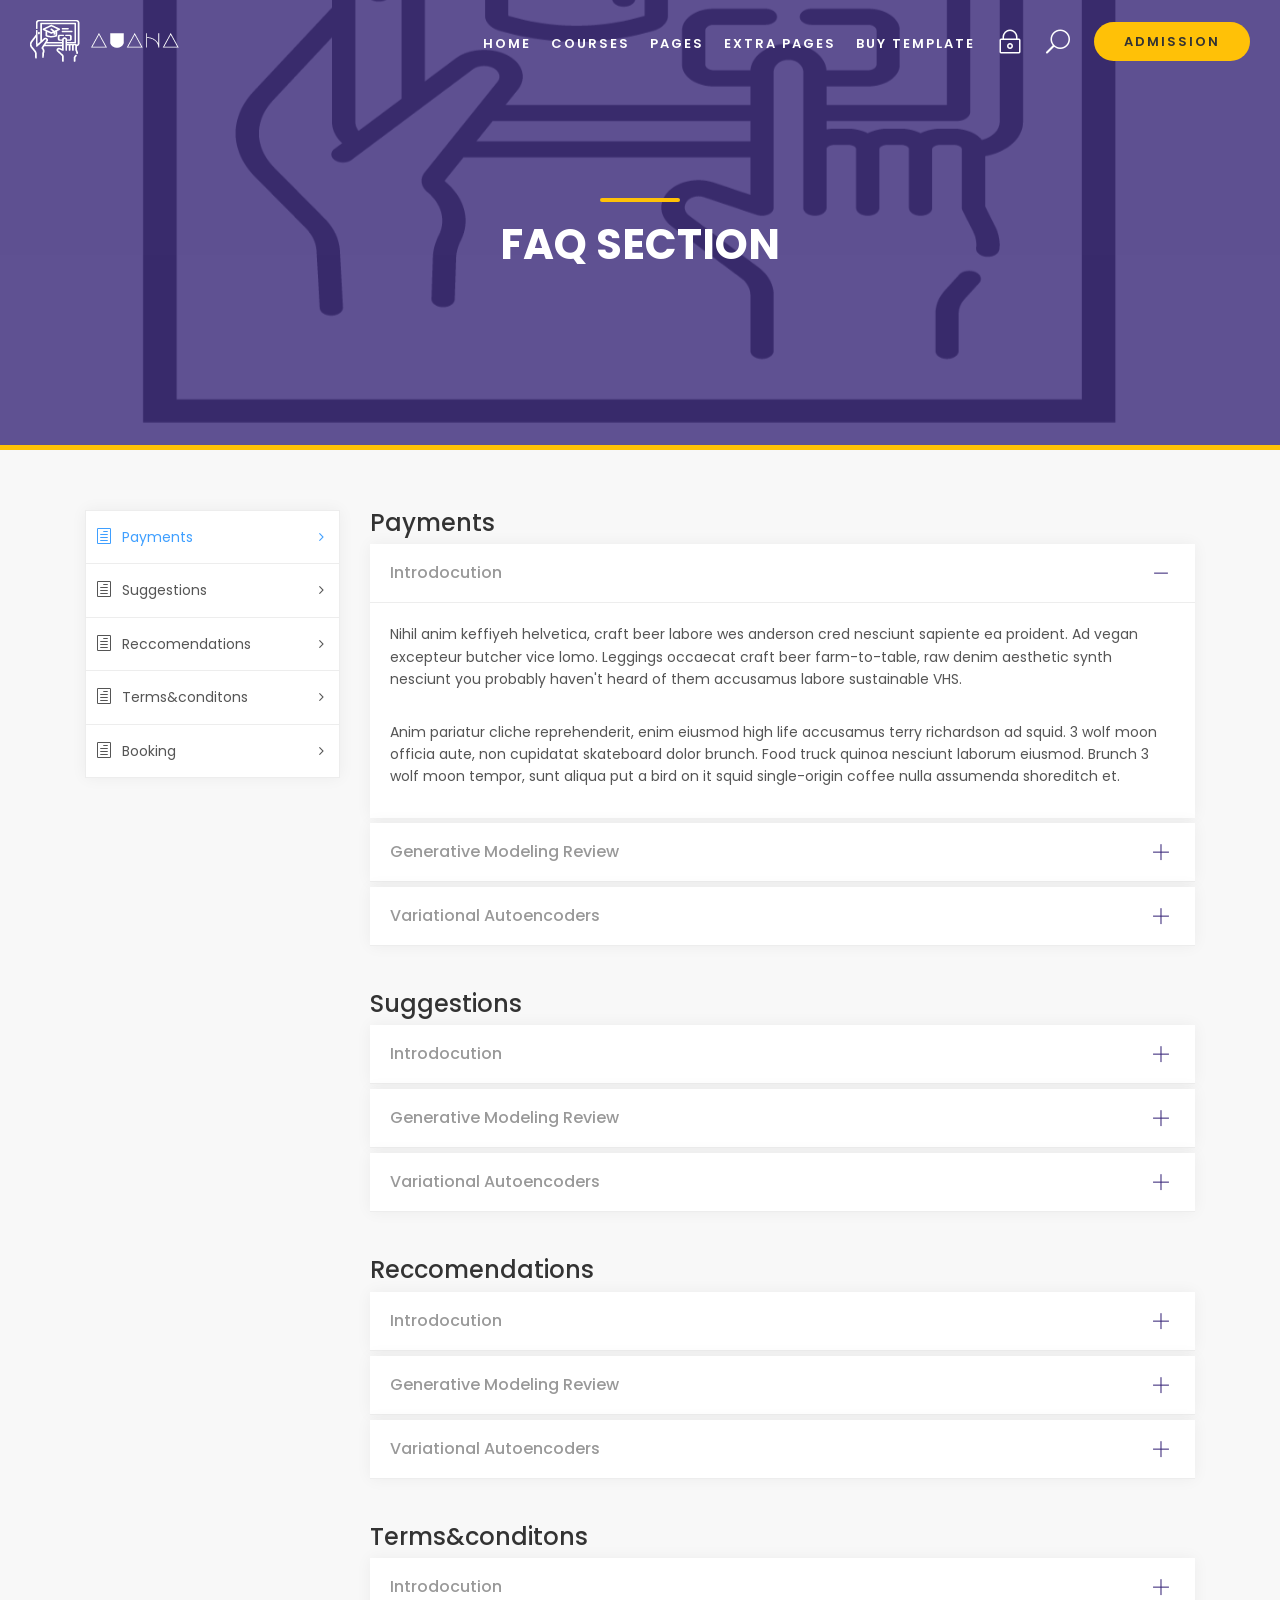
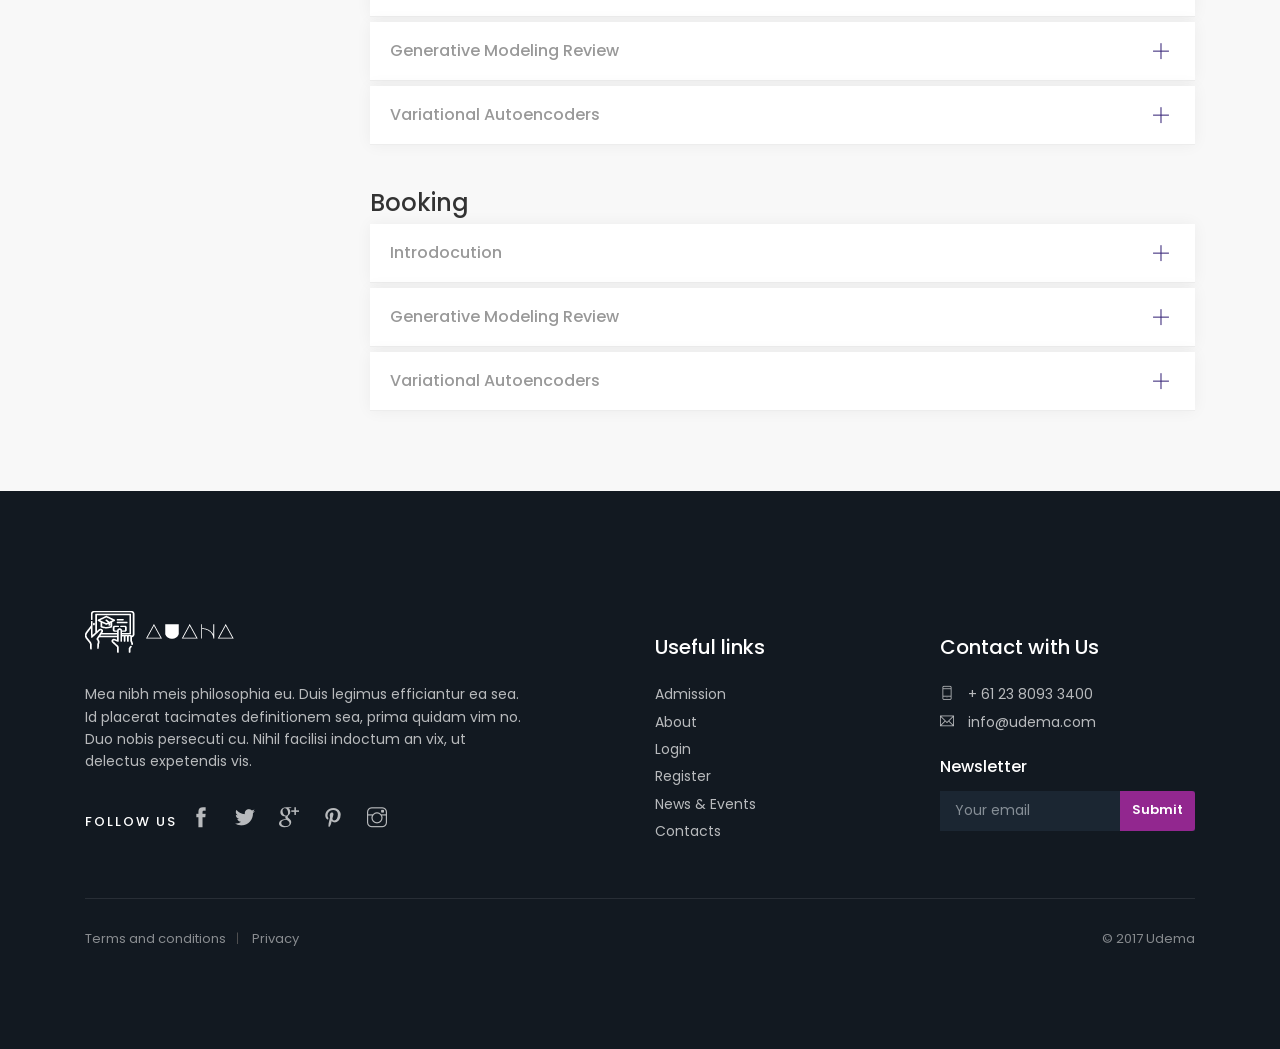
<file: html_menu/faq.html>
<!DOCTYPE html>
<html lang="en">

<head>
    <meta charset="utf-8">
    <meta http-equiv="X-UA-Compatible" content="IE=edge">
    <meta name="viewport" content="width=device-width, initial-scale=1, shrink-to-fit=no">
    <meta name="description" content="Udema a modern educational site template">
    <meta name="author" content="Ansonika">
    <title>UDEMA | Modern Educational site template - SHARED ON THEMELOCK.COM</title>

    <!-- Favicons-->
    <link rel="shortcut icon" href="../assets/img/favicon.ico" type="image/x-icon">
    <link rel="apple-touch-icon" type="image/x-icon" href="../assets/img/apple-touch-icon-57x57-precomposed.png">
    <link rel="apple-touch-icon" type="image/x-icon" sizes="72x72" href="../assets/img/apple-touch-icon-72x72-precomposed.png">
    <link rel="apple-touch-icon" type="image/x-icon" sizes="114x114" href="../assets/img/apple-touch-icon-114x114-precomposed.png">
    <link rel="apple-touch-icon" type="image/x-icon" sizes="144x144" href="../assets/img/apple-touch-icon-144x144-precomposed.png">

    <!-- BASE CSS -->
    <link href="../assets/css/bootstrap.min.css" rel="stylesheet">
    <link href="../assets/css/style.css" rel="stylesheet">
	<link href="../assets/css/vendors.css" rel="stylesheet">
	<link href="../assets/css/icon_fonts/css/all_icons.min.css" rel="stylesheet">

    <!-- YOUR CUSTOM CSS -->
    <link href="../assets/css/custom.css" rel="stylesheet">

</head>

<body>
	
	<div id="page" class="theia-exception">
		
	<header class="header menu_2">
		<div id="preloader"><div data-loader="circle-side"></div></div><!-- /Preload -->
		<div id="logo">
			<a href="index.html"><img src="../assets/img/logo.png" width="149" height="42" data-retina="true" alt=""></a>
		</div>
		<ul id="top_menu">
			<li><a href="login.html" class="login">Login</a></li>
			<li><a href="#0" class="search-overlay-menu-btn">Search</a></li>
			<li class="hidden_tablet"><a href="admission.html" class="btn_1 rounded">Admission</a></li>
		</ul>
		<!-- /top_menu -->
		<a href="#menu" class="btn_mobile">
			<div class="hamburger hamburger--spin" id="hamburger">
				<div class="hamburger-box">
					<div class="hamburger-inner"></div>
				</div>
			</div>
		</a>
		<nav id="menu" class="main-menu">
			<ul>
				<li><span><a href="#0">Home</a></span>
					<ul>
						<li><a href="index.html">Home version 1</a></li>
						<li><a href="index-2.html">Home version 2</a></li>
						<li><a href="index-3.html">Home version 3</a></li>
						<li><a href="index-4.html">Home version 4</a></li>
						<li><a href="index-5.html">With Cookie bar (EU law)</a></li>
					</ul>
				</li>
				<li><span><a href="#0">Courses</a></span>
					<ul>
						<li><a href="courses-grid.html">Courses grid</a></li>
						<li><a href="courses-grid-sidebar.html">Courses grid sidebar</a></li>
						<li><a href="courses-list.html">Courses list</a></li>
						<li><a href="courses-list-sidebar.html">Courses list sidebar</a></li>
						<li><a href="course-detail.html">Course detail</a></li>
                        <li><a href="course-detail-2.html">Course detail working form</a></li>
						<li><a href="admission.html">Admission wizard</a></li>
						<li><a href="teacher-detail.html">Teacher detail</a></li>
					</ul>
				</li>
				<li><span><a href="#0">Pages</a></span>
					<ul>
						<li><a href="#0">Menu 2</a></li>
						<li><a href="about.html">About</a></li>
						<li><a href="blog.html">Blog</a></li>
						<li><a href="login.html">Login</a></li>
						<li><a href="register.html">Register</a></li>
						<li><a href="contacts.html">Contacts</a></li>
						<li><a href="404.html">404 page</a></li>
						<li><a href="agenda-calendar.html">Agenda Calendar</a></li>
						<li><a href="faq.html">Faq</a></li>
						<li><a href="help.html">Help</a></li>
					</ul>
				</li>
				<li><span><a href="#0">Extra Pages</a></span>
					<ul>
						<li><a href="media-gallery.html">Media gallery</a></li>
						<li><a href="cart-1.html">Cart page 1</a></li>
						<li><a href="cart-2.html">Cart page 2</a></li>
						<li><a href="cart-3.html">Cart page 3</a></li>
						<li><a href="pricing-tables.html">Responsive pricing tables</a></li>
						<li><a href="coming_soon/index.html">Coming soon</a></li>
						<li><a href="icon-pack-1.html">Icon pack 1</a></li>
						<li><a href="icon-pack-2.html">Icon pack 2</a></li>
						<li><a href="icon-pack-3.html">Icon pack 3</a></li>
						<li><a href="icon-pack-4.html">Icon pack 4</a></li>
					</ul>
				</li>
				<li><span><a href="#0">Buy template</a></span></li>
			</ul>
		</nav>
		<!-- Search Menu -->
		<div class="search-overlay-menu">
			<span class="search-overlay-close"><span class="closebt"><i class="ti-close"></i></span></span>
			<form role="search" id="searchform" method="get">
				<input value="" name="q" type="search" placeholder="Search..." />
				<button type="submit"><i class="icon_search"></i>
				</button>
			</form>
		</div><!-- End Search Menu -->
	</header>
	<!-- /header -->
	
	<main>
		<section id="hero_in" class="general">
			<div class="wrapper">
				<div class="container">
					<h1 class="fadeInUp"><span></span>Faq Section</h1>
				</div>
			</div>
		</section>
		<!--/hero_in-->

		<div class="container margin_60_35">
			<div class="row">
				<aside class="col-lg-3" id="sidebar">
						<div class="box_style_cat" id="faq_box">
							<ul id="cat_nav">
								<li><a href="#payment" class="active"><i class="icon_document_alt"></i>Payments</a></li>
								<li><a href="#tips"><i class="icon_document_alt"></i>Suggestions</a></li>
								<li><a href="#reccomendations"><i class="icon_document_alt"></i>Reccomendations</a></li>
								<li><a href="#terms"><i class="icon_document_alt"></i>Terms&amp;conditons</a></li>
								<li><a href="#booking"><i class="icon_document_alt"></i>Booking</a></li>
							</ul>
						</div>
						<!--/sticky -->
				</aside>
				<!--/aside -->
				
				<div class="col-lg-9" id="faq">
					<h4 class="nomargin_top">Payments</h4>
					<div role="tablist" class="add_bottom_45 accordion_2" id="payment">
						<div class="card">
							<div class="card-header" role="tab">
								<h5 class="mb-0">
									<a data-toggle="collapse" href="#collapseOne_payment" aria-expanded="true"><i class="indicator ti-minus"></i>Introdocution</a>
								</h5>
							</div>

							<div id="collapseOne_payment" class="collapse show" role="tabpanel" data-parent="#payment">
								<div class="card-body">
									<p>Nihil anim keffiyeh helvetica, craft beer labore wes anderson cred nesciunt sapiente ea proident. Ad vegan excepteur butcher vice lomo. Leggings occaecat craft beer farm-to-table, raw denim aesthetic synth nesciunt you probably haven't heard of them accusamus labore sustainable VHS.</p>
									<p>Anim pariatur cliche reprehenderit, enim eiusmod high life accusamus terry richardson ad squid. 3 wolf moon officia aute, non cupidatat skateboard dolor brunch. Food truck quinoa nesciunt laborum eiusmod. Brunch 3 wolf moon tempor, sunt aliqua put a bird on it squid single-origin coffee nulla assumenda shoreditch et.</p>
								</div>
							</div>
						</div>
						<!-- /card -->
						<div class="card">
							<div class="card-header" role="tab">
								<h5 class="mb-0">
									<a class="collapsed" data-toggle="collapse" href="#collapseTwo_payment" aria-expanded="false">
										<i class="indicator ti-plus"></i>Generative Modeling Review
									</a>
								</h5>
							</div>
							<div id="collapseTwo_payment" class="collapse" role="tabpanel" data-parent="#payment">
								<div class="card-body">
									<p>Nihil anim keffiyeh helvetica, craft beer labore wes anderson cred nesciunt sapiente ea proident. Ad vegan excepteur butcher vice lomo. Leggings occaecat craft beer farm-to-table, raw denim aesthetic synth nesciunt you probably haven't heard of them accusamus labore sustainable VHS.</p>
									<p>Anim pariatur cliche reprehenderit, enim eiusmod high life accusamus terry richardson ad squid. 3 wolf moon officia aute, non cupidatat skateboard dolor brunch. Food truck quinoa nesciunt laborum eiusmod. Brunch 3 wolf moon tempor, sunt aliqua put a bird on it squid single-origin coffee nulla assumenda shoreditch et.</p>
								</div>
							</div>
						</div>
						<!-- /card -->
						<div class="card">
							<div class="card-header" role="tab">
								<h5 class="mb-0">
									<a class="collapsed" data-toggle="collapse" href="#collapseThree_payment" aria-expanded="false">
										<i class="indicator ti-plus"></i>Variational Autoencoders
									</a>
								</h5>
							</div>
							<div id="collapseThree_payment" class="collapse" role="tabpanel" data-parent="#payment">
								<div class="card-body">
									<p>Nihil anim keffiyeh helvetica, craft beer labore wes anderson cred nesciunt sapiente ea proident. Ad vegan excepteur butcher vice lomo. Leggings occaecat craft beer farm-to-table, raw denim aesthetic synth nesciunt you probably haven't heard of them accusamus labore sustainable VHS.</p>
									<p>Anim pariatur cliche reprehenderit, enim eiusmod high life accusamus terry richardson ad squid. 3 wolf moon officia aute, non cupidatat skateboard dolor brunch. Food truck quinoa nesciunt laborum eiusmod. Brunch 3 wolf moon tempor, sunt aliqua put a bird on it squid single-origin coffee nulla assumenda shoreditch et.</p>
								</div>
							</div>
						</div>
						<!-- /card -->
					</div>
					<!-- /accordion payment -->
					
					<h4 class="nomargin_top">Suggestions</h4>
					<div role="tablist" class="add_bottom_45 accordion_2" id="tips">
						<div class="card">
							<div class="card-header" role="tab">
								<h5 class="mb-0">
									<a data-toggle="collapse" href="#collapseOne_tips" aria-expanded="true"><i class="indicator ti-plus"></i>Introdocution</a>
								</h5>
							</div>

							<div id="collapseOne_tips" class="collapse" role="tabpanel" data-parent="#tips">
								<div class="card-body">
									<p>Nihil anim keffiyeh helvetica, craft beer labore wes anderson cred nesciunt sapiente ea proident. Ad vegan excepteur butcher vice lomo. Leggings occaecat craft beer farm-to-table, raw denim aesthetic synth nesciunt you probably haven't heard of them accusamus labore sustainable VHS.</p>
									<p>Anim pariatur cliche reprehenderit, enim eiusmod high life accusamus terry richardson ad squid. 3 wolf moon officia aute, non cupidatat skateboard dolor brunch. Food truck quinoa nesciunt laborum eiusmod. Brunch 3 wolf moon tempor, sunt aliqua put a bird on it squid single-origin coffee nulla assumenda shoreditch et.</p>
								</div>
							</div>
						</div>
						<!-- /card -->
						<div class="card">
							<div class="card-header" role="tab">
								<h5 class="mb-0">
									<a class="collapsed" data-toggle="collapse" href="#collapseTwo_tips" aria-expanded="false">
										<i class="indicator ti-plus"></i>Generative Modeling Review
									</a>
								</h5>
							</div>
							<div id="collapseTwo_tips" class="collapse" role="tabpanel" data-parent="#tips">
								<div class="card-body">
									<p>Nihil anim keffiyeh helvetica, craft beer labore wes anderson cred nesciunt sapiente ea proident. Ad vegan excepteur butcher vice lomo. Leggings occaecat craft beer farm-to-table, raw denim aesthetic synth nesciunt you probably haven't heard of them accusamus labore sustainable VHS.</p>
									<p>Anim pariatur cliche reprehenderit, enim eiusmod high life accusamus terry richardson ad squid. 3 wolf moon officia aute, non cupidatat skateboard dolor brunch. Food truck quinoa nesciunt laborum eiusmod. Brunch 3 wolf moon tempor, sunt aliqua put a bird on it squid single-origin coffee nulla assumenda shoreditch et.</p>
								</div>
							</div>
						</div>
						<!-- /card -->
						<div class="card">
							<div class="card-header" role="tab">
								<h5 class="mb-0">
									<a class="collapsed" data-toggle="collapse" href="#collapseThree_tips" aria-expanded="false">
										<i class="indicator ti-plus"></i>Variational Autoencoders
									</a>
								</h5>
							</div>
							<div id="collapseThree_tips" class="collapse" role="tabpanel" data-parent="#tips">
								<div class="card-body">
									<p>Nihil anim keffiyeh helvetica, craft beer labore wes anderson cred nesciunt sapiente ea proident. Ad vegan excepteur butcher vice lomo. Leggings occaecat craft beer farm-to-table, raw denim aesthetic synth nesciunt you probably haven't heard of them accusamus labore sustainable VHS.</p>
									<p>Anim pariatur cliche reprehenderit, enim eiusmod high life accusamus terry richardson ad squid. 3 wolf moon officia aute, non cupidatat skateboard dolor brunch. Food truck quinoa nesciunt laborum eiusmod. Brunch 3 wolf moon tempor, sunt aliqua put a bird on it squid single-origin coffee nulla assumenda shoreditch et.</p>
								</div>
							</div>
						</div>
						<!-- /card -->
					</div>
					<!-- /accordion suggestions -->
					
					<h4 class="nomargin_top">Reccomendations</h4>
					<div role="tablist" class="add_bottom_45 accordion_2" id="reccomendations">
						<div class="card">
							<div class="card-header" role="tab">
								<h5 class="mb-0">
									<a data-toggle="collapse" href="#collapseOne_reccomendations" aria-expanded="true"><i class="indicator ti-plus"></i>Introdocution</a>
								</h5>
							</div>

							<div id="collapseOne_reccomendations" class="collapse" role="tabpanel" data-parent="#reccomendations">
								<div class="card-body">
									<p>Nihil anim keffiyeh helvetica, craft beer labore wes anderson cred nesciunt sapiente ea proident. Ad vegan excepteur butcher vice lomo. Leggings occaecat craft beer farm-to-table, raw denim aesthetic synth nesciunt you probably haven't heard of them accusamus labore sustainable VHS.</p>
									<p>Anim pariatur cliche reprehenderit, enim eiusmod high life accusamus terry richardson ad squid. 3 wolf moon officia aute, non cupidatat skateboard dolor brunch. Food truck quinoa nesciunt laborum eiusmod. Brunch 3 wolf moon tempor, sunt aliqua put a bird on it squid single-origin coffee nulla assumenda shoreditch et.</p>
								</div>
							</div>
						</div>
						<!-- /card -->
						<div class="card">
							<div class="card-header" role="tab">
								<h5 class="mb-0">
									<a class="collapsed" data-toggle="collapse" href="#collapseTwo_reccomendations" aria-expanded="false">
										<i class="indicator ti-plus"></i>Generative Modeling Review
									</a>
								</h5>
							</div>
							<div id="collapseTwo_reccomendations" class="collapse" role="tabpanel" data-parent="#reccomendations">
								<div class="card-body">
									<p>Nihil anim keffiyeh helvetica, craft beer labore wes anderson cred nesciunt sapiente ea proident. Ad vegan excepteur butcher vice lomo. Leggings occaecat craft beer farm-to-table, raw denim aesthetic synth nesciunt you probably haven't heard of them accusamus labore sustainable VHS.</p>
									<p>Anim pariatur cliche reprehenderit, enim eiusmod high life accusamus terry richardson ad squid. 3 wolf moon officia aute, non cupidatat skateboard dolor brunch. Food truck quinoa nesciunt laborum eiusmod. Brunch 3 wolf moon tempor, sunt aliqua put a bird on it squid single-origin coffee nulla assumenda shoreditch et.</p>
								</div>
							</div>
						</div>
						<!-- /card -->
						<div class="card">
							<div class="card-header" role="tab">
								<h5 class="mb-0">
									<a class="collapsed" data-toggle="collapse" href="#collapseThree_reccomendations" aria-expanded="false">
										<i class="indicator ti-plus"></i>Variational Autoencoders
									</a>
								</h5>
							</div>
							<div id="collapseThree_reccomendations" class="collapse" role="tabpanel" data-parent="#reccomendations">
								<div class="card-body">
									<p>Nihil anim keffiyeh helvetica, craft beer labore wes anderson cred nesciunt sapiente ea proident. Ad vegan excepteur butcher vice lomo. Leggings occaecat craft beer farm-to-table, raw denim aesthetic synth nesciunt you probably haven't heard of them accusamus labore sustainable VHS.</p>
									<p>Anim pariatur cliche reprehenderit, enim eiusmod high life accusamus terry richardson ad squid. 3 wolf moon officia aute, non cupidatat skateboard dolor brunch. Food truck quinoa nesciunt laborum eiusmod. Brunch 3 wolf moon tempor, sunt aliqua put a bird on it squid single-origin coffee nulla assumenda shoreditch et.</p>
								</div>
							</div>
						</div>
						<!-- /card -->
					</div>
					<!-- /accordion Reccomendations -->
					
					<h4 class="nomargin_top">Terms&amp;conditons</h4>
					<div role="tablist" class="add_bottom_45 accordion_2" id="terms">
						<div class="card">
							<div class="card-header" role="tab">
								<h5 class="mb-0">
									<a data-toggle="collapse" href="#collapseOne_terms" aria-expanded="true"><i class="indicator ti-plus"></i>Introdocution</a>
								</h5>
							</div>

							<div id="collapseOne_terms" class="collapse" role="tabpanel" data-parent="#terms">
								<div class="card-body">
									<p>Nihil anim keffiyeh helvetica, craft beer labore wes anderson cred nesciunt sapiente ea proident. Ad vegan excepteur butcher vice lomo. Leggings occaecat craft beer farm-to-table, raw denim aesthetic synth nesciunt you probably haven't heard of them accusamus labore sustainable VHS.</p>
									<p>Anim pariatur cliche reprehenderit, enim eiusmod high life accusamus terry richardson ad squid. 3 wolf moon officia aute, non cupidatat skateboard dolor brunch. Food truck quinoa nesciunt laborum eiusmod. Brunch 3 wolf moon tempor, sunt aliqua put a bird on it squid single-origin coffee nulla assumenda shoreditch et.</p>
								</div>
							</div>
						</div>
						<!-- /card -->
						<div class="card">
							<div class="card-header" role="tab">
								<h5 class="mb-0">
									<a class="collapsed" data-toggle="collapse" href="#collapseTwo_terms" aria-expanded="false">
										<i class="indicator ti-plus"></i>Generative Modeling Review
									</a>
								</h5>
							</div>
							<div id="collapseTwo_terms" class="collapse" role="tabpanel" data-parent="#terms">
								<div class="card-body">
									<p>Nihil anim keffiyeh helvetica, craft beer labore wes anderson cred nesciunt sapiente ea proident. Ad vegan excepteur butcher vice lomo. Leggings occaecat craft beer farm-to-table, raw denim aesthetic synth nesciunt you probably haven't heard of them accusamus labore sustainable VHS.</p>
									<p>Anim pariatur cliche reprehenderit, enim eiusmod high life accusamus terry richardson ad squid. 3 wolf moon officia aute, non cupidatat skateboard dolor brunch. Food truck quinoa nesciunt laborum eiusmod. Brunch 3 wolf moon tempor, sunt aliqua put a bird on it squid single-origin coffee nulla assumenda shoreditch et.</p>
								</div>
							</div>
						</div>
						<!-- /card -->
						<div class="card">
							<div class="card-header" role="tab">
								<h5 class="mb-0">
									<a class="collapsed" data-toggle="collapse" href="#collapseThree_terms" aria-expanded="false">
										<i class="indicator ti-plus"></i>Variational Autoencoders
									</a>
								</h5>
							</div>
							<div id="collapseThree_terms" class="collapse" role="tabpanel" data-parent="#terms">
								<div class="card-body">
									<p>Nihil anim keffiyeh helvetica, craft beer labore wes anderson cred nesciunt sapiente ea proident. Ad vegan excepteur butcher vice lomo. Leggings occaecat craft beer farm-to-table, raw denim aesthetic synth nesciunt you probably haven't heard of them accusamus labore sustainable VHS.</p>
									<p>Anim pariatur cliche reprehenderit, enim eiusmod high life accusamus terry richardson ad squid. 3 wolf moon officia aute, non cupidatat skateboard dolor brunch. Food truck quinoa nesciunt laborum eiusmod. Brunch 3 wolf moon tempor, sunt aliqua put a bird on it squid single-origin coffee nulla assumenda shoreditch et.</p>
								</div>
							</div>
						</div>
						<!-- /card -->
					</div>
					<!-- /accordion Terms -->
					
					<h4 class="nomargin_top">Booking</h4>
					<div role="tablist" class="add_bottom_45 accordion_2" id="booking">
						<div class="card">
							<div class="card-header" role="tab">
								<h5 class="mb-0">
									<a data-toggle="collapse" href="#collapseOne_booking" aria-expanded="true"><i class="indicator ti-plus"></i>Introdocution</a>
								</h5>
							</div>

							<div id="collapseOne_booking" class="collapse" role="tabpanel" data-parent="#booking">
								<div class="card-body">
									<p>Nihil anim keffiyeh helvetica, craft beer labore wes anderson cred nesciunt sapiente ea proident. Ad vegan excepteur butcher vice lomo. Leggings occaecat craft beer farm-to-table, raw denim aesthetic synth nesciunt you probably haven't heard of them accusamus labore sustainable VHS.</p>
									<p>Anim pariatur cliche reprehenderit, enim eiusmod high life accusamus terry richardson ad squid. 3 wolf moon officia aute, non cupidatat skateboard dolor brunch. Food truck quinoa nesciunt laborum eiusmod. Brunch 3 wolf moon tempor, sunt aliqua put a bird on it squid single-origin coffee nulla assumenda shoreditch et.</p>
								</div>
							</div>
						</div>
						<!-- /card -->
						<div class="card">
							<div class="card-header" role="tab">
								<h5 class="mb-0">
									<a class="collapsed" data-toggle="collapse" href="#collapseTwo_booking" aria-expanded="false">
										<i class="indicator ti-plus"></i>Generative Modeling Review
									</a>
								</h5>
							</div>
							<div id="collapseTwo_booking" class="collapse" role="tabpanel" data-parent="#booking">
								<div class="card-body">
									<p>Nihil anim keffiyeh helvetica, craft beer labore wes anderson cred nesciunt sapiente ea proident. Ad vegan excepteur butcher vice lomo. Leggings occaecat craft beer farm-to-table, raw denim aesthetic synth nesciunt you probably haven't heard of them accusamus labore sustainable VHS.</p>
									<p>Anim pariatur cliche reprehenderit, enim eiusmod high life accusamus terry richardson ad squid. 3 wolf moon officia aute, non cupidatat skateboard dolor brunch. Food truck quinoa nesciunt laborum eiusmod. Brunch 3 wolf moon tempor, sunt aliqua put a bird on it squid single-origin coffee nulla assumenda shoreditch et.</p>
								</div>
							</div>
						</div>
						<!-- /card -->
						<div class="card">
							<div class="card-header" role="tab">
								<h5 class="mb-0">
									<a class="collapsed" data-toggle="collapse" href="#collapseThree_booking" aria-expanded="false">
										<i class="indicator ti-plus"></i>Variational Autoencoders
									</a>
								</h5>
							</div>
							<div id="collapseThree_booking" class="collapse" role="tabpanel" data-parent="#booking">
								<div class="card-body">
									<p>Nihil anim keffiyeh helvetica, craft beer labore wes anderson cred nesciunt sapiente ea proident. Ad vegan excepteur butcher vice lomo. Leggings occaecat craft beer farm-to-table, raw denim aesthetic synth nesciunt you probably haven't heard of them accusamus labore sustainable VHS.</p>
									<p>Anim pariatur cliche reprehenderit, enim eiusmod high life accusamus terry richardson ad squid. 3 wolf moon officia aute, non cupidatat skateboard dolor brunch. Food truck quinoa nesciunt laborum eiusmod. Brunch 3 wolf moon tempor, sunt aliqua put a bird on it squid single-origin coffee nulla assumenda shoreditch et.</p>
								</div>
							</div>
						</div>
						<!-- /card -->
					</div>
					<!-- /accordion Booking -->
				</div>
				<!-- /col -->
			</div>
			<!-- /row -->
		</div>
		<!--/container-->
	</main>
	<!--/main-->
	
	<footer>
		<div class="container margin_120_95">
			<div class="row">
				<div class="col-lg-5 col-md-12 p-r-5">
					<p><img src="../assets/img/logo.png" width="149" height="42" data-retina="true" alt=""></p>
					<p>Mea nibh meis philosophia eu. Duis legimus efficiantur ea sea. Id placerat tacimates definitionem sea, prima quidam vim no. Duo nobis persecuti cu. Nihil facilisi indoctum an vix, ut delectus expetendis vis.</p>
					<div class="follow_us">
						<ul>
							<li>Follow us</li>
							<li><a href="#0"><i class="ti-facebook"></i></a></li>
							<li><a href="#0"><i class="ti-twitter-alt"></i></a></li>
							<li><a href="#0"><i class="ti-google"></i></a></li>
							<li><a href="#0"><i class="ti-pinterest"></i></a></li>
							<li><a href="#0"><i class="ti-instagram"></i></a></li>
						</ul>
					</div>
				</div>
				<div class="col-lg-3 col-md-6 ml-lg-auto">
					<h5>Useful links</h5>
					<ul class="links">
						<li><a href="#0">Admission</a></li>
						<li><a href="#0">About</a></li>
						<li><a href="#0">Login</a></li>
						<li><a href="#0">Register</a></li>
						<li><a href="#0">News &amp; Events</a></li>
						<li><a href="#0">Contacts</a></li>
					</ul>
				</div>
				<div class="col-lg-3 col-md-6">
					<h5>Contact with Us</h5>
					<ul class="contacts">
						<li><a href="tel://61280932400"><i class="ti-mobile"></i> + 61 23 8093 3400</a></li>
						<li><a href="mailto:info@udema.com"><i class="ti-email"></i> info@udema.com</a></li>
					</ul>
					<div id="newsletter">
					<h6>Newsletter</h6>
					<div id="message-newsletter"></div>
					<form method="post" action="assets/newsletter.php" name="newsletter_form" id="newsletter_form">
						<div class="form-group">
							<input type="email" name="email_newsletter" id="email_newsletter" class="form-control" placeholder="Your email">
							<input type="submit" value="Submit" id="submit-newsletter">
						</div>
					</form>
					</div>
				</div>
			</div>
			<!--/row-->
			<hr>
			<div class="row">
				<div class="col-md-8">
					<ul id="additional_links">
						<li><a href="#0">Terms and conditions</a></li>
						<li><a href="#0">Privacy</a></li>
					</ul>
				</div>
				<div class="col-md-4">
					<div id="copy">© 2017 Udema</div>
				</div>
			</div>
		</div>
	</footer>
	<!--/footer-->
	</div>
	<!-- page -->
	
	<!-- COMMON SCRIPTS -->
    <script src="../assets/js/jquery-2.2.4.min.js"></script>
    <script src="../assets/js/common_scripts.js"></script>
    <script src="../assets/js/main.js"></script>
	<script src="../assets/assets/validate.js"></script>
	
</body>
</html>
</file>
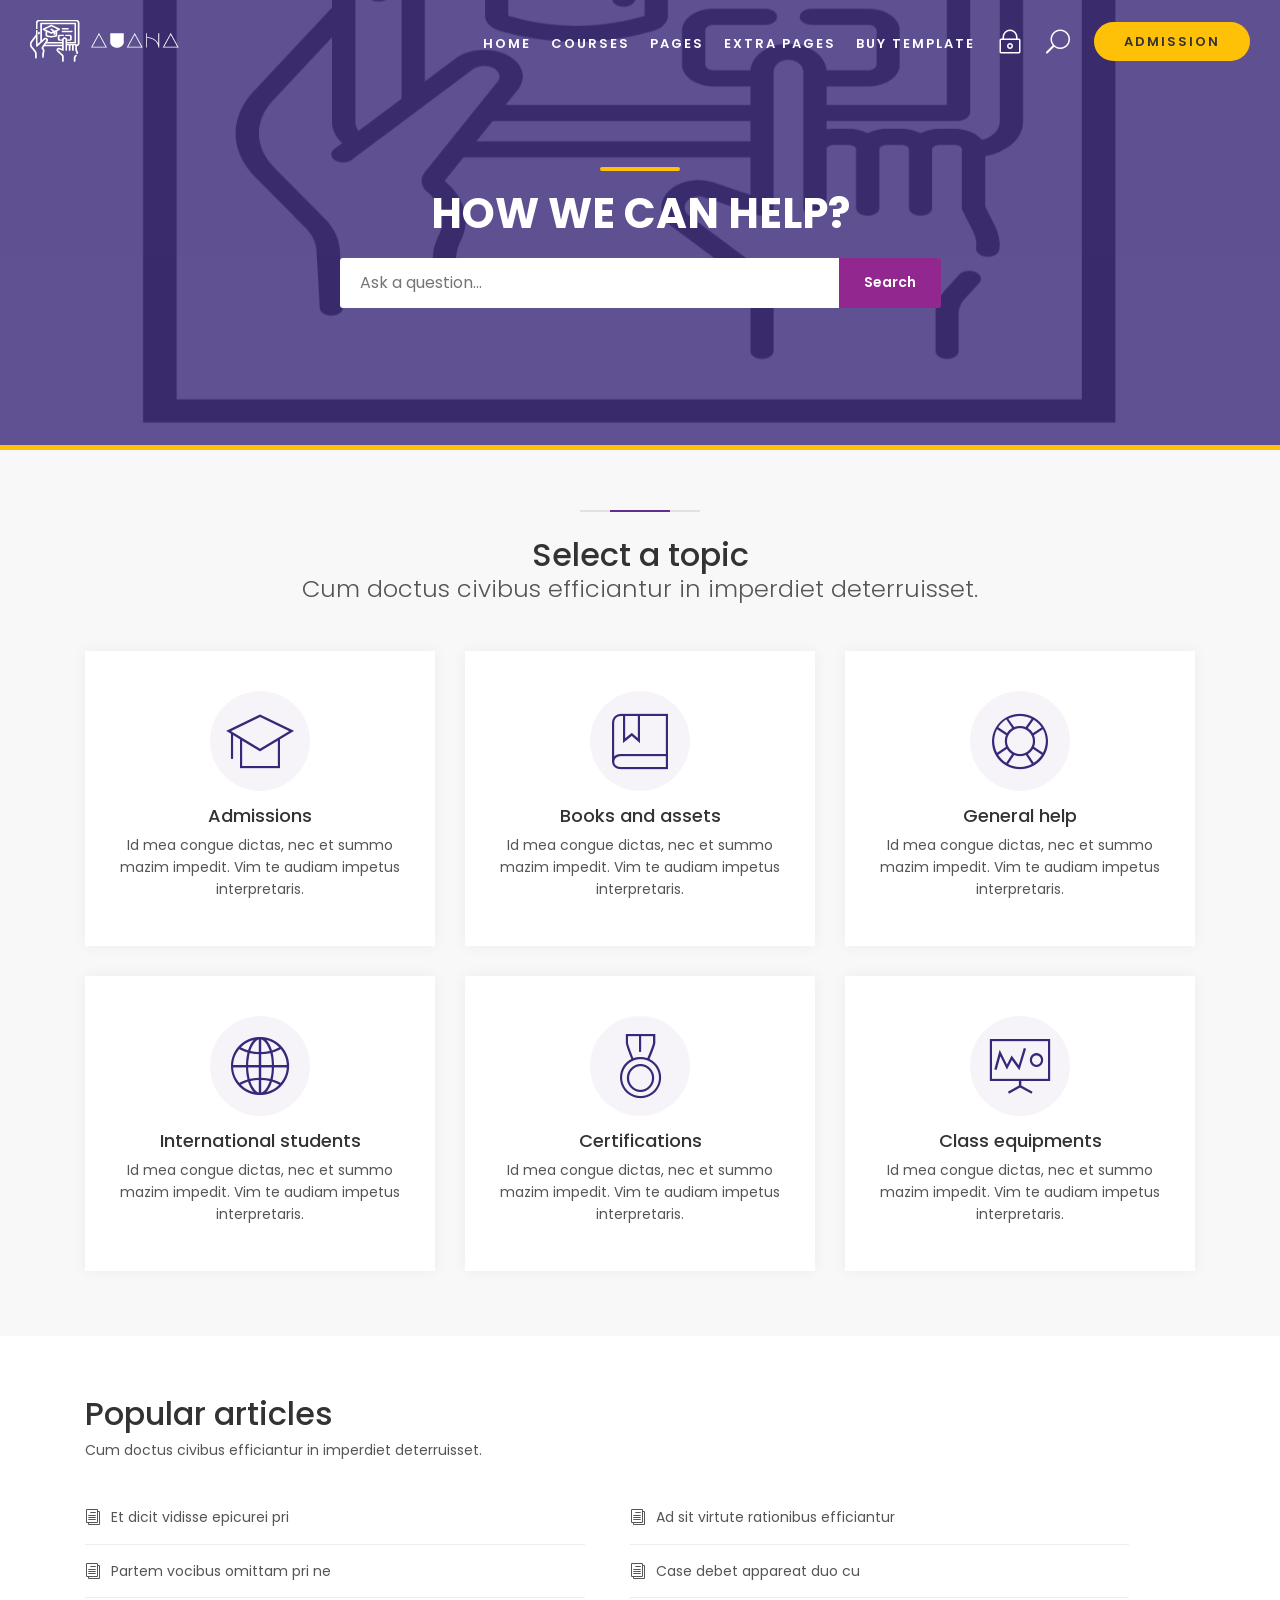
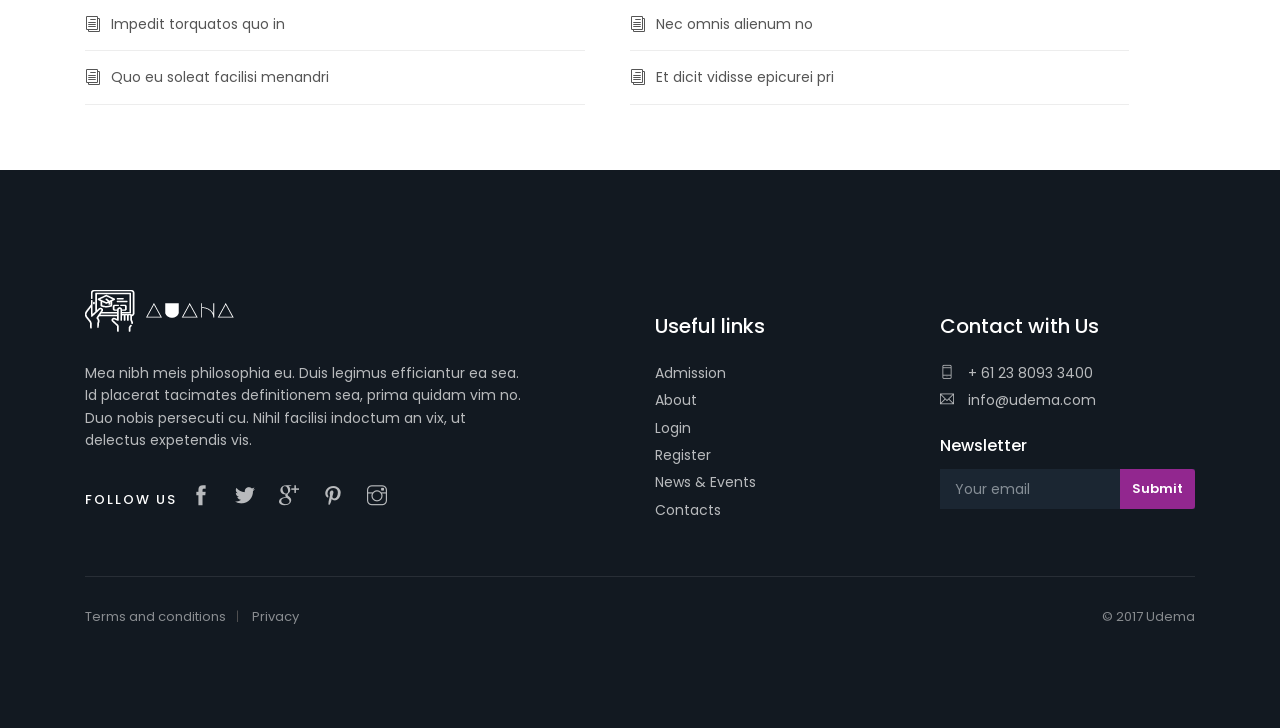
<file: html_menu/help.html>
<!DOCTYPE html>
<html lang="en">

<head>
    <meta charset="utf-8">
    <meta http-equiv="X-UA-Compatible" content="IE=edge">
    <meta name="viewport" content="width=device-width, initial-scale=1, shrink-to-fit=no">
    <title>Auaha - Help</title>

    <!-- Favicons-->
    <link rel="shortcut icon" href="../assets/img/favicon.ico" type="image/x-icon">
    <link rel="apple-touch-icon" type="image/x-icon" href="../assets/img/apple-touch-icon-57x57-precomposed.png">
    <link rel="apple-touch-icon" type="image/x-icon" sizes="72x72" href="../assets/img/apple-touch-icon-72x72-precomposed.png">
    <link rel="apple-touch-icon" type="image/x-icon" sizes="114x114" href="../assets/img/apple-touch-icon-114x114-precomposed.png">
    <link rel="apple-touch-icon" type="image/x-icon" sizes="144x144" href="../assets/img/apple-touch-icon-144x144-precomposed.png">

    <!-- BASE CSS -->
    <link href="../assets/css/bootstrap.min.css" rel="stylesheet">
    <link href="../assets/css/style.css" rel="stylesheet">
	<link href="../assets/css/vendors.css" rel="stylesheet">
	<link href="../assets/css/icon_fonts/css/all_icons.min.css" rel="stylesheet">

    <!-- YOUR CUSTOM CSS -->
    <link href="../assets/css/custom.css" rel="stylesheet">

</head>

<body>
	
	<div id="page">
		
	<header class="header menu_2">
		<div id="preloader"><div data-loader="circle-side"></div></div><!-- /Preload -->
		<div id="logo">
			<a href="index.html"><img src="../assets/img/logo.png" width="149" height="42" data-retina="true" alt=""></a>
		</div>
		<ul id="top_menu">
			<li><a href="login.html" class="login">Login</a></li>
			<li><a href="#0" class="search-overlay-menu-btn">Search</a></li>
			<li class="hidden_tablet"><a href="admission.html" class="btn_1 rounded">Admission</a></li>
		</ul>
		<!-- /top_menu -->
		<a href="#menu" class="btn_mobile">
			<div class="hamburger hamburger--spin" id="hamburger">
				<div class="hamburger-box">
					<div class="hamburger-inner"></div>
				</div>
			</div>
		</a>
		<nav id="menu" class="main-menu">
			<ul>
				<li><span><a href="#0">Home</a></span>
					<ul>
						<li><a href="index.html">Home version 1</a></li>
						<li><a href="index-2.html">Home version 2</a></li>
						<li><a href="index-3.html">Home version 3</a></li>
						<li><a href="index-4.html">Home version 4</a></li>
						<li><a href="index-5.html">With Cookie bar (EU law)</a></li>
					</ul>
				</li>
				<li><span><a href="#0">Courses</a></span>
					<ul>
						<li><a href="courses-grid.html">Courses grid</a></li>
						<li><a href="courses-grid-sidebar.html">Courses grid sidebar</a></li>
						<li><a href="courses-list.html">Courses list</a></li>
						<li><a href="courses-list-sidebar.html">Courses list sidebar</a></li>
						<li><a href="course-detail.html">Course detail</a></li>
                        <li><a href="course-detail-2.html">Course detail working form</a></li>
						<li><a href="admission.html">Admission wizard</a></li>
						<li><a href="teacher-detail.html">Teacher detail</a></li>
					</ul>
				</li>
				<li><span><a href="#0">Pages</a></span>
					<ul>
						<li><a href="#0">Menu 2</a></li>
						<li><a href="about.html">About</a></li>
						<li><a href="blog.html">Blog</a></li>
						<li><a href="login.html">Login</a></li>
						<li><a href="register.html">Register</a></li>
						<li><a href="contacts.html">Contacts</a></li>
						<li><a href="404.html">404 page</a></li>
						<li><a href="agenda-calendar.html">Agenda Calendar</a></li>
						<li><a href="faq.html">Faq</a></li>
						<li><a href="help.html">Help</a></li>
					</ul>
				</li>
				<li><span><a href="#0">Extra Pages</a></span>
					<ul>
						<li><a href="media-gallery.html">Media gallery</a></li>
						<li><a href="cart-1.html">Cart page 1</a></li>
						<li><a href="cart-2.html">Cart page 2</a></li>
						<li><a href="cart-3.html">Cart page 3</a></li>
						<li><a href="pricing-tables.html">Responsive pricing tables</a></li>
						<li><a href="coming_soon/index.html">Coming soon</a></li>
						<li><a href="icon-pack-1.html">Icon pack 1</a></li>
						<li><a href="icon-pack-2.html">Icon pack 2</a></li>
						<li><a href="icon-pack-3.html">Icon pack 3</a></li>
						<li><a href="icon-pack-4.html">Icon pack 4</a></li>
					</ul>
				</li>
				<li><span><a href="#0">Buy template</a></span></li>
			</ul>
		</nav>
		<!-- Search Menu -->
		<div class="search-overlay-menu">
			<span class="search-overlay-close"><span class="closebt"><i class="ti-close"></i></span></span>
			<form role="search" id="searchform" method="get">
				<input value="" name="q" type="search" placeholder="Search..." />
				<button type="submit"><i class="icon_search"></i>
				</button>
			</form>
		</div><!-- End Search Menu -->
	</header>
	<!-- /header -->
	
	<main>
		<section id="hero_in" class="general">
			<div class="wrapper">
				<div class="container">
					<h1 class="fadeInUp"><span></span>How we can help?</h1>
					<form class="fadeInUp">
						<div id="custom-search-input">
							<div class="input-group">
								<input type="text" class=" search-query" placeholder="Ask a question...">
								<input type="submit" class="btn_search" value="Search">
							</div>
						</div>
					</form>
				</div>
			</div>
		</section>
		<!--/hero_in-->
		<div class="container margin_60_35">
			<div class="main_title_2">
				<span><em></em></span>
				<h2>Select a topic</h2>
				<p>Cum doctus civibus efficiantur in imperdiet deterruisset.</p>
			</div>
			<div class="row">
				<div class="col-lg-4 col-md-6">
					<a class="box_topic" href="#0">
						<span><i class="pe-7s-study"></i></span>
						<h3>Admissions</h3>
						<p>Id mea congue dictas, nec et summo mazim impedit. Vim te audiam impetus interpretaris.</p>
					</a>
				</div>
				<div class="col-lg-4 col-md-6">
					<a class="box_topic" href="#0">
						<i class="pe-7s-notebook"></i>
						<h3>Books and assets</h3>
						<p>Id mea congue dictas, nec et summo mazim impedit. Vim te audiam impetus interpretaris.</p>
					</a>
				</div>
				<div class="col-lg-4 col-md-6">
					<a class="box_topic" href="#0">
						<i class="pe-7s-help2"></i>
						<h3>General help</h3>
						<p>Id mea congue dictas, nec et summo mazim impedit. Vim te audiam impetus interpretaris.</p>
					</a>
				</div>
				<div class="col-lg-4 col-md-6">
					<a class="box_topic" href="#0">
						<i class="pe-7s-global"></i>
						<h3>International students</h3>
						<p>Id mea congue dictas, nec et summo mazim impedit. Vim te audiam impetus interpretaris.</p>
					</a>
				</div>
				<div class="col-lg-4 col-md-6">
					<a class="box_topic" href="#0">
						<i class="pe-7s-medal"></i>
						<h3>Certifications</h3>
						<p>Id mea congue dictas, nec et summo mazim impedit. Vim te audiam impetus interpretaris.</p>
					</a>
				</div>
				<div class="col-lg-4 col-md-6">
					<a class="box_topic" href="#0">
						<i class="pe-7s-display1"></i>
						<h3>Class equipments</h3>
						<p>Id mea congue dictas, nec et summo mazim impedit. Vim te audiam impetus interpretaris.</p>
					</a>
				</div>
			</div>
			<!--/row-->
		</div>
		<!-- /container -->
		<div class="bg_color_1">
			<div class="container margin_60_35">
				<div class="main_title_3">
					<span><em></em></span>
					<h2>Popular articles</h2>
					<p>Cum doctus civibus efficiantur in imperdiet deterruisset.</p>
				</div>
				<div class="list_articles add_bottom_30 clearfix">
					<ul>
						<li><a href="#0"><i class="icon_documents_alt"></i>Et dicit vidisse epicurei pri</a></li>
						<li><a href="#0"><i class="icon_documents_alt"></i>Ad sit virtute rationibus efficiantur</a></li>
						<li><a href="#0"><i class="icon_documents_alt"></i>Partem vocibus omittam pri ne</a></li>
						<li><a href="#0"><i class="icon_documents_alt"></i>Case debet appareat duo cu</a></li>
						<li><a href="#0"><i class="icon_documents_alt"></i>Impedit torquatos quo in</a></li>
						<li><a href="#0"><i class="icon_documents_alt"></i>Nec omnis alienum no</a></li>
						<li><a href="#0"><i class="icon_documents_alt"></i>Quo eu soleat facilisi menandri</a></li>
						<li><a href="#0"><i class="icon_documents_alt"></i>Et dicit vidisse epicurei pri</a></li>
					</ul>
				</div>
				<!-- /list_articles -->
			</div>
			<!-- /container -->
		</div>
		<!-- /bg_color_1 -->
	</main>
	<!--/main-->
	
	<footer>
		<div class="container margin_120_95">
			<div class="row">
				<div class="col-lg-5 col-md-12 p-r-5">
					<p><img src="../assets/img/logo.png" width="149" height="42" data-retina="true" alt=""></p>
					<p>Mea nibh meis philosophia eu. Duis legimus efficiantur ea sea. Id placerat tacimates definitionem sea, prima quidam vim no. Duo nobis persecuti cu. Nihil facilisi indoctum an vix, ut delectus expetendis vis.</p>
					<div class="follow_us">
						<ul>
							<li>Follow us</li>
							<li><a href="#0"><i class="ti-facebook"></i></a></li>
							<li><a href="#0"><i class="ti-twitter-alt"></i></a></li>
							<li><a href="#0"><i class="ti-google"></i></a></li>
							<li><a href="#0"><i class="ti-pinterest"></i></a></li>
							<li><a href="#0"><i class="ti-instagram"></i></a></li>
						</ul>
					</div>
				</div>
				<div class="col-lg-3 col-md-6 ml-lg-auto">
					<h5>Useful links</h5>
					<ul class="links">
						<li><a href="#0">Admission</a></li>
						<li><a href="#0">About</a></li>
						<li><a href="#0">Login</a></li>
						<li><a href="#0">Register</a></li>
						<li><a href="#0">News &amp; Events</a></li>
						<li><a href="#0">Contacts</a></li>
					</ul>
				</div>
				<div class="col-lg-3 col-md-6">
					<h5>Contact with Us</h5>
					<ul class="contacts">
						<li><a href="tel://61280932400"><i class="ti-mobile"></i> + 61 23 8093 3400</a></li>
						<li><a href="mailto:info@udema.com"><i class="ti-email"></i> info@udema.com</a></li>
					</ul>
					<div id="newsletter">
					<h6>Newsletter</h6>
					<div id="message-newsletter"></div>
					<form method="post" action="assets/newsletter.php" name="newsletter_form" id="newsletter_form">
						<div class="form-group">
							<input type="email" name="email_newsletter" id="email_newsletter" class="form-control" placeholder="Your email">
							<input type="submit" value="Submit" id="submit-newsletter">
						</div>
					</form>
					</div>
				</div>
			</div>
			<!--/row-->
			<hr>
			<div class="row">
				<div class="col-md-8">
					<ul id="additional_links">
						<li><a href="#0">Terms and conditions</a></li>
						<li><a href="#0">Privacy</a></li>
					</ul>
				</div>
				<div class="col-md-4">
					<div id="copy">© 2017 Udema</div>
				</div>
			</div>
		</div>
	</footer>
	<!--/footer-->
	</div>
	<!-- page -->
	
	<!-- COMMON SCRIPTS -->
    <script src="../assets/js/jquery-2.2.4.min.js"></script>
    <script src="../assets/js/common_scripts.js"></script>
    <script src="../assets/js/main.js"></script>
	<script src="../assets/assets/validate.js"></script>
	
</body>
</html>
</file>
<file: assets/css/style.css>
/*
Theme Name: Udema
Theme URI: http://www.ansonika.com/udema/
Author: Ansonika
Author URI: http://themeforest.net/user/Ansonika/

[Table of contents] 

1. SITE STRUCTURE and TYPOGRAPHY
- 1.1 Typography
- 1.2 Buttons
- 1.3 Structure

2. CONTENT
- 2.1 Home
- 2.2 About
- 2.3 Courses list
- 2.4 Course detail
- 2.5 Login/register/admission
- 2.6 Contacts
- 2.7 404 page
- 2.8 Cart section
- 2.9 Course detail 2
- 2.10 Media gallery
- 2.11 Faq
- 2.12 Teacher profile
- 2.13 Agenda calendar

3. COMMON
- 3.1 Misc
- 3.2 Accordion
- 3.3 List
- 3.4 Input forms
- 3.5 Spacing
- 3.6 Block reveal
- 3.7 Search modal
- 3.8 Cookie bar

/*============================================================================================*/
/* 1.  SITE STRUCTURE and TYPOGRAPHY */
/*============================================================================================*/
/*Google web font family*/
@import url("https://fonts.googleapis.com/css?family=Poppins:300,400,400i,500,600,700,800");
/* Main navigation */
@import url("../css/menu_2.css");
#menu.fake_menu {
  display: none !important;
  visibility: hidden !important;
}

/*-------- Preloader --------*/
#preloader {
  position: fixed;
  top: 0;
  left: 0;
  right: 0;
  width: 100%;
  height: 100%;
  bottom: 0;
  background-color: #fff;
  z-index: 99999999999 !important;
}

[data-loader="circle-side"] {
  position: absolute;
  width: 50px;
  height: 50px;
  top: 50%;
  left: 50%;
  margin-left: -25px;
  margin-top: -25px;
  -webkit-animation: circle infinite .95s linear;
  -moz-animation: circle infinite .95s linear;
  -o-animation: circle infinite .95s linear;
  animation: circle infinite .95s linear;
  border: 2px solid #662d91;
  border-top-color: rgba(0, 0, 0, 0.2);
  border-right-color: rgba(0, 0, 0, 0.2);
  border-bottom-color: rgba(0, 0, 0, 0.2);
  -webkit-border-radius: 100%;
  -moz-border-radius: 100%;
  -ms-border-radius: 100%;
  border-radius: 100%;
}

@-webkit-keyframes circle {
  0% {
    -webkit-transform: rotate(0);
    -moz-transform: rotate(0);
    -ms-transform: rotate(0);
    -o-transform: rotate(0);
    transform: rotate(0);
  }
  100% {
    -webkit-transform: rotate(360deg);
    -moz-transform: rotate(360deg);
    -ms-transform: rotate(360deg);
    -o-transform: rotate(360deg);
    transform: rotate(360deg);
  }
}
@-moz-keyframes circle {
  0% {
    -webkit-transform: rotate(0);
    -moz-transform: rotate(0);
    -ms-transform: rotate(0);
    -o-transform: rotate(0);
    transform: rotate(0);
  }
  100% {
    -webkit-transform: rotate(360deg);
    -moz-transform: rotate(360deg);
    -ms-transform: rotate(360deg);
    -o-transform: rotate(360deg);
    transform: rotate(360deg);
  }
}
@-o-keyframes circle {
  0% {
    -webkit-transform: rotate(0);
    -moz-transform: rotate(0);
    -ms-transform: rotate(0);
    -o-transform: rotate(0);
    transform: rotate(0);
  }
  100% {
    -webkit-transform: rotate(360deg);
    -moz-transform: rotate(360deg);
    -ms-transform: rotate(360deg);
    -o-transform: rotate(360deg);
    transform: rotate(360deg);
  }
}
@keyframes circle {
  0% {
    -webkit-transform: rotate(0);
    -moz-transform: rotate(0);
    -ms-transform: rotate(0);
    -o-transform: rotate(0);
    transform: rotate(0);
  }
  100% {
    -webkit-transform: rotate(360deg);
    -moz-transform: rotate(360deg);
    -ms-transform: rotate(360deg);
    -o-transform: rotate(360deg);
    transform: rotate(360deg);
  }
}
/*-------- 1.1 Typography --------*/
/* rem reference
10px = 0.625rem
12px = 0.75rem
14px = 0.875rem
16px = 1rem (base)
18px = 1.125rem
20px = 1.25rem
24px = 1.5rem
30px = 1.875rem
32px = 2rem
*/
html * {
  -webkit-font-smoothing: antialiased;
  -moz-osx-font-smoothing: grayscale;
}

body {
  background: #f8f8f8;
  font-size: 0.875rem;
  line-height: 1.6;
  font-family: "Poppins", Helvetica, sans-serif;
  color: #555;
}

h1,
h2,
h3,
h4,
h5,
h6 {
  color: #333;
}

p {
  margin-bottom: 30px;
}

strong {
  font-weight: 600;
}

hr {
  margin: 30px 0 30px 0;
  border-color: #ededed;
}

ul, ol {
  list-style: none;
  margin: 0 0 25px 0;
  padding: 0;
}

.main_title {
  text-align: center;
  margin-bottom: 45px;
  position: relative;
}

.main_title span {
  content: "";
  display: block;
  width: 60px;
  height: 3px;
  margin: auto;
  margin-bottom: 20px;
  opacity: 1;
  background-color: #999;
  visibility: hidden;
  -webkit-transform: scaleX(0);
  transform: scaleX(0);
  -webkit-transition: all 0.6s;
  transition: all 0.6s;
}

.main_title.animated span {
  visibility: visible;
  -webkit-transform: scaleX(1);
  transform: scaleX(1);
}

.main_title_2 {
  text-align: center;
  margin-bottom: 45px;
  position: relative;
}
.main_title_2 span {
  width: 120px;
  height: 2px;
  background-color: #e1e1e1;
  display: block;
  margin: auto;
}
.main_title_2 span em {
  width: 60px;
  height: 2px;
  background-color: #662d91;
  display: block;
  margin: auto;
}
@media (max-width: 767px) {
  .main_title_2 {
    margin-bottom: 10px;
  }
}
.main_title_2 h2 {
  margin: 25px 0 0 0;
}
@media (max-width: 767px) {
  .main_title_2 h2 {
    font-size: 26px;
    font-size: 1.625rem;
  }
}
.main_title_2 p {
  font-size: 24px;
  font-size: 1.5rem;
  font-weight: 300;
  line-height: 1.4;
}
@media (max-width: 767px) {
  .main_title_2 p {
    font-size: 18px;
    font-size: 1.125rem;
  }
}

/** Layes slider typography ab buttons **/
h3.slide_typo {
  white-space: nowrap;
  color: #fff !important;
  font-weight: normal;
  font-size: 60px;
  font-size: 3.75rem;
}

.slide_typo_2 {
  color: #fff;
  font-size: 24px;
  font-size: 1.5rem;
  white-space: nowrap;
  text-transform: uppercase;
}

/*General links color*/
a {
  color: #3f9fff;
  text-decoration: none;
  -moz-transition: all 0.3s ease-in-out;
  -o-transition: all 0.3s ease-in-out;
  -webkit-transition: all 0.3s ease-in-out;
  -ms-transition: all 0.3s ease-in-out;
  transition: all 0.3s ease-in-out;
  outline: none;
}
a:hover, a:focus {
  color: #111;
  text-decoration: none;
  outline: none;
}

/*-------- 1.2 Buttons --------*/
a.btn_1,
.btn_1 {
  border: none;
  color: #fff;
  background: #3f9fff;
  outline: none;
  cursor: pointer;
  display: inline-block;
  text-decoration: none;
  padding: 15px 30px;
  color: #fff;
  font-weight: 600;
  text-align: center;
  line-height: 1;
  -moz-transition: all 0.3s ease-in-out;
  -o-transition: all 0.3s ease-in-out;
  -webkit-transition: all 0.3s ease-in-out;
  -ms-transition: all 0.3s ease-in-out;
  transition: all 0.3s ease-in-out;
  -webkit-border-radius: 5px;
  -moz-border-radius: 5px;
  -ms-border-radius: 5px;
  border-radius: 5px;
}
a.btn_1:hover,
.btn_1:hover {
  background: #0054a6;
  color: #fff;
}
a.btn_1.full-width,
.btn_1.full-width {
  display: block;
  width: 100%;
  text-align: center;
  margin-bottom: 5px;
}
a.btn_1.medium,
.btn_1.medium {
  font-size: 16px;
  font-size: 1rem;
  padding: 18px 40px;
}
a.btn_1.rounded,
.btn_1.rounded {
  -webkit-border-radius: 25px !important;
  -moz-border-radius: 25px !important;
  -ms-border-radius: 25px !important;
  border-radius: 25px !important;
}
a.btn_1.outline,
.btn_1.outline {
  border: 2px solid #3f9fff;
  color: #3f9fff;
  padding: 11px 40px;
  background: none;
}
a.btn_1.outline:hover,
.btn_1.outline:hover {
  background: #0054a6;
  color: #fff;
  border-color: #0054a6;
}

a.btn_explore {
  background: #fff;
  display: block;
  width: 60px;
  height: 60px;
  -webkit-border-radius: 50%;
  -moz-border-radius: 50%;
  -ms-border-radius: 50%;
  border-radius: 50%;
  line-height: 65px;
  text-align: center;
  position: absolute;
  bottom: 40px;
  left: 50%;
  margin-left: -30px;
  font-size: 24px;
  font-size: 1.5rem;
  -moz-transition: all 0.3s ease-in-out;
  -o-transition: all 0.3s ease-in-out;
  -webkit-transition: all 0.3s ease-in-out;
  -ms-transition: all 0.3s ease-in-out;
  transition: all 0.3s ease-in-out;
}
a.btn_explore:hover {
  bottom: 30px;
}

.closebt {
  -moz-transition: all 0.3s ease-in-out;
  -o-transition: all 0.3s ease-in-out;
  -webkit-transition: all 0.3s ease-in-out;
  -ms-transition: all 0.3s ease-in-out;
  transition: all 0.3s ease-in-out;
  cursor: pointer;
  position: absolute;
  font-size: 24px;
  font-size: 1.5rem;
  top: 10px;
  right: 15px;
  color: #fff;
  opacity: 0.6;
  width: 30px;
  height: 30px;
}
.closebt:hover {
  -webkit-transform: rotate(90deg);
  -moz-transform: rotate(90deg);
  -ms-transform: rotate(90deg);
  -o-transform: rotate(90deg);
  transform: rotate(90deg);
  opacity: 1;
}

.btn_home_align {
  text-align: right;
}
@media (max-width: 767px) {
  .btn_home_align {
    text-align: center;
  }
}

/*Button plus-minus */
.button_plus {
  position: relative;
  width: 30px;
  height: 30px;
  /* Vertical line */
  /* horizontal line */
}
.button_plus:before, .button_plus:after {
  content: "";
  position: absolute;
  background-color: white;
  transition: transform 0.25s ease-out;
}
.button_plus:before {
  top: 0;
  left: 50%;
  width: 4px;
  height: 100%;
  margin-left: -2px;
}
.button_plus:after {
  top: 50%;
  left: 0;
  width: 100%;
  height: 4px;
  margin-top: -2px;
}
.button_plus:hover {
  cursor: pointer;
}
.button_plus:hover:before {
  transform: rotate(90deg);
}
.button_plus:hover:after {
  transform: rotate(180deg);
}

/*-------- 1.3 Structure --------*/
/* Header */
header {
  position: fixed;
  left: 0;
  top: 0;
  width: 100%;
  padding: 20px 30px;
  z-index: 99999;
  border-bottom: 1px solid rgba(255, 255, 255, 0);
}
@media (max-width: 767px) {
  header {
    padding: 15px 15px 5px 15px;
  }
}
header.header.sticky {
  -moz-transition: all 0.3s ease-in-out;
  -o-transition: all 0.3s ease-in-out;
  -webkit-transition: all 0.3s ease-in-out;
  -ms-transition: all 0.3s ease-in-out;
  transition: all 0.3s ease-in-out;
  background: #480048;
  background: -webkit-linear-gradient(left, #480048, #C04848);
  background: linear-gradient(to right, #480048, #C04848);
  padding: 15px 20px;
}
@media (max-width: 991px) {
  header.header.sticky {
    padding: 15px 15px 5px 15px;
  }
}
header.header.sticky_menu_active {
  border-bottom: 1px solid rgba(255, 255, 255, 0.2);
}
@media (max-width: 991px) {
  header.header.sticky_menu_active {
    padding: 15px 15px 0 15px;
    background: #480048;
    background: -webkit-linear-gradient(left, #480048, #C04848);
    background: linear-gradient(to right, #480048, #C04848);
  }
}

ul#top_menu {
  float: right;
  margin: 0 0 0 0;
  font-size: 13px;
  font-size: 0.8125rem;
}
ul#top_menu li {
  display: inline-block;
  margin: 2px 0 0 0;
  text-transform: uppercase;
  font-weight: 600;
  letter-spacing: 2px;
  line-height: 1;
  margin-right: 20px;
}
ul#top_menu li:last-child {
  margin-right: 0;
  position: relative;
  top: 0;
}
@media (max-width: 991px) {
  ul#top_menu li {
    margin: 5px 0 0 10px;
  }
}
ul#top_menu li a {
  color: #fff;
}
ul#top_menu li a:hover {
  color: #fff;
  opacity: 0.7;
}
ul#top_menu li a.login, ul#top_menu li a.search-overlay-menu-btn {
  display: block;
  width: 25px;
  height: 25px;
  text-indent: -9999px;
  position: relative;
  top: -5px;
}
ul#top_menu li a.login:before, ul#top_menu li a.search-overlay-menu-btn:before {
  font-family: 'ElegantIcons';
  font-size: 24px;
  font-size: 1.5rem;
  color: #fff;
  text-indent: 0;
  position: absolute;
  left: 0;
  top: 0;
  font-weight: normal;
  line-height: 1;
}
ul#top_menu li a.login:before {
  content: "\7e";
}
ul#top_menu li a.search-overlay-menu-btn:before {
  content: "\55";
}
ul#top_menu li a.btn_1 {
  background-color: #FFC107;
  color: #333;
  padding: 13px 30px;
}
ul#top_menu li a.btn_1:hover {
  background-color: #3f9fff;
  color: #fff;
  opacity: 1;
}

#logo {
  float: left;
}
@media (max-width: 991px) {
  #logo {
    float: none;
    position: absolute;
    top: 0;
    left: 0;
    width: 100%;
    text-align: center;
  }
  #logo img {
    width: auto;
    height: 30px;
    margin-top: 10px;
  }
}

#hero_in {
  width: 100%;
  height: 450px;
  position: relative;
  overflow: hidden;
  text-align: center;
  color: #fff;
}
@media (max-width: 767px) {
  #hero_in {
    height: 350px;
  }
}
#hero_in.general {
  border-bottom: 5px solid #FFC107;
}
#hero_in.general:before {
  background: url("img/background.png") center center no-repeat;
  -webkit-background-size: cover;
  -moz-background-size: cover;
  -o-background-size: cover;
  background-size: cover;
}
#hero_in.general .wrapper {
  background-color: #372675;
  background-color: rgba(57, 39, 121, 0.8);
}
#hero_in.courses:before {
  background: url("img/background.png") center center no-repeat;
  -webkit-background-size: cover;
  -moz-background-size: cover;
  -o-background-size: cover;
  background-size: cover;
}
#hero_in.courses .wrapper {
  background-color: #372675;
  background-color: rgba(57, 39, 121, 0.8);
}
#hero_in.contacts:before {
  background: url("img/background.png") center center no-repeat;
  -webkit-background-size: cover;
  -moz-background-size: cover;
  -o-background-size: cover;
  background-size: cover;
}
#hero_in.contacts .wrapper {
  background-color: black;
  background-color: rgba(0, 0, 0, 0.8);
}
#hero_in:before {
  animation: pop-in 5s 0.3s cubic-bezier(0, 0.5, 0, 1) forwards;
  content: "";
  opacity: 0;
  position: absolute;
  top: 0;
  right: 0;
  bottom: 0;
  left: 0;
  z-index: -1;
  filter: gray;
  -webkit-filter: grayscale(1);
  filter: grayscale(1);
}
#hero_in .wrapper {
  display: flex;
  flex-direction: column;
  justify-content: center;
  height: 100%;
}
#hero_in .wrapper h1 {
  color: #fff;
  font-size: 42px;
  font-size: 2.625rem;
  text-transform: uppercase;
  font-weight: 700;
  margin-top: 30px;
}
@media (max-width: 767px) {
  #hero_in .wrapper h1 {
    font-size: 32px;
    font-size: 2rem;
  }
}
#hero_in .wrapper h1 span {
  width: 80px;
  height: 4px;
  margin: auto;
  background-color: #FFC107;
  display: block;
  margin: auto;
  margin-bottom: 20px;
  border-radius: 10px;
  opacity: 1;
}
#hero_in .wrapper p {
  font-weight: 300;
  margin-bottom: 0;
  font-size: 24px;
  font-size: 1.5rem;
}
#hero_in .wrapper p strong {
  font-weight: 600;
}

/* Animations */
@keyframes pop-in {
  0% {
    opacity: 0;
  }
  100% {
    opacity: 1;
    -webkit-transform: scale(1.1);
    -moz-transform: scale(1.1);
    -ms-transform: scale(1.1);
    -o-transform: scale(1.1);
    transform: scale(1.1);
  }
}
/* Delays */
#logo {
  animation-delay: 0.2s;
  -webkit-animation-delay: 0.2s;
  -moz-animation-delay: 0.2s;
}

ul#top_menu {
  animation-delay: 0.6s;
  -webkit-animation-delay: 0.6s;
  -moz-animation-delay: 0.6s;
}

#hero_in h1 {
  animation-delay: 0.8s;
  -webkit-animation-delay: 0.8s;
  -moz-animation-delay: 0.8s;
}

#hero_in p {
  animation-delay: 1.5s;
  -webkit-animation-delay: 1.5s;
  -moz-animation-delay: 1.5s;
  animation-duration: 0.3s;
  -webkit-animation-duration: 0.3s;
  -moz-animation-duration: 0.3s;
}

#hero_in a.btn_explore {
  animation-delay: 2s;
  -webkit-animation-delay: 2s;
  -moz-animation-delay: 2s;
}

/* Main */
main {
  background-color: #f8f8f8;
  position: relative;
  z-index: 1;
}

/* Footer */
footer {
  background-color: #121921;
  color: #fbfbfb;
  color: rgba(255, 255, 255, 0.7);
}
footer h5 {
  color: #fff;
  margin: 25px 0;
}
@media (max-width: 575px) {
  footer h5 {
    margin: 25px 0 10px 0;
  }
}
footer ul li {
  margin-bottom: 5px;
}
footer ul li a {
  -moz-transition: all 0.3s ease-in-out;
  -o-transition: all 0.3s ease-in-out;
  -webkit-transition: all 0.3s ease-in-out;
  -ms-transition: all 0.3s ease-in-out;
  transition: all 0.3s ease-in-out;
  display: inline-block;
  position: relative;
  color: #fff;
  opacity: 0.7;
}
footer ul li a:hover {
  color: #3f9fff;
  opacity: 1;
}
footer ul li a i {
  margin-right: 10px;
  color: #fff;
}
footer ul.links li a:hover {
  -webkit-transform: translate(5px, 0);
  -moz-transform: translate(5px, 0);
  -ms-transform: translate(5px, 0);
  -o-transform: translate(5px, 0);
  transform: translate(5px, 0);
}
footer ul.links li a:hover:after {
  opacity: 1;
  color: #3f9fff;
}
footer ul.links li a:after {
  font-family: 'ElegantIcons';
  content: "\24";
  position: absolute;
  margin-left: 5px;
  top: 1px;
  opacity: 0;
  -moz-transition: all 0.5s ease;
  -o-transition: all 0.5s ease;
  -webkit-transition: all 0.5s ease;
  -ms-transition: all 0.5s ease;
  transition: all 0.5s ease;
}
footer ul.contacts li a i {
  margin-right: 10px;
}
footer hr {
  opacity: 0.1;
}
footer #copy {
  text-align: right;
  font-size: 13px;
  font-size: 0.8125rem;
  opacity: 0.7;
}
@media (max-width: 767px) {
  footer #copy {
    text-align: left;
    margin: 5px 0 20px 0;
  }
}
footer.fake-footer {
  display: none;
  visibility: hidden;
}

/* Newsletter footer (updated v.1.2) */
#newsletter .form-group {
  position: relative;
}
#newsletter .loader {
  position: absolute;
  right: -20px;
  top: 11px;
  color: #fff;
  font-size: 12px;
  font-size: 0.75rem;
}
#newsletter h6 {
  color: #fff;
  margin: 15px 0 15px 0;
}
#newsletter .form-group {
  position: relative;
}
#newsletter input[type='email'] {
  border: 0;
  height: 40px;
  -webkit-border-radius: 0;
  -moz-border-radius: 0;
  -ms-border-radius: 0;
  border-radius: 0;
  padding-left: 15px;
  font-size: 14px;
  font-size: 0.875rem;
  background-color: #1b2632;
  color: #fff;
}
#newsletter input[type='submit'] {
  position: absolute;
  right: 0;
  color: #fff;
  font-size: 13px;
  font-size: 0.8125rem;
  font-weight: 600;
  top: 0;
  border: 0;
  padding: 0 12px;
  height: 40px;
  cursor: pointer;
  -webkit-border-radius: 0 3px 3px 0;
  -moz-border-radius: 0 3px 3px 0;
  -ms-border-radius: 0 3px 3px 0;
  border-radius: 0 3px 3px 0;
  background-color: #92278f;
  -moz-transition: all 0.3s ease-in-out;
  -o-transition: all 0.3s ease-in-out;
  -webkit-transition: all 0.3s ease-in-out;
  -ms-transition: all 0.3s ease-in-out;
  transition: all 0.3s ease-in-out;
  outline: none;
}
#newsletter input[type='submit']:hover {
  background-color: #392779;
}

.follow_us {
  margin-top: 15px;
  animation-delay: 1.1s;
  -webkit-animation-delay: 1.1s;
  -moz-animation-delay: 1.1s;
}
.follow_us h5 {
  color: #fff;
}
.follow_us ul li {
  display: inline-block;
  margin-right: 10px;
  font-size: 20px;
  font-size: 1.25rem;
}
.follow_us ul li:first-child {
  color: #fff;
  text-transform: uppercase;
  font-weight: 500;
  letter-spacing: 2px;
  font-size: 13px;
  font-size: 0.8125rem;
}
.follow_us ul li a {
  color: #fff;
  opacity: 0.7;
}
.follow_us ul li a:hover {
  opacity: 1;
}

/* Addtional links Footer */
ul#additional_links {
  margin: 0;
  color: #555;
  font-size: 13px;
  font-size: 0.8125rem;
}
ul#additional_links li {
  display: inline-block;
  margin-right: 15px;
}
ul#additional_links li:first-child {
  margin-right: 20px;
}
ul#additional_links li:last-child:after {
  content: "";
}
ul#additional_links li a {
  color: #fff;
  opacity: 0.5;
  -moz-transition: all 0.3s ease-in-out;
  -o-transition: all 0.3s ease-in-out;
  -webkit-transition: all 0.3s ease-in-out;
  -ms-transition: all 0.3s ease-in-out;
  transition: all 0.3s ease-in-out;
}
ul#additional_links li a:hover {
  opacity: 1;
}
ul#additional_links li:after {
  content: "|";
  font-weight: 300;
  position: relative;
  left: 10px;
}

/* Wow on scroll event */
.wow {
  visibility: hidden;
}

/*============================================================================================*/
/* 2.  CONTENT */
/*============================================================================================*/
/*-------- 2.1 Home/front page--------*/
a#moveDown {
  position: fixed;
  bottom: 30px;
  right: 30px;
  z-index: 9999;
  font-size: 32px;
  font-size: 2rem;
  color: #fff;
  animation-duration: 6s;
  -webkit-animation-duration: 6s;
  -moz-animation-duration: 6s;
  animation-iteration-count: infinite;
  -webkit-animation-iteration-count: infinite;
  -moz-animation-iteration-count: infinite;
}

/* Home video background*/
.header-video {
  position: relative;
  overflow: hidden;
  background: #000;
}
@media (max-width: 991px) {
  .header-video {
    height: 450px !important;
  }
}

#hero_video {
  position: relative;
  background-size: cover;
  color: #fff;
  width: 100%;
  font-size: 16px;
  font-size: 1rem;
  display: table;
  height: 100%;
  z-index: 99;
  text-align: center;
}
#hero_video div {
  display: table-cell;
  vertical-align: middle;
  text-align: center;
  padding: 0 10%;
}
#hero_video div h3 {
  color: #fff;
  font-size: 52px;
  font-size: 3.25rem;
  margin: 0;
  text-transform: uppercase;
  font-weight: 800;
}
@media (max-width: 767px) {
  #hero_video div h3 {
    font-size: 21px;
    font-size: 1.3125rem;
  }
}
@media (max-width: 575px) {
  #hero_video div h3 {
    font-size: 23px;
    font-size: 1.4375rem;
  }
}
#hero_video div p {
  font-weight: 300;
  margin: 10px 0 0 0;
  padding: 0 20%;
  font-size: 24px;
  font-size: 1.5rem;
  line-height: 1.4;
}
#hero_video div p strong {
  font-weight: 600;
}
@media (max-width: 767px) {
  #hero_video div p {
    padding: 0;
    font-size: 18px;
    font-size: 1.125rem;
  }
}

video {
  position: absolute;
  top: 0;
  bottom: 0;
  left: 0;
  right: 0;
  opacity: 0.4;
}

iframe {
  height: 100%;
  width: 100%;
}

video {
  width: 100%;
}

.teaser-video {
  width: 100%;
  height: auto;
}

.header-video--media {
  width: 100%;
  height: auto;
}

@media (max-width: 1024px) {
  #hero_video {
    background: #662d91 url("img/background.png");
    -webkit-background-size: cover;
    -moz-background-size: cover;
    -o-background-size: cover;
    background-size: cover;
  }
  #hero_video div {
    background-color: black;
    background-color: rgba(0, 0, 0, 0.7);
  }

  .header-video {
    background: none;
  }
}
/* Home single hero */
.hero_single {
  width: 100%;
  height: 100vh;
  position: relative;
  overflow: hidden;
  text-align: center;
  margin: 0;
  color: #fff;
}
@media (max-width: 767px) {
  .hero_single {
    height: 450px;
  }
}
.hero_single:before {
  background: url"img/background.png") center center no-repeat fixed;
  -webkit-background-size: cover;
  -moz-background-size: cover;
  -o-background-size: cover;
  background-size: cover;
}
.hero_single .wrapper {
  background-color: #632c8d;
  background-color: rgba(102, 45, 145, 0.8);
}
.hero_single.start_bg_zoom:before {
  animation: pop-in 5s 0.3s cubic-bezier(0, 0.5, 0, 1) forwards;
  content: "";
  opacity: 0;
  position: absolute;
  top: 0;
  right: 0;
  bottom: 0;
  left: 0;
  z-index: -1;
}
.hero_single .wrapper {
  display: flex;
  flex-direction: column;
  justify-content: center;
  height: 100%;
}
.hero_single .wrapper h3 {
  color: #fff;
  font-size: 52px;
  font-size: 3.25rem;
  margin: 0;
  text-transform: uppercase;
  font-weight: 700;
}
@media (max-width: 767px) {
  .hero_single .wrapper h3 {
    font-size: 21px;
    font-size: 1.3125rem;
  }
}
@media (max-width: 575px) {
  .hero_single .wrapper h3 {
    font-size: 23px;
    font-size: 1.4375rem;
  }
}
.hero_single .wrapper p {
  font-weight: 300;
  margin: 10px 0 0 0;
  padding: 0 20%;
  font-size: 24px;
  font-size: 1.5rem;
  line-height: 1.4;
}
.hero_single .wrapper p strong {
  font-weight: 600;
}
@media (max-width: 767px) {
  .hero_single .wrapper p {
    padding: 0;
    font-size: 18px;
    font-size: 1.125rem;
  }
}
.hero_single.short {
  height: 600px;
}
.hero_single.version_2 {
  height: 600px;
}
@media (max-width: 767px) {
  .hero_single.version_2 {
    height: 450px;
  }
}
.hero_single.version_2:before {
  background: url("img/background.png") center center no-repeat fixed;
  -webkit-background-size: cover;
  -moz-background-size: cover;
  -o-background-size: cover;
  background-size: cover;
}
.hero_single.version_2 .wrapper {
  background-color: #372675;
  background-color: rgba(57, 39, 121, 0.8);
}
.hero_single.version_2 .wrapper h3 {
  font-size: 42px;
  font-size: 2.625rem;
}
@media (max-width: 767px) {
  .hero_single.version_2 .wrapper h3 {
    font-size: 21px;
    font-size: 1.3125rem;
  }
}
@media (max-width: 575px) {
  .hero_single.version_2 .wrapper h3 {
    font-size: 23px;
    font-size: 1.4375rem;
  }
}
.hero_single.version_2 .wrapper p {
  font-weight: 400;
  margin: 5px 0 0 0;
  padding: 0;
  font-size: 21px;
  font-size: 1.3125rem;
}
.hero_single.version_2 .wrapper p strong {
  font-weight: 600;
}
@media (max-width: 767px) {
  .hero_single.version_2 .wrapper p {
    padding: 0;
    font-size: 16px;
    font-size: 1rem;
  }
}

#custom-search-input {
  padding: 0;
  width: 600px;
  margin: 20px auto 0;
  position: relative;
}
@media (max-width: 991px) {
  #custom-search-input {
    width: auto;
  }
}
#custom-search-input .search-query {
  width: 100%;
  height: 50px;
  padding-left: 20px;
  border: 0;
  -webkit-border-radius: 3px;
  -moz-border-radius: 3px;
  -ms-border-radius: 3px;
  border-radius: 3px;
  font-size: 16px;
  font-size: 1rem;
  color: #333;
}
#custom-search-input .search-query:focus {
  outline: none;
}
@media (max-width: 575px) {
  #custom-search-input .search-query {
    padding-left: 15px;
  }
}
#custom-search-input input[type='submit'] {
  position: absolute;
  -moz-transition: all 0.3s ease-in-out;
  -o-transition: all 0.3s ease-in-out;
  -webkit-transition: all 0.3s ease-in-out;
  -ms-transition: all 0.3s ease-in-out;
  transition: all 0.3s ease-in-out;
  right: -1px;
  color: #fff;
  font-weight: 600;
  font-size: 14px;
  font-size: 0.875rem;
  top: 0;
  border: 0;
  padding: 0 25px;
  height: 50px;
  cursor: pointer;
  outline: none;
  -webkit-border-radius: 0 3px 3px 0;
  -moz-border-radius: 0 3px 3px 0;
  -ms-border-radius: 0 3px 3px 0;
  border-radius: 0 3px 3px 0;
  background-color: #92278f;
}
#custom-search-input input[type='submit']:hover {
  background-color: #FFC107;
}
@media (max-width: 575px) {
  #custom-search-input input[type='submit'] {
    text-indent: -999px;
    background: #92278f url(../img/search.svg) no-repeat center center;
  }
}

.features {
  background-color: #121921;
  color: #fff;
  padding: 30px 0;
  text-align: center;
}
.features ul {
  margin: 0;
  padding: 0;
}
.features ul li {
  float: left;
  width: 33.33%;
  position: relative;
}
.features ul li span {
  opacity: 0.7;
}
.features ul li h4 {
  color: #fff;
  font-size: 18px;
  font-size: 1.125rem;
  margin: 0;
  color: #FFC107;
}
.features ul li i {
  color: #fff;
  font-size: 46px;
  font-size: 2.875rem;
  margin-bottom: 10px;
}
@media (max-width: 767px) {
  .features ul li {
    width: 100%;
    float: none;
    margin-bottom: 35px;
  }
  .features ul li:last-child {
    margin-bottom: 5px;
  }
}

ul#grid_home {
  list-style: none;
  padding: 0;
  margin: 0;
  width: 100%;
}
ul#grid_home li {
  position: relative;
  width: 33.33%;
  float: left;
}
@media (max-width: 767px) {
  ul#grid_home li {
    width: 100%;
    float: none;
  }
}
ul#grid_home li:nth-child(1) .short_info {
  background-color: #372675;
  background-color: rgba(57, 39, 121, 0.8);
}
ul#grid_home li:nth-child(2) .short_info {
  background-color: #8e268b;
  background-color: rgba(146, 39, 143, 0.8);
}
ul#grid_home li:nth-child(3) .short_info {
  background-color: #392779;
  background-color: #392779;
}
ul#grid_home li a.img_container {
  position: relative;
  overflow: hidden;
  z-index: 0;
  display: block;
  width: 100%;
  height: 280px;
}
@media (max-width: 767px) {
  ul#grid_home li a.img_container {
    width: 100%;
    float: none;
    height: 250px;
  }
}
ul#grid_home li a.img_container img {
  position: absolute;
  left: 50%;
  top: 50%;
  -webkit-transform: translate(-50%, -50%) scale(1);
  -moz-transform: translate(-50%, -50%) scale(1);
  -ms-transform: translate(-50%, -50%) scale(1);
  -o-transform: translate(-50%, -50%) scale(1);
  transform: translate(-50%, -50%) scale(1);
  -moz-transition: all 0.3s ease-in-out;
  -o-transition: all 0.3s ease-in-out;
  -webkit-transition: all 0.3s ease-in-out;
  -ms-transition: all 0.3s ease-in-out;
  transition: all 0.3s ease-in-out;
  width: 100%;
  max-width: 100%;
  height: auto;
  -webkit-backface-visibility: hidden;
  -moz-backface-visibility: hidden;
  -ms-backface-visibility: hidden;
  -o-backface-visibility: hidden;
  backface-visibility: hidden;
  filter: gray;
  -webkit-filter: grayscale(1);
  filter: grayscale(1);
}
@media (max-width: 1199px) {
  ul#grid_home li a.img_container img {
    height: 100%;
    width: auto;
    max-width: inherit;
  }
}
@media (max-width: 767px) {
  ul#grid_home li a.img_container img {
    width: 100%;
    height: auto;
  }
}
ul#grid_home li a.img_container:hover img {
  -webkit-transform: translate(-50%, -50%) scale(1.1);
  -moz-transform: translate(-50%, -50%) scale(1.1);
  -ms-transform: translate(-50%, -50%) scale(1.1);
  -o-transform: translate(-50%, -50%) scale(1.1);
  transform: translate(-50%, -50%) scale(1.1);
}
ul#grid_home li a.img_container .short_info {
  position: absolute;
  left: 0;
  top: 0%;
  width: 100%;
  box-sizing: border-box;
  color: #fff;
  padding: 0 25px;
  height: 100%;
  display: flex;
  flex-direction: column;
  justify-content: center;
  -moz-transition: all 0.4s ease;
  -o-transition: all 0.4s ease;
  -webkit-transition: all 0.4s ease;
  -ms-transition: all 0.4s ease;
  transition: all 0.4s ease;
  text-align: center;
}
ul#grid_home li a.img_container .short_info h3 {
  color: #fff;
  font-size: 24px;
  font-size: 1.5rem;
  margin: 0 0 5px 0;
  padding: 0;
  font-weight: 400;
}
ul#grid_home li a.img_container .short_info h3 strong {
  font-weight: bold;
  text-transform: uppercase;
  display: block;
  font-size: 28px;
  font-size: 1.75rem;
}
@media (max-width: 767px) {
  ul#grid_home li a.img_container .short_info h3 {
    margin-top: -20px;
  }
}
ul#grid_home li a.img_container .short_info div {
  position: absolute;
  bottom: 0;
  left: 0;
  -webkit-transform: translateY(-25px);
  -moz-transform: translateY(-25px);
  -ms-transform: translateY(-25px);
  -o-transform: translateY(-25px);
  transform: translateY(-25px);
  text-align: center;
  width: 100%;
  visibility: hidden;
  display: table;
  opacity: 0;
  -webkit-transition: all 0.6s;
  transition: all 0.6s;
}
ul#grid_home li a.img_container .short_info div .btn_1 {
  padding: 10px 22px;
  font-size: 13px;
  font-size: 0.8125rem;
}
@media (max-width: 767px) {
  ul#grid_home li a.img_container .short_info div {
    opacity: 1;
    visibility: visible;
    -webkit-transform: translateY(-40px);
    -moz-transform: translateY(-40px);
    -ms-transform: translateY(-40px);
    -o-transform: translateY(-40px);
    transform: translateY(-40px);
  }
}
ul#grid_home li a.img_container .short_info:hover div {
  visibility: visible;
  opacity: 1;
  -webkit-transform: translateY(-40px);
  -moz-transform: translateY(-40px);
  -ms-transform: translateY(-40px);
  -o-transform: translateY(-40px);
  transform: translateY(-40px);
}
ul#grid_home li:last-child .img_container:hover .short_info .btn_1 {
  background-color: #FFC107;
  -moz-transition: all 0.5s ease;
  -o-transition: all 0.5s ease;
  -webkit-transition: all 0.5s ease;
  -ms-transition: all 0.5s ease;
  transition: all 0.5s ease;
}
ul#grid_home li:last-child .img_container:hover .short_info .btn_1:hover {
  background-color: #3f9fff;
}

/*Carousel home page*/
#reccomended {
  margin-top: 40px;
}
@media (max-width: 767px) {
  #reccomended {
    margin-top: 0;
  }
}
#reccomended .item {
  margin: 0 15px;
}

#reccomended .owl-item {
  opacity: 0.5;
  transform: scale(0.85);
  -webkit-backface-visibility: hidden;
  -moz-backface-visibility: hidden;
  -ms-backface-visibility: hidden;
  -o-backface-visibility: hidden;
  backface-visibility: hidden;
  -webkit-transform: translateZ(0) scale(0.85, 0.85);
  transition: all 0.3s ease-in-out 0s;
  overflow: hidden;
}

#reccomended .owl-item.active.center {
  opacity: 1;
  -webkit-backface-visibility: hidden;
  -moz-backface-visibility: hidden;
  -ms-backface-visibility: hidden;
  -o-backface-visibility: hidden;
  backface-visibility: hidden;
  -webkit-transform: translateZ(0) scale(1, 1);
  transform: scale(1);
}

#reccomended .owl-item.active.center .item .title h4,
#reccomended .owl-item.active.center .item .views {
  opacity: 1;
}

.owl-theme .owl-dots {
  margin-top: 25px !important;
}
@media (max-width: 767px) {
  .owl-theme .owl-dots {
    margin-top: 0 !important;
    margin-bottom: 20px;
  }
}

.owl-theme .owl-dots .owl-dot.active span,
.owl-theme .owl-dots .owl-dot:hover span {
  background: #3f9fff !important;
}

.owl-theme .owl-dots .owl-dot span {
  width: 13px !important;
  height: 13px !important;
}

a.box_news {
  position: relative;
  display: block;
  padding-left: 230px;
  color: #555;
  margin-bottom: 30px;
  min-height: 150px;
}
@media (max-width: 767px) {
  a.box_news {
    min-height: inherit;
    padding-left: 0;
  }
}
a.box_news figure {
  width: 200px;
  height: 150px;
  overflow: hidden;
  position: absolute;
  left: 0;
  top: 0;
}
@media (max-width: 767px) {
  a.box_news figure {
    position: relative;
    width: auto;
  }
}
a.box_news figure img {
  width: 250px;
  height: auto;
  position: absolute;
  left: 50%;
  top: 50%;
  -webkit-transform: translate(-50%, -50%) scale(1.1);
  -moz-transform: translate(-50%, -50%) scale(1.1);
  -ms-transform: translate(-50%, -50%) scale(1.1);
  -o-transform: translate(-50%, -50%) scale(1.1);
  transform: translate(-50%, -50%) scale(1.1);
  -moz-transition: all 0.3s ease-in-out;
  -o-transition: all 0.3s ease-in-out;
  -webkit-transition: all 0.3s ease-in-out;
  -ms-transition: all 0.3s ease-in-out;
  transition: all 0.3s ease-in-out;
  -webkit-backface-visibility: hidden;
  -moz-backface-visibility: hidden;
  -ms-backface-visibility: hidden;
  -o-backface-visibility: hidden;
  backface-visibility: hidden;
}
@media (max-width: 767px) {
  a.box_news figure img {
    width: 100%;
    max-width: 100%;
    height: auto;
  }
}
a.box_news figure figcaption {
  background-color: #FFC107;
  text-align: center;
  position: absolute;
  right: 0;
  top: 0;
  display: inline-block;
  color: #fff;
  width: 60px;
  height: 60px;
  padding: 15px;
  line-height: 1;
}
a.box_news figure figcaption strong {
  display: block;
  font-size: 21px;
  font-size: 1.3125rem;
}
a.box_news h4 {
  font-size: 18px;
  font-size: 1.125rem;
  margin-bottom: 10px;
}
@media (max-width: 767px) {
  a.box_news h4 {
    margin-bottom: 5px;
  }
}
a.box_news:hover img {
  -webkit-transform: translate(-50%, -50%) scale(1);
  -moz-transform: translate(-50%, -50%) scale(1);
  -ms-transform: translate(-50%, -50%) scale(1);
  -o-transform: translate(-50%, -50%) scale(1);
  transform: translate(-50%, -50%) scale(1);
}
a.box_news:hover h4 {
  color: #3f9fff;
  -moz-transition: all 0.3s ease-in-out;
  -o-transition: all 0.3s ease-in-out;
  -webkit-transition: all 0.3s ease-in-out;
  -ms-transition: all 0.3s ease-in-out;
  transition: all 0.3s ease-in-out;
}
a.box_news ul {
  margin: 0;
  padding: 10px 0 0 0;
}
@media (max-width: 767px) {
  a.box_news ul {
    padding: 0;
  }
}
a.box_news ul li {
  display: inline-block;
  font-weight: 600;
  text-transform: uppercase;
  color: #999;
  font-size: 12px;
  font-size: 0.75rem;
  margin-right: 5px;
}
a.box_news ul li:last-child {
  margin-right: 0;
}
a.box_news ul li:last-child:after {
  content: '';
  margin: 0;
}
a.box_news ul li:after {
  content: '-';
  margin: 0 0 0 10px;
}

a.grid_item {
  display: block;
  margin-bottom: 30px;
}
a.grid_item .info {
  position: absolute;
  width: 100%;
  z-index: 9;
  display: block;
  padding: 25px 25px 10px 25px;
  color: #fff;
  left: 0;
  bottom: 0;
  background: transparent;
  background: -webkit-linear-gradient(top, transparent, #000);
  background: linear-gradient(to bottom, transparent, #000);
  box-sizing: border-box;
}
a.grid_item .info small {
  text-transform: uppercase;
  letter-spacing: 2px;
  display: inline-block;
  margin-bottom: 5px;
  font-weight: 500;
}
a.grid_item .info small i {
  font-size: 18px;
  font-size: 1.125rem;
  margin-right: 10px;
}
a.grid_item .info h3 {
  color: #fff;
  font-size: 21px;
  font-size: 1.3125rem;
}
a.grid_item .info p {
  color: #fff;
  margin-bottom: 0;
  font-size: 15px;
  font-size: 0.9375rem;
}
a.grid_item figure {
  position: relative;
  overflow: hidden;
  width: 100%;
  height: 100%;
}
@media (max-width: 767px) {
  a.grid_item figure {
    height: 200px !important;
  }
}
a.grid_item figure img {
  -moz-transition: all 0.3s ease-in-out;
  -o-transition: all 0.3s ease-in-out;
  -webkit-transition: all 0.3s ease-in-out;
  -ms-transition: all 0.3s ease-in-out;
  transition: all 0.3s ease-in-out;
  opacity: 0;
}
a.grid_item:hover figure img {
  -webkit-transform: scale(1.1);
  -moz-transform: scale(1.1);
  -ms-transform: scale(1.1);
  -o-transform: scale(1.1);
  transform: scale(1.1);
}

.animated a.grid_item .info {
  animation: color 0.7s ease-in-out;
  animation-delay: 0.7s;
  -webkit-animation-delay: 0.7s;
  -moz-animation-delay: 0.7s;
  opacity: 0;
  animation-fill-mode: forwards;
  -webkit-animation-fill-mode: forwards;
  -moz-animation-fill-mode: forwards;
}

.animated a.grid_item figure img {
  animation: color 0.5s ease-in-out;
  animation-delay: 0.5s;
  -webkit-animation-delay: 0.5s;
  -moz-animation-delay: 0.5s;
  animation-fill-mode: forwards;
  -webkit-animation-fill-mode: forwards;
  -moz-animation-fill-mode: forwards;
  opacity: 0;
  -webkit-backface-visibility: hidden;
  -moz-backface-visibility: hidden;
  -ms-backface-visibility: hidden;
  -o-backface-visibility: hidden;
  backface-visibility: hidden;
}

/*-------- 2.2 About --------*/
a.box_feat {
  text-align: center;
  background: #fff;
  padding: 40px 30px 30px 30px;
  display: block;
  -moz-transition: all 500ms ease-in-out;
  -o-transition: all 500ms ease-in-out;
  -webkit-transition: all 500ms ease-in-out;
  -ms-transition: all 500ms ease-in-out;
  transition: all 500ms ease-in-out;
  -webkit-box-shadow: 0px 3px 0px 0px #f0f2f4;
  -moz-box-shadow: 0px 3px 0px 0px #f0f2f4;
  box-shadow: 0px 3px 0px 0px #f0f2f4;
  color: #555;
  margin-bottom: 30px;
  -webkit-border-radius: 3px;
  -moz-border-radius: 3px;
  -ms-border-radius: 3px;
  border-radius: 3px;
  overflow: hidden;
}
@media (max-width: 767px) {
  a.box_feat {
    padding: 20px 20px 0 20px;
  }
}
a.box_feat:hover {
  -webkit-transform: translateY(-10px);
  -moz-transform: translateY(-10px);
  -ms-transform: translateY(-10px);
  -o-transform: translateY(-10px);
  transform: translateY(-10px);
  -webkit-box-shadow: 0px 3px 0px 0px #ebedef;
  -moz-box-shadow: 0px 3px 0px 0px #ebedef;
  box-shadow: 0px 3px 0px 0px #ebedef;
}
a.box_feat i {
  font-size: 70px;
  font-size: 4.375rem;
  color: #0054a6;
  margin-bottom: 10px;
}
a.box_feat h3 {
  text-transform: uppercase;
  font-size: 18px;
  font-size: 1.125rem;
}

#carousel {
  margin-top: 40px;
}
@media (max-width: 767px) {
  #carousel {
    margin-bottom: 30px;
  }
}
#carousel .item .title {
  position: absolute;
  bottom: 0;
  left: 0;
  text-align: center;
  width: 100%;
  z-index: 9;
}
#carousel .item .title h4 {
  background-color: #662d91;
  background-color: #662d91;
  display: inline-block;
  -webkit-border-radius: 3px 3px 0 0;
  -moz-border-radius: 3px 3px 0 0;
  -ms-border-radius: 3px 3px 0 0;
  border-radius: 3px 3px 0 0;
  color: #fff;
  padding: 10px 15px;
  margin: 0;
  font-size: 16px;
  font-size: 1rem;
  opacity: 0;
}
#carousel .item .title h4 em {
  display: block;
  font-size: 13px;
  font-size: 0.8125rem;
  font-weight: 300;
  margin-top: 3px;
}
#carousel .item a {
  position: relative;
  display: block;
}

#carousel .owl-item {
  opacity: 0.5;
  transform: scale(0.85);
  -webkit-backface-visibility: hidden;
  -moz-backface-visibility: hidden;
  -ms-backface-visibility: hidden;
  -o-backface-visibility: hidden;
  backface-visibility: hidden;
  -webkit-transform: translateZ(0) scale(0.85, 0.85);
  transition: all 0.3s ease-in-out 0s;
  overflow: hidden;
}

#carousel .owl-item.active.center {
  opacity: 1;
  -webkit-backface-visibility: hidden;
  -moz-backface-visibility: hidden;
  -ms-backface-visibility: hidden;
  -o-backface-visibility: hidden;
  backface-visibility: hidden;
  -webkit-transform: translateZ(0) scale(1, 1);
  transform: scale(1);
}

#carousel .owl-item.active.center .item .title h4,
#carousel .owl-item.active.center .item .views {
  opacity: 1;
}

/*-------- 2.2 Courses list --------*/
.filters_listing {
  padding: 10px 0 5px 0;
  background: #FFC107;
  z-index: 999999 !important;
  position: relative;
}
.filters_listing ul {
  margin: 0;
}
.filters_listing ul li {
  margin-right: 10px;
}
.filters_listing ul li:first-child {
  float: left;
}
.filters_listing ul li:nth-child(2) {
  float: right;
  margin-right: 0;
}
@media (max-width: 991px) {
  .filters_listing ul li:nth-child(2) {
    display: none;
  }
}
.filters_listing ul li:nth-child(3) {
  float: right;
}
@media (max-width: 991px) {
  .filters_listing ul li:nth-child(3) {
    margin-right: 0;
  }
}

.styled-select select {
  background: transparent;
  width: 107%;
  padding: 5px;
  padding-left: 15px;
  border: 0;
  border-radius: 0;
  box-shadow: none;
  height: 41px;
  color: #999;
  margin: 0;
  font-weight: 400;
  -moz-appearance: window;
  -webkit-appearance: none;
  cursor: pointer;
  outline: none;
}

.styled-select select:focus {
  color: #555;
}

.styled-select {
  width: 100%;
  overflow: hidden;
  height: 44px;
  background: #fff url(../img/arrow_down.svg) no-repeat right center;
  border: 2px solid #e8ebed;
  -webkit-border-radius: 5px;
  -moz-border-radius: 5px;
  border-radius: 5px;
}

.styled-select select::-ms-expand {
  display: none;
}

.styled-select select:focus {
  outline: none;
  box-shadow: none;
}

.box_grid {
  background-color: #fff;
  display: block;
  position: relative;
  margin-bottom: 30px;
  -webkit-box-shadow: 0px 0px 30px 0px rgba(0, 0, 0, 0.1);
  -moz-box-shadow: 0px 0px 30px 0px rgba(0, 0, 0, 0.1);
  box-shadow: 0px 0px 30px 0px rgba(0, 0, 0, 0.1);
}
.box_grid a.wish_bt {
  position: absolute;
  right: 15px;
  top: 15px;
  z-index: 1;
  background-color: black;
  background-color: rgba(0, 0, 0, 0.6);
  padding: 9px 10px;
  display: inline-block;
  animation: color .3s ease-in-out;
  animation-delay: 1s;
  -webkit-animation-delay: 1s;
  -moz-animation-delay: 1s;
  opacity: 0;
  animation-fill-mode: forwards;
  -webkit-animation-fill-mode: forwards;
  -moz-animation-fill-mode: forwards;
  color: #fff;
  line-height: 1;
  -webkit-border-radius: 3px;
  -moz-border-radius: 3px;
  -ms-border-radius: 3px;
  border-radius: 3px;
  opacity: 0;
}
.box_grid a.wish_bt:after {
  font-family: 'ElegantIcons';
  content: "\e030";
}
.box_grid a.wish_bt:hover:after {
  content: "\e089";
  color: #fff;
}
.box_grid figure {
  margin-bottom: 0;
  overflow: hidden;
  position: relative;
}
.box_grid figure .preview {
  position: absolute;
  top: 50%;
  left: 0;
  margin-top: -12px;
  -webkit-transform: translateY(10px);
  -moz-transform: translateY(10px);
  -ms-transform: translateY(10px);
  -o-transform: translateY(10px);
  transform: translateY(10px);
  text-align: center;
  opacity: 0;
  visibility: hidden;
  width: 100%;
  -webkit-transition: all 0.6s;
  transition: all 0.6s;
  z-index: 2;
}
.box_grid figure .preview span {
  background-color: #fcfcfc;
  background-color: rgba(255, 255, 255, 0.8);
  -webkit-border-radius: 20px;
  -moz-border-radius: 20px;
  -ms-border-radius: 20px;
  border-radius: 20px;
  display: inline-block;
  color: #222;
  font-size: 12px;
  font-size: 0.75rem;
  padding: 5px 10px;
}
.box_grid figure:hover .preview {
  opacity: 1;
  visibility: visible;
  -webkit-transform: translateY(0);
  -moz-transform: translateY(0);
  -ms-transform: translateY(0);
  -o-transform: translateY(0);
  transform: translateY(0);
}
.box_grid figure a img {
  -webkit-transform: scale(1);
  -moz-transform: scale(1);
  -ms-transform: scale(1);
  -o-transform: scale(1);
  transform: scale(1);
  -moz-transition: all 0.3s ease-in-out;
  -o-transition: all 0.3s ease-in-out;
  -webkit-transition: all 0.3s ease-in-out;
  -ms-transition: all 0.3s ease-in-out;
  transition: all 0.3s ease-in-out;
  backface-visibility: hidden;
}
.box_grid figure a:hover img {
  -webkit-transform: scale(1.1);
  -moz-transform: scale(1.1);
  -ms-transform: scale(1.1);
  -o-transform: scale(1.1);
  transform: scale(1.1);
}
.box_grid figure .price {
  animation: color .3s ease-in-out;
  animation-delay: 1s;
  -webkit-animation-delay: 1s;
  -moz-animation-delay: 1s;
  opacity: 0;
  display: inline-block;
  animation-fill-mode: forwards;
  -webkit-animation-fill-mode: forwards;
  -moz-animation-fill-mode: forwards;
  position: absolute;
  left: 20px;
  bottom: 0;
  background-color: black;
  background-color: rgba(0, 0, 0, 0.7);
  padding: 10px 15px;
  line-height: 1;
  color: #fff;
  font-weight: 600;
  font-size: 21px;
  font-size: 1.3125rem;
}
.box_grid .wrapper {
  padding: 25px;
}
.box_grid .wrapper h3 {
  font-size: 20px;
  font-size: 1.25rem;
  margin-top: 0;
}
.box_grid small {
  text-transform: uppercase;
  color: #999;
  font-weight: 600;
}
.box_grid ul {
  padding: 20px 15px;
  border-top: 1px solid #ededed;
}
.box_grid ul li {
  display: inline-block;
  margin-right: 15px;
}
.box_grid ul li:last-child {
  margin-right: 0;
  float: right;
}
.box_grid ul li:last-child a {
  background: #fff;
  border: 2px solid #662d91;
  color: #662d91;
  padding: 5px 20px;
  font-weight: 500;
  line-height: 1;
  -moz-transition: all 0.3s ease-in-out;
  -o-transition: all 0.3s ease-in-out;
  -webkit-transition: all 0.3s ease-in-out;
  -ms-transition: all 0.3s ease-in-out;
  transition: all 0.3s ease-in-out;
  -webkit-border-radius: 30px;
  -moz-border-radius: 30px;
  -ms-border-radius: 30px;
  border-radius: 30px;
}
.box_grid ul li:last-child a:hover {
  background: #662d91;
  color: #fff;
}

.rating i {
  margin-right: 2px;
  color: #ddd;
}
.rating i.voted {
  color: #FFC107;
}

.box_list {
  background-color: #fff;
  display: block;
  position: relative;
  margin-bottom: 30px;
  min-height: 310px;
  -webkit-box-shadow: 0px 0px 30px 0px rgba(0, 0, 0, 0.1);
  -moz-box-shadow: 0px 0px 30px 0px rgba(0, 0, 0, 0.1);
  box-shadow: 0px 0px 30px 0px rgba(0, 0, 0, 0.1);
}
.box_list a.wish_bt {
  position: absolute;
  right: 15px;
  top: 15px;
  z-index: 1;
  background-color: black;
  background-color: rgba(0, 0, 0, 0.1);
  padding: 9px 10px;
  display: inline-block;
  color: #555;
  line-height: 1;
  -webkit-border-radius: 3px;
  -moz-border-radius: 3px;
  -ms-border-radius: 3px;
  border-radius: 3px;
}
.box_list a.wish_bt:after {
  font-family: 'ElegantIcons';
  content: "\e030";
}
.box_list a.wish_bt:hover:after {
  content: "\e089";
  color: #92278f;
}
.box_list figure {
  margin-bottom: 0;
  overflow: hidden;
  position: relative;
  min-height: 310px;
}
@media (max-width: 991px) {
  .box_list figure {
    min-height: 200px;
    max-height: 200px;
    height: 200px;
  }
}
.box_list figure .preview {
  position: absolute;
  top: 50%;
  left: 0;
  margin-top: -12px;
  -webkit-transform: translateY(10px);
  -moz-transform: translateY(10px);
  -ms-transform: translateY(10px);
  -o-transform: translateY(10px);
  transform: translateY(10px);
  text-align: center;
  opacity: 0;
  visibility: hidden;
  width: 100%;
  -webkit-transition: all 0.6s;
  transition: all 0.6s;
  z-index: 2;
}
.box_list figure .preview span {
  background-color: #fcfcfc;
  background-color: rgba(255, 255, 255, 0.8);
  -webkit-border-radius: 20px;
  -moz-border-radius: 20px;
  -ms-border-radius: 20px;
  border-radius: 20px;
  display: inline-block;
  color: #222;
  font-size: 12px;
  font-size: 0.75rem;
  padding: 5px 10px;
}
.box_list figure:hover .preview {
  opacity: 1;
  visibility: visible;
  -webkit-transform: translateY(0);
  -moz-transform: translateY(0);
  -ms-transform: translateY(0);
  -o-transform: translateY(0);
  transform: translateY(0);
}
.box_list figure a img {
  position: absolute;
  left: 50%;
  top: 50%;
  -webkit-transform: translate(-50%, -50%) scale(1);
  -moz-transform: translate(-50%, -50%) scale(1);
  -ms-transform: translate(-50%, -50%) scale(1);
  -o-transform: translate(-50%, -50%) scale(1);
  transform: translate(-50%, -50%) scale(1);
  -webkit-backface-visibility: hidden;
  -moz-backface-visibility: hidden;
  -ms-backface-visibility: hidden;
  -o-backface-visibility: hidden;
  backface-visibility: hidden;
  height: 350px;
  width: auto;
  max-width: none;
}
@media (max-width: 991px) {
  .box_list figure a img {
    max-width: 100%;
    height: auto;
    width: inherit;
  }
}
.box_list figure a:hover img {
  -webkit-transform: translate(-50%, -50%) scale(1.1);
  -moz-transform: translate(-50%, -50%) scale(1.1);
  -ms-transform: translate(-50%, -50%) scale(1.1);
  -o-transform: translate(-50%, -50%) scale(1.1);
  transform: translate(-50%, -50%) scale(1.1);
}
.box_list .wrapper {
  padding: 30px 30px 20px 30px;
  min-height: 245px;
}
@media (max-width: 991px) {
  .box_list .wrapper {
    min-height: inherit;
  }
}
.box_list .wrapper .price {
  line-height: 1;
  font-weight: 600;
  font-size: 24px;
  font-size: 1.5rem;
  color: #662d91;
}
.box_list .wrapper h3 {
  font-size: 20px;
  font-size: 1.25rem;
  margin-top: 0;
}
.box_list small {
  text-transform: uppercase;
  color: #999;
  font-weight: 600;
}
.box_list ul {
  padding: 20px 15px 20px 30px;
  border-top: 1px solid #ededed;
  margin-bottom: 0;
}
.box_list ul li {
  display: inline-block;
  margin-right: 15px;
}
.box_list ul li:last-child {
  margin-right: 0;
  float: right;
}
.box_list ul li:last-child a {
  background: #fff;
  border: 2px solid #662d91;
  color: #662d91;
  padding: 5px 20px;
  font-weight: 500;
  line-height: 1;
  -moz-transition: all 0.3s ease-in-out;
  -o-transition: all 0.3s ease-in-out;
  -webkit-transition: all 0.3s ease-in-out;
  -ms-transition: all 0.3s ease-in-out;
  transition: all 0.3s ease-in-out;
  -webkit-border-radius: 30px;
  -moz-border-radius: 30px;
  -ms-border-radius: 30px;
  border-radius: 30px;
}
.box_list ul li:last-child a:hover {
  background: #662d91;
  color: #fff;
}

#list_sidebar .box_list {
  min-height: 330px;
}
#list_sidebar .box_list figure {
  min-height: 330px;
}
@media (max-width: 991px) {
  #list_sidebar .box_list figure {
    min-height: 200px;
    max-height: 200px;
    height: 200px;
  }
}
#list_sidebar .box_list figure a img {
  height: 350px;
}
@media (max-width: 991px) {
  #list_sidebar .box_list figure a img {
    max-width: 100%;
    height: auto;
    width: inherit;
  }
}
#list_sidebar .box_list .wrapper {
  min-height: 265px;
}
@media (max-width: 991px) {
  #list_sidebar .box_list .wrapper {
    min-height: inherit;
  }
}

.layout_view {
  background-color: #fff;
  -webkit-border-radius: 3px;
  -moz-border-radius: 3px;
  -ms-border-radius: 3px;
  border-radius: 3px;
  padding: 4px 8px 3px 8px;
  margin-bottom: 5px;
}
.layout_view a {
  color: #ccc;
}
.layout_view a.active {
  color: #662d91 !important;
}
.layout_view a:hover {
  color: #392779;
}

.switch-field {
  overflow: hidden;
}
.switch-field input {
  position: absolute !important;
  clip: rect(0, 0, 0, 0);
  height: 1px;
  width: 1px;
  border: 0;
  overflow: hidden;
}
.switch-field input:checked + label {
  background-color: #662d91;
  -webkit-box-shadow: none;
  -moz-box-shadow: none;
  box-shadow: none;
  color: #fff;
}
.switch-field label {
  float: left;
  display: inline-block;
  min-width: 70px;
  background-color: #fff;
  color: #662d91;
  text-transform: uppercase;
  font-weight: 600;
  font-size: 12px;
  font-size: 0.75rem;
  text-align: center;
  text-shadow: none;
  padding: 10px 15px 8px 15px;
  line-height: 1;
  border-left: 1px solid #ededed;
  border-right: 0;
  -moz-transition: all 0.2s ease-in-out;
  -o-transition: all 0.2s ease-in-out;
  -webkit-transition: all 0.2s ease-in-out;
  -ms-transition: all 0.2s ease-in-out;
  transition: all 0.2s ease-in-out;
}
@media (max-width: 575px) {
  .switch-field label {
    padding: 10px 12px 8px 12px;
    min-width: inherit;
  }
}
.switch-field label:first-of-type {
  border-radius: 3px 0 0 3px;
  border-left: 0;
}
.switch-field label:last-of-type {
  border-radius: 0 3px 3px 0;
}
.switch-field label:hover {
  cursor: pointer;
  color: #392779;
}

.sbHolder {
  background-color: #fff;
  height: 30px;
  position: relative;
  -webkit-border-radius: 3px;
  -moz-border-radius: 3px;
  -ms-border-radius: 3px;
  border-radius: 3px;
  min-width: 115px;
}

.sbSelector {
  display: block;
  height: 32px;
  left: 0;
  line-height: 32px;
  outline: none;
  overflow: hidden;
  position: absolute;
  text-indent: 10px;
  top: 0;
  width: 100%;
}

.sbSelector:link,
.sbSelector:visited,
.sbSelector:hover {
  color: #555;
  outline: none;
  text-decoration: none;
  color: #662d91;
  text-transform: uppercase;
  font-weight: 600;
  font-size: 12px;
  font-size: 0.75rem;
}

.sbToggle {
  position: absolute;
  display: block;
  height: 32px;
  outline: none;
  right: 0;
  top: 0;
  width: 35px;
  text-align: center;
  line-height: 32px;
}
.sbToggle:after {
  font-family: 'ElegantIcons';
  font-size: 14px;
  font-size: 0.875rem;
  content: "\43";
  color: #662d91;
  text-align: center;
}

.sbHolderDisabled {
  background-color: #ededed;
  border: solid 1px #ededed;
}

.sbOptions {
  background-color: #fff;
  border: solid 1px #ededed;
  list-style: none;
  left: -1px;
  right: -1px;
  margin: 0;
  padding: 0;
  position: absolute;
  top: 40px;
  z-index: 10;
  font-size: 13px;
  font-size: 0.8125rem;
}

.sbOptions li {
  padding: 0 7px;
  float: none !important;
  border-bottom: solid 1px #ededed;
  -webkit-transition: all 0.5s ease;
  -moz-transition: all 0.5s ease;
  -ms-transition: all 0.5s ease;
  -o-transition: all 0.5s ease;
  transition: all 0.5s ease;
  width: 100%;
}

.sbOptions li:last-child {
  border-bottom: none;
  float: none !important;
  margin: 0;
  padding-left: 10px;
}

.sbOptions li:hover {
  color: #392779;
}

.sbOptions a {
  display: block;
  outline: none;
  padding: 7px 0 7px 3px;
  text-transform: capitalize;
}

.sbOptions a:link,
.sbOptions a:visited {
  color: #555;
  text-decoration: none;
}

.sbOptions a:hover,
.sbOptions a:focus,
.sbOptions a.sbFocus {
  color: #392779;
}

.sbOptions li.last a {
  border-bottom: none;
}

.sbOptions .sbDisabled {
  border-bottom: dotted 1px #fff;
  color: #999;
  display: block;
  padding: 7px 0 7px 3px;
}

.sbOptions .sbGroup {
  border-bottom: dotted 1px #fff;
  color: #555;
  display: block;
  font-weight: bold;
  padding: 7px 0 7px 3px;
}

.sbOptions .sbSub {
  padding-left: 17px;
}

#filters_col {
  background-color: #fff;
  padding: 20px 20px 15px 20px;
  margin-bottom: 25px;
}
#filters_col label {
  color: #333;
  font-weight: normal;
  font-size: 13px;
  font-size: 0.8125rem;
}

a#filters_col_bt {
  display: block;
  color: #333;
  position: relative;
  font-size: 16px;
  font-size: 1rem;
  font-weight: 600;
}
a#filters_col_bt:before {
  font-family: "ElegantIcons";
  content: "\66";
  font-size: 26px;
  font-size: 1.625rem;
  position: absolute;
  right: 0;
  top: 0;
  line-height: 1;
  font-weight: normal;
}

.filter_type h6 {
  border-top: 1px solid #ededed;
  margin: 15px 0;
  padding: 15px 0 0 0;
  font-size: 13px;
  font-size: 0.8125rem;
}
.filter_type ul {
  list-style: none;
  padding: 0;
  margin: 0 0 15px 0;
}
.filter_type ul li {
  margin-bottom: 5px;
}
.filter_type ul li:last-child {
  margin-bottom: 0;
}

a.boxed_list {
  text-align: center;
  padding: 30px;
  border: 1px solid #ededed;
  display: block;
  -moz-transition: all 0.3s ease-in-out;
  -o-transition: all 0.3s ease-in-out;
  -webkit-transition: all 0.3s ease-in-out;
  -ms-transition: all 0.3s ease-in-out;
  transition: all 0.3s ease-in-out;
  margin-bottom: 25px;
}
a.boxed_list i {
  font-size: 60px;
  font-size: 3.75rem;
  margin-bottom: 15px;
}
a.boxed_list h4 {
  font-size: 18px;
  font-size: 1.125rem;
  color: #333;
}
a.boxed_list p {
  color: #777;
  margin-bottom: 0;
}
a.boxed_list:hover i {
  color: #392779;
}

/*-------- 2.4 Course detail--------*/
.secondary_nav {
  background: #FFC107;
  padding: 15px 0;
}
.secondary_nav.is_stuck {
  z-index: 99;
  width: 100% !important;
  left: 0;
}
.secondary_nav ul {
  margin-bottom: 0;
}
.secondary_nav ul li {
  display: inline-block;
  margin-right: 20px;
  font-weight: 600;
  font-size: 16px;
  font-size: 1rem;
}
.secondary_nav ul li a {
  color: #fff;
}
.secondary_nav ul li a.active, .secondary_nav ul li a:hover {
  color: #333;
}

.intro_title h2 {
  display: inline-block;
}
.intro_title ul {
  float: right;
  margin: 10px 0 0 0;
}
.intro_title ul li {
  display: inline-block;
  margin-right: 20px;
  font-weight: 500;
}

.list_lessons ul {
  margin: 0;
}
.list_lessons ul li {
  border-bottom: 1px solid #ededed;
  padding: 5px 0;
}
.list_lessons ul li a {
  color: #555;
}
.list_lessons ul li a.video:before {
  font-family: 'ElegantIcons';
  content: "\49";
  margin-right: 10px;
}
.list_lessons ul li a.txt_doc:before {
  font-family: 'ElegantIcons';
  content: "\68";
  margin-right: 10px;
}
.list_lessons ul li span {
  float: right;
}

section#description, section#lessons, section#reviews {
  border-bottom: 3px solid #ededed;
  margin-bottom: 45px;
}

section#reviews {
  border-bottom: none;
}

#review_summary {
  text-align: center;
  background-color: #92278f;
  color: #fff;
  padding: 20px 10px;
  -webkit-border-radius: 5px;
  -moz-border-radius: 5px;
  -ms-border-radius: 5px;
  border-radius: 5px;
}
@media (max-width: 991px) {
  #review_summary {
    margin-bottom: 15px;
  }
}
#review_summary strong {
  font-size: 42px;
  font-size: 2.625rem;
  line-height: 1;
}

.reviews-container .progress {
  margin-bottom: 10px;
}
.reviews-container .progress-bar {
  background-color: #92278f;
}
.reviews-container .review-box {
  position: relative;
  margin-bottom: 25px;
  padding-left: 100px;
  min-height: 100px;
}
@media (max-width: 767px) {
  .reviews-container .review-box {
    padding-left: 0;
  }
}
.reviews-container .rev-thumb {
  position: absolute;
  left: 0px;
  top: 0px;
  width: 80px;
  height: 80px;
  background: #ffffff;
  -webkit-border-radius: 5px;
  -moz-border-radius: 5px;
  -ms-border-radius: 5px;
  border-radius: 5px;
  overflow: hidden;
}
.reviews-container .rev-thumb img {
  width: 80px;
  height: auto;
}
@media (max-width: 767px) {
  .reviews-container .rev-thumb {
    position: static;
    margin-bottom: 10px;
  }
}
.reviews-container .rev-content {
  position: relative;
  padding: 25px 25px 0 25px;
  border: 1px solid #ededed;
  -webkit-border-radius: 5px;
  -moz-border-radius: 5px;
  -ms-border-radius: 5px;
  border-radius: 5px;
}
.reviews-container .rev-info {
  font-size: 12px;
  font-size: 0.75rem;
  font-style: italic;
  color: #777;
  margin-bottom: 10px;
}

.box_detail {
  padding: 25px 25px 15px 25px;
  border: 1px solid #ededed;
  background-color: #f8f8f8;
  -webkit-border-radius: 5px;
  -moz-border-radius: 5px;
  -ms-border-radius: 5px;
  border-radius: 5px;
  margin-bottom: 30px;
}
.box_detail .price {
  line-height: 1;
  border-bottom: 1px solid #ededed;
  margin: 0 -25px 25px -25px;
  padding: 5px 25px 15px 25px;
  font-size: 32px;
  font-size: 2rem;
  font-weight: 600;
}
.box_detail .price .original_price {
  color: #3f9fff;
  font-weight: 400;
  font-size: 16px;
  font-size: 1rem;
}
.box_detail .price .original_price em {
  text-decoration: line-through;
  margin: 0 10px;
  font-style: normal;
}
.box_detail h3 {
  font-size: 20px;
  font-size: 1.25rem;
  margin: 25px 0 10px 0;
}
.box_detail ul {
  margin-bottom: 0;
}
.box_detail ul li {
  margin-bottom: 5px;
}
.box_detail ul li i {
  margin-right: 8px;
}
.box_detail figure {
  position: relative;
  background-color: #000;
}
.box_detail figure img {
  opacity: 0.8;
}
.box_detail figure span {
  position: absolute;
  display: block;
  left: 0;
  bottom: 10px;
  text-align: center;
  width: 100%;
  color: #fff;
  font-weight: 600;
}
.box_detail figure a i {
  background-color: black;
  background-color: rgba(0, 0, 0, 0.6);
  display: block;
  width: 60px;
  height: 60px;
  color: #fff;
  -webkit-border-radius: 50%;
  -moz-border-radius: 50%;
  -ms-border-radius: 50%;
  border-radius: 50%;
  line-height: 60px;
  text-align: center;
  position: absolute;
  top: 50%;
  left: 50%;
  margin: -30px 0 0 -30px;
  font-size: 42px;
  font-size: 2.625rem;
  -moz-transition: all 0.3s ease-in-out;
  -o-transition: all 0.3s ease-in-out;
  -webkit-transition: all 0.3s ease-in-out;
  -ms-transition: all 0.3s ease-in-out;
  transition: all 0.3s ease-in-out;
  z-index: 9;
}
.box_detail figure:hover i {
  -webkit-transform: scale(1.3);
  -moz-transform: scale(1.3);
  -ms-transform: scale(1.3);
  -o-transform: scale(1.3);
  transform: scale(1.3);
}

/*-------- 2.5 Login/register/admission--------*/
#login_bg, #register_bg, #admission_bg {
  background: url("img/background.png") center center no-repeat fixed;
  -webkit-background-size: cover;
  -moz-background-size: cover;
  -o-background-size: cover;
  background-size: cover;
  min-height: 100vh;
  width: 100%;
}

#register_bg {
  background: url("img/background.png") center center no-repeat fixed;
  -webkit-background-size: cover;
  -moz-background-size: cover;
  -o-background-size: cover;
  background-size: cover;
}

#admission_bg {
  background: url("img/background.png") center center no-repeat fixed;
  -webkit-background-size: cover;
  -moz-background-size: cover;
  -o-background-size: cover;
  background-size: cover;
}

#login figure, #register figure {
  text-align: center;
  margin-bottom: 30px;
  background: #480048;
  background: -webkit-linear-gradient(left, #480048, #C04848);
  background: linear-gradient(to right, #480048, #C04848);
  margin: -45px -60px 30px -60px;
  padding: 20px 60px 25px 60px;
}
@media (max-width: 767px) {
  #login figure, #register figure {
    margin: -30px -30px 20px -30px;
    padding: 15px 60px 20px 60px;
  }
}
#login aside, #register aside {
  width: 430px;
  padding: 45px 60px 60px 60px;
  position: absolute;
  left: 0;
  top: 0;
  overflow-y: auto;
  background-color: #fff;
  min-height: 100vh;
}
@media (max-width: 767px) {
  #login aside, #register aside {
    width: 100%;
    padding: 30px;
  }
}
#login aside form, #register aside form {
  margin-bottom: 60px;
  display: block;
}
#login aside .copy, #register aside .copy {
  text-align: center;
  position: absolute;
  height: 30px;
  left: 0;
  bottom: 30px;
  width: 100%;
  color: #999;
  font-weight: 500;
}

.access_social {
  margin-top: 45px;
}
@media (max-width: 767px) {
  .access_social {
    margin-top: 30px;
  }
}

.divider {
  text-align: center;
  height: 1px;
  margin: 30px 0 15px 0;
  background-color: #ededed;
}
.divider span {
  position: relative;
  top: -20px;
  background-color: #fff;
  display: inline-block;
  padding: 10px;
  font-style: italic;
}

a.social_bt {
  -webkit-border-radius: 3px;
  -moz-border-radius: 3px;
  -ms-border-radius: 3px;
  border-radius: 3px;
  text-align: center;
  color: #fff;
  min-width: 200px;
  margin-bottom: 10px;
  display: block;
  padding: 12px;
  line-height: 1;
  position: relative;
  -moz-transition: all 0.3s ease-in-out;
  -o-transition: all 0.3s ease-in-out;
  -webkit-transition: all 0.3s ease-in-out;
  -ms-transition: all 0.3s ease-in-out;
  transition: all 0.3s ease-in-out;
  cursor: pointer;
}
a.social_bt:hover {
  -webkit-filter: brightness(115%);
  filter: brightness(115%);
}
a.social_bt.facebook:before, a.social_bt.google:before, a.social_bt.linkedin:before {
  font-family: 'ElegantIcons';
  position: absolute;
  left: 12px;
  top: 10px;
  font-size: 16px;
  font-size: 1rem;
  color: #fff;
}
a.social_bt.facebook {
  background-color: #3B5998;
}
a.social_bt.facebook:before {
  content: "\e093";
}
a.social_bt.google {
  background-color: #DC4E41;
}
a.social_bt.google:before {
  content: "\e096";
  top: 12px;
}
a.social_bt.linkedin {
  background-color: #0077B5;
}
a.social_bt.linkedin:before {
  content: "\e09d";
}

input:-webkit-autofill, textarea:-webkit-autofill, select:-webkit-autofill {
  background-color: #fff !important;
  color: #444 !important;
}

/*Password strength */
#pass-info {
  width: 100%;
  margin-bottom: 15px;
  color: #555;
  text-align: center;
  font-size: 12px;
  font-size: 0.75rem;
  padding: 5px 3px 3px 3px;
  -webkit-border-radius: 3px;
  -moz-border-radius: 3px;
  -ms-border-radius: 3px;
  border-radius: 3px;
}
#pass-info.weakpass {
  border: 1px solid #FF9191;
  background: #FFC7C7;
  color: #94546E;
}
#pass-info.stillweakpass {
  border: 1px solid #FBB;
  background: #FDD;
  color: #945870;
}
#pass-info.goodpass {
  border: 1px solid #C4EEC8;
  background: #E4FFE4;
  color: #51926E;
}
#pass-info.strongpass {
  border: 1px solid #6ED66E;
  background: #79F079;
  color: #348F34;
}
#pass-info.vrystrongpass {
  border: 1px solid #379137;
  background: #48B448;
  color: #CDFFCD;
}

/*-------- 2.6 Contacts--------*/
.map_contact {
  width: 100%;
  height: 465px;
}
@media (max-width: 991px) {
  .map_contact {
    height: 350px;
    margin-bottom: 45px;
  }
}

.contact_info {
  background-color: #121921;
  color: #fff;
  padding: 30px 0;
  text-align: center;
}
.contact_info ul {
  margin: 0;
  padding: 0;
}
.contact_info ul li {
  float: left;
  width: 33.33%;
  position: relative;
  padding: 0 20px;
}
.contact_info ul li span {
  opacity: 0.7;
}
.contact_info ul li h4 {
  color: #fff;
  font-size: 18px;
  font-size: 1.125rem;
  color: #FFC107;
}
.contact_info ul li i {
  color: #fff;
  font-size: 46px;
  font-size: 2.875rem;
  margin-bottom: 10px;
}
@media (max-width: 767px) {
  .contact_info ul li {
    width: 100%;
    float: none;
    margin-bottom: 35px;
    padding: 0;
  }
  .contact_info ul li:last-child {
    margin-bottom: 5px;
  }
}

.error_message {
  font-weight: 500;
  color: #e3464c;
}

/*-------- 2.7 404 page --------*/
#error_page {
  width: 100%;
  height: 650px;
  display: flex;
  flex-direction: column;
  justify-content: center;
  background: #392779 url(../img/pattern_1.svg) fixed;
  color: #fff;
}
#error_page h2 {
  margin-top: 30px;
  font-size: 140px;
  font-size: 8.75rem;
  color: #fff;
  text-transform: uppercase;
  font-weight: bold;
  line-height: 1;
}
#error_page h2 i {
  color: #FFC107;
}
@media (max-width: 767px) {
  #error_page h2 {
    font-size: 72px;
    font-size: 4.5rem;
  }
}
#error_page p {
  font-size: 21px;
  font-size: 1.3125rem;
}
@media (max-width: 767px) {
  #error_page p {
    font-size: 18px;
    font-size: 1.125rem;
  }
}
@media (max-width: 767px) {
  #error_page {
    padding: 0;
    height: 500px;
  }
}

.search_bar_error {
  position: relative;
  margin-bottom: 60px;
}
.search_bar_error input[type='text'] {
  border: 0;
  height: 50px;
  -webkit-border-radius: 3px;
  -moz-border-radius: 3px;
  -ms-border-radius: 3px;
  border-radius: 3px;
  padding-left: 15px;
  -webkit-box-shadow: 0px 0px 50px 0px rgba(0, 0, 0, 0.35);
  -moz-box-shadow: 0px 0px 50px 0px rgba(0, 0, 0, 0.35);
  box-shadow: 0px 0px 50px 0px rgba(0, 0, 0, 0.35);
}
.search_bar_error input[type='submit'] {
  position: absolute;
  right: -1px;
  color: #fff;
  font-weight: 600;
  top: 0;
  border: 0;
  padding: 0 25px;
  height: 50px;
  cursor: pointer;
  -webkit-border-radius: 0 3px 3px 0;
  -moz-border-radius: 0 3px 3px 0;
  -ms-border-radius: 0 3px 3px 0;
  border-radius: 0 3px 3px 0;
  background-color: #92278f;
  -moz-transition: all 0.3s ease-in-out;
  -o-transition: all 0.3s ease-in-out;
  -webkit-transition: all 0.3s ease-in-out;
  -ms-transition: all 0.3s ease-in-out;
  transition: all 0.3s ease-in-out;
}
.search_bar_error input[type='submit']:hover {
  background-color: #FFC107;
}

/*-------- 2.8 Cart section --------*/
.cart_section {
  background: #392779 url(../img/pattern_1.svg) fixed;
  border-bottom: 5px solid #FFC107;
}

.bs-wizard {
  width: 100%;
  margin: 50px auto 0;
}
.bs-wizard > .bs-wizard-step {
  padding: 0;
  position: relative;
  width: 33.33%;
  float: left;
}
.bs-wizard > .bs-wizard-step.complete > .progress > .progress-bar {
  width: 100%;
}
.bs-wizard > .bs-wizard-step.active > .progress > .progress-bar {
  width: 50%;
}
.bs-wizard > .bs-wizard-step:first-child.active > .progress > .progress-bar {
  width: 0%;
}
.bs-wizard > .bs-wizard-step:last-child.active > .progress > .progress-bar {
  width: 100%;
}
.bs-wizard > .bs-wizard-step.disabled > .bs-wizard-dot {
  background-color: #392779;
}
.bs-wizard > .bs-wizard-step.disabled > .bs-wizard-dot:after {
  opacity: 0;
}
.bs-wizard > .bs-wizard-step:first-child > .progress {
  left: 50%;
  width: 50%;
}
.bs-wizard > .bs-wizard-step:last-child > .progress {
  width: 50%;
}
.bs-wizard > .bs-wizard-step .bs-wizard-stepnum {
  font-size: 14px;
  font-size: 0.875rem;
  font-weight: 600;
  text-transform: uppercase;
}
.bs-wizard > .bs-wizard-step > .bs-wizard-dot {
  position: absolute;
  width: 50px;
  height: 50px;
  display: block;
  top: 36px;
  left: 50%;
  margin-top: -5px;
  margin-left: -25px;
  -webkit-border-radius: 50%;
  -moz-border-radius: 50%;
  -ms-border-radius: 50%;
  border-radius: 50%;
  border: 2px solid #fff;
  background-color: #392779;
}
.bs-wizard > .bs-wizard-step > .bs-wizard-dot:after {
  content: '\e903';
  font-family: 'Fontello';
  -webkit-border-radius: 50px;
  -moz-border-radius: 50px;
  -ms-border-radius: 50px;
  border-radius: 50px;
  position: absolute;
  top: -2px;
  left: 9px;
  font-size: 32px;
  font-size: 2rem;
  color: #FFC107;
}
.bs-wizard > .bs-wizard-step > .progress {
  position: relative;
  -webkit-border-radius: 0;
  -moz-border-radius: 0;
  -ms-border-radius: 0;
  border-radius: 0;
  height: 2px;
  -webkit-box-shadow: none;
  -moz-box-shadow: none;
  box-shadow: none;
  margin: 34px 0;
}
.bs-wizard > .bs-wizard-step > .progress > .progress-bar {
  width: 0px;
  -webkit-box-shadow: none;
  -moz-box-shadow: none;
  box-shadow: none;
  background: #fff;
}

.bs-wizard > .bs-wizard-step.disabled a.bs-wizard-dot {
  pointer-events: none;
}

.table.cart-list {
  margin-bottom: 0;
}

.table.cart-list th,
.table.options_cart th {
  background-color: #fff;
  text-transform: uppercase;
  font-weight: 600;
  border: 0;
  padding-top: 0;
}

.table.cart-list td {
  vertical-align: middle;
}
.table.cart-list td strong {
  font-weight: 500;
}

.table.cart-list.table-striped tbody tr:nth-of-type(odd) {
  background-color: rgba(0, 0, 0, 0.025);
}

@media (max-width: 991px) {
  .table.cart-list,
  .table.cart-list thead,
  .table.cart-list tbody,
  .table.cart-list th,
  .table.cart-list td,
  .table.cart-list tr {
    display: block;
    border: 0;
  }

  .table.cart-list thead tr {
    position: absolute;
    top: -9999px;
    left: -9999px;
  }

  .table.cart-list tr {
    border: 1px solid #eee;
  }

  .table.cart-list td {
    border: none;
    border-bottom: 1px solid #eee;
    position: relative;
    padding-left: 50%;
  }
  .table.cart-list td:before {
    position: absolute;
    top: 12px;
    left: 12px;
    width: 45%;
    padding-right: 10px;
    white-space: nowrap;
  }

  .table.cart-list td:nth-of-type(1):before, .table.cart-list td:nth-of-type(2):before, .table.cart-list td:nth-of-type(3):before, .table.cart-list td:nth-of-type(4):before {
    font-weight: 600;
    color: #111;
  }

  .table.cart-list td:nth-of-type(1):before {
    content: "Item";
  }

  .table.cart-list td:nth-of-type(2):before {
    content: "Discount";
  }

  .table.cart-list td:nth-of-type(3):before {
    content: "Total";
  }

  .table.cart-list td:nth-of-type(4):before {
    content: "Actions";
  }

  td.options {
    text-align: left !important;
  }
}
.thumb_cart {
  -webkit-border-radius: 50%;
  -moz-border-radius: 50%;
  -ms-border-radius: 50%;
  border-radius: 50%;
  overflow: hidden;
  width: 60px;
  height: 60px;
  margin-right: 10px;
  float: left;
}
.thumb_cart img {
  width: 60px;
  height: auto;
}
@media (max-width: 991px) {
  .thumb_cart {
    display: none;
  }
}

.item_cart {
  display: inline-block;
  margin: 20px 0 0 15px;
  font-weight: 500;
}
@media (max-width: 991px) {
  .item_cart {
    margin: 5px 0 0 0;
  }
}

#total_cart {
  font-size: 24px;
  font-size: 1.5rem;
  font-weight: 600;
  margin-bottom: 10px;
  text-transform: uppercase;
}

.form_title {
  position: relative;
  padding-left: 55px;
  margin-bottom: 10px;
}

.form_title {
  position: relative;
  padding-left: 55px;
  margin-bottom: 0;
}
.form_title h3 {
  margin: 0;
  padding: 0;
  font-size: 21px;
  font-size: 1.3125rem;
}
.form_title h3 strong {
  background-color: #392779;
  text-align: center;
  width: 40px;
  height: 40px;
  display: inline-block;
  -webkit-border-radius: 50%;
  -moz-border-radius: 50%;
  -ms-border-radius: 50%;
  border-radius: 50%;
  color: #fff;
  font-size: 18px;
  font-size: 1.125rem;
  line-height: 42px;
  text-align: center;
  position: absolute;
  left: 0;
  top: -5px;
}
.form_title p {
  color: #999;
  margin: 0;
  padding: 0;
  font-size: 12px;
  font-size: 0.75rem;
  line-height: 14px;
}

.cards {
  margin-top: 28px;
}
@media (max-width: 991px) {
  .cards {
    display: none;
  }
}

.box_cart .step {
  padding: 15px 55px 0 55px;
  margin: 0 0 0 0;
}
@media (max-width: 991px) {
  .box_cart .step {
    padding: 15px 0 0 0;
  }
}

.message {
  background-color: #f8f8f8;
  padding: 15px;
  margin-bottom: 30px;
  -webkit-border-radius: 3px;
  -moz-border-radius: 3px;
  -ms-border-radius: 3px;
  border-radius: 3px;
}
.message p {
  margin: 0;
}

#confirm {
  text-align: center;
  font-size: 16px;
  font-size: 1rem;
  margin-top: 20px;
}
#confirm h4 {
  color: #fff;
}
#confirm p {
  font-size: 16px !important;
  font-size: 16px !important/16pxrem;
  margin-bottom: 0;
}

.box_cart {
  border: 1px solid #ededed;
  padding: 25px;
  margin-bottom: 25px;
  -webkit-box-shadow: 0px 0px 15px 0px rgba(0, 0, 0, 0.05);
  -moz-box-shadow: 0px 0px 15px 0px rgba(0, 0, 0, 0.05);
  box-shadow: 0px 0px 15px 0px rgba(0, 0, 0, 0.05);
}
.box_cart hr {
  margin: 30px -25px 30px -25px;
}
.box_cart label {
  font-weight: 500;
}

.cart-options {
  position: relative;
  padding: 25px 0px 0px 0px;
  border-top: 1px solid #ededed;
}
@media (max-width: 991px) {
  .cart-options .fix_mobile {
    float: left !important;
  }
}

.apply-coupon .form-group {
  position: relative;
  float: left;
  margin-right: 10px;
}
.apply-coupon .form-control {
  padding: 10px 12px;
}

/*-------- 2.9 Course detail 2 --------*/
.list_lessons_2 ul {
  margin-bottom: 35px;
}
.list_lessons_2 ul li {
  padding: 10px;
}
.list_lessons_2 ul li:nth-child(odd) {
  background-color: #00488e;
  background-color: rgba(0, 84, 166, 0.04);
}
.list_lessons_2 ul li:before {
  font-family: 'ElegantIcons';
  content: "\5b";
  margin-right: 10px;
  color: #999;
  position: relative;
  top: 2px;
}
.list_lessons_2 ul li span {
  float: right;
}

.box_highlight {
  padding: 0;
  background-color: #392779;
  margin-bottom: 30px;
  color: #fff;
  -webkit-border-radius: 5px;
  -moz-border-radius: 5px;
  -ms-border-radius: 5px;
  border-radius: 5px;
}

ul.additional_info {
  margin: 0;
  width: 100%;
  text-align: center;
}
@media (max-width: 767px) {
  ul.additional_info {
    text-align: left;
  }
}
ul.additional_info li {
  display: inline-block;
  padding: 20px;
  width: 32%;
  border-right: 1px solid rgba(255, 255, 255, 0.2);
  text-transform: none;
  font-weight: 500;
  position: relative;
}
@media (max-width: 767px) {
  ul.additional_info li {
    display: block;
    width: auto;
    border-bottom: 1px solid rgba(255, 255, 255, 0.2);
    border-right: none;
    padding: 15px 15px 15px 85px;
  }
}
ul.additional_info li:last-child {
  border-right: none;
  border-bottom: none;
}
ul.additional_info li i {
  font-size: 52px;
  font-size: 3.25rem;
  display: block;
  margin-bottom: 5px;
}
@media (max-width: 767px) {
  ul.additional_info li i {
    display: inline-block;
    position: absolute;
    left: 15px;
    top: 15px;
  }
}
ul.additional_info li strong {
  display: block;
  font-size: 21px;
  font-size: 1.3125rem;
  font-weight: 500;
  color: #fff02a;
  text-transform: uppercase;
}

ul.list_teachers {
  list-style: none;
  margin: 0 0 0 0;
  padding: 0;
}
ul.list_teachers li figure {
  width: 55px;
  height: 55px;
  position: absolute;
  left: 0;
  top: 0;
  overflow: hidden;
  -webkit-border-radius: 5px;
  -moz-border-radius: 5px;
  -ms-border-radius: 5px;
  border-radius: 5px;
}
ul.list_teachers li figure img {
  width: 55px;
  height: auto;
  position: absolute;
  left: 50%;
  top: 50%;
  -webkit-transform: translate(-50%, -50%);
  -moz-transform: translate(-50%, -50%);
  -ms-transform: translate(-50%, -50%);
  -o-transform: translate(-50%, -50%);
  transform: translate(-50%, -50%);
}
ul.list_teachers li h5 {
  margin: 0;
  padding-top: 10px;
  font-size: 16px;
  font-size: 1rem;
}
ul.list_teachers li a {
  position: relative;
  padding-left: 70px;
  height: 55px;
  margin-bottom: 20px;
  display: block;
  color: #555;
}
ul.list_teachers li a i {
  bottom: 20px;
  right: 15px;
  top: 50%;
  width: 30px;
  margin-top: -15px;
  height: 30px;
  font-size: 30px;
  font-size: 1.875rem;
  position: absolute;
  -moz-transition: all 0.3s ease-in-out;
  -o-transition: all 0.3s ease-in-out;
  -webkit-transition: all 0.3s ease-in-out;
  -ms-transition: all 0.3s ease-in-out;
  transition: all 0.3s ease-in-out;
  opacity: 0;
  color: #3f9fff;
}
ul.list_teachers li a:hover i {
  opacity: 1;
}

.box_detail #contactform .loader {
  position: absolute;
  right: 15px;
  top: 13px;
  color: #fff;
}

/*-------- 2.10 Media Gallery --------*/
.grid ul {
  margin: 0 0 25px 0;
  padding: 0;
  width: 100%;
  text-align: center;
}
.grid ul li {
  display: inline-block;
  margin: 0;
  padding: 0;
  margin: -3px;
  min-height: 100%;
  width: 25%;
  background-color: #000;
  list-style: none;
}
@media (max-width: 991px) {
  .grid ul li {
    width: 50%;
  }
}
@media (max-width: 767px) {
  .grid ul li {
    width: 100%;
    min-height: 100%;
    float: none;
  }
}
.grid ul li figure {
  position: relative;
  overflow: hidden;
  margin: -3px;
}
.grid ul li figure img {
  width: 100%;
  height: 100%;
  -moz-transition: all 0.3s ease-in-out;
  -o-transition: all 0.3s ease-in-out;
  -webkit-transition: all 0.3s ease-in-out;
  -ms-transition: all 0.3s ease-in-out;
  transition: all 0.3s ease-in-out;
}
.grid ul li figure:hover img, .grid ul li figure:focus img {
  -webkit-transform: scale(1.1);
  -moz-transform: scale(1.1);
  -ms-transform: scale(1.1);
  -o-transform: scale(1.1);
  transform: scale(1.1);
}
.grid ul li figure:hover figcaption, .grid ul li figure:focus figcaption {
  opacity: 1;
}
.grid ul li figure:hover figcaption .caption-content, .grid ul li figure:focus figcaption .caption-content {
  -webkit-transform: translate(0px, 0px);
  -moz-transform: translate(0px, 0px);
  -ms-transform: translate(0px, 0px);
  -o-transform: translate(0px, 0px);
  transform: translate(0px, 0px);
}
.grid ul li figcaption {
  position: absolute;
  top: 0;
  left: 0;
  padding: 15% 0;
  width: 100%;
  height: 100%;
  background-color: black;
  background-color: rgba(0, 0, 0, 0.6);
  text-align: center;
  font-size: 14px;
  font-size: 0.875rem;
  opacity: 0;
  -moz-transition: all 0.3s ease-in-out;
  -o-transition: all 0.3s ease-in-out;
  -webkit-transition: all 0.3s ease-in-out;
  -ms-transition: all 0.3s ease-in-out;
  transition: all 0.3s ease-in-out;
}
.grid ul li figcaption .caption-content {
  position: absolute;
  top: 50%;
  left: 50%;
  margin-top: -30px;
  margin-left: -100px;
  width: 200px;
  -webkit-transform: translate(0px, 15px);
  -moz-transform: translate(0px, 15px);
  -ms-transform: translate(0px, 15px);
  -o-transform: translate(0px, 15px);
  transform: translate(0px, 15px);
  -moz-transition: all 0.3s ease-in-out;
  -o-transition: all 0.3s ease-in-out;
  -webkit-transition: all 0.3s ease-in-out;
  -ms-transition: all 0.3s ease-in-out;
  transition: all 0.3s ease-in-out;
}
.grid ul li figcaption a {
  color: #fff;
}
.grid ul li figcaption a:hover, .grid ul li figcaption a:focus {
  color: #3f9fff;
}
.grid ul li figcaption i {
  font-size: 30px;
  font-size: 1.875rem;
}
.grid ul li figcaption p {
  margin-bottom: 0;
  margin-top: 10px;
  text-transform: uppercase;
  font-weight: 400;
}

.mfp-zoom-in {
  /* start state */
  /* animate in */
  /* animate out */
}
.mfp-zoom-in .mfp-with-anim {
  opacity: 0;
  transition: all 0.2s ease-in-out;
  transform: scale(0.8);
}
.mfp-zoom-in.mfp-bg {
  opacity: 0;
  transition: all 0.3s ease-out;
}
.mfp-zoom-in.mfp-ready .mfp-with-anim {
  opacity: 1;
  transform: scale(1);
}
.mfp-zoom-in.mfp-ready.mfp-bg {
  opacity: 0.8;
}
.mfp-zoom-in.mfp-removing .mfp-with-anim {
  transform: scale(0.8);
  opacity: 0;
}
.mfp-zoom-in.mfp-removing.mfp-bg {
  opacity: 0;
}

/*-------- 2.11 Faq --------*/
.box_style_cat {
  background: #fff;
  border: 1px solid #ededed;
  margin-bottom: 25px;
  -webkit-box-shadow: 0px 0px 15px 0px rgba(0, 0, 0, 0.05);
  -moz-box-shadow: 0px 0px 15px 0px rgba(0, 0, 0, 0.05);
  box-shadow: 0px 0px 15px 0px rgba(0, 0, 0, 0.05);
}
@media (max-width: 991px) {
  .box_style_cat {
    display: none;
  }
}

ul#cat_nav {
  list-style: none;
  margin: 0;
  padding: 0;
}
ul#cat_nav li {
  border-bottom: 1px solid #ededed;
}
ul#cat_nav li i {
  font-size: 16px;
  font-size: 1rem;
  margin: 2px 10px 0 0;
  float: left;
}
ul#cat_nav li:last-child {
  border-bottom: 0;
  padding-bottom: 0;
}
ul#cat_nav li a {
  position: relative;
  color: #555;
  display: block;
  padding: 15px 10px;
}
ul#cat_nav li a:after {
  font-family: "fontello";
  content: "\e89b";
  position: absolute;
  right: 15px;
  top: 15px;
}
ul#cat_nav li a span {
  font-size: 11px;
  font-size: 0.6875rem;
  color: #999;
}
ul#cat_nav li a:hover, ul#cat_nav li a#active, ul#cat_nav li a.active {
  color: #3f9fff;
}

.accordion_2 .card {
  border: 0;
  margin-bottom: 5px;
  -webkit-box-shadow: 0px 0px 15px 0px rgba(0, 0, 0, 0.05);
  -moz-box-shadow: 0px 0px 15px 0px rgba(0, 0, 0, 0.05);
  box-shadow: 0px 0px 15px 0px rgba(0, 0, 0, 0.05);
}
.accordion_2 .card .card-header {
  background-color: #fff;
  border-bottom: 1px solid #ededed;
  padding: 20px;
}
.accordion_2 .card-body {
  padding-bottom: 0;
}
.accordion_2 .card-header h5 {
  font-size: 16px;
  font-size: 1rem;
}
.accordion_2 .card-header h5 a {
  border: 0;
  display: block;
  color: #999;
}
.accordion_2 .card-header h5 a i.indicator {
  font-size: 18px;
  font-size: 1.125rem;
  font-weight: normal;
  float: right;
  color: #392779;
}

#hero_in form {
  animation-delay: 1.3s;
  -webkit-animation-delay: 1.3s;
  -moz-animation-delay: 1.3s;
}

a.box_topic {
  text-align: center;
  background: #fff;
  padding: 40px 30px 15px 30px;
  display: block;
  -moz-transition: all 0.3s ease-in-out;
  -o-transition: all 0.3s ease-in-out;
  -webkit-transition: all 0.3s ease-in-out;
  -ms-transition: all 0.3s ease-in-out;
  transition: all 0.3s ease-in-out;
  -webkit-box-shadow: 0px 0px 15px 0px rgba(0, 0, 0, 0.05);
  -moz-box-shadow: 0px 0px 15px 0px rgba(0, 0, 0, 0.05);
  box-shadow: 0px 0px 15px 0px rgba(0, 0, 0, 0.05);
  color: #555;
  margin-bottom: 30px;
  overflow: hidden;
}
@media (max-width: 767px) {
  a.box_topic {
    padding: 20px 20px 0 20px;
  }
}
a.box_topic:hover {
  -webkit-transform: translateY(-10px);
  -moz-transform: translateY(-10px);
  -ms-transform: translateY(-10px);
  -o-transform: translateY(-10px);
  transform: translateY(-10px);
}
a.box_topic i {
  font-size: 70px;
  font-size: 4.375rem;
  color: #392779;
  margin-bottom: 10px;
  -webkit-border-radius: 50px;
  -moz-border-radius: 50px;
  -ms-border-radius: 50px;
  border-radius: 50px;
  background-color: #59277f;
  background-color: rgba(102, 45, 145, 0.05);
  width: 100px;
  height: 100px;
  line-height: 100px;
  margin-bottom: 15px;
}
a.box_topic h3 {
  font-size: 18px;
  font-size: 1.125rem;
}

.list_articles ul {
  list-style: none;
  margin: 0;
  padding: 0;
}
.list_articles ul li {
  float: left;
  width: 45%;
  margin-right: 45px;
  padding: 15px 0;
  border-bottom: 1px solid #ededed;
}
.list_articles ul li a {
  color: #555;
  display: block;
}
.list_articles ul li a:hover {
  color: #3f9fff;
  -webkit-transform: translateX(5px);
  -moz-transform: translateX(5px);
  -ms-transform: translateX(5px);
  -o-transform: translateX(5px);
  transform: translateX(5px);
}
.list_articles ul li i {
  margin-right: 10px;
  font-size: 16px;
  font-size: 1rem;
  position: relative;
  top: 2px;
}
@media (max-width: 991px) {
  .list_articles ul li {
    float: none;
    width: 100%;
    margin-right: 0;
  }
}

/*-------- 2.12 Teacher profile --------*/
.profile {
  background-color: #fff;
  padding: 25px 25px 5px 25px;
  margin-bottom: 25px;
  -webkit-box-shadow: 0px 0px 15px 0px rgba(0, 0, 0, 0.05);
  -moz-box-shadow: 0px 0px 15px 0px rgba(0, 0, 0, 0.05);
  box-shadow: 0px 0px 15px 0px rgba(0, 0, 0, 0.05);
}
.profile figure {
  width: 150px;
  margin: 5px auto 10px;
}
.profile ul {
  list-style: none;
  padding: 0;
  margin: 0 -25px 0 -25px;
}
.profile ul li {
  border-top: 1px solid #ededed;
  padding: 12px 20px;
  font-weight: 500;
}
.profile ul li span {
  font-weight: normal;
}

ul.social_teacher {
  list-style: none;
  padding: 0;
  margin: 0 0 15px 0;
  font-size: 18px;
  font-size: 1.125rem;
  text-align: center;
}
ul.social_teacher li {
  display: inline-block;
  border: none;
  width: 40px;
  height: 40px;
  padding: 0;
  line-height: 45px;
  text-align: center;
}

.indent_title_in {
  position: relative;
  padding-left: 70px;
  margin-bottom: 20px;
}
@media (max-width: 767px) {
  .indent_title_in {
    padding-left: 0;
  }
}
.indent_title_in i {
  font-size: 50px;
  font-size: 3.125rem;
  position: absolute;
  left: 0;
  color: #662d91;
  top: -3px;
}
@media (max-width: 767px) {
  .indent_title_in i {
    position: static;
    margin-bottom: 10px;
  }
}
.indent_title_in h3 {
  margin-bottom: 0;
  margin-top: 0;
  font-size: 26px;
  font-size: 1.625rem;
}
.indent_title_in p {
  color: #999;
  margin: 0;
  padding: 0;
  font-size: 13px;
  font-size: 0.8125rem;
}

.wrapper_indent {
  padding-left: 70px;
}
@media (max-width: 767px) {
  .wrapper_indent {
    padding-left: 0;
  }
}

.box_teacher {
  background-color: #fff;
  padding: 30px 25px 5px 25px;
  margin-bottom: 25px;
  -webkit-box-shadow: 0px 0px 15px 0px rgba(0, 0, 0, 0.05);
  -moz-box-shadow: 0px 0px 15px 0px rgba(0, 0, 0, 0.05);
  box-shadow: 0px 0px 15px 0px rgba(0, 0, 0, 0.05);
}
.box_teacher hr {
  margin: 30px -25px;
}

ul.list_3 {
  list-style: none;
  margin: 0;
  padding: 0;
}
ul.list_3 li {
  margin-bottom: 0;
  position: relative;
  padding-left: 20px;
}
ul.list_3 li strong {
  font-weight: 500;
}
ul.list_3 li:before {
  font-family: "fontello";
  content: "\ea3e";
  position: absolute;
  left: 0;
  top: 0;
}

/*-------- 2.13 Agenda calendar --------*/
.box_general {
  border: 1px solid #ededed;
  padding: 25px 25px 5px 25px;
  margin-bottom: 25px;
  -webkit-box-shadow: 0px 0px 15px 0px rgba(0, 0, 0, 0.05);
  -moz-box-shadow: 0px 0px 15px 0px rgba(0, 0, 0, 0.05);
  box-shadow: 0px 0px 15px 0px rgba(0, 0, 0, 0.05);
}

.fc-state-default {
  background-color: #3f9fff !important;
  color: #fff;
}

.fc-state-hover {
  background: #262c2d !important;
}

.fc-state-down,
.fc-state-active {
  background-color: #cccccc !important;
  box-shadow: none !important;
}

.external-event {
  background: #3f9fff !important;
}

.fc-event {
  background-color: #662d91 !important;
}

@media (max-width: 767px) {
  .fc-header {
    position: relative;
    margin-top: 20px !important;
  }

  .fc-header-center {
    position: absolute;
    top: -30px;
    left: 0;
  }
  .fc-header-center .fc-header-title h2 {
    font-size: 16px !important;
    font-size: 16px !important/16pxrem;
  }
}
/*============================================================================================*/
/* 3.  COMMON */
/*============================================================================================*/
/*-------- 3.1 Misc --------*/
.form-control {
  padding: 12px 12px;
  font-size: 14px;
  font-size: 0.875rem;
  -webkit-border-radius: 3px;
  -moz-border-radius: 3px;
  -ms-border-radius: 3px;
  border-radius: 3px;
  border: 1px solid #ededed;
}

.bg_color_1 {
  background-color: #fff;
}

.box_1 {
  background-color: #121921;
  color: #fff;
  padding: 45px;
  opacity: 0;
}
.box_1 p {
  opacity: 0.8;
}
.box_1 h3 {
  color: #fff;
}

.badge_info {
  display: inline-block;
  font-size: 10px;
  font-size: 0.625rem;
  text-transform: uppercase;
  font-weight: 600;
  color: #333;
  line-height: 1;
  padding: 5px 8px 4px 8px;
  background-color: #FFC107;
  margin-left: 10px;
  -webkit-border-radius: 3px;
  -moz-border-radius: 3px;
  -ms-border-radius: 3px;
  border-radius: 3px;
  position: relative;
  top: -2px;
}

.animated .box_1 {
  animation: color 0.3s ease-in-out;
  animation-delay: 0.3s;
  -webkit-animation-delay: 0.3s;
  -moz-animation-delay: 0.3s;
  animation-fill-mode: forwards;
  -webkit-animation-fill-mode: forwards;
  -moz-animation-fill-mode: forwards;
  opacity: 0;
  -webkit-backface-visibility: hidden;
  -moz-backface-visibility: hidden;
  -ms-backface-visibility: hidden;
  -o-backface-visibility: hidden;
  backface-visibility: hidden;
}

.call_section {
  background: url("img/background.png") center center no-repeat fixed;
  -webkit-background-size: cover;
  -moz-background-size: cover;
  -o-background-size: cover;
  background-size: cover;
  min-height: 400px;
  padding: 10% 0;
}

.call_section_admission {
  background: #FFC107 url(../img/pattern_1.svg) center center repeat fixed;
  padding: 90px 0 90px 0;
  color: #fff;
  text-align: center;
}
@media (max-width: 991px) {
  .call_section_admission {
    padding: 60px 0 35px 0;
  }
}
.call_section_admission .section_button {
  position: relative;
  display: inline-block;
}
.call_section_admission .section_button svg {
  width: 70px;
  height: 70px;
  position: absolute;
  left: -80px;
  top: -42px;
}
@media (max-width: 767px) {
  .call_section_admission .section_button svg {
    display: none;
  }
}
.call_section_admission .section_button svg .draw-arrow {
  stroke-width: 4;
  stroke: #3f9fff;
  fill: none;
  animation-fill-mode: forwards;
  -webkit-animation-fill-mode: forwards;
  -moz-animation-fill-mode: forwards;
  animation-iteration-count: once;
  -webkit-animation-iteration-count: once;
  -moz-animation-iteration-count: once;
  animation-timing-function: linear;
  -webkit-animation-timing-function: linear;
  -moz-animation-timing-function: linear;
  stroke-dasharray: 400;
  stroke-dashoffset: 400;
  animation-duration: 2s;
  -webkit-animation-duration: 2s;
  -moz-animation-duration: 2s;
}
.call_section_admission .section_button svg .draw-arrow.tail-1 {
  animation-delay: 0.5s;
  -webkit-animation-delay: 0.5s;
  -moz-animation-delay: 0.5s;
}
.call_section_admission .section_button svg .draw-arrow.tail-2 {
  animation-delay: 0.5s;
  -webkit-animation-delay: 0.5s;
  -moz-animation-delay: 0.5s;
}
.call_section_admission h3 {
  color: #222;
  font-family: Georgia, "Times New Roman", Times, serif;
  font-style: italic;
  font-size: 42px;
  font-size: 2.625rem;
  font-weight: 400;
  margin: 10px 0 60px 0;
  line-height: 1.2;
}
@media (max-width: 767px) {
  .call_section_admission h3 {
    font-size: 32px;
    font-size: 2rem;
    margin: 10px 0 30px 0;
  }
}

.animated .draw-arrow {
  animation-name: draw;
  -webkit-animation-name: draw;
  -moz-animation-name: draw;
}

@-webkit-keyframes draw {
  to {
    stroke-dashoffset: 0;
  }
}
@-moz-keyframes draw {
  to {
    stroke-dashoffset: 0;
  }
}
@keyframes draw {
  to {
    stroke-dashoffset: 0;
  }
}
.box_faq {
  position: relative;
  padding-left: 50px;
}
.box_faq h4 {
  font-size: 18px;
  font-size: 1.125rem;
}
.box_faq i {
  font-size: 36px;
  font-size: 2.25rem;
  position: absolute;
  left: 0;
  top: 0;
  color: #999;
}

/*-------- 3.2 Accordion --------*/
.card {
  border-radius: 0;
  border: 0;
  margin-bottom: 5px;
}

.card-header h5 {
  font-size: 16px;
  font-size: 1rem;
}
.card-header h5 a {
  border: 0;
  display: block;
  color: #555;
}
.card-header h5 a i.indicator {
  font-size: 14px;
  font-size: 0.875rem;
  font-weight: bold;
  margin-right: 5px;
  color: #3f9fff;
}

/*-------- 3.3 List --------*/
ul.list_ok {
  list-style: none;
  margin: 25px 0 30px 0;
  padding: 0;
}
ul.list_ok li {
  position: relative;
  padding-left: 45px;
  margin-bottom: 20px;
}
ul.list_ok li:before {
  font-family: 'ElegantIcons';
  content: "\52";
  position: absolute;
  left: 0;
  top: -10px;
  font-size: 32px;
  font-size: 2rem;
  color: #8dc63f;
}

ul.bullets {
  line-height: 1.8;
  margin-bottom: 30px;
}
ul.bullets li {
  position: relative;
  padding-left: 20px;
}
ul.bullets li:before {
  font-style: normal;
  font-weight: normal;
  font-family: 'ElegantIcons';
  font-size: 14px;
  font-size: 0.875rem;
  content: "\5c";
  color: #ccc;
  position: absolute;
  left: 0;
  top: 0;
}

/*-------- 3.4 Input forms --------*/
.input {
  position: relative;
  z-index: 1;
  display: inline-block;
  width: 100%;
  vertical-align: top;
  overflow: hidden;
}

.input_field {
  position: relative;
  display: block;
  float: right;
  border: none;
  border-radius: 0;
  color: #aaa;
  -webkit-appearance: none;
  /* for box shadows to show on iOS */
  margin-top: 1em;
  padding: 1.3rem 0.15em;
  width: 100%;
  background: transparent;
  color: #555;
  outline: none;
}
.input_field:focus + .input_label::after {
  -webkit-transform: translate3d(0, 0, 0);
  -moz-transform: translate3d(0, 0, 0);
  -ms-transform: translate3d(0, 0, 0);
  -o-transform: translate3d(0, 0, 0);
  transform: translate3d(0, 0, 0);
}

.input_label {
  display: inline-block;
  float: right;
  color: #999;
  font-weight: 500;
  -webkit-font-smoothing: antialiased;
  -moz-osx-font-smoothing: grayscale;
  -webkit-touch-callout: none;
  -webkit-user-select: none;
  -khtml-user-select: none;
  -moz-user-select: none;
  -ms-user-select: none;
  user-select: none;
  position: absolute;
  bottom: 0;
  left: 0;
  padding: 0 0.25em;
  width: 100%;
  height: calc(100% - 1em);
  text-align: left;
  pointer-events: none;
}
.input_label::before, .input_label::after {
  content: '';
  position: absolute;
  top: 0;
  left: 0;
  width: 100%;
  height: calc(100% - 10px);
  border-bottom: 2px solid #ddd;
}
.input_label::after {
  margin-top: 0;
  border-bottom: 2px solid #3f9fff;
  -webkit-transform: translate3d(-100%, 0, 0);
  -moz-transform: translate3d(-100%, 0, 0);
  -ms-transform: translate3d(-100%, 0, 0);
  -o-transform: translate3d(-100%, 0, 0);
  transform: translate3d(-100%, 0, 0);
  -moz-transition: -moz-transform 0.3s;
  -o-transition: -o-transform 0.3s;
  -webkit-transition: -webkit-transform 0.3s;
  -ms-transition: -ms-transform 0.3s;
  transition: transform 0.3s;
}

.input__label-content {
  display: block;
  padding: 1.6em 0;
  width: 100%;
  position: absolute;
}

.input--filled .input_label::after {
  -webkit-transform: translate3d(0, 0, 0);
  -moz-transform: translate3d(0, 0, 0);
  -ms-transform: translate3d(0, 0, 0);
  -o-transform: translate3d(0, 0, 0);
  transform: translate3d(0, 0, 0);
}

.input_field:focus + .input_label .input__label-content,
.input--filled .input__label-content {
  -webkit-animation: anim-1 0.3s forwards;
  animation: anim-1 0.3s forwards;
  color: #999;
}

@-webkit-keyframes anim-1 {
  50% {
    opacity: 0;
    -webkit-transform: translate3d(1em, 0, 0);
    -moz-transform: translate3d(1em, 0, 0);
    -ms-transform: translate3d(1em, 0, 0);
    -o-transform: translate3d(1em, 0, 0);
    transform: translate3d(1em, 0, 0);
  }
  51% {
    opacity: 0;
    -webkit-transform: translate3d(-1em, -40%, 0);
    -moz-transform: translate3d(-1em, -40%, 0);
    -ms-transform: translate3d(-1em, -40%, 0);
    -o-transform: translate3d(-1em, -40%, 0);
    transform: translate3d(-1em, -40%, 0);
  }
  100% {
    opacity: 1;
    -webkit-transform: translate3d(0, -40%, 0);
    -moz-transform: translate3d(0, -40%, 0);
    -ms-transform: translate3d(0, -40%, 0);
    -o-transform: translate3d(0, -40%, 0);
    transform: translate3d(0, -40%, 0);
  }
}
/*-------- 3.5 Spacing --------*/
.add_bottom_15 {
  margin-bottom: 15px;
}

.add_bottom_30 {
  margin-bottom: 30px;
}

.add_bottom_45 {
  margin-bottom: 45px;
}

.add_bottom_60 {
  margin-bottom: 60px;
}

.add_bottom_75 {
  margin-bottom: 75px;
}

.add_top_10 {
  margin-top: 10px;
}

.add_top_15 {
  margin-top: 15px;
}

.add_top_20 {
  margin-top: 20px;
}

.add_top_30 {
  margin-top: 30px;
}

.add_top_60 {
  margin-top: 60px;
}

.more_padding_left {
  padding-left: 40px;
}

.nomargin_top {
  margin-top: 0;
}

.nopadding {
  margin: 0 !important;
  padding: 0 !important;
}

.nomargin {
  margin: 0 !important;
}

.margin_60 {
  padding-top: 60px;
  padding-bottom: 60px;
}

.margin_60_35 {
  padding-top: 60px;
  padding-bottom: 35px;
}
@media (max-width: 575px) {
  .margin_60_35 {
    padding-top: 30px;
    padding-bottom: 5px;
  }
}

.margin_120 {
  padding-top: 120px;
  padding-bottom: 120px;
}
@media (max-width: 991px) {
  .margin_120 {
    padding-bottom: 60px;
    padding-top: 60px;
  }
}
@media (max-width: 575px) {
  .margin_120 {
    padding-top: 30px;
    padding-bottom: 30px;
  }
}

.margin_120_95 {
  padding-top: 120px;
  padding-bottom: 95px;
}
@media (max-width: 991px) {
  .margin_120_95 {
    padding-top: 60px;
    padding-bottom: 35px;
  }
}
@media (max-width: 575px) {
  .margin_120_95 {
    padding-top: 30px;
    padding-bottom: 5px;
  }
}

.margin_120_0 {
  padding-top: 120px;
}
@media (max-width: 991px) {
  .margin_120_0 {
    padding-top: 60px;
  }
}
@media (max-width: 575px) {
  .margin_120_0 {
    padding-top: 30px;
  }
}

.margin_30_95 {
  padding-top: 30px;
  padding-bottom: 95px;
}
@media (max-width: 991px) {
  .margin_30_95 {
    padding-top: 15px;
    padding-bottom: 35px;
  }
}
@media (max-width: 575px) {
  .margin_30_95 {
    padding-top: 5px;
    padding-bottom: 5px;
  }
}

@media (max-width: 991px) {
  .hidden_tablet {
    display: none !important;
  }
}

@media (max-width: 767px) {
  .hidden_mobile {
    display: none !important;
  }
}

/*-------- 3.6 Block reveal --------*/
.animated .block-reveal {
  height: auto;
  overflow: hidden;
  position: relative;
  width: 100%;
}

.block-horizzontal, .block-vertical {
  height: 100%;
  position: absolute;
  width: 100%;
  z-index: 10;
}

.animated .block-horizzontal {
  animation: reveal_left_to_right 1s ease-in-out;
  animation-fill-mode: forwards;
  -webkit-animation-fill-mode: forwards;
  -moz-animation-fill-mode: forwards;
  background: #662d91;
}
.animated .block-vertical {
  animation: reveal_top_to_bottom 1s ease-in-out;
  animation-fill-mode: forwards;
  -webkit-animation-fill-mode: forwards;
  -moz-animation-fill-mode: forwards;
  background: #662d91;
}

.block-reveal img {
  -moz-transition: all 0.3s ease-in-out;
  -o-transition: all 0.3s ease-in-out;
  -webkit-transition: all 0.3s ease-in-out;
  -ms-transition: all 0.3s ease-in-out;
  transition: all 0.3s ease-in-out;
  opacity: 0;
}

.animated .block-reveal img {
  animation: color 0.5s ease-in-out;
  animation-delay: 0.5s;
  -webkit-animation-delay: 0.5s;
  -moz-animation-delay: 0.5s;
  animation-fill-mode: forwards;
  -webkit-animation-fill-mode: forwards;
  -moz-animation-fill-mode: forwards;
  opacity: 0;
  -webkit-backface-visibility: hidden;
  -moz-backface-visibility: hidden;
  -ms-backface-visibility: hidden;
  -o-backface-visibility: hidden;
  backface-visibility: hidden;
}

@keyframes reveal_left_to_right {
  0% {
    -webkit-transform: translateX(-100%);
    -moz-transform: translateX(-100%);
    -ms-transform: translateX(-100%);
    -o-transform: translateX(-100%);
    transform: translateX(-100%);
  }
  50% {
    -webkit-transform: translateX(0);
    -moz-transform: translateX(0);
    -ms-transform: translateX(0);
    -o-transform: translateX(0);
    transform: translateX(0);
  }
  100% {
    -webkit-transform: translateX(100%);
    -moz-transform: translateX(100%);
    -ms-transform: translateX(100%);
    -o-transform: translateX(100%);
    transform: translateX(100%);
  }
}
@keyframes reveal_top_to_bottom {
  0% {
    -webkit-transform: translateY(-100%);
    -moz-transform: translateY(-100%);
    -ms-transform: translateY(-100%);
    -o-transform: translateY(-100%);
    transform: translateY(-100%);
  }
  50% {
    -webkit-transform: translateY(0);
    -moz-transform: translateY(0);
    -ms-transform: translateY(0);
    -o-transform: translateY(0);
    transform: translateY(0);
  }
  100% {
    -webkit-transform: translateY(100%);
    -moz-transform: translateY(100%);
    -ms-transform: translateY(100%);
    -o-transform: translateY(100%);
    transform: translateY(100%);
  }
}
@keyframes color {
  from {
    opacity: 0;
  }
  to {
    opacity: 1;
  }
}
/*-------- 3.7 Search modal --------*/
.search-overlay-menu {
  position: fixed;
  top: 0px;
  left: 0px;
  width: 100%;
  height: 100%;
  background-color: black;
  background-color: rgba(0, 0, 0, 0.9);
  -webkit-transition: transform 0.3s ease 0s, opacity 0.3s ease 0s, visibility 0s ease 0.3s;
  -moz-transition: transform 0.3s ease 0s, opacity 0.3s ease 0s, visibility 0s ease 0.3s;
  -ms-transition: transform 0.3s ease 0s, opacity 0.3s ease 0s, visibility 0s ease 0.3s;
  -o-transition: transform 0.3s ease 0s, opacity 0.3s ease 0s, visibility 0s ease 0.3s;
  transition: transform 0.3s ease 0s, opacity 0.3s ease 0s, visibility 0s ease 0.3s;
  opacity: 0;
  visibility: hidden;
  z-index: 999999;
  text-align: center;
}
.search-overlay-menu.open {
  opacity: 1;
  visibility: visible;
  -webkit-transition: opacity 0.3s ease 0s, transform 0.3s ease 0s;
  -moz-transition: opacity 0.3s ease 0s, transform 0.3s ease 0s;
  -ms-transition: opacity 0.3s ease 0s, transform 0.3s ease 0s;
  -o-transition: opacity 0.3s ease 0s, transform 0.3s ease 0s;
  transition: opacity 0.3s ease 0s, transform 0.3s ease 0s;
}
.search-overlay-menu.open form {
  -webkit-transform: translateY(0);
  -moz-transform: translateY(0);
  -ms-transform: translateY(0);
  -o-transform: translateY(0);
  transform: translateY(0);
}
.search-overlay-menu form {
  height: 70px;
  position: absolute;
  top: 50%;
  left: 0;
  margin: -35px auto 0;
  width: 60%;
  left: 20%;
  -webkit-transform: translateY(20px);
  -moz-transform: translateY(20px);
  -ms-transform: translateY(20px);
  -o-transform: translateY(20px);
  transform: translateY(20px);
  -moz-transition: all 0.3s ease-in-out 0s;
  -o-transition: all 0.3s ease-in-out 0s;
  -webkit-transition: all 0.3s ease-in-out 0s;
  -ms-transition: all 0.3s ease-in-out 0s;
  transition: all 0.3s ease-in-out 0s;
}
.search-overlay-menu form button {
  background: transparent;
  border: medium none;
  font-size: 32px;
  font-size: 2rem;
  position: absolute;
  right: 0;
  top: 15px;
  color: #c6c6c6;
  outline: none;
  cursor: pointer;
}
@media (max-width: 767px) {
  .search-overlay-menu form button {
    font-size: 24px;
    font-size: 1.5rem;
    top: 8px;
  }
}
@media (max-width: 767px) {
  .search-overlay-menu form {
    width: 80%;
    left: 10%;
    height: 50px;
    margin: -25px auto 0;
  }
}
.search-overlay-menu input[type="search"] {
  height: 100%;
  width: 100%;
  color: #fff;
  background: transparent;
  border-top: 0px solid transparent;
  border-bottom: 2px solid #909090 !important;
  border-left: 0px solid transparent;
  border-right: 0px solid transparent;
  font-size: 42px;
  font-size: 2.625rem;
  font-weight: 300;
  outline: none;
  padding: 10px 0 10px 0;
}
@media (max-width: 767px) {
  .search-overlay-menu input[type="search"] {
    font-size: 24px;
    font-size: 1.5rem;
  }
}

/*-------- 3.8 Cookie bar --------*/
#cookie-bar {
  background: rgba(0, 0, 0, 0.8);
  height: auto;
  line-height: 24px;
  color: #eeeeee;
  text-align: center;
  padding: 15px 0;
  font-weight: 400;
  font-size: 13px;
  font-size: 0.8125rem;
  font-weight: 500;
}
#cookie-bar p {
  margin: 0;
  padding: 0;
}
#cookie-bar a {
  color: #fff;
  display: inline-block;
  -webkit-border-radius: 3px;
  -moz-border-radius: 3px;
  -ms-border-radius: 3px;
  border-radius: 3px;
  text-decoration: none;
  padding: 2px 10px;
  margin-left: 8px;
}
@media (max-width: 767px) {
  #cookie-bar a {
    display: block;
    max-width: 150px;
    margin: auto;
    margin-bottom: 5px;
  }
}
#cookie-bar .cb-enable {
  background: #92278f;
}
#cookie-bar .cb-enable:hover {
  background: #fff;
  color: #92278f;
}
#cookie-bar .cb-disable {
  background: #990000;
}
#cookie-bar .cb-disable:hover {
  background: #bb0000;
}
#cookie-bar .cb-policy {
  background: #392779;
}
#cookie-bar .cb-policy:hover {
  background: #fff;
  color: #392779;
}
#cookie-bar.fixed {
  position: fixed;
  top: 0;
  left: 0;
  width: 100%;
  z-index: 999999;
}
#cookie-bar.fixed.bottom {
  bottom: 0;
  top: auto;
}
@media (max-width: 767px) {
  #cookie-bar {
    padding: 5px 0;
  }
}
</file>
<file: assets/css/vendors.css>
@charset "UTF-8";/*!
Animate.css - http://daneden.me/animate
Licensed under the MIT license - http://opensource.org/licenses/MIT

Copyright (c) 2014 Daniel Eden
*/.fp-enabled body,.mfp-arrow,.owl-carousel,.owl-carousel .owl-item,.owl-theme .owl-dots,.owl-theme .owl-nav,html.fp-enabled{-webkit-tap-highlight-color:transparent}.hamburger--3dx .hamburger-box,.hamburger--3dx-r .hamburger-box,.hamburger--3dxy .hamburger-box,.hamburger--3dxy-r .hamburger-box,.hamburger--3dy .hamburger-box,.hamburger--3dy-r .hamburger-box{perspective:80px}.fp-controlArrow,.owl-carousel .owl-dot,.owl-carousel .owl-nav .owl-next,.owl-carousel .owl-nav .owl-prev{cursor:pointer;-khtml-user-select:none;-ms-user-select:none;-webkit-user-select:none;-moz-user-select:none}#fp-nav ul li a,.fp-slidesNav ul li a,.mfp-close,.mm-listview a,.mm-listview a:hover,.mm-navbar a,.mm-navbar a:hover{text-decoration:none}.animated{-webkit-animation-duration:1s;animation-duration:1s;-webkit-animation-fill-mode:both;animation-fill-mode:both}.animated.infinite{-webkit-animation-iteration-count:infinite;animation-iteration-count:infinite}.animated.hinge{-webkit-animation-duration:2s;animation-duration:2s}@-webkit-keyframes bounce{0%,100%,20%,53%,80%{-webkit-transition-timing-function:cubic-bezier(.215,.61,.355,1);transition-timing-function:cubic-bezier(.215,.61,.355,1);-webkit-transform:translate3d(0,0,0);transform:translate3d(0,0,0)}40%,43%{-webkit-transition-timing-function:cubic-bezier(.755,.050,.855,.060);transition-timing-function:cubic-bezier(.755,.050,.855,.060);-webkit-transform:translate3d(0,-30px,0);transform:translate3d(0,-30px,0)}70%{-webkit-transition-timing-function:cubic-bezier(.755,.050,.855,.060);transition-timing-function:cubic-bezier(.755,.050,.855,.060);-webkit-transform:translate3d(0,-15px,0);transform:translate3d(0,-15px,0)}90%{-webkit-transform:translate3d(0,-4px,0);transform:translate3d(0,-4px,0)}}@keyframes bounce{0%,100%,20%,53%,80%{-webkit-transition-timing-function:cubic-bezier(.215,.61,.355,1);transition-timing-function:cubic-bezier(.215,.61,.355,1);-webkit-transform:translate3d(0,0,0);transform:translate3d(0,0,0)}40%,43%{-webkit-transition-timing-function:cubic-bezier(.755,.050,.855,.060);transition-timing-function:cubic-bezier(.755,.050,.855,.060);-webkit-transform:translate3d(0,-30px,0);transform:translate3d(0,-30px,0)}70%{-webkit-transition-timing-function:cubic-bezier(.755,.050,.855,.060);transition-timing-function:cubic-bezier(.755,.050,.855,.060);-webkit-transform:translate3d(0,-15px,0);transform:translate3d(0,-15px,0)}90%{-webkit-transform:translate3d(0,-4px,0);transform:translate3d(0,-4px,0)}}.bounce{-webkit-animation-name:bounce;animation-name:bounce;-webkit-transform-origin:center bottom;-ms-transform-origin:center bottom;transform-origin:center bottom}@-webkit-keyframes flash{0%,100%,50%{opacity:1}25%,75%{opacity:0}}@keyframes flash{0%,100%,50%{opacity:1}25%,75%{opacity:0}}.flash{-webkit-animation-name:flash;animation-name:flash}@-webkit-keyframes pulse{0%,100%{-webkit-transform:scale3d(1,1,1);transform:scale3d(1,1,1)}50%{-webkit-transform:scale3d(1.05,1.05,1.05);transform:scale3d(1.05,1.05,1.05)}}@keyframes pulse{0%,100%{-webkit-transform:scale3d(1,1,1);transform:scale3d(1,1,1)}50%{-webkit-transform:scale3d(1.05,1.05,1.05);transform:scale3d(1.05,1.05,1.05)}}.pulse{-webkit-animation-name:pulse;animation-name:pulse}@-webkit-keyframes rubberBand{0%,100%{-webkit-transform:scale3d(1,1,1);transform:scale3d(1,1,1)}30%{-webkit-transform:scale3d(1.25,.75,1);transform:scale3d(1.25,.75,1)}40%{-webkit-transform:scale3d(.75,1.25,1);transform:scale3d(.75,1.25,1)}50%{-webkit-transform:scale3d(1.15,.85,1);transform:scale3d(1.15,.85,1)}65%{-webkit-transform:scale3d(.95,1.05,1);transform:scale3d(.95,1.05,1)}75%{-webkit-transform:scale3d(1.05,.95,1);transform:scale3d(1.05,.95,1)}}@keyframes rubberBand{0%,100%{-webkit-transform:scale3d(1,1,1);transform:scale3d(1,1,1)}30%{-webkit-transform:scale3d(1.25,.75,1);transform:scale3d(1.25,.75,1)}40%{-webkit-transform:scale3d(.75,1.25,1);transform:scale3d(.75,1.25,1)}50%{-webkit-transform:scale3d(1.15,.85,1);transform:scale3d(1.15,.85,1)}65%{-webkit-transform:scale3d(.95,1.05,1);transform:scale3d(.95,1.05,1)}75%{-webkit-transform:scale3d(1.05,.95,1);transform:scale3d(1.05,.95,1)}}.rubberBand{-webkit-animation-name:rubberBand;animation-name:rubberBand}@-webkit-keyframes shake{0%,100%{-webkit-transform:translate3d(0,0,0);transform:translate3d(0,0,0)}10%,30%,50%,70%,90%{-webkit-transform:translate3d(-10px,0,0);transform:translate3d(-10px,0,0)}20%,40%,60%,80%{-webkit-transform:translate3d(10px,0,0);transform:translate3d(10px,0,0)}}@keyframes shake{0%,100%{-webkit-transform:translate3d(0,0,0);transform:translate3d(0,0,0)}10%,30%,50%,70%,90%{-webkit-transform:translate3d(-10px,0,0);transform:translate3d(-10px,0,0)}20%,40%,60%,80%{-webkit-transform:translate3d(10px,0,0);transform:translate3d(10px,0,0)}}.shake{-webkit-animation-name:shake;animation-name:shake}@-webkit-keyframes swing{20%{-webkit-transform:rotate3d(0,0,1,15deg);transform:rotate3d(0,0,1,15deg)}40%{-webkit-transform:rotate3d(0,0,1,-10deg);transform:rotate3d(0,0,1,-10deg)}60%{-webkit-transform:rotate3d(0,0,1,5deg);transform:rotate3d(0,0,1,5deg)}80%{-webkit-transform:rotate3d(0,0,1,-5deg);transform:rotate3d(0,0,1,-5deg)}100%{-webkit-transform:rotate3d(0,0,1,0deg);transform:rotate3d(0,0,1,0deg)}}@keyframes swing{20%{-webkit-transform:rotate3d(0,0,1,15deg);transform:rotate3d(0,0,1,15deg)}40%{-webkit-transform:rotate3d(0,0,1,-10deg);transform:rotate3d(0,0,1,-10deg)}60%{-webkit-transform:rotate3d(0,0,1,5deg);transform:rotate3d(0,0,1,5deg)}80%{-webkit-transform:rotate3d(0,0,1,-5deg);transform:rotate3d(0,0,1,-5deg)}100%{-webkit-transform:rotate3d(0,0,1,0deg);transform:rotate3d(0,0,1,0deg)}}.swing{-webkit-transform-origin:top center;-ms-transform-origin:top center;transform-origin:top center;-webkit-animation-name:swing;animation-name:swing}@-webkit-keyframes tada{0%,100%{-webkit-transform:scale3d(1,1,1);transform:scale3d(1,1,1)}10%,20%{-webkit-transform:scale3d(.9,.9,.9) rotate3d(0,0,1,-3deg);transform:scale3d(.9,.9,.9) rotate3d(0,0,1,-3deg)}30%,50%,70%,90%{-webkit-transform:scale3d(1.1,1.1,1.1) rotate3d(0,0,1,3deg);transform:scale3d(1.1,1.1,1.1) rotate3d(0,0,1,3deg)}40%,60%,80%{-webkit-transform:scale3d(1.1,1.1,1.1) rotate3d(0,0,1,-3deg);transform:scale3d(1.1,1.1,1.1) rotate3d(0,0,1,-3deg)}}@keyframes tada{0%,100%{-webkit-transform:scale3d(1,1,1);transform:scale3d(1,1,1)}10%,20%{-webkit-transform:scale3d(.9,.9,.9) rotate3d(0,0,1,-3deg);transform:scale3d(.9,.9,.9) rotate3d(0,0,1,-3deg)}30%,50%,70%,90%{-webkit-transform:scale3d(1.1,1.1,1.1) rotate3d(0,0,1,3deg);transform:scale3d(1.1,1.1,1.1) rotate3d(0,0,1,3deg)}40%,60%,80%{-webkit-transform:scale3d(1.1,1.1,1.1) rotate3d(0,0,1,-3deg);transform:scale3d(1.1,1.1,1.1) rotate3d(0,0,1,-3deg)}}.tada{-webkit-animation-name:tada;animation-name:tada}@-webkit-keyframes wobble{0%,100%{-webkit-transform:none;transform:none}15%{-webkit-transform:translate3d(-25%,0,0) rotate3d(0,0,1,-5deg);transform:translate3d(-25%,0,0) rotate3d(0,0,1,-5deg)}30%{-webkit-transform:translate3d(20%,0,0) rotate3d(0,0,1,3deg);transform:translate3d(20%,0,0) rotate3d(0,0,1,3deg)}45%{-webkit-transform:translate3d(-15%,0,0) rotate3d(0,0,1,-3deg);transform:translate3d(-15%,0,0) rotate3d(0,0,1,-3deg)}60%{-webkit-transform:translate3d(10%,0,0) rotate3d(0,0,1,2deg);transform:translate3d(10%,0,0) rotate3d(0,0,1,2deg)}75%{-webkit-transform:translate3d(-5%,0,0) rotate3d(0,0,1,-1deg);transform:translate3d(-5%,0,0) rotate3d(0,0,1,-1deg)}}@keyframes wobble{0%,100%{-webkit-transform:none;transform:none}15%{-webkit-transform:translate3d(-25%,0,0) rotate3d(0,0,1,-5deg);transform:translate3d(-25%,0,0) rotate3d(0,0,1,-5deg)}30%{-webkit-transform:translate3d(20%,0,0) rotate3d(0,0,1,3deg);transform:translate3d(20%,0,0) rotate3d(0,0,1,3deg)}45%{-webkit-transform:translate3d(-15%,0,0) rotate3d(0,0,1,-3deg);transform:translate3d(-15%,0,0) rotate3d(0,0,1,-3deg)}60%{-webkit-transform:translate3d(10%,0,0) rotate3d(0,0,1,2deg);transform:translate3d(10%,0,0) rotate3d(0,0,1,2deg)}75%{-webkit-transform:translate3d(-5%,0,0) rotate3d(0,0,1,-1deg);transform:translate3d(-5%,0,0) rotate3d(0,0,1,-1deg)}}.wobble{-webkit-animation-name:wobble;animation-name:wobble}@-webkit-keyframes bounceIn{0%,100%,20%,40%,60%,80%{-webkit-transition-timing-function:cubic-bezier(.215,.61,.355,1);transition-timing-function:cubic-bezier(.215,.61,.355,1)}0%{opacity:0;-webkit-transform:scale3d(.3,.3,.3);transform:scale3d(.3,.3,.3)}20%{-webkit-transform:scale3d(1.1,1.1,1.1);transform:scale3d(1.1,1.1,1.1)}40%{-webkit-transform:scale3d(.9,.9,.9);transform:scale3d(.9,.9,.9)}60%{opacity:1;-webkit-transform:scale3d(1.03,1.03,1.03);transform:scale3d(1.03,1.03,1.03)}80%{-webkit-transform:scale3d(.97,.97,.97);transform:scale3d(.97,.97,.97)}100%{opacity:1;-webkit-transform:scale3d(1,1,1);transform:scale3d(1,1,1)}}@keyframes bounceIn{0%,100%,20%,40%,60%,80%{-webkit-transition-timing-function:cubic-bezier(.215,.61,.355,1);transition-timing-function:cubic-bezier(.215,.61,.355,1)}0%{opacity:0;-webkit-transform:scale3d(.3,.3,.3);transform:scale3d(.3,.3,.3)}20%{-webkit-transform:scale3d(1.1,1.1,1.1);transform:scale3d(1.1,1.1,1.1)}40%{-webkit-transform:scale3d(.9,.9,.9);transform:scale3d(.9,.9,.9)}60%{opacity:1;-webkit-transform:scale3d(1.03,1.03,1.03);transform:scale3d(1.03,1.03,1.03)}80%{-webkit-transform:scale3d(.97,.97,.97);transform:scale3d(.97,.97,.97)}100%{opacity:1;-webkit-transform:scale3d(1,1,1);transform:scale3d(1,1,1)}}.bounceIn{-webkit-animation-name:bounceIn;animation-name:bounceIn;-webkit-animation-duration:.75s;animation-duration:.75s}.bounceOut,.flipOutX{-webkit-animation-duration:.75s}@-webkit-keyframes bounceInDown{0%,100%,60%,75%,90%{-webkit-transition-timing-function:cubic-bezier(.215,.61,.355,1);transition-timing-function:cubic-bezier(.215,.61,.355,1)}0%{opacity:0;-webkit-transform:translate3d(0,-3000px,0);transform:translate3d(0,-3000px,0)}60%{opacity:1;-webkit-transform:translate3d(0,25px,0);transform:translate3d(0,25px,0)}75%{-webkit-transform:translate3d(0,-10px,0);transform:translate3d(0,-10px,0)}90%{-webkit-transform:translate3d(0,5px,0);transform:translate3d(0,5px,0)}100%{-webkit-transform:none;transform:none}}@keyframes bounceInDown{0%,100%,60%,75%,90%{-webkit-transition-timing-function:cubic-bezier(.215,.61,.355,1);transition-timing-function:cubic-bezier(.215,.61,.355,1)}0%{opacity:0;-webkit-transform:translate3d(0,-3000px,0);transform:translate3d(0,-3000px,0)}60%{opacity:1;-webkit-transform:translate3d(0,25px,0);transform:translate3d(0,25px,0)}75%{-webkit-transform:translate3d(0,-10px,0);transform:translate3d(0,-10px,0)}90%{-webkit-transform:translate3d(0,5px,0);transform:translate3d(0,5px,0)}100%{-webkit-transform:none;transform:none}}.bounceInDown{-webkit-animation-name:bounceInDown;animation-name:bounceInDown}@-webkit-keyframes bounceInLeft{0%,100%,60%,75%,90%{-webkit-transition-timing-function:cubic-bezier(.215,.61,.355,1);transition-timing-function:cubic-bezier(.215,.61,.355,1)}0%{opacity:0;-webkit-transform:translate3d(-3000px,0,0);transform:translate3d(-3000px,0,0)}60%{opacity:1;-webkit-transform:translate3d(25px,0,0);transform:translate3d(25px,0,0)}75%{-webkit-transform:translate3d(-10px,0,0);transform:translate3d(-10px,0,0)}90%{-webkit-transform:translate3d(5px,0,0);transform:translate3d(5px,0,0)}100%{-webkit-transform:none;transform:none}}@keyframes bounceInLeft{0%,100%,60%,75%,90%{-webkit-transition-timing-function:cubic-bezier(.215,.61,.355,1);transition-timing-function:cubic-bezier(.215,.61,.355,1)}0%{opacity:0;-webkit-transform:translate3d(-3000px,0,0);transform:translate3d(-3000px,0,0)}60%{opacity:1;-webkit-transform:translate3d(25px,0,0);transform:translate3d(25px,0,0)}75%{-webkit-transform:translate3d(-10px,0,0);transform:translate3d(-10px,0,0)}90%{-webkit-transform:translate3d(5px,0,0);transform:translate3d(5px,0,0)}100%{-webkit-transform:none;transform:none}}.bounceInLeft{-webkit-animation-name:bounceInLeft;animation-name:bounceInLeft}@-webkit-keyframes bounceInRight{0%,100%,60%,75%,90%{-webkit-transition-timing-function:cubic-bezier(.215,.61,.355,1);transition-timing-function:cubic-bezier(.215,.61,.355,1)}0%{opacity:0;-webkit-transform:translate3d(3000px,0,0);transform:translate3d(3000px,0,0)}60%{opacity:1;-webkit-transform:translate3d(-25px,0,0);transform:translate3d(-25px,0,0)}75%{-webkit-transform:translate3d(10px,0,0);transform:translate3d(10px,0,0)}90%{-webkit-transform:translate3d(-5px,0,0);transform:translate3d(-5px,0,0)}100%{-webkit-transform:none;transform:none}}@keyframes bounceInRight{0%,100%,60%,75%,90%{-webkit-transition-timing-function:cubic-bezier(.215,.61,.355,1);transition-timing-function:cubic-bezier(.215,.61,.355,1)}0%{opacity:0;-webkit-transform:translate3d(3000px,0,0);transform:translate3d(3000px,0,0)}60%{opacity:1;-webkit-transform:translate3d(-25px,0,0);transform:translate3d(-25px,0,0)}75%{-webkit-transform:translate3d(10px,0,0);transform:translate3d(10px,0,0)}90%{-webkit-transform:translate3d(-5px,0,0);transform:translate3d(-5px,0,0)}100%{-webkit-transform:none;transform:none}}.bounceInRight{-webkit-animation-name:bounceInRight;animation-name:bounceInRight}@-webkit-keyframes bounceInUp{0%,100%,60%,75%,90%{-webkit-transition-timing-function:cubic-bezier(.215,.61,.355,1);transition-timing-function:cubic-bezier(.215,.61,.355,1)}0%{opacity:0;-webkit-transform:translate3d(0,3000px,0);transform:translate3d(0,3000px,0)}60%{opacity:1;-webkit-transform:translate3d(0,-20px,0);transform:translate3d(0,-20px,0)}75%{-webkit-transform:translate3d(0,10px,0);transform:translate3d(0,10px,0)}90%{-webkit-transform:translate3d(0,-5px,0);transform:translate3d(0,-5px,0)}100%{-webkit-transform:translate3d(0,0,0);transform:translate3d(0,0,0)}}@keyframes bounceInUp{0%,100%,60%,75%,90%{-webkit-transition-timing-function:cubic-bezier(.215,.61,.355,1);transition-timing-function:cubic-bezier(.215,.61,.355,1)}0%{opacity:0;-webkit-transform:translate3d(0,3000px,0);transform:translate3d(0,3000px,0)}60%{opacity:1;-webkit-transform:translate3d(0,-20px,0);transform:translate3d(0,-20px,0)}75%{-webkit-transform:translate3d(0,10px,0);transform:translate3d(0,10px,0)}90%{-webkit-transform:translate3d(0,-5px,0);transform:translate3d(0,-5px,0)}100%{-webkit-transform:translate3d(0,0,0);transform:translate3d(0,0,0)}}.bounceInUp{-webkit-animation-name:bounceInUp;animation-name:bounceInUp}@-webkit-keyframes bounceOut{20%{-webkit-transform:scale3d(.9,.9,.9);transform:scale3d(.9,.9,.9)}50%,55%{opacity:1;-webkit-transform:scale3d(1.1,1.1,1.1);transform:scale3d(1.1,1.1,1.1)}100%{opacity:0;-webkit-transform:scale3d(.3,.3,.3);transform:scale3d(.3,.3,.3)}}@keyframes bounceOut{20%{-webkit-transform:scale3d(.9,.9,.9);transform:scale3d(.9,.9,.9)}50%,55%{opacity:1;-webkit-transform:scale3d(1.1,1.1,1.1);transform:scale3d(1.1,1.1,1.1)}100%{opacity:0;-webkit-transform:scale3d(.3,.3,.3);transform:scale3d(.3,.3,.3)}}.bounceOut{-webkit-animation-name:bounceOut;animation-name:bounceOut;animation-duration:.75s}@-webkit-keyframes bounceOutDown{20%{-webkit-transform:translate3d(0,10px,0);transform:translate3d(0,10px,0)}40%,45%{opacity:1;-webkit-transform:translate3d(0,-20px,0);transform:translate3d(0,-20px,0)}100%{opacity:0;-webkit-transform:translate3d(0,2000px,0);transform:translate3d(0,2000px,0)}}@keyframes bounceOutDown{20%{-webkit-transform:translate3d(0,10px,0);transform:translate3d(0,10px,0)}40%,45%{opacity:1;-webkit-transform:translate3d(0,-20px,0);transform:translate3d(0,-20px,0)}100%{opacity:0;-webkit-transform:translate3d(0,2000px,0);transform:translate3d(0,2000px,0)}}.bounceOutDown{-webkit-animation-name:bounceOutDown;animation-name:bounceOutDown}@-webkit-keyframes bounceOutLeft{20%{opacity:1;-webkit-transform:translate3d(20px,0,0);transform:translate3d(20px,0,0)}100%{opacity:0;-webkit-transform:translate3d(-2000px,0,0);transform:translate3d(-2000px,0,0)}}@keyframes bounceOutLeft{20%{opacity:1;-webkit-transform:translate3d(20px,0,0);transform:translate3d(20px,0,0)}100%{opacity:0;-webkit-transform:translate3d(-2000px,0,0);transform:translate3d(-2000px,0,0)}}.bounceOutLeft{-webkit-animation-name:bounceOutLeft;animation-name:bounceOutLeft}@-webkit-keyframes bounceOutRight{20%{opacity:1;-webkit-transform:translate3d(-20px,0,0);transform:translate3d(-20px,0,0)}100%{opacity:0;-webkit-transform:translate3d(2000px,0,0);transform:translate3d(2000px,0,0)}}@keyframes bounceOutRight{20%{opacity:1;-webkit-transform:translate3d(-20px,0,0);transform:translate3d(-20px,0,0)}100%{opacity:0;-webkit-transform:translate3d(2000px,0,0);transform:translate3d(2000px,0,0)}}.bounceOutRight{-webkit-animation-name:bounceOutRight;animation-name:bounceOutRight}@-webkit-keyframes bounceOutUp{20%{-webkit-transform:translate3d(0,-10px,0);transform:translate3d(0,-10px,0)}40%,45%{opacity:1;-webkit-transform:translate3d(0,20px,0);transform:translate3d(0,20px,0)}100%{opacity:0;-webkit-transform:translate3d(0,-2000px,0);transform:translate3d(0,-2000px,0)}}@keyframes bounceOutUp{20%{-webkit-transform:translate3d(0,-10px,0);transform:translate3d(0,-10px,0)}40%,45%{opacity:1;-webkit-transform:translate3d(0,20px,0);transform:translate3d(0,20px,0)}100%{opacity:0;-webkit-transform:translate3d(0,-2000px,0);transform:translate3d(0,-2000px,0)}}.bounceOutUp{-webkit-animation-name:bounceOutUp;animation-name:bounceOutUp}@-webkit-keyframes fadeIn{0%{opacity:0}100%{opacity:1}}@keyframes fadeIn{0%{opacity:0}100%{opacity:1}}.fadeIn{-webkit-animation-name:fadeIn;animation-name:fadeIn}@-webkit-keyframes fadeInDown{0%{opacity:0;-webkit-transform:translate3d(0,-100%,0);transform:translate3d(0,-100%,0)}100%{opacity:1;-webkit-transform:none;transform:none}}@keyframes fadeInDown{0%{opacity:0;-webkit-transform:translate3d(0,-100%,0);transform:translate3d(0,-100%,0)}100%{opacity:1;-webkit-transform:none;transform:none}}.fadeInDown{-webkit-animation-name:fadeInDown;animation-name:fadeInDown}@-webkit-keyframes fadeInDownBig{0%{opacity:0;-webkit-transform:translate3d(0,-2000px,0);transform:translate3d(0,-2000px,0)}100%{opacity:1;-webkit-transform:none;transform:none}}@keyframes fadeInDownBig{0%{opacity:0;-webkit-transform:translate3d(0,-2000px,0);transform:translate3d(0,-2000px,0)}100%{opacity:1;-webkit-transform:none;transform:none}}.fadeInDownBig{-webkit-animation-name:fadeInDownBig;animation-name:fadeInDownBig}@-webkit-keyframes fadeInLeft{0%{opacity:0;-webkit-transform:translate3d(-100%,0,0);transform:translate3d(-100%,0,0)}100%{opacity:1;-webkit-transform:none;transform:none}}@keyframes fadeInLeft{0%{opacity:0;-webkit-transform:translate3d(-100%,0,0);transform:translate3d(-100%,0,0)}100%{opacity:1;-webkit-transform:none;transform:none}}.fadeInLeft{-webkit-animation-name:fadeInLeft;animation-name:fadeInLeft}@-webkit-keyframes fadeInLeftBig{0%{opacity:0;-webkit-transform:translate3d(-2000px,0,0);transform:translate3d(-2000px,0,0)}100%{opacity:1;-webkit-transform:none;transform:none}}@keyframes fadeInLeftBig{0%{opacity:0;-webkit-transform:translate3d(-2000px,0,0);transform:translate3d(-2000px,0,0)}100%{opacity:1;-webkit-transform:none;transform:none}}.fadeInLeftBig{-webkit-animation-name:fadeInLeftBig;animation-name:fadeInLeftBig}@-webkit-keyframes fadeInRight{0%{opacity:0;-webkit-transform:translate3d(100%,0,0);transform:translate3d(100%,0,0)}100%{opacity:1;-webkit-transform:none;transform:none}}@keyframes fadeInRight{0%{opacity:0;-webkit-transform:translate3d(100%,0,0);transform:translate3d(100%,0,0)}100%{opacity:1;-webkit-transform:none;transform:none}}.fadeInRight{-webkit-animation-name:fadeInRight;animation-name:fadeInRight}@-webkit-keyframes fadeInRightBig{0%{opacity:0;-webkit-transform:translate3d(2000px,0,0);transform:translate3d(2000px,0,0)}100%{opacity:1;-webkit-transform:none;transform:none}}@keyframes fadeInRightBig{0%{opacity:0;-webkit-transform:translate3d(2000px,0,0);transform:translate3d(2000px,0,0)}100%{opacity:1;-webkit-transform:none;transform:none}}.fadeInRightBig{-webkit-animation-name:fadeInRightBig;animation-name:fadeInRightBig}@-webkit-keyframes fadeInUp{0%{opacity:0;-webkit-transform:translate3d(0,100%,0);transform:translate3d(0,100%,0)}100%{opacity:1;-webkit-transform:none;transform:none}}@keyframes fadeInUp{0%{opacity:0;-webkit-transform:translate3d(0,100%,0);transform:translate3d(0,100%,0)}100%{opacity:1;-webkit-transform:none;transform:none}}.fadeInUp{-webkit-animation-name:fadeInUp;animation-name:fadeInUp}@-webkit-keyframes fadeInUpBig{0%{opacity:0;-webkit-transform:translate3d(0,2000px,0);transform:translate3d(0,2000px,0)}100%{opacity:1;-webkit-transform:none;transform:none}}@keyframes fadeInUpBig{0%{opacity:0;-webkit-transform:translate3d(0,2000px,0);transform:translate3d(0,2000px,0)}100%{opacity:1;-webkit-transform:none;transform:none}}.fadeInUpBig{-webkit-animation-name:fadeInUpBig;animation-name:fadeInUpBig}@-webkit-keyframes fadeOut{0%{opacity:1}100%{opacity:0}}.fadeOut{-webkit-animation-name:fadeOut;animation-name:fadeOut}@-webkit-keyframes fadeOutDown{0%{opacity:1}100%{opacity:0;-webkit-transform:translate3d(0,100%,0);transform:translate3d(0,100%,0)}}@keyframes fadeOutDown{0%{opacity:1}100%{opacity:0;-webkit-transform:translate3d(0,100%,0);transform:translate3d(0,100%,0)}}.fadeOutDown{-webkit-animation-name:fadeOutDown;animation-name:fadeOutDown}@-webkit-keyframes fadeOutDownBig{0%{opacity:1}100%{opacity:0;-webkit-transform:translate3d(0,2000px,0);transform:translate3d(0,2000px,0)}}@keyframes fadeOutDownBig{0%{opacity:1}100%{opacity:0;-webkit-transform:translate3d(0,2000px,0);transform:translate3d(0,2000px,0)}}.fadeOutDownBig{-webkit-animation-name:fadeOutDownBig;animation-name:fadeOutDownBig}@-webkit-keyframes fadeOutLeft{0%{opacity:1}100%{opacity:0;-webkit-transform:translate3d(-100%,0,0);transform:translate3d(-100%,0,0)}}@keyframes fadeOutLeft{0%{opacity:1}100%{opacity:0;-webkit-transform:translate3d(-100%,0,0);transform:translate3d(-100%,0,0)}}.fadeOutLeft{-webkit-animation-name:fadeOutLeft;animation-name:fadeOutLeft}@-webkit-keyframes fadeOutLeftBig{0%{opacity:1}100%{opacity:0;-webkit-transform:translate3d(-2000px,0,0);transform:translate3d(-2000px,0,0)}}@keyframes fadeOutLeftBig{0%{opacity:1}100%{opacity:0;-webkit-transform:translate3d(-2000px,0,0);transform:translate3d(-2000px,0,0)}}.fadeOutLeftBig{-webkit-animation-name:fadeOutLeftBig;animation-name:fadeOutLeftBig}@-webkit-keyframes fadeOutRight{0%{opacity:1}100%{opacity:0;-webkit-transform:translate3d(100%,0,0);transform:translate3d(100%,0,0)}}@keyframes fadeOutRight{0%{opacity:1}100%{opacity:0;-webkit-transform:translate3d(100%,0,0);transform:translate3d(100%,0,0)}}.fadeOutRight{-webkit-animation-name:fadeOutRight;animation-name:fadeOutRight}@-webkit-keyframes fadeOutRightBig{0%{opacity:1}100%{opacity:0;-webkit-transform:translate3d(2000px,0,0);transform:translate3d(2000px,0,0)}}@keyframes fadeOutRightBig{0%{opacity:1}100%{opacity:0;-webkit-transform:translate3d(2000px,0,0);transform:translate3d(2000px,0,0)}}.fadeOutRightBig{-webkit-animation-name:fadeOutRightBig;animation-name:fadeOutRightBig}@-webkit-keyframes fadeOutUp{0%{opacity:1}100%{opacity:0;-webkit-transform:translate3d(0,-100%,0);transform:translate3d(0,-100%,0)}}@keyframes fadeOutUp{0%{opacity:1}100%{opacity:0;-webkit-transform:translate3d(0,-100%,0);transform:translate3d(0,-100%,0)}}.fadeOutUp{-webkit-animation-name:fadeOutUp;animation-name:fadeOutUp}@-webkit-keyframes fadeOutUpBig{0%{opacity:1}100%{opacity:0;-webkit-transform:translate3d(0,-2000px,0);transform:translate3d(0,-2000px,0)}}@keyframes fadeOutUpBig{0%{opacity:1}100%{opacity:0;-webkit-transform:translate3d(0,-2000px,0);transform:translate3d(0,-2000px,0)}}.fadeOutUpBig{-webkit-animation-name:fadeOutUpBig;animation-name:fadeOutUpBig}@-webkit-keyframes flip{0%{-webkit-transform:perspective(400px) rotate3d(0,1,0,-360deg);transform:perspective(400px) rotate3d(0,1,0,-360deg);-webkit-animation-timing-function:ease-out;animation-timing-function:ease-out}40%{-webkit-transform:perspective(400px) translate3d(0,0,150px) rotate3d(0,1,0,-190deg);transform:perspective(400px) translate3d(0,0,150px) rotate3d(0,1,0,-190deg);-webkit-animation-timing-function:ease-out;animation-timing-function:ease-out}50%{-webkit-transform:perspective(400px) translate3d(0,0,150px) rotate3d(0,1,0,-170deg);transform:perspective(400px) translate3d(0,0,150px) rotate3d(0,1,0,-170deg);-webkit-animation-timing-function:ease-in;animation-timing-function:ease-in}80%{-webkit-transform:perspective(400px) scale3d(.95,.95,.95);transform:perspective(400px) scale3d(.95,.95,.95);-webkit-animation-timing-function:ease-in;animation-timing-function:ease-in}100%{-webkit-transform:perspective(400px);transform:perspective(400px);-webkit-animation-timing-function:ease-in;animation-timing-function:ease-in}}@keyframes flip{0%{-webkit-transform:perspective(400px) rotate3d(0,1,0,-360deg);transform:perspective(400px) rotate3d(0,1,0,-360deg);-webkit-animation-timing-function:ease-out;animation-timing-function:ease-out}40%{-webkit-transform:perspective(400px) translate3d(0,0,150px) rotate3d(0,1,0,-190deg);transform:perspective(400px) translate3d(0,0,150px) rotate3d(0,1,0,-190deg);-webkit-animation-timing-function:ease-out;animation-timing-function:ease-out}50%{-webkit-transform:perspective(400px) translate3d(0,0,150px) rotate3d(0,1,0,-170deg);transform:perspective(400px) translate3d(0,0,150px) rotate3d(0,1,0,-170deg);-webkit-animation-timing-function:ease-in;animation-timing-function:ease-in}80%{-webkit-transform:perspective(400px) scale3d(.95,.95,.95);transform:perspective(400px) scale3d(.95,.95,.95);-webkit-animation-timing-function:ease-in;animation-timing-function:ease-in}100%{-webkit-transform:perspective(400px);transform:perspective(400px);-webkit-animation-timing-function:ease-in;animation-timing-function:ease-in}}.animated.flip{-webkit-backface-visibility:visible;backface-visibility:visible;-webkit-animation-name:flip;animation-name:flip}@-webkit-keyframes flipInX{0%{-webkit-transform:perspective(400px) rotate3d(1,0,0,90deg);transform:perspective(400px) rotate3d(1,0,0,90deg);-webkit-transition-timing-function:ease-in;transition-timing-function:ease-in;opacity:0}40%{-webkit-transform:perspective(400px) rotate3d(1,0,0,-20deg);transform:perspective(400px) rotate3d(1,0,0,-20deg);-webkit-transition-timing-function:ease-in;transition-timing-function:ease-in}60%{-webkit-transform:perspective(400px) rotate3d(1,0,0,10deg);transform:perspective(400px) rotate3d(1,0,0,10deg);opacity:1}80%{-webkit-transform:perspective(400px) rotate3d(1,0,0,-5deg);transform:perspective(400px) rotate3d(1,0,0,-5deg)}100%{-webkit-transform:perspective(400px);transform:perspective(400px)}}@keyframes flipInX{0%{-webkit-transform:perspective(400px) rotate3d(1,0,0,90deg);transform:perspective(400px) rotate3d(1,0,0,90deg);-webkit-transition-timing-function:ease-in;transition-timing-function:ease-in;opacity:0}40%{-webkit-transform:perspective(400px) rotate3d(1,0,0,-20deg);transform:perspective(400px) rotate3d(1,0,0,-20deg);-webkit-transition-timing-function:ease-in;transition-timing-function:ease-in}60%{-webkit-transform:perspective(400px) rotate3d(1,0,0,10deg);transform:perspective(400px) rotate3d(1,0,0,10deg);opacity:1}80%{-webkit-transform:perspective(400px) rotate3d(1,0,0,-5deg);transform:perspective(400px) rotate3d(1,0,0,-5deg)}100%{-webkit-transform:perspective(400px);transform:perspective(400px)}}.flipInX{-webkit-backface-visibility:visible!important;backface-visibility:visible!important;-webkit-animation-name:flipInX;animation-name:flipInX}.flipInY,.flipOutX{-webkit-backface-visibility:visible!important}@-webkit-keyframes flipInY{0%{-webkit-transform:perspective(400px) rotate3d(0,1,0,90deg);transform:perspective(400px) rotate3d(0,1,0,90deg);-webkit-transition-timing-function:ease-in;transition-timing-function:ease-in;opacity:0}40%{-webkit-transform:perspective(400px) rotate3d(0,1,0,-20deg);transform:perspective(400px) rotate3d(0,1,0,-20deg);-webkit-transition-timing-function:ease-in;transition-timing-function:ease-in}60%{-webkit-transform:perspective(400px) rotate3d(0,1,0,10deg);transform:perspective(400px) rotate3d(0,1,0,10deg);opacity:1}80%{-webkit-transform:perspective(400px) rotate3d(0,1,0,-5deg);transform:perspective(400px) rotate3d(0,1,0,-5deg)}100%{-webkit-transform:perspective(400px);transform:perspective(400px)}}@keyframes flipInY{0%{-webkit-transform:perspective(400px) rotate3d(0,1,0,90deg);transform:perspective(400px) rotate3d(0,1,0,90deg);-webkit-transition-timing-function:ease-in;transition-timing-function:ease-in;opacity:0}40%{-webkit-transform:perspective(400px) rotate3d(0,1,0,-20deg);transform:perspective(400px) rotate3d(0,1,0,-20deg);-webkit-transition-timing-function:ease-in;transition-timing-function:ease-in}60%{-webkit-transform:perspective(400px) rotate3d(0,1,0,10deg);transform:perspective(400px) rotate3d(0,1,0,10deg);opacity:1}80%{-webkit-transform:perspective(400px) rotate3d(0,1,0,-5deg);transform:perspective(400px) rotate3d(0,1,0,-5deg)}100%{-webkit-transform:perspective(400px);transform:perspective(400px)}}.flipInY{backface-visibility:visible!important;-webkit-animation-name:flipInY;animation-name:flipInY}@-webkit-keyframes flipOutX{0%{-webkit-transform:perspective(400px);transform:perspective(400px)}30%{-webkit-transform:perspective(400px) rotate3d(1,0,0,-20deg);transform:perspective(400px) rotate3d(1,0,0,-20deg);opacity:1}100%{-webkit-transform:perspective(400px) rotate3d(1,0,0,90deg);transform:perspective(400px) rotate3d(1,0,0,90deg);opacity:0}}@keyframes flipOutX{0%{-webkit-transform:perspective(400px);transform:perspective(400px)}30%{-webkit-transform:perspective(400px) rotate3d(1,0,0,-20deg);transform:perspective(400px) rotate3d(1,0,0,-20deg);opacity:1}100%{-webkit-transform:perspective(400px) rotate3d(1,0,0,90deg);transform:perspective(400px) rotate3d(1,0,0,90deg);opacity:0}}.flipOutX{-webkit-animation-name:flipOutX;animation-name:flipOutX;animation-duration:.75s;backface-visibility:visible!important}@-webkit-keyframes flipOutY{0%{-webkit-transform:perspective(400px);transform:perspective(400px)}30%{-webkit-transform:perspective(400px) rotate3d(0,1,0,-15deg);transform:perspective(400px) rotate3d(0,1,0,-15deg);opacity:1}100%{-webkit-transform:perspective(400px) rotate3d(0,1,0,90deg);transform:perspective(400px) rotate3d(0,1,0,90deg);opacity:0}}@keyframes flipOutY{0%{-webkit-transform:perspective(400px);transform:perspective(400px)}30%{-webkit-transform:perspective(400px) rotate3d(0,1,0,-15deg);transform:perspective(400px) rotate3d(0,1,0,-15deg);opacity:1}100%{-webkit-transform:perspective(400px) rotate3d(0,1,0,90deg);transform:perspective(400px) rotate3d(0,1,0,90deg);opacity:0}}.flipOutY{-webkit-backface-visibility:visible!important;backface-visibility:visible!important;-webkit-animation-name:flipOutY;animation-name:flipOutY;-webkit-animation-duration:.75s;animation-duration:.75s}@-webkit-keyframes lightSpeedIn{0%{-webkit-transform:translate3d(100%,0,0) skewX(-30deg);transform:translate3d(100%,0,0) skewX(-30deg);opacity:0}60%{-webkit-transform:skewX(20deg);transform:skewX(20deg);opacity:1}80%{-webkit-transform:skewX(-5deg);transform:skewX(-5deg);opacity:1}100%{-webkit-transform:none;transform:none;opacity:1}}@keyframes lightSpeedIn{0%{-webkit-transform:translate3d(100%,0,0) skewX(-30deg);transform:translate3d(100%,0,0) skewX(-30deg);opacity:0}60%{-webkit-transform:skewX(20deg);transform:skewX(20deg);opacity:1}80%{-webkit-transform:skewX(-5deg);transform:skewX(-5deg);opacity:1}100%{-webkit-transform:none;transform:none;opacity:1}}.lightSpeedIn{-webkit-animation-name:lightSpeedIn;animation-name:lightSpeedIn;-webkit-animation-timing-function:ease-out;animation-timing-function:ease-out}@-webkit-keyframes lightSpeedOut{0%{opacity:1}100%{-webkit-transform:translate3d(100%,0,0) skewX(30deg);transform:translate3d(100%,0,0) skewX(30deg);opacity:0}}@keyframes lightSpeedOut{0%{opacity:1}100%{-webkit-transform:translate3d(100%,0,0) skewX(30deg);transform:translate3d(100%,0,0) skewX(30deg);opacity:0}}.lightSpeedOut{-webkit-animation-name:lightSpeedOut;animation-name:lightSpeedOut;-webkit-animation-timing-function:ease-in;animation-timing-function:ease-in}@-webkit-keyframes rotateIn{0%{-webkit-transform-origin:center;transform-origin:center;-webkit-transform:rotate3d(0,0,1,-200deg);transform:rotate3d(0,0,1,-200deg);opacity:0}100%{-webkit-transform-origin:center;transform-origin:center;-webkit-transform:none;transform:none;opacity:1}}@keyframes rotateIn{0%{-webkit-transform-origin:center;transform-origin:center;-webkit-transform:rotate3d(0,0,1,-200deg);transform:rotate3d(0,0,1,-200deg);opacity:0}100%{-webkit-transform-origin:center;transform-origin:center;-webkit-transform:none;transform:none;opacity:1}}.rotateIn{-webkit-animation-name:rotateIn;animation-name:rotateIn}@-webkit-keyframes rotateInDownLeft{0%{-webkit-transform-origin:left bottom;transform-origin:left bottom;-webkit-transform:rotate3d(0,0,1,-45deg);transform:rotate3d(0,0,1,-45deg);opacity:0}100%{-webkit-transform-origin:left bottom;transform-origin:left bottom;-webkit-transform:none;transform:none;opacity:1}}@keyframes rotateInDownLeft{0%{-webkit-transform-origin:left bottom;transform-origin:left bottom;-webkit-transform:rotate3d(0,0,1,-45deg);transform:rotate3d(0,0,1,-45deg);opacity:0}100%{-webkit-transform-origin:left bottom;transform-origin:left bottom;-webkit-transform:none;transform:none;opacity:1}}.rotateInDownLeft{-webkit-animation-name:rotateInDownLeft;animation-name:rotateInDownLeft}@-webkit-keyframes rotateInDownRight{0%{-webkit-transform-origin:right bottom;transform-origin:right bottom;-webkit-transform:rotate3d(0,0,1,45deg);transform:rotate3d(0,0,1,45deg);opacity:0}100%{-webkit-transform-origin:right bottom;transform-origin:right bottom;-webkit-transform:none;transform:none;opacity:1}}@keyframes rotateInDownRight{0%{-webkit-transform-origin:right bottom;transform-origin:right bottom;-webkit-transform:rotate3d(0,0,1,45deg);transform:rotate3d(0,0,1,45deg);opacity:0}100%{-webkit-transform-origin:right bottom;transform-origin:right bottom;-webkit-transform:none;transform:none;opacity:1}}.rotateInDownRight{-webkit-animation-name:rotateInDownRight;animation-name:rotateInDownRight}@-webkit-keyframes rotateInUpLeft{0%{-webkit-transform-origin:left bottom;transform-origin:left bottom;-webkit-transform:rotate3d(0,0,1,45deg);transform:rotate3d(0,0,1,45deg);opacity:0}100%{-webkit-transform-origin:left bottom;transform-origin:left bottom;-webkit-transform:none;transform:none;opacity:1}}@keyframes rotateInUpLeft{0%{-webkit-transform-origin:left bottom;transform-origin:left bottom;-webkit-transform:rotate3d(0,0,1,45deg);transform:rotate3d(0,0,1,45deg);opacity:0}100%{-webkit-transform-origin:left bottom;transform-origin:left bottom;-webkit-transform:none;transform:none;opacity:1}}.rotateInUpLeft{-webkit-animation-name:rotateInUpLeft;animation-name:rotateInUpLeft}@-webkit-keyframes rotateInUpRight{0%{-webkit-transform-origin:right bottom;transform-origin:right bottom;-webkit-transform:rotate3d(0,0,1,-90deg);transform:rotate3d(0,0,1,-90deg);opacity:0}100%{-webkit-transform-origin:right bottom;transform-origin:right bottom;-webkit-transform:none;transform:none;opacity:1}}@keyframes rotateInUpRight{0%{-webkit-transform-origin:right bottom;transform-origin:right bottom;-webkit-transform:rotate3d(0,0,1,-90deg);transform:rotate3d(0,0,1,-90deg);opacity:0}100%{-webkit-transform-origin:right bottom;transform-origin:right bottom;-webkit-transform:none;transform:none;opacity:1}}.rotateInUpRight{-webkit-animation-name:rotateInUpRight;animation-name:rotateInUpRight}@-webkit-keyframes rotateOut{0%{-webkit-transform-origin:center;transform-origin:center;opacity:1}100%{-webkit-transform-origin:center;transform-origin:center;-webkit-transform:rotate3d(0,0,1,200deg);transform:rotate3d(0,0,1,200deg);opacity:0}}@keyframes rotateOut{0%{-webkit-transform-origin:center;transform-origin:center;opacity:1}100%{-webkit-transform-origin:center;transform-origin:center;-webkit-transform:rotate3d(0,0,1,200deg);transform:rotate3d(0,0,1,200deg);opacity:0}}.rotateOut{-webkit-animation-name:rotateOut;animation-name:rotateOut}@-webkit-keyframes rotateOutDownLeft{0%{-webkit-transform-origin:left bottom;transform-origin:left bottom;opacity:1}100%{-webkit-transform-origin:left bottom;transform-origin:left bottom;-webkit-transform:rotate3d(0,0,1,45deg);transform:rotate3d(0,0,1,45deg);opacity:0}}@keyframes rotateOutDownLeft{0%{-webkit-transform-origin:left bottom;transform-origin:left bottom;opacity:1}100%{-webkit-transform-origin:left bottom;transform-origin:left bottom;-webkit-transform:rotate3d(0,0,1,45deg);transform:rotate3d(0,0,1,45deg);opacity:0}}.rotateOutDownLeft{-webkit-animation-name:rotateOutDownLeft;animation-name:rotateOutDownLeft}@-webkit-keyframes rotateOutDownRight{0%{-webkit-transform-origin:right bottom;transform-origin:right bottom;opacity:1}100%{-webkit-transform-origin:right bottom;transform-origin:right bottom;-webkit-transform:rotate3d(0,0,1,-45deg);transform:rotate3d(0,0,1,-45deg);opacity:0}}@keyframes rotateOutDownRight{0%{-webkit-transform-origin:right bottom;transform-origin:right bottom;opacity:1}100%{-webkit-transform-origin:right bottom;transform-origin:right bottom;-webkit-transform:rotate3d(0,0,1,-45deg);transform:rotate3d(0,0,1,-45deg);opacity:0}}.rotateOutDownRight{-webkit-animation-name:rotateOutDownRight;animation-name:rotateOutDownRight}@-webkit-keyframes rotateOutUpLeft{0%{-webkit-transform-origin:left bottom;transform-origin:left bottom;opacity:1}100%{-webkit-transform-origin:left bottom;transform-origin:left bottom;-webkit-transform:rotate3d(0,0,1,-45deg);transform:rotate3d(0,0,1,-45deg);opacity:0}}@keyframes rotateOutUpLeft{0%{-webkit-transform-origin:left bottom;transform-origin:left bottom;opacity:1}100%{-webkit-transform-origin:left bottom;transform-origin:left bottom;-webkit-transform:rotate3d(0,0,1,-45deg);transform:rotate3d(0,0,1,-45deg);opacity:0}}.rotateOutUpLeft{-webkit-animation-name:rotateOutUpLeft;animation-name:rotateOutUpLeft}@-webkit-keyframes rotateOutUpRight{0%{-webkit-transform-origin:right bottom;transform-origin:right bottom;opacity:1}100%{-webkit-transform-origin:right bottom;transform-origin:right bottom;-webkit-transform:rotate3d(0,0,1,90deg);transform:rotate3d(0,0,1,90deg);opacity:0}}@keyframes rotateOutUpRight{0%{-webkit-transform-origin:right bottom;transform-origin:right bottom;opacity:1}100%{-webkit-transform-origin:right bottom;transform-origin:right bottom;-webkit-transform:rotate3d(0,0,1,90deg);transform:rotate3d(0,0,1,90deg);opacity:0}}.rotateOutUpRight{-webkit-animation-name:rotateOutUpRight;animation-name:rotateOutUpRight}@-webkit-keyframes hinge{0%{-webkit-transform-origin:top left;transform-origin:top left;-webkit-animation-timing-function:ease-in-out;animation-timing-function:ease-in-out}20%,60%{-webkit-transform:rotate3d(0,0,1,80deg);transform:rotate3d(0,0,1,80deg);-webkit-transform-origin:top left;transform-origin:top left;-webkit-animation-timing-function:ease-in-out;animation-timing-function:ease-in-out}40%,80%{-webkit-transform:rotate3d(0,0,1,60deg);transform:rotate3d(0,0,1,60deg);-webkit-transform-origin:top left;transform-origin:top left;-webkit-animation-timing-function:ease-in-out;animation-timing-function:ease-in-out;opacity:1}100%{-webkit-transform:translate3d(0,700px,0);transform:translate3d(0,700px,0);opacity:0}}@keyframes hinge{0%{-webkit-transform-origin:top left;transform-origin:top left;-webkit-animation-timing-function:ease-in-out;animation-timing-function:ease-in-out}20%,60%{-webkit-transform:rotate3d(0,0,1,80deg);transform:rotate3d(0,0,1,80deg);-webkit-transform-origin:top left;transform-origin:top left;-webkit-animation-timing-function:ease-in-out;animation-timing-function:ease-in-out}40%,80%{-webkit-transform:rotate3d(0,0,1,60deg);transform:rotate3d(0,0,1,60deg);-webkit-transform-origin:top left;transform-origin:top left;-webkit-animation-timing-function:ease-in-out;animation-timing-function:ease-in-out;opacity:1}100%{-webkit-transform:translate3d(0,700px,0);transform:translate3d(0,700px,0);opacity:0}}.hinge{-webkit-animation-name:hinge;animation-name:hinge}@-webkit-keyframes rollIn{0%{opacity:0;-webkit-transform:translate3d(-100%,0,0) rotate3d(0,0,1,-120deg);transform:translate3d(-100%,0,0) rotate3d(0,0,1,-120deg)}100%{opacity:1;-webkit-transform:none;transform:none}}@keyframes rollIn{0%{opacity:0;-webkit-transform:translate3d(-100%,0,0) rotate3d(0,0,1,-120deg);transform:translate3d(-100%,0,0) rotate3d(0,0,1,-120deg)}100%{opacity:1;-webkit-transform:none;transform:none}}.rollIn{-webkit-animation-name:rollIn;animation-name:rollIn}@-webkit-keyframes rollOut{0%{opacity:1}100%{opacity:0;-webkit-transform:translate3d(100%,0,0) rotate3d(0,0,1,120deg);transform:translate3d(100%,0,0) rotate3d(0,0,1,120deg)}}@keyframes rollOut{0%{opacity:1}100%{opacity:0;-webkit-transform:translate3d(100%,0,0) rotate3d(0,0,1,120deg);transform:translate3d(100%,0,0) rotate3d(0,0,1,120deg)}}.rollOut{-webkit-animation-name:rollOut;animation-name:rollOut}@-webkit-keyframes zoomIn{0%{opacity:0;-webkit-transform:scale3d(.3,.3,.3);transform:scale3d(.3,.3,.3)}50%{opacity:1}}@keyframes zoomIn{0%{opacity:0;-webkit-transform:scale3d(.3,.3,.3);transform:scale3d(.3,.3,.3)}50%{opacity:1}}.zoomIn{-webkit-animation-name:zoomIn;animation-name:zoomIn}@-webkit-keyframes zoomInDown{0%{opacity:0;-webkit-transform:scale3d(.1,.1,.1) translate3d(0,-1000px,0);transform:scale3d(.1,.1,.1) translate3d(0,-1000px,0);-webkit-animation-timing-function:cubic-bezier(.55,.055,.675,.19);animation-timing-function:cubic-bezier(.55,.055,.675,.19)}60%{opacity:1;-webkit-transform:scale3d(.475,.475,.475) translate3d(0,60px,0);transform:scale3d(.475,.475,.475) translate3d(0,60px,0);-webkit-animation-timing-function:cubic-bezier(.175,.885,.32,1);animation-timing-function:cubic-bezier(.175,.885,.32,1)}}@keyframes zoomInDown{0%{opacity:0;-webkit-transform:scale3d(.1,.1,.1) translate3d(0,-1000px,0);transform:scale3d(.1,.1,.1) translate3d(0,-1000px,0);-webkit-animation-timing-function:cubic-bezier(.55,.055,.675,.19);animation-timing-function:cubic-bezier(.55,.055,.675,.19)}60%{opacity:1;-webkit-transform:scale3d(.475,.475,.475) translate3d(0,60px,0);transform:scale3d(.475,.475,.475) translate3d(0,60px,0);-webkit-animation-timing-function:cubic-bezier(.175,.885,.32,1);animation-timing-function:cubic-bezier(.175,.885,.32,1)}}.zoomInDown{-webkit-animation-name:zoomInDown;animation-name:zoomInDown}@-webkit-keyframes zoomInLeft{0%{opacity:0;-webkit-transform:scale3d(.1,.1,.1) translate3d(-1000px,0,0);transform:scale3d(.1,.1,.1) translate3d(-1000px,0,0);-webkit-animation-timing-function:cubic-bezier(.55,.055,.675,.19);animation-timing-function:cubic-bezier(.55,.055,.675,.19)}60%{opacity:1;-webkit-transform:scale3d(.475,.475,.475) translate3d(10px,0,0);transform:scale3d(.475,.475,.475) translate3d(10px,0,0);-webkit-animation-timing-function:cubic-bezier(.175,.885,.32,1);animation-timing-function:cubic-bezier(.175,.885,.32,1)}}@keyframes zoomInLeft{0%{opacity:0;-webkit-transform:scale3d(.1,.1,.1) translate3d(-1000px,0,0);transform:scale3d(.1,.1,.1) translate3d(-1000px,0,0);-webkit-animation-timing-function:cubic-bezier(.55,.055,.675,.19);animation-timing-function:cubic-bezier(.55,.055,.675,.19)}60%{opacity:1;-webkit-transform:scale3d(.475,.475,.475) translate3d(10px,0,0);transform:scale3d(.475,.475,.475) translate3d(10px,0,0);-webkit-animation-timing-function:cubic-bezier(.175,.885,.32,1);animation-timing-function:cubic-bezier(.175,.885,.32,1)}}.zoomInLeft{-webkit-animation-name:zoomInLeft;animation-name:zoomInLeft}@-webkit-keyframes zoomInRight{0%{opacity:0;-webkit-transform:scale3d(.1,.1,.1) translate3d(1000px,0,0);transform:scale3d(.1,.1,.1) translate3d(1000px,0,0);-webkit-animation-timing-function:cubic-bezier(.55,.055,.675,.19);animation-timing-function:cubic-bezier(.55,.055,.675,.19)}60%{opacity:1;-webkit-transform:scale3d(.475,.475,.475) translate3d(-10px,0,0);transform:scale3d(.475,.475,.475) translate3d(-10px,0,0);-webkit-animation-timing-function:cubic-bezier(.175,.885,.32,1);animation-timing-function:cubic-bezier(.175,.885,.32,1)}}@keyframes zoomInRight{0%{opacity:0;-webkit-transform:scale3d(.1,.1,.1) translate3d(1000px,0,0);transform:scale3d(.1,.1,.1) translate3d(1000px,0,0);-webkit-animation-timing-function:cubic-bezier(.55,.055,.675,.19);animation-timing-function:cubic-bezier(.55,.055,.675,.19)}60%{opacity:1;-webkit-transform:scale3d(.475,.475,.475) translate3d(-10px,0,0);transform:scale3d(.475,.475,.475) translate3d(-10px,0,0);-webkit-animation-timing-function:cubic-bezier(.175,.885,.32,1);animation-timing-function:cubic-bezier(.175,.885,.32,1)}}.zoomInRight{-webkit-animation-name:zoomInRight;animation-name:zoomInRight}@-webkit-keyframes zoomInUp{0%{opacity:0;-webkit-transform:scale3d(.1,.1,.1) translate3d(0,1000px,0);transform:scale3d(.1,.1,.1) translate3d(0,1000px,0);-webkit-animation-timing-function:cubic-bezier(.55,.055,.675,.19);animation-timing-function:cubic-bezier(.55,.055,.675,.19)}60%{opacity:1;-webkit-transform:scale3d(.475,.475,.475) translate3d(0,-60px,0);transform:scale3d(.475,.475,.475) translate3d(0,-60px,0);-webkit-animation-timing-function:cubic-bezier(.175,.885,.32,1);animation-timing-function:cubic-bezier(.175,.885,.32,1)}}@keyframes zoomInUp{0%{opacity:0;-webkit-transform:scale3d(.1,.1,.1) translate3d(0,1000px,0);transform:scale3d(.1,.1,.1) translate3d(0,1000px,0);-webkit-animation-timing-function:cubic-bezier(.55,.055,.675,.19);animation-timing-function:cubic-bezier(.55,.055,.675,.19)}60%{opacity:1;-webkit-transform:scale3d(.475,.475,.475) translate3d(0,-60px,0);transform:scale3d(.475,.475,.475) translate3d(0,-60px,0);-webkit-animation-timing-function:cubic-bezier(.175,.885,.32,1);animation-timing-function:cubic-bezier(.175,.885,.32,1)}}.zoomInUp{-webkit-animation-name:zoomInUp;animation-name:zoomInUp}@-webkit-keyframes zoomOut{0%{opacity:1}50%{opacity:0;-webkit-transform:scale3d(.3,.3,.3);transform:scale3d(.3,.3,.3)}100%{opacity:0}}@keyframes zoomOut{0%{opacity:1}50%{opacity:0;-webkit-transform:scale3d(.3,.3,.3);transform:scale3d(.3,.3,.3)}100%{opacity:0}}.zoomOut{-webkit-animation-name:zoomOut;animation-name:zoomOut}@-webkit-keyframes zoomOutDown{40%{opacity:1;-webkit-transform:scale3d(.475,.475,.475) translate3d(0,-60px,0);transform:scale3d(.475,.475,.475) translate3d(0,-60px,0);-webkit-animation-timing-function:cubic-bezier(.55,.055,.675,.19);animation-timing-function:cubic-bezier(.55,.055,.675,.19)}100%{opacity:0;-webkit-transform:scale3d(.1,.1,.1) translate3d(0,2000px,0);transform:scale3d(.1,.1,.1) translate3d(0,2000px,0);-webkit-transform-origin:center bottom;transform-origin:center bottom;-webkit-animation-timing-function:cubic-bezier(.175,.885,.32,1);animation-timing-function:cubic-bezier(.175,.885,.32,1)}}@keyframes zoomOutDown{40%{opacity:1;-webkit-transform:scale3d(.475,.475,.475) translate3d(0,-60px,0);transform:scale3d(.475,.475,.475) translate3d(0,-60px,0);-webkit-animation-timing-function:cubic-bezier(.55,.055,.675,.19);animation-timing-function:cubic-bezier(.55,.055,.675,.19)}100%{opacity:0;-webkit-transform:scale3d(.1,.1,.1) translate3d(0,2000px,0);transform:scale3d(.1,.1,.1) translate3d(0,2000px,0);-webkit-transform-origin:center bottom;transform-origin:center bottom;-webkit-animation-timing-function:cubic-bezier(.175,.885,.32,1);animation-timing-function:cubic-bezier(.175,.885,.32,1)}}.zoomOutDown{-webkit-animation-name:zoomOutDown;animation-name:zoomOutDown}@-webkit-keyframes zoomOutLeft{40%{opacity:1;-webkit-transform:scale3d(.475,.475,.475) translate3d(42px,0,0);transform:scale3d(.475,.475,.475) translate3d(42px,0,0)}100%{opacity:0;-webkit-transform:scale(.1) translate3d(-2000px,0,0);transform:scale(.1) translate3d(-2000px,0,0);-webkit-transform-origin:left center;transform-origin:left center}}@keyframes zoomOutLeft{40%{opacity:1;-webkit-transform:scale3d(.475,.475,.475) translate3d(42px,0,0);transform:scale3d(.475,.475,.475) translate3d(42px,0,0)}100%{opacity:0;-webkit-transform:scale(.1) translate3d(-2000px,0,0);transform:scale(.1) translate3d(-2000px,0,0);-webkit-transform-origin:left center;transform-origin:left center}}.zoomOutLeft{-webkit-animation-name:zoomOutLeft;animation-name:zoomOutLeft}@-webkit-keyframes zoomOutRight{40%{opacity:1;-webkit-transform:scale3d(.475,.475,.475) translate3d(-42px,0,0);transform:scale3d(.475,.475,.475) translate3d(-42px,0,0)}100%{opacity:0;-webkit-transform:scale(.1) translate3d(2000px,0,0);transform:scale(.1) translate3d(2000px,0,0);-webkit-transform-origin:right center;transform-origin:right center}}@keyframes zoomOutRight{40%{opacity:1;-webkit-transform:scale3d(.475,.475,.475) translate3d(-42px,0,0);transform:scale3d(.475,.475,.475) translate3d(-42px,0,0)}100%{opacity:0;-webkit-transform:scale(.1) translate3d(2000px,0,0);transform:scale(.1) translate3d(2000px,0,0);-webkit-transform-origin:right center;transform-origin:right center}}.zoomOutRight{-webkit-animation-name:zoomOutRight;animation-name:zoomOutRight}@-webkit-keyframes zoomOutUp{40%{opacity:1;-webkit-transform:scale3d(.475,.475,.475) translate3d(0,60px,0);transform:scale3d(.475,.475,.475) translate3d(0,60px,0);-webkit-animation-timing-function:cubic-bezier(.55,.055,.675,.19);animation-timing-function:cubic-bezier(.55,.055,.675,.19)}100%{opacity:0;-webkit-transform:scale3d(.1,.1,.1) translate3d(0,-2000px,0);transform:scale3d(.1,.1,.1) translate3d(0,-2000px,0);-webkit-transform-origin:center bottom;transform-origin:center bottom;-webkit-animation-timing-function:cubic-bezier(.175,.885,.32,1);animation-timing-function:cubic-bezier(.175,.885,.32,1)}}@keyframes zoomOutUp{40%{opacity:1;-webkit-transform:scale3d(.475,.475,.475) translate3d(0,60px,0);transform:scale3d(.475,.475,.475) translate3d(0,60px,0);-webkit-animation-timing-function:cubic-bezier(.55,.055,.675,.19);animation-timing-function:cubic-bezier(.55,.055,.675,.19)}100%{opacity:0;-webkit-transform:scale3d(.1,.1,.1) translate3d(0,-2000px,0);transform:scale3d(.1,.1,.1) translate3d(0,-2000px,0);-webkit-transform-origin:center bottom;transform-origin:center bottom;-webkit-animation-timing-function:cubic-bezier(.175,.885,.32,1);animation-timing-function:cubic-bezier(.175,.885,.32,1)}}.zoomOutUp{-webkit-animation-name:zoomOutUp;animation-name:zoomOutUp}@-webkit-keyframes slideInDown{0%{-webkit-transform:translateY(-100%);transform:translateY(-100%);visibility:visible}100%{-webkit-transform:translateY(0);transform:translateY(0)}}@keyframes slideInDown{0%{-webkit-transform:translateY(-100%);transform:translateY(-100%);visibility:visible}100%{-webkit-transform:translateY(0);transform:translateY(0)}}.slideInDown{-webkit-animation-name:slideInDown;animation-name:slideInDown}@-webkit-keyframes slideInLeft{0%{-webkit-transform:translateX(-100%);transform:translateX(-100%);visibility:visible}100%{-webkit-transform:translateX(0);transform:translateX(0)}}@keyframes slideInLeft{0%{-webkit-transform:translateX(-100%);transform:translateX(-100%);visibility:visible}100%{-webkit-transform:translateX(0);transform:translateX(0)}}.slideInLeft{-webkit-animation-name:slideInLeft;animation-name:slideInLeft}@-webkit-keyframes slideInRight{0%{-webkit-transform:translateX(100%);transform:translateX(100%);visibility:visible}100%{-webkit-transform:translateX(0);transform:translateX(0)}}@keyframes slideInRight{0%{-webkit-transform:translateX(100%);transform:translateX(100%);visibility:visible}100%{-webkit-transform:translateX(0);transform:translateX(0)}}.slideInRight{-webkit-animation-name:slideInRight;animation-name:slideInRight}@-webkit-keyframes slideInUp{0%{-webkit-transform:translateY(100%);transform:translateY(100%);visibility:visible}100%{-webkit-transform:translateY(0);transform:translateY(0)}}@keyframes slideInUp{0%{-webkit-transform:translateY(100%);transform:translateY(100%);visibility:visible}100%{-webkit-transform:translateY(0);transform:translateY(0)}}.slideInUp{-webkit-animation-name:slideInUp;animation-name:slideInUp}@-webkit-keyframes slideOutDown{0%{-webkit-transform:translateY(0);transform:translateY(0)}100%{visibility:hidden;-webkit-transform:translateY(100%);transform:translateY(100%)}}@keyframes slideOutDown{0%{-webkit-transform:translateY(0);transform:translateY(0)}100%{visibility:hidden;-webkit-transform:translateY(100%);transform:translateY(100%)}}.slideOutDown{-webkit-animation-name:slideOutDown;animation-name:slideOutDown}@-webkit-keyframes slideOutLeft{0%{-webkit-transform:translateX(0);transform:translateX(0)}100%{visibility:hidden;-webkit-transform:translateX(-100%);transform:translateX(-100%)}}@keyframes slideOutLeft{0%{-webkit-transform:translateX(0);transform:translateX(0)}100%{visibility:hidden;-webkit-transform:translateX(-100%);transform:translateX(-100%)}}.slideOutLeft{-webkit-animation-name:slideOutLeft;animation-name:slideOutLeft}@-webkit-keyframes slideOutRight{0%{-webkit-transform:translateX(0);transform:translateX(0)}100%{visibility:hidden;-webkit-transform:translateX(100%);transform:translateX(100%)}}@keyframes slideOutRight{0%{-webkit-transform:translateX(0);transform:translateX(0)}100%{visibility:hidden;-webkit-transform:translateX(100%);transform:translateX(100%)}}.slideOutRight{-webkit-animation-name:slideOutRight;animation-name:slideOutRight}@-webkit-keyframes slideOutUp{0%{-webkit-transform:translateY(0);transform:translateY(0)}100%{visibility:hidden;-webkit-transform:translateY(-100%);transform:translateY(-100%)}}@keyframes slideOutUp{0%{-webkit-transform:translateY(0);transform:translateY(0)}100%{visibility:hidden;-webkit-transform:translateY(-100%);transform:translateY(-100%)}}.slideOutUp{-webkit-animation-name:slideOutUp;animation-name:slideOutUp}/*!
 * fullPage 2.9.4
 * https://github.com/alvarotrigo/fullPage.js
 * MIT licensed
 *
 * Copyright (C) 2013 alvarotrigo.com - A project by Alvaro Trigo
 */.fp-enabled body,html.fp-enabled{margin:0;padding:0;overflow:hidden}#superContainer{height:100%;position:relative;-ms-touch-action:none;touch-action:none}.fp-section{position:relative;-webkit-box-sizing:border-box;-moz-box-sizing:border-box;box-sizing:border-box}.fp-slide{float:left}.fp-slide,.fp-slidesContainer{height:100%;display:block}.fp-slides{z-index:1;height:100%;overflow:hidden;position:relative;-webkit-transition:all .3s ease-out;transition:all .3s ease-out}.fp-section.fp-table,.fp-slide.fp-table{display:table;table-layout:fixed;width:100%}.fp-tableCell{display:table-cell;vertical-align:middle;width:100%;height:100%}.fp-slidesContainer{float:left;position:relative}.fp-controlArrow{position:absolute;z-index:4;top:50%;width:0;height:0;border-style:solid;margin-top:-38px;-webkit-transform:translate3d(0,0,0);-ms-transform:translate3d(0,0,0);transform:translate3d(0,0,0)}#fp-nav,.fp-slidesNav{opacity:1;-webkit-transform:translate3d(0,0,0)}.fp-controlArrow.fp-prev{left:15px;width:0;border-width:38.5px 34px 38.5px 0;border-color:transparent #fff transparent transparent}.fp-controlArrow.fp-next{right:15px;border-width:38.5px 0 38.5px 34px;border-color:transparent transparent transparent #fff}.fp-scrollable{overflow:hidden;position:relative}.fp-scroller{overflow:hidden}.iScrollIndicator{border:0!important}.fp-notransition{-webkit-transition:none!important;transition:none!important}#fp-nav{position:fixed;z-index:99;margin-top:-32px;top:50%}#fp-nav.right{right:17px}#fp-nav.left{left:17px}.fp-slidesNav{position:absolute;z-index:4;left:50%;-ms-transform:translate3d(0,0,0);transform:translate3d(0,0,0)}.fp-slidesNav.bottom{bottom:17px}.fp-slidesNav.top{top:17px}#fp-nav ul,.fp-slidesNav ul{margin:0;padding:0}#fp-nav ul li,.fp-slidesNav ul li{display:block;width:14px;height:13px;margin:7px;position:relative}.fp-slidesNav ul li{display:inline-block}#fp-nav ul li a,.fp-slidesNav ul li a{display:block;position:relative;z-index:1;width:100%;height:100%;cursor:pointer}#fp-nav ul li a.active span,#fp-nav ul li:hover a.active span,.fp-slidesNav ul li a.active span,.fp-slidesNav ul li:hover a.active span{height:12px;width:12px;margin:-6px 0 0 -6px;border-radius:100%}#fp-nav ul li a span,.fp-slidesNav ul li a span{border-radius:50%;position:absolute;z-index:1;height:4px;width:4px;border:0;background:#fff;left:50%;top:50%;margin:-2px 0 0 -2px;-webkit-transition:all .1s ease-in-out;-moz-transition:all .1s ease-in-out;-o-transition:all .1s ease-in-out;transition:all .1s ease-in-out}#fp-nav ul li:hover a span,.fp-slidesNav ul li:hover a span{width:10px;height:10px;margin:-5px 0 0 -5px}#fp-nav ul li .fp-tooltip{position:absolute;top:-2px;color:#fff;font-size:14px;font-family:arial,helvetica,sans-serif;white-space:nowrap;max-width:220px;overflow:hidden;display:block;opacity:0;width:0;cursor:pointer}#fp-nav ul li:hover .fp-tooltip,#fp-nav.fp-show-active a.active+.fp-tooltip{-webkit-transition:opacity .2s ease-in;transition:opacity .2s ease-in;width:auto;opacity:1}#fp-nav ul li .fp-tooltip.right{right:20px}#fp-nav ul li .fp-tooltip.left{left:20px}.fp-auto-height .fp-slide,.fp-auto-height .fp-tableCell,.fp-auto-height.fp-section,.fp-responsive .fp-auto-height-responsive .fp-slide,.fp-responsive .fp-auto-height-responsive .fp-tableCell,.fp-responsive .fp-auto-height-responsive.fp-section{height:auto!important}/*!
 * Hamburgers
 * @description Tasty CSS-animated hamburgers
 * @author Jonathan Suh @jonsuh
 * @site https://jonsuh.com/hamburgers
 * @link https://github.com/jonsuh/hamburgers
 */.hamburger{padding:0;display:inline-block;cursor:pointer;transition-property:opacity,filter;transition-duration:.15s;transition-timing-function:linear;font:inherit;color:inherit;text-transform:none;background-color:transparent;border:0;margin:0;overflow:visible}.hamburger--emphatic,.hamburger--emphatic-r,.mfp-bg{overflow:hidden}.hamburger:hover{opacity:.7}.hamburger-box{width:30px;height:24px;display:inline-block;position:relative}.hamburger-inner{display:block;top:50%;margin-top:-2px}.hamburger-inner,.hamburger-inner::after,.hamburger-inner::before{width:30px;height:4px;background-color:#fff;border-radius:0;position:absolute;transition-property:transform;transition-duration:.15s;transition-timing-function:ease}.hamburger-inner::after,.hamburger-inner::before{content:"";display:block}.hamburger-inner::before{top:-10px}.hamburger-inner::after{bottom:-10px}.hamburger--3dx .hamburger-inner{transition:transform .15s cubic-bezier(.645,.045,.355,1),background-color 0s .1s cubic-bezier(.645,.045,.355,1)}.hamburger--3dx .hamburger-inner::after,.hamburger--3dx .hamburger-inner::before{transition:transform 0s .1s cubic-bezier(.645,.045,.355,1)}.hamburger--3dx.is-active .hamburger-inner{background-color:transparent;transform:rotateY(180deg)}.hamburger--3dx.is-active .hamburger-inner::before{transform:translate3d(0,10px,0) rotate(45deg)}.hamburger--3dx.is-active .hamburger-inner::after{transform:translate3d(0,-10px,0) rotate(-45deg)}.hamburger--3dx-r .hamburger-inner{transition:transform .15s cubic-bezier(.645,.045,.355,1),background-color 0s .1s cubic-bezier(.645,.045,.355,1)}.hamburger--3dx-r .hamburger-inner::after,.hamburger--3dx-r .hamburger-inner::before{transition:transform 0s .1s cubic-bezier(.645,.045,.355,1)}.hamburger--3dx-r.is-active .hamburger-inner{background-color:transparent;transform:rotateY(-180deg)}.hamburger--3dx-r.is-active .hamburger-inner::before{transform:translate3d(0,10px,0) rotate(45deg)}.hamburger--3dx-r.is-active .hamburger-inner::after{transform:translate3d(0,-10px,0) rotate(-45deg)}.hamburger--3dy .hamburger-inner{transition:transform .15s cubic-bezier(.645,.045,.355,1),background-color 0s .1s cubic-bezier(.645,.045,.355,1)}.hamburger--3dy .hamburger-inner::after,.hamburger--3dy .hamburger-inner::before{transition:transform 0s .1s cubic-bezier(.645,.045,.355,1)}.hamburger--3dy.is-active .hamburger-inner{background-color:transparent;transform:rotateX(-180deg)}.hamburger--3dy.is-active .hamburger-inner::before{transform:translate3d(0,10px,0) rotate(45deg)}.hamburger--3dy.is-active .hamburger-inner::after{transform:translate3d(0,-10px,0) rotate(-45deg)}.hamburger--3dy-r .hamburger-inner{transition:transform .15s cubic-bezier(.645,.045,.355,1),background-color 0s .1s cubic-bezier(.645,.045,.355,1)}.hamburger--3dy-r .hamburger-inner::after,.hamburger--3dy-r .hamburger-inner::before{transition:transform 0s .1s cubic-bezier(.645,.045,.355,1)}.hamburger--3dy-r.is-active .hamburger-inner{background-color:transparent;transform:rotateX(180deg)}.hamburger--3dy-r.is-active .hamburger-inner::before{transform:translate3d(0,10px,0) rotate(45deg)}.hamburger--3dy-r.is-active .hamburger-inner::after{transform:translate3d(0,-10px,0) rotate(-45deg)}.hamburger--3dxy .hamburger-inner{transition:transform .15s cubic-bezier(.645,.045,.355,1),background-color 0s .1s cubic-bezier(.645,.045,.355,1)}.hamburger--3dxy .hamburger-inner::after,.hamburger--3dxy .hamburger-inner::before{transition:transform 0s .1s cubic-bezier(.645,.045,.355,1)}.hamburger--3dxy.is-active .hamburger-inner{background-color:transparent;transform:rotateX(180deg) rotateY(180deg)}.hamburger--3dxy.is-active .hamburger-inner::before{transform:translate3d(0,10px,0) rotate(45deg)}.hamburger--3dxy.is-active .hamburger-inner::after{transform:translate3d(0,-10px,0) rotate(-45deg)}.hamburger--3dxy-r .hamburger-inner{transition:transform .15s cubic-bezier(.645,.045,.355,1),background-color 0s .1s cubic-bezier(.645,.045,.355,1)}.hamburger--3dxy-r .hamburger-inner::after,.hamburger--3dxy-r .hamburger-inner::before{transition:transform 0s .1s cubic-bezier(.645,.045,.355,1)}.hamburger--3dxy-r.is-active .hamburger-inner{background-color:transparent;transform:rotateX(180deg) rotateY(180deg) rotateZ(-180deg)}.hamburger--3dxy-r.is-active .hamburger-inner::before{transform:translate3d(0,10px,0) rotate(45deg)}.hamburger--3dxy-r.is-active .hamburger-inner::after{transform:translate3d(0,-10px,0) rotate(-45deg)}.hamburger--arrow.is-active .hamburger-inner::before{transform:translate3d(-8px,0,0) rotate(-45deg) scale(.7,1)}.hamburger--arrow.is-active .hamburger-inner::after{transform:translate3d(-8px,0,0) rotate(45deg) scale(.7,1)}.hamburger--arrow-r.is-active .hamburger-inner::before{transform:translate3d(8px,0,0) rotate(45deg) scale(.7,1)}.hamburger--arrow-r.is-active .hamburger-inner::after{transform:translate3d(8px,0,0) rotate(-45deg) scale(.7,1)}.hamburger--arrowalt .hamburger-inner::before{transition:top .1s .1s ease,transform .1s cubic-bezier(.165,.84,.44,1)}.hamburger--arrowalt .hamburger-inner::after{transition:bottom .1s .1s ease,transform .1s cubic-bezier(.165,.84,.44,1)}.hamburger--arrowalt.is-active .hamburger-inner::before{top:0;transform:translate3d(-8px,-10px,0) rotate(-45deg) scale(.7,1);transition:top .1s ease,transform .1s .1s cubic-bezier(.895,.03,.685,.22)}.hamburger--arrowalt.is-active .hamburger-inner::after{bottom:0;transform:translate3d(-8px,10px,0) rotate(45deg) scale(.7,1);transition:bottom .1s ease,transform .1s .1s cubic-bezier(.895,.03,.685,.22)}.hamburger--arrowalt-r .hamburger-inner::before{transition:top .1s .1s ease,transform .1s cubic-bezier(.165,.84,.44,1)}.hamburger--arrowalt-r .hamburger-inner::after{transition:bottom .1s .1s ease,transform .1s cubic-bezier(.165,.84,.44,1)}.hamburger--arrowalt-r.is-active .hamburger-inner::before{top:0;transform:translate3d(8px,-10px,0) rotate(45deg) scale(.7,1);transition:top .1s ease,transform .1s .1s cubic-bezier(.895,.03,.685,.22)}.hamburger--arrowalt-r.is-active .hamburger-inner::after{bottom:0;transform:translate3d(8px,10px,0) rotate(-45deg) scale(.7,1);transition:bottom .1s ease,transform .1s .1s cubic-bezier(.895,.03,.685,.22)}.hamburger--arrowturn.is-active .hamburger-inner{transform:rotate(-180deg)}.hamburger--arrowturn.is-active .hamburger-inner::before{transform:translate3d(8px,0,0) rotate(45deg) scale(.7,1)}.hamburger--arrowturn.is-active .hamburger-inner::after{transform:translate3d(8px,0,0) rotate(-45deg) scale(.7,1)}.hamburger--arrowturn-r.is-active .hamburger-inner{transform:rotate(-180deg)}.hamburger--arrowturn-r.is-active .hamburger-inner::before{transform:translate3d(-8px,0,0) rotate(-45deg) scale(.7,1)}.hamburger--arrowturn-r.is-active .hamburger-inner::after{transform:translate3d(-8px,0,0) rotate(45deg) scale(.7,1)}.hamburger--boring .hamburger-inner,.hamburger--boring .hamburger-inner::after,.hamburger--boring .hamburger-inner::before{transition-property:none}.hamburger--boring.is-active .hamburger-inner{transform:rotate(45deg)}.hamburger--boring.is-active .hamburger-inner::before{top:0;opacity:0}.hamburger--boring.is-active .hamburger-inner::after{bottom:0;transform:rotate(-90deg)}.hamburger--collapse .hamburger-inner{top:auto;bottom:0;transition-duration:.13s;transition-delay:.13s;transition-timing-function:cubic-bezier(.55,.055,.675,.19)}.hamburger--collapse .hamburger-inner::after{top:-20px;transition:top .2s .2s cubic-bezier(.33333,.66667,.66667,1),opacity .1s linear}.hamburger--collapse .hamburger-inner::before{transition:top .12s .2s cubic-bezier(.33333,.66667,.66667,1),transform .13s cubic-bezier(.55,.055,.675,.19)}.hamburger--collapse.is-active .hamburger-inner{transform:translate3d(0,-10px,0) rotate(-45deg);transition-delay:.22s;transition-timing-function:cubic-bezier(.215,.61,.355,1)}.hamburger--collapse.is-active .hamburger-inner::after{top:0;opacity:0;transition:top .2s cubic-bezier(.33333,0,.66667,.33333),opacity .1s .22s linear}.hamburger--collapse.is-active .hamburger-inner::before{top:0;transform:rotate(-90deg);transition:top .1s .16s cubic-bezier(.33333,0,.66667,.33333),transform .13s .25s cubic-bezier(.215,.61,.355,1)}.hamburger--collapse-r .hamburger-inner{top:auto;bottom:0;transition-duration:.13s;transition-delay:.13s;transition-timing-function:cubic-bezier(.55,.055,.675,.19)}.hamburger--collapse-r .hamburger-inner::after{top:-20px;transition:top .2s .2s cubic-bezier(.33333,.66667,.66667,1),opacity .1s linear}.hamburger--collapse-r .hamburger-inner::before{transition:top .12s .2s cubic-bezier(.33333,.66667,.66667,1),transform .13s cubic-bezier(.55,.055,.675,.19)}.hamburger--collapse-r.is-active .hamburger-inner{transform:translate3d(0,-10px,0) rotate(45deg);transition-delay:.22s;transition-timing-function:cubic-bezier(.215,.61,.355,1)}.hamburger--collapse-r.is-active .hamburger-inner::after{top:0;opacity:0;transition:top .2s cubic-bezier(.33333,0,.66667,.33333),opacity .1s .22s linear}.hamburger--collapse-r.is-active .hamburger-inner::before{top:0;transform:rotate(90deg);transition:top .1s .16s cubic-bezier(.33333,0,.66667,.33333),transform .13s .25s cubic-bezier(.215,.61,.355,1)}.hamburger--elastic .hamburger-inner{top:2px;transition-duration:275ms;transition-timing-function:cubic-bezier(.68,-.55,.265,1.55)}.hamburger--elastic .hamburger-inner::before{top:10px;transition:opacity 125ms 275ms ease}.hamburger--elastic .hamburger-inner::after{top:20px;transition:transform 275ms cubic-bezier(.68,-.55,.265,1.55)}.hamburger--elastic.is-active .hamburger-inner{transform:translate3d(0,10px,0) rotate(135deg);transition-delay:75ms}.hamburger--elastic.is-active .hamburger-inner::before{transition-delay:0s;opacity:0}.hamburger--elastic.is-active .hamburger-inner::after{transform:translate3d(0,-20px,0) rotate(-270deg);transition-delay:75ms}.hamburger--elastic-r .hamburger-inner{top:2px;transition-duration:275ms;transition-timing-function:cubic-bezier(.68,-.55,.265,1.55)}.hamburger--elastic-r .hamburger-inner::before{top:10px;transition:opacity 125ms 275ms ease}.hamburger--elastic-r .hamburger-inner::after{top:20px;transition:transform 275ms cubic-bezier(.68,-.55,.265,1.55)}.hamburger--elastic-r.is-active .hamburger-inner{transform:translate3d(0,10px,0) rotate(-135deg);transition-delay:75ms}.hamburger--elastic-r.is-active .hamburger-inner::before{transition-delay:0s;opacity:0}.hamburger--elastic-r.is-active .hamburger-inner::after{transform:translate3d(0,-20px,0) rotate(270deg);transition-delay:75ms}.hamburger--emphatic .hamburger-inner{transition:background-color 125ms 175ms ease-in}.hamburger--emphatic .hamburger-inner::before{left:0;transition:transform 125ms cubic-bezier(.6,.04,.98,.335),top 50ms 125ms linear,left 125ms 175ms ease-in}.hamburger--emphatic .hamburger-inner::after{top:10px;right:0;transition:transform 125ms cubic-bezier(.6,.04,.98,.335),top 50ms 125ms linear,right 125ms 175ms ease-in}.hamburger--emphatic.is-active .hamburger-inner{transition-delay:0s;transition-timing-function:ease-out;background-color:transparent}.hamburger--emphatic.is-active .hamburger-inner::before{left:-80px;top:-80px;transform:translate3d(80px,80px,0) rotate(45deg);transition:left 125ms ease-out,top 50ms 125ms linear,transform 125ms 175ms cubic-bezier(.075,.82,.165,1)}.hamburger--emphatic.is-active .hamburger-inner::after{right:-80px;top:-80px;transform:translate3d(-80px,80px,0) rotate(-45deg);transition:right 125ms ease-out,top 50ms 125ms linear,transform 125ms 175ms cubic-bezier(.075,.82,.165,1)}.hamburger--emphatic-r .hamburger-inner{transition:background-color 125ms 175ms ease-in}.hamburger--emphatic-r .hamburger-inner::before{left:0;transition:transform 125ms cubic-bezier(.6,.04,.98,.335),top 50ms 125ms linear,left 125ms 175ms ease-in}.hamburger--emphatic-r .hamburger-inner::after{top:10px;right:0;transition:transform 125ms cubic-bezier(.6,.04,.98,.335),top 50ms 125ms linear,right 125ms 175ms ease-in}.hamburger--emphatic-r.is-active .hamburger-inner{transition-delay:0s;transition-timing-function:ease-out;background-color:transparent}.hamburger--emphatic-r.is-active .hamburger-inner::before{left:-80px;top:80px;transform:translate3d(80px,-80px,0) rotate(-45deg);transition:left 125ms ease-out,top 50ms 125ms linear,transform 125ms 175ms cubic-bezier(.075,.82,.165,1)}.hamburger--emphatic-r.is-active .hamburger-inner::after{right:-80px;top:80px;transform:translate3d(-80px,-80px,0) rotate(45deg);transition:right 125ms ease-out,top 50ms 125ms linear,transform 125ms 175ms cubic-bezier(.075,.82,.165,1)}.hamburger--minus .hamburger-inner::after,.hamburger--minus .hamburger-inner::before{transition:bottom 80ms 0s ease-out,top 80ms 0s ease-out,opacity 0s linear}.hamburger--minus.is-active .hamburger-inner::after,.hamburger--minus.is-active .hamburger-inner::before{opacity:0;transition:bottom 80ms ease-out,top 80ms ease-out,opacity 0s 80ms linear}.hamburger--slider .hamburger-inner::before,.hamburger--slider-r .hamburger-inner::before{transition-property:transform,opacity;transition-timing-function:ease;transition-duration:.15s}.hamburger--minus.is-active .hamburger-inner::before{top:0}.hamburger--minus.is-active .hamburger-inner::after{bottom:0}.hamburger--slider .hamburger-inner{top:2px}.hamburger--slider .hamburger-inner::before{top:10px}.hamburger--slider .hamburger-inner::after{top:20px}.hamburger--slider.is-active .hamburger-inner{transform:translate3d(0,10px,0) rotate(45deg)}.hamburger--slider.is-active .hamburger-inner::before{transform:rotate(-45deg) translate3d(-5.71px,-6px,0);opacity:0}.hamburger--slider.is-active .hamburger-inner::after{transform:translate3d(0,-20px,0) rotate(-90deg)}.hamburger--slider-r .hamburger-inner{top:2px}.hamburger--slider-r .hamburger-inner::before{top:10px}.hamburger--slider-r .hamburger-inner::after{top:20px}.hamburger--slider-r.is-active .hamburger-inner{transform:translate3d(0,10px,0) rotate(-45deg)}.hamburger--slider-r.is-active .hamburger-inner::before{transform:rotate(45deg) translate3d(5.71px,-6px,0);opacity:0}.hamburger--slider-r.is-active .hamburger-inner::after{transform:translate3d(0,-20px,0) rotate(90deg)}.hamburger--spin .hamburger-inner{transition-duration:.22s;transition-timing-function:cubic-bezier(.55,.055,.675,.19)}.hamburger--spin .hamburger-inner::before{transition:top .1s .25s ease-in,opacity .1s ease-in}.hamburger--spin .hamburger-inner::after{transition:bottom .1s .25s ease-in,transform .22s cubic-bezier(.55,.055,.675,.19)}.hamburger--spin.is-active .hamburger-inner{transform:rotate(225deg);transition-delay:.12s;transition-timing-function:cubic-bezier(.215,.61,.355,1)}.hamburger--spin.is-active .hamburger-inner::before{top:0;opacity:0;transition:top .1s ease-out,opacity .1s .12s ease-out}.hamburger--spin.is-active .hamburger-inner::after{bottom:0;transform:rotate(-90deg);transition:bottom .1s ease-out,transform .22s .12s cubic-bezier(.215,.61,.355,1)}.hamburger--spin-r .hamburger-inner{transition-duration:.22s;transition-timing-function:cubic-bezier(.55,.055,.675,.19)}.hamburger--spin-r .hamburger-inner::before{transition:top .1s .25s ease-in,opacity .1s ease-in}.hamburger--spin-r .hamburger-inner::after{transition:bottom .1s .25s ease-in,transform .22s cubic-bezier(.55,.055,.675,.19)}.hamburger--spin-r.is-active .hamburger-inner{transform:rotate(-225deg);transition-delay:.12s;transition-timing-function:cubic-bezier(.215,.61,.355,1)}.hamburger--spin-r.is-active .hamburger-inner::before{top:0;opacity:0;transition:top .1s ease-out,opacity .1s .12s ease-out}.hamburger--spin-r.is-active .hamburger-inner::after{bottom:0;transform:rotate(90deg);transition:bottom .1s ease-out,transform .22s .12s cubic-bezier(.215,.61,.355,1)}.hamburger--spring .hamburger-inner{top:2px;transition:background-color 0s .13s linear}.hamburger--spring .hamburger-inner::before{top:10px;transition:top .1s .2s cubic-bezier(.33333,.66667,.66667,1),transform .13s cubic-bezier(.55,.055,.675,.19)}.hamburger--spring .hamburger-inner::after{top:20px;transition:top .2s .2s cubic-bezier(.33333,.66667,.66667,1),transform .13s cubic-bezier(.55,.055,.675,.19)}.hamburger--spring.is-active .hamburger-inner{transition-delay:.22s;background-color:transparent}.hamburger--spring.is-active .hamburger-inner::before{top:0;transition:top .1s .15s cubic-bezier(.33333,0,.66667,.33333),transform .13s .22s cubic-bezier(.215,.61,.355,1);transform:translate3d(0,10px,0) rotate(45deg)}.hamburger--spring.is-active .hamburger-inner::after{top:0;transition:top .2s cubic-bezier(.33333,0,.66667,.33333),transform .13s .22s cubic-bezier(.215,.61,.355,1);transform:translate3d(0,10px,0) rotate(-45deg)}.hamburger--spring-r .hamburger-inner{top:auto;bottom:0;transition-duration:.13s;transition-delay:0s;transition-timing-function:cubic-bezier(.55,.055,.675,.19)}.hamburger--spring-r .hamburger-inner::after{top:-20px;transition:top .2s .2s cubic-bezier(.33333,.66667,.66667,1),opacity 0s linear}.hamburger--spring-r .hamburger-inner::before{transition:top .1s .2s cubic-bezier(.33333,.66667,.66667,1),transform .13s cubic-bezier(.55,.055,.675,.19)}.hamburger--spring-r.is-active .hamburger-inner{transform:translate3d(0,-10px,0) rotate(-45deg);transition-delay:.22s;transition-timing-function:cubic-bezier(.215,.61,.355,1)}.hamburger--spring-r.is-active .hamburger-inner::after{top:0;opacity:0;transition:top .2s cubic-bezier(.33333,0,.66667,.33333),opacity 0s .22s linear}.hamburger--spring-r.is-active .hamburger-inner::before{top:0;transform:rotate(90deg);transition:top .1s .15s cubic-bezier(.33333,0,.66667,.33333),transform .13s .22s cubic-bezier(.215,.61,.355,1)}.hamburger--stand .hamburger-inner{transition:transform 75ms .15s cubic-bezier(.55,.055,.675,.19),background-color 0s 75ms linear}.hamburger--stand .hamburger-inner::before{transition:top 75ms 75ms ease-in,transform 75ms 0s cubic-bezier(.55,.055,.675,.19)}.hamburger--stand .hamburger-inner::after{transition:bottom 75ms 75ms ease-in,transform 75ms 0s cubic-bezier(.55,.055,.675,.19)}.hamburger--stand.is-active .hamburger-inner{transform:rotate(90deg);background-color:transparent;transition:transform 75ms 0s cubic-bezier(.215,.61,.355,1),background-color 0s .15s linear}.hamburger--stand.is-active .hamburger-inner::before{top:0;transform:rotate(-45deg);transition:top 75ms .1s ease-out,transform 75ms .15s cubic-bezier(.215,.61,.355,1)}.hamburger--stand.is-active .hamburger-inner::after{bottom:0;transform:rotate(45deg);transition:bottom 75ms .1s ease-out,transform 75ms .15s cubic-bezier(.215,.61,.355,1)}.hamburger--stand-r .hamburger-inner{transition:transform 75ms .15s cubic-bezier(.55,.055,.675,.19),background-color 0s 75ms linear}.hamburger--stand-r .hamburger-inner::before{transition:top 75ms 75ms ease-in,transform 75ms 0s cubic-bezier(.55,.055,.675,.19)}.hamburger--stand-r .hamburger-inner::after{transition:bottom 75ms 75ms ease-in,transform 75ms 0s cubic-bezier(.55,.055,.675,.19)}.hamburger--stand-r.is-active .hamburger-inner{transform:rotate(-90deg);background-color:transparent;transition:transform 75ms 0s cubic-bezier(.215,.61,.355,1),background-color 0s .15s linear}.hamburger--stand-r.is-active .hamburger-inner::before{top:0;transform:rotate(-45deg);transition:top 75ms .1s ease-out,transform 75ms .15s cubic-bezier(.215,.61,.355,1)}.hamburger--stand-r.is-active .hamburger-inner::after{bottom:0;transform:rotate(45deg);transition:bottom 75ms .1s ease-out,transform 75ms .15s cubic-bezier(.215,.61,.355,1)}.hamburger--squeeze .hamburger-inner{transition-duration:75ms;transition-timing-function:cubic-bezier(.55,.055,.675,.19)}.hamburger--squeeze .hamburger-inner::before{transition:top 75ms .12s ease,opacity 75ms ease}.hamburger--squeeze .hamburger-inner::after{transition:bottom 75ms .12s ease,transform 75ms cubic-bezier(.55,.055,.675,.19)}.hamburger--squeeze.is-active .hamburger-inner{transform:rotate(45deg);transition-delay:.12s;transition-timing-function:cubic-bezier(.215,.61,.355,1)}.hamburger--squeeze.is-active .hamburger-inner::before{top:0;opacity:0;transition:top 75ms ease,opacity 75ms .12s ease}.hamburger--squeeze.is-active .hamburger-inner::after{bottom:0;transform:rotate(-90deg);transition:bottom 75ms ease,transform 75ms .12s cubic-bezier(.215,.61,.355,1)}.hamburger--vortex .hamburger-inner{transition-duration:.2s;transition-timing-function:cubic-bezier(.19,1,.22,1)}.hamburger--vortex .hamburger-inner::after,.hamburger--vortex .hamburger-inner::before{transition-duration:0s;transition-delay:.1s;transition-timing-function:linear}.hamburger--vortex .hamburger-inner::before{transition-property:top,opacity}.hamburger--vortex .hamburger-inner::after{transition-property:bottom,transform}.hamburger--vortex.is-active .hamburger-inner{transform:rotate(765deg);transition-timing-function:cubic-bezier(.19,1,.22,1)}.hamburger--vortex.is-active .hamburger-inner::after,.hamburger--vortex.is-active .hamburger-inner::before{transition-delay:0s}.hamburger--vortex.is-active .hamburger-inner::before{top:0;opacity:0}.hamburger--vortex.is-active .hamburger-inner::after{bottom:0;transform:rotate(90deg)}.hamburger--vortex-r .hamburger-inner{transition-duration:.2s;transition-timing-function:cubic-bezier(.19,1,.22,1)}.hamburger--vortex-r .hamburger-inner::after,.hamburger--vortex-r .hamburger-inner::before{transition-duration:0s;transition-delay:.1s;transition-timing-function:linear}.hamburger--vortex-r .hamburger-inner::before{transition-property:top,opacity}.hamburger--vortex-r .hamburger-inner::after{transition-property:bottom,transform}.hamburger--vortex-r.is-active .hamburger-inner{transform:rotate(-765deg);transition-timing-function:cubic-bezier(.19,1,.22,1)}.hamburger--vortex-r.is-active .hamburger-inner::after,.hamburger--vortex-r.is-active .hamburger-inner::before{transition-delay:0s}.hamburger--vortex-r.is-active .hamburger-inner::before{top:0;opacity:0}.hamburger--vortex-r.is-active .hamburger-inner::after{bottom:0;transform:rotate(-90deg)}.owl-carousel{display:none;width:100%;position:relative;z-index:1}.owl-carousel .owl-stage{position:relative;-ms-touch-action:pan-Y;-moz-backface-visibility:hidden}.owl-carousel .owl-stage:after{content:".";display:block;clear:both;visibility:hidden;line-height:0;height:0}.mfp-arrow:after,.mfp-arrow:before,.mfp-container:before,.mfp-figure:after,.mm-listview .mm-next:before,.mm-listview>li:not(.mm-divider):after,.mm-next:after,.mm-panels>.mm-panel:after,.mm-panels>.mm-panel:before,.mm-prev:before{content:''}.owl-carousel .owl-stage-outer{position:relative;overflow:hidden;-webkit-transform:translate3d(0,0,0)}.owl-carousel .owl-item,.owl-carousel .owl-wrapper{-webkit-backface-visibility:hidden;-moz-backface-visibility:hidden;-ms-backface-visibility:hidden;-webkit-transform:translate3d(0,0,0);-moz-transform:translate3d(0,0,0);-ms-transform:translate3d(0,0,0)}.owl-carousel .owl-item{position:relative;min-height:1px;float:left;-webkit-backface-visibility:hidden;-webkit-touch-callout:none}.owl-carousel .owl-item img{display:block;width:100%}.owl-carousel .owl-dots.disabled,.owl-carousel .owl-nav.disabled{display:none}.no-js .owl-carousel,.owl-carousel.owl-loaded{display:block}.owl-carousel .owl-dot,.owl-carousel .owl-nav .owl-next,.owl-carousel .owl-nav .owl-prev{cursor:hand;user-select:none}.owl-carousel.owl-loading{opacity:0;display:block}.owl-carousel.owl-hidden{opacity:0}.owl-carousel.owl-refresh .owl-item{visibility:hidden}.owl-carousel.owl-drag .owl-item{-webkit-user-select:none;-moz-user-select:none;-ms-user-select:none;user-select:none}.owl-carousel.owl-grab{cursor:move;cursor:grab}.owl-carousel.owl-rtl{direction:rtl}.owl-carousel.owl-rtl .owl-item{float:right}.owl-carousel .animated{animation-duration:1s;animation-fill-mode:both}.owl-carousel .owl-animated-in{z-index:0}.owl-carousel .owl-animated-out{z-index:1}.owl-carousel .fadeOut{animation-name:fadeOut}@keyframes fadeOut{0%{opacity:1}100%{opacity:0}}.owl-height{transition:height .5s ease-in-out}.owl-carousel .owl-item .owl-lazy{opacity:0;transition:opacity .4s ease}.owl-carousel .owl-item img.owl-lazy{transform-style:preserve-3d}.owl-carousel .owl-video-wrapper{position:relative;height:100%;background:#000}.owl-carousel .owl-video-play-icon{position:absolute;height:80px;width:80px;left:50%;top:50%;margin-left:-40px;margin-top:-40px;background:url(owl.video.play.png) no-repeat;cursor:pointer;z-index:1;-webkit-backface-visibility:hidden;transition:transform .1s ease}.owl-carousel .owl-video-play-icon:hover{-ms-transform:scale(1.3,1.3);transform:scale(1.3,1.3)}.owl-carousel .owl-video-playing .owl-video-play-icon,.owl-carousel .owl-video-playing .owl-video-tn{display:none}.owl-carousel .owl-video-tn{opacity:0;height:100%;background-position:center center;background-repeat:no-repeat;background-size:contain;transition:opacity .4s ease}.owl-carousel .owl-video-frame{position:relative;z-index:1;height:100%;width:100%}.mfp-bg,.mfp-wrap{position:fixed;left:0;top:0}.owl-theme .owl-nav{margin-top:10px;text-align:center}.owl-theme .owl-nav [class*=owl-]{color:#FFF;font-size:14px;margin:5px;padding:4px 7px;background:#D6D6D6;display:inline-block;cursor:pointer;border-radius:3px}.owl-theme .owl-nav [class*=owl-]:hover{background:#869791;color:#FFF;text-decoration:none}.owl-theme .owl-nav .disabled{opacity:.5;cursor:default}.owl-theme .owl-nav.disabled+.owl-dots{margin-top:10px}.owl-theme .owl-dots{text-align:center}.owl-theme .owl-dots .owl-dot{display:inline-block;zoom:1}.owl-theme .owl-dots .owl-dot span{width:10px;height:10px;margin:5px 7px;background:#D6D6D6;display:block;-webkit-backface-visibility:visible;transition:opacity .2s ease;border-radius:30px}.mfp-bg,.mfp-container,.mfp-wrap{width:100%;height:100%}.owl-theme .owl-dots .owl-dot.active span,.owl-theme .owl-dots .owl-dot:hover span{background:#869791}.mfp-bg{z-index:999999;background:#0b0b0b;opacity:.8}.mfp-wrap{z-index:9999999;outline:0!important;-webkit-backface-visibility:hidden}.mfp-container{text-align:center;position:absolute;left:0;top:0;padding:0 8px;box-sizing:border-box}.mfp-container:before{display:inline-block;height:100%;vertical-align:middle}.mfp-align-top .mfp-container:before{display:none}.mfp-content{position:relative;display:inline-block;vertical-align:middle;margin:0 auto;text-align:left;z-index:1045}.mfp-ajax-holder .mfp-content,.mfp-inline-holder .mfp-content{width:100%;cursor:auto}.mfp-ajax-cur{cursor:progress}.mfp-zoom-out-cur,.mfp-zoom-out-cur .mfp-image-holder .mfp-close{cursor:-moz-zoom-out;cursor:-webkit-zoom-out;cursor:zoom-out}.mfp-zoom{cursor:pointer;cursor:-webkit-zoom-in;cursor:-moz-zoom-in;cursor:zoom-in}.mfp-auto-cursor .mfp-content{cursor:auto}.mfp-arrow,.mfp-close,.mfp-counter,.mfp-preloader{-webkit-user-select:none;-moz-user-select:none;user-select:none}.mfp-loading.mfp-figure{display:none}.mfp-hide{display:none!important}.mfp-preloader{color:#CCC;position:absolute;top:50%;width:auto;text-align:center;margin-top:-.8em;left:8px;right:8px;z-index:1044}.mfp-preloader a{color:#CCC}.mfp-close,.mfp-preloader a:hover{color:#FFF}.mfp-s-error .mfp-content,.mfp-s-ready .mfp-preloader{display:none}button.mfp-arrow,button.mfp-close{overflow:visible;cursor:pointer;background:0 0;border:0;-webkit-appearance:none;display:block;outline:0;padding:0;z-index:1046;box-shadow:none;touch-action:manipulation}.mfp-figure:after,.mfp-iframe-scaler iframe{box-shadow:0 0 8px rgba(0,0,0,.6);position:absolute;left:0}button::-moz-focus-inner{padding:0;border:0}.mfp-close{width:44px;height:44px;line-height:44px;position:absolute;right:0;top:0;text-align:center;opacity:.65;padding:0 0 18px 10px;font-style:normal;font-size:28px;font-family:Arial,Baskerville,monospace}.mfp-close:focus,.mfp-close:hover{opacity:1}.mfp-close:active{top:1px}.mfp-close-btn-in .mfp-close{color:#333}.mfp-iframe-holder .mfp-close,.mfp-image-holder .mfp-close{color:#FFF;right:-6px;text-align:right;padding-right:6px;width:100%}.mfp-counter{position:absolute;top:0;right:0;color:#CCC;font-size:12px;line-height:18px;white-space:nowrap}.mfp-figure,img.mfp-img{line-height:0}.mfp-arrow{position:absolute;opacity:.65;margin:-55px 0 0;top:50%;padding:0;width:90px;height:110px}.mfp-arrow:active{margin-top:-54px}.mfp-arrow:focus,.mfp-arrow:hover{opacity:1}.mfp-arrow:after,.mfp-arrow:before{display:block;width:0;height:0;position:absolute;left:0;top:0;margin-top:35px;margin-left:35px;border:inset transparent}.mfp-arrow:after{border-top-width:13px;border-bottom-width:13px;top:8px}.mfp-arrow:before{border-top-width:21px;border-bottom-width:21px;opacity:.7}.mfp-arrow-left{left:0}.mfp-arrow-left:after{border-right:17px solid #FFF;margin-left:31px}.mfp-arrow-left:before{margin-left:25px;border-right:27px solid #3F3F3F}.mfp-arrow-right{right:0}.mfp-arrow-right:after{border-left:17px solid #FFF;margin-left:39px}.mfp-arrow-right:before{border-left:27px solid #3F3F3F}.mfp-iframe-holder{padding-top:40px;padding-bottom:40px}.mfp-iframe-holder .mfp-content{line-height:0;width:100%;max-width:900px}.mfp-image-holder .mfp-content,img.mfp-img{max-width:100%}.mfp-iframe-holder .mfp-close{top:-40px}.mfp-iframe-scaler{width:100%;height:0;overflow:hidden;padding-top:56.25%}.mfp-iframe-scaler iframe{display:block;top:0;width:100%;height:100%;background:#000}.mfp-figure:after,img.mfp-img{width:auto;height:auto;display:block}img.mfp-img{box-sizing:border-box;padding:40px 0;margin:0 auto}.mfp-figure:after{top:40px;bottom:40px;right:0;z-index:-1;background:#444}.mfp-figure small{color:#BDBDBD;display:block;font-size:12px;line-height:14px}.mfp-figure figure{margin:0}.mfp-bottom-bar{margin-top:-36px;position:absolute;top:100%;left:0;width:100%;cursor:auto}.mfp-title{text-align:left;line-height:18px;color:#F3F3F3;word-wrap:break-word;padding-right:36px}.mfp-gallery .mfp-image-holder .mfp-figure{cursor:pointer}@media screen and (max-width:800px) and (orientation:landscape),screen and (max-height:300px){.mfp-img-mobile .mfp-image-holder{padding-left:0;padding-right:0}.mfp-img-mobile img.mfp-img{padding:0}.mfp-img-mobile .mfp-figure:after{top:0;bottom:0}.mfp-img-mobile .mfp-figure small{display:inline;margin-left:5px}.mfp-img-mobile .mfp-bottom-bar{background:rgba(0,0,0,.6);bottom:0;margin:0;top:auto;padding:3px 5px;position:fixed;box-sizing:border-box}.mfp-img-mobile .mfp-bottom-bar:empty{padding:0}.mfp-img-mobile .mfp-counter{right:5px;top:3px}.mfp-img-mobile .mfp-close{top:0;right:0;width:35px;height:35px;line-height:35px;background:rgba(0,0,0,.6);position:fixed;text-align:center;padding:0}}.mm-menu,.mm-panels,.mm-panels>.mm-panel{margin:0;left:0;right:0;bottom:0;z-index:0;box-sizing:border-box}@media all and (max-width:900px){.mfp-arrow{-webkit-transform:scale(.75);transform:scale(.75)}.mfp-arrow-left{-webkit-transform-origin:0;transform-origin:0}.mfp-arrow-right{-webkit-transform-origin:100%;transform-origin:100%}.mfp-container{padding-left:6px;padding-right:6px}}.mm-hidden{display:none!important}.mm-menu,.mm-panels>.mm-panel:not(.mm-hidden){display:block}.mm-wrapper{overflow-x:hidden;position:relative}.mm-btn,.mm-menu,.mm-navbar,.mm-next:after,.mm-panels,.mm-panels>.mm-panel,.mm-prev:before{position:absolute;top:0}.mm-menu{padding:0}.mm-panels,.mm-panels>.mm-panel{background:inherit;border-color:inherit}.mm-btn,.mm-panel.mm-highest{z-index:1}.mm-panels{overflow:hidden}.mm-panel{-webkit-transform:translate(100%,0);-ms-transform:translate(100%,0);transform:translate(100%,0);-webkit-transform:translate3d(100%,0,0);transform:translate3d(100%,0,0);-webkit-transition:-webkit-transform .4s ease;transition:-webkit-transform .4s ease;transition:transform .4s ease;transition:transform .4s ease,-webkit-transform .4s ease;-webkit-transform-origin:top left;-ms-transform-origin:top left;transform-origin:top left}.mm-panel.mm-opened{-webkit-transform:translate(0,0);-ms-transform:translate(0,0);transform:translate(0,0);-webkit-transform:translate3d(0,0,0);transform:translate3d(0,0,0)}.mm-panel.mm-subopened{-webkit-transform:translate(-30%,0);-ms-transform:translate(-30%,0);transform:translate(-30%,0);-webkit-transform:translate3d(-30%,0,0);transform:translate3d(-30%,0,0)}.mm-panel.mm-noanimation{-webkit-transition:none!important;transition:none!important}.mm-menu.mm-fx-menu-zoom,.mm-slideout{-webkit-transition:-webkit-transform .4s ease}.mm-panel.mm-noanimation.mm-subopened{-webkit-transform:translate(0,0);-ms-transform:translate(0,0);transform:translate(0,0);-webkit-transform:translate3d(0,0,0);transform:translate3d(0,0,0)}.mm-panels>.mm-panel{-webkit-overflow-scrolling:touch;overflow:scroll;overflow-x:hidden;overflow-y:auto;padding:0 20px}.mm-panels>.mm-panel.mm-hasnavbar{padding-top:40px}.mm-panels>.mm-panel:after,.mm-panels>.mm-panel:before{display:block;height:20px}.mm-vertical .mm-panel{-webkit-transform:none!important;-ms-transform:none!important;transform:none!important}.mm-listview .mm-vertical .mm-panel,.mm-vertical .mm-listview .mm-panel{display:none;padding:10px 0 10px 10px}.mm-listview .mm-vertical .mm-panel .mm-listview>li:last-child:after,.mm-vertical .mm-listview .mm-panel .mm-listview>li:last-child:after{border-color:transparent}.mm-vertical li.mm-opened>.mm-panel,li.mm-vertical.mm-opened>.mm-panel{display:block}.mm-listview>li.mm-vertical>.mm-next,.mm-vertical .mm-listview>li>.mm-next{box-sizing:border-box;height:40px;bottom:auto}.mm-listview>li.mm-vertical.mm-opened>.mm-next:after,.mm-vertical .mm-listview>li.mm-opened>.mm-next:after{-webkit-transform:rotate(225deg);-ms-transform:rotate(225deg);transform:rotate(225deg);right:19px}.mm-btn{box-sizing:border-box;width:40px;height:40px}.mm-clear:after,.mm-clear:before,.mm-close:after,.mm-close:before{content:'';border:2px solid transparent;display:block;width:5px;height:5px;margin:auto;position:absolute;top:0;bottom:0;-webkit-transform:rotate(-45deg);-ms-transform:rotate(-45deg);transform:rotate(-45deg)}.mm-clear:before,.mm-close:before{border-right:none;border-bottom:none;right:18px}.mm-clear:after,.mm-close:after{border-left:none;border-top:none;right:25px}.mm-next:after,.mm-prev:before{border-top:2px solid transparent;border-left:2px solid transparent;display:block;width:8px;height:8px;margin:auto;bottom:0}.mm-prev:before{-webkit-transform:rotate(-45deg);-ms-transform:rotate(-45deg);transform:rotate(-45deg);left:23px;right:auto}.mm-next:after{-webkit-transform:rotate(135deg);-ms-transform:rotate(135deg);transform:rotate(135deg);right:23px;left:auto}.mm-navbar{border-bottom:1px solid;border-color:inherit;text-align:center;line-height:20px;height:40px;padding:0 40px;margin:0;left:0;right:0}.mm-navbar>*{display:block;padding:10px 0}.mm-navbar .mm-title{text-overflow:ellipsis;white-space:nowrap;overflow:hidden}.mm-navbar .mm-btn:first-child{left:0}.mm-navbar .mm-btn:last-child{text-align:right;right:0}.mm-panel .mm-navbar{display:none}.mm-panel.mm-hasnavbar .mm-navbar{display:block}.mm-listview,.mm-listview>li{list-style:none;display:block;padding:0;margin:0}.mm-listview{font:inherit;font-size:14px;line-height:20px}.mm-listview>li{position:relative}.mm-listview>li,.mm-listview>li .mm-next,.mm-listview>li .mm-next:before,.mm-listview>li:after{border-color:inherit}.mm-listview>li>a,.mm-listview>li>span{text-overflow:ellipsis;white-space:nowrap;overflow:hidden;color:inherit;display:block;padding:10px 10px 10px 20px;margin:0}.mm-listview>li:not(.mm-divider):after{border-bottom-width:1px;border-bottom-style:solid;display:block;position:absolute;right:0;bottom:0;left:20px}.mm-listview .mm-next{background:rgba(3,2,1,0);width:50px;padding:0;position:absolute;right:0;top:0;bottom:0;z-index:2}.mm-listview .mm-next:before{border-left-width:1px;border-left-style:solid;display:block;position:absolute;top:0;bottom:0;left:0}.mm-listview .mm-next+a,.mm-listview .mm-next+span{margin-right:50px}.mm-listview .mm-next.mm-fullsubopen{width:100%}.mm-listview .mm-next.mm-fullsubopen:before{border-left:none}.mm-listview .mm-next.mm-fullsubopen+a,.mm-listview .mm-next.mm-fullsubopen+span{padding-right:50px;margin-right:0}.mm-panels>.mm-panel>.mm-listview{margin:20px -20px}.mm-panels>.mm-panel>.mm-listview:first-child,.mm-panels>.mm-panel>.mm-navbar+.mm-listview{margin-top:-20px}.mm-menu{background:#f3f3f3;border-color:rgba(0,0,0,.1);color:rgba(0,0,0,.75)}.mm-menu .mm-navbar a,.mm-menu .mm-navbar>*{color:rgba(0,0,0,.3)}.mm-menu .mm-btn:after,.mm-menu .mm-btn:before{border-color:rgba(0,0,0,.3)}.mm-menu .mm-listview{border-color:rgba(0,0,0,.1)}.mm-menu .mm-listview>li .mm-next:after{border-color:rgba(0,0,0,.3)}.mm-menu .mm-listview>li a:not(.mm-next){-webkit-tap-highlight-color:rgba(255,255,255,.5);tap-highlight-color:rgba(255,255,255,.5)}.mm-menu .mm-listview>li.mm-selected>a:not(.mm-next),.mm-menu .mm-listview>li.mm-selected>span{background:rgba(255,255,255,.5)}.mm-menu .mm-divider,.mm-menu .mm-listview>li.mm-opened.mm-vertical>.mm-panel,.mm-menu .mm-listview>li.mm-opened.mm-vertical>a.mm-next,.mm-menu.mm-vertical .mm-listview>li.mm-opened>.mm-panel,.mm-menu.mm-vertical .mm-listview>li.mm-opened>a.mm-next{background:rgba(0,0,0,.05)}.mm-page{box-sizing:border-box;position:relative}.mm-slideout{transition:-webkit-transform .4s ease;transition:transform .4s ease;transition:transform .4s ease,-webkit-transform .4s ease;z-index:1}html.mm-opened{overflow-x:hidden;position:relative}html.mm-blocking,html.mm-blocking body{overflow:hidden}html.mm-background .mm-page{background:inherit}#mm-blocker{background:rgba(3,2,1,0);display:none;width:100%;height:100%;position:fixed;top:0;left:0;z-index:2}html.mm-blocking #mm-blocker{display:block}.mm-menu.mm-offcanvas{z-index:0;display:none;position:fixed;width:80%;min-width:140px;max-width:440px}.mm-menu.mm-iconbar,.mm-menu.mm-offcanvas.mm-opened{display:block}.mm-menu.mm-offcanvas.mm-no-csstransforms.mm-opened{z-index:10}html.mm-opening .mm-menu.mm-opened~.mm-slideout{-webkit-transform:translate(80%,0);-ms-transform:translate(80%,0);transform:translate(80%,0);-webkit-transform:translate3d(80%,0,0);transform:translate3d(80%,0,0)}@media all and (max-width:175px){html.mm-opening .mm-menu.mm-opened~.mm-slideout{-webkit-transform:translate(140px,0);-ms-transform:translate(140px,0);transform:translate(140px,0);-webkit-transform:translate3d(140px,0,0);transform:translate3d(140px,0,0)}}@media all and (min-width:550px){html.mm-opening .mm-menu.mm-opened~.mm-slideout{-webkit-transform:translate(440px,0);-ms-transform:translate(440px,0);transform:translate(440px,0);-webkit-transform:translate3d(440px,0,0);transform:translate3d(440px,0,0)}}.mm-sronly{border:0!important;clip:rect(1px,1px,1px,1px)!important;-webkit-clip-path:inset(50%)!important;clip-path:inset(50%)!important;white-space:nowrap!important;width:1px!important;height:1px!important;padding:0!important;overflow:hidden!important;position:absolute!important}.mm-menu .mm-listview.mm-border-none>li:after,.mm-menu .mm-listview>li.mm-border-none:after,.mm-menu.mm-border-none .mm-listview>li:after{content:none}.mm-menu .mm-listview.mm-border-full>li:after,.mm-menu .mm-listview>li.mm-border-full:after,.mm-menu.mm-border-full .mm-listview>li:after{left:0!important}.mm-menu .mm-listview.mm-border-offset>li:after,.mm-menu .mm-listview>li.mm-border-offset:after,.mm-menu.mm-border-offset .mm-listview>li:after{right:20px}.mm-menu.mm-offcanvas.mm-fullscreen{width:100%;min-width:140px;max-width:10000px}html.mm-opening .mm-menu.mm-fullscreen.mm-opened~.mm-slideout{-webkit-transform:translate(100%,0);-ms-transform:translate(100%,0);transform:translate(100%,0);-webkit-transform:translate3d(100%,0,0);transform:translate3d(100%,0,0)}@media all and (max-width:140px){html.mm-opening .mm-menu.mm-fullscreen.mm-opened~.mm-slideout{-webkit-transform:translate(140px,0);-ms-transform:translate(140px,0);transform:translate(140px,0);-webkit-transform:translate3d(140px,0,0);transform:translate3d(140px,0,0)}}@media all and (min-width:10000px){html.mm-opening .mm-menu.mm-fullscreen.mm-opened~.mm-slideout{-webkit-transform:translate(10000px,0);-ms-transform:translate(10000px,0);transform:translate(10000px,0);-webkit-transform:translate3d(10000px,0,0);transform:translate3d(10000px,0,0)}}html.mm-right.mm-opening .mm-menu.mm-fullscreen.mm-opened~.mm-slideout{-webkit-transform:translate(-100%,0);-ms-transform:translate(-100%,0);transform:translate(-100%,0);-webkit-transform:translate3d(-100%,0,0);transform:translate3d(-100%,0,0)}@media all and (max-width:140px){html.mm-right.mm-opening .mm-menu.mm-fullscreen.mm-opened~.mm-slideout{-webkit-transform:translate(-140px,0);-ms-transform:translate(-140px,0);transform:translate(-140px,0);-webkit-transform:translate3d(-140px,0,0);transform:translate3d(-140px,0,0)}}@media all and (min-width:10000px){html.mm-right.mm-opening .mm-menu.mm-fullscreen.mm-opened~.mm-slideout{-webkit-transform:translate(-10000px,0);-ms-transform:translate(-10000px,0);transform:translate(-10000px,0);-webkit-transform:translate3d(-10000px,0,0);transform:translate3d(-10000px,0,0)}}.mm-menu.mm-offcanvas.mm-fullscreen.mm-bottom,.mm-menu.mm-offcanvas.mm-fullscreen.mm-top{height:100%;min-height:140px;max-height:10000px}.mm-menu.mm-fx-menu-zoom{transition:-webkit-transform .4s ease;transition:transform .4s ease;transition:transform .4s ease,-webkit-transform .4s ease}html.mm-opened .mm-menu.mm-fx-menu-zoom{-webkit-transform:scale(.7,.7) translate3d(-30%,0,0);transform:scale(.7,.7) translate3d(-30%,0,0);-webkit-transform-origin:left center;-ms-transform-origin:left center;transform-origin:left center}html.mm-opening .mm-menu.mm-fx-menu-zoom{-webkit-transform:scale(1,1) translate3d(0,0,0);transform:scale(1,1) translate3d(0,0,0)}html.mm-right.mm-opened .mm-menu.mm-fx-menu-zoom{-webkit-transform:scale(.7,.7) translate3d(30%,0,0);transform:scale(.7,.7) translate3d(30%,0,0);-webkit-transform-origin:right center;-ms-transform-origin:right center;transform-origin:right center}html.mm-right.mm-opening .mm-menu.mm-fx-menu-zoom{-webkit-transform:scale(1,1) translate3d(0,0,0);transform:scale(1,1) translate3d(0,0,0)}.mm-menu.mm-fx-menu-slide{-webkit-transition:-webkit-transform .4s ease;transition:-webkit-transform .4s ease;transition:transform .4s ease;transition:transform .4s ease,-webkit-transform .4s ease}html.mm-opened .mm-menu.mm-fx-menu-slide{-webkit-transform:translate(-30%,0);-ms-transform:translate(-30%,0);transform:translate(-30%,0);-webkit-transform:translate3d(-30%,0,0);transform:translate3d(-30%,0,0)}html.mm-opening .mm-menu.mm-fx-menu-slide{-webkit-transform:translate(0,0);-ms-transform:translate(0,0);transform:translate(0,0);-webkit-transform:translate3d(0,0,0);transform:translate3d(0,0,0)}html.mm-right.mm-opened .mm-menu.mm-fx-menu-slide{-webkit-transform:translate(30%,0);-ms-transform:translate(30%,0);transform:translate(30%,0);-webkit-transform:translate3d(30%,0,0);transform:translate3d(30%,0,0)}html.mm-right.mm-opening .mm-menu.mm-fx-menu-slide{-webkit-transform:translate(0,0);-ms-transform:translate(0,0);transform:translate(0,0);-webkit-transform:translate3d(0,0,0);transform:translate3d(0,0,0)}.mm-menu.mm-fx-menu-fade{opacity:0;-webkit-transition:opacity .4s ease;transition:opacity .4s ease}html.mm-opening .mm-menu.mm-fx-menu-fade{opacity:1}.mm-menu .mm-fx-panels-none.mm-panel,.mm-menu.mm-fx-panels-none .mm-panel{-webkit-transition-property:none;transition-property:none}.mm-menu .mm-fx-panels-none.mm-panel.mm-subopened,.mm-menu.mm-fx-panels-none .mm-panel.mm-subopened{-webkit-transform:translate(0,0);-ms-transform:translate(0,0);transform:translate(0,0);-webkit-transform:translate3d(0,0,0);transform:translate3d(0,0,0)}.mm-menu .mm-fx-panels-zoom.mm-panel,.mm-menu.mm-fx-panels-zoom .mm-panel{-webkit-transform-origin:left center;-ms-transform-origin:left center;transform-origin:left center;-webkit-transform:scale(1.5,1.5) translate3d(100%,0,0);transform:scale(1.5,1.5) translate3d(100%,0,0)}.mm-menu .mm-fx-panels-zoom.mm-panel.mm-opened,.mm-menu.mm-fx-panels-zoom .mm-panel.mm-opened{-webkit-transform:scale(1,1) translate3d(0,0,0);transform:scale(1,1) translate3d(0,0,0)}.mm-menu .mm-fx-panels-zoom.mm-panel.mm-subopened,.mm-menu.mm-fx-panels-zoom .mm-panel.mm-subopened{-webkit-transform:scale(.7,.7) translate3d(-30%,0,0);transform:scale(.7,.7) translate3d(-30%,0,0)}.mm-menu .mm-fx-panels-slide-0.mm-panel.mm-subopened,.mm-menu.mm-fx-panels-slide-0 .mm-panel.mm-subopened{-webkit-transform:translate(0,0);-ms-transform:translate(0,0);transform:translate(0,0);-webkit-transform:translate3d(0,0,0);transform:translate3d(0,0,0)}.mm-menu .mm-fx-panels-slide-100.mm-panel.mm-subopened,.mm-menu.mm-fx-panels-slide-100 .mm-panel.mm-subopened{-webkit-transform:translate(-100%,0);-ms-transform:translate(-100%,0);transform:translate(-100%,0);-webkit-transform:translate3d(-100%,0,0);transform:translate3d(-100%,0,0)}.mm-menu .mm-fx-panels-slide-up.mm-panel,.mm-menu.mm-fx-panels-slide-up .mm-panel{-webkit-transform:translate(0,100%);-ms-transform:translate(0,100%);transform:translate(0,100%);-webkit-transform:translate3d(0,100%,0);transform:translate3d(0,100%,0)}.mm-menu .mm-fx-panels-slide-up.mm-panel.mm-opened,.mm-menu .mm-fx-panels-slide-up.mm-panel.mm-subopened,.mm-menu.mm-fx-panels-slide-up .mm-panel.mm-opened,.mm-menu.mm-fx-panels-slide-up .mm-panel.mm-subopened{-webkit-transform:translate(0,0);-ms-transform:translate(0,0);transform:translate(0,0);-webkit-transform:translate3d(0,0,0);transform:translate3d(0,0,0)}.mm-menu[class*=mm-fx-listitems-] .mm-listview>li{-webkit-transition:none .4s ease;transition:none .4s ease}.mm-menu[class*=mm-fx-listitems-] .mm-listview>li:nth-child(1){-webkit-transition-delay:50ms;transition-delay:50ms}.mm-menu[class*=mm-fx-listitems-] .mm-listview>li:nth-child(2){-webkit-transition-delay:.1s;transition-delay:.1s}.mm-menu[class*=mm-fx-listitems-] .mm-listview>li:nth-child(3){-webkit-transition-delay:150ms;transition-delay:150ms}.mm-menu[class*=mm-fx-listitems-] .mm-listview>li:nth-child(4){-webkit-transition-delay:.2s;transition-delay:.2s}.mm-menu[class*=mm-fx-listitems-] .mm-listview>li:nth-child(5){-webkit-transition-delay:250ms;transition-delay:250ms}.mm-menu[class*=mm-fx-listitems-] .mm-listview>li:nth-child(6){-webkit-transition-delay:.3s;transition-delay:.3s}.mm-menu[class*=mm-fx-listitems-] .mm-listview>li:nth-child(7){-webkit-transition-delay:350ms;transition-delay:350ms}.mm-menu[class*=mm-fx-listitems-] .mm-listview>li:nth-child(8){-webkit-transition-delay:.4s;transition-delay:.4s}.mm-menu[class*=mm-fx-listitems-] .mm-listview>li:nth-child(9){-webkit-transition-delay:450ms;transition-delay:450ms}.mm-menu[class*=mm-fx-listitems-] .mm-listview>li:nth-child(10){-webkit-transition-delay:.5s;transition-delay:.5s}.mm-menu[class*=mm-fx-listitems-] .mm-listview>li:nth-child(11){-webkit-transition-delay:550ms;transition-delay:550ms}.mm-menu[class*=mm-fx-listitems-] .mm-listview>li:nth-child(12){-webkit-transition-delay:.6s;transition-delay:.6s}.mm-menu[class*=mm-fx-listitems-] .mm-listview>li:nth-child(13){-webkit-transition-delay:650ms;transition-delay:650ms}.mm-menu[class*=mm-fx-listitems-] .mm-listview>li:nth-child(14){-webkit-transition-delay:.7s;transition-delay:.7s}.mm-menu[class*=mm-fx-listitems-] .mm-listview>li:nth-child(15){-webkit-transition-delay:750ms;transition-delay:750ms}.mm-menu.mm-fx-listitems-slide .mm-listview>li{-webkit-transition-property:opacity,-webkit-transform;transition-property:opacity,-webkit-transform;transition-property:transform,opacity;transition-property:transform,opacity,-webkit-transform;-webkit-transform:translate(50%,0);-ms-transform:translate(50%,0);transform:translate(50%,0);-webkit-transform:translate3d(50%,0,0);transform:translate3d(50%,0,0);opacity:0}html.mm-opening .mm-menu.mm-fx-listitems-slide .mm-panel.mm-opened .mm-listview>li{-webkit-transform:translate(0,0);-ms-transform:translate(0,0);transform:translate(0,0);-webkit-transform:translate3d(0,0,0);transform:translate3d(0,0,0);opacity:1}.mm-menu.mm-fx-listitems-fade .mm-listview>li{-webkit-transition-property:opacity;transition-property:opacity;opacity:0}html.mm-opening .mm-menu.mm-fx-listitems-fade .mm-panel.mm-opened .mm-listview>li{opacity:1}.mm-menu.mm-fx-listitems-drop .mm-listview>li{-webkit-transition-property:opacity,top;transition-property:opacity,top;opacity:0;top:-25%}html.mm-opening .mm-menu.mm-fx-listitems-drop .mm-panel.mm-opened .mm-listview>li{opacity:1;top:0}html.mm-iconbar body{overflow-x:hidden}html.mm-iconbar .mm-page{background:inherit;min-height:100vh}html.mm-iconbar .mm-slideout{box-sizing:border-box;padding-right:60px;-webkit-transform:translate(60px,0);-ms-transform:translate(60px,0);transform:translate(60px,0);-webkit-transform:translate3d(60px,0,0);transform:translate3d(60px,0,0)}.mm-menu .mm-panels>.mm-panel.mm-listview-justify:after,.mm-menu .mm-panels>.mm-panel.mm-listview-justify:before,.mm-menu.mm-listview-justify .mm-panels>.mm-panel:after,.mm-menu.mm-listview-justify .mm-panels>.mm-panel:before{content:none;display:none}.mm-menu .mm-panels>.mm-panel.mm-listview-justify>.mm-listview,.mm-menu.mm-listview-justify .mm-panels>.mm-panel>.mm-listview{display:-webkit-box;display:-webkit-flex;display:-ms-flexbox;display:flex;-webkit-box-orient:vertical;-webkit-box-direction:normal;-webkit-flex-direction:column;-ms-flex-direction:column;flex-direction:column;height:100%;margin-top:0;margin-bottom:0}.mm-menu .mm-panels>.mm-panel.mm-listview-justify>.mm-listview>li,.mm-menu.mm-listview-justify .mm-panels>.mm-panel>.mm-listview>li{-webkit-box-flex:1;-webkit-flex:1 0 auto;-ms-flex:1 0 auto;flex:1 0 auto;min-height:40px}.mm-menu .mm-panels>.mm-panel.mm-listview-justify>.mm-listview>li:not(.mm-divider),.mm-menu.mm-listview-justify .mm-panels>.mm-panel>.mm-listview>li:not(.mm-divider){display:-webkit-box;display:-webkit-flex;display:-ms-flexbox;display:flex;-webkit-box-orient:vertical;-webkit-box-direction:normal;-webkit-flex-direction:column;-ms-flex-direction:column;flex-direction:column}.mm-menu .mm-panels>.mm-panel.mm-listview-justify>.mm-listview>li>a:not(.mm-next),.mm-menu .mm-panels>.mm-panel.mm-listview-justify>.mm-listview>li>span,.mm-menu.mm-listview-justify .mm-panels>.mm-panel>.mm-listview>li>a:not(.mm-next),.mm-menu.mm-listview-justify .mm-panels>.mm-panel>.mm-listview>li>span{box-sizing:border-box;-webkit-box-flex:1;-webkit-flex:1 0 auto;-ms-flex:1 0 auto;flex:1 0 auto;display:-webkit-box;display:-webkit-flex;display:-ms-flexbox;display:flex;-webkit-box-align:center;-webkit-align-items:center;-ms-flex-align:center;align-items:center}.mm-listview-small .mm-listview>li>a:not(.mm-next),.mm-listview-small .mm-listview>li>span{padding:7px 10px 7px 20px}.mm-listview-small .mm-listview>li.mm-vertical>.mm-next,.mm-listview-small .mm-vertical>.mm-listview>li>.mm-next{height:34px}.mm-listview-large .mm-listview>li>a:not(.mm-next),.mm-listview-large .mm-listview>li>span{padding:15px 10px 15px 20px}.mm-listview-large .mm-listview>li.mm-vertical>.mm-next,.mm-listview-large .mm-vertical>.mm-listview>li>.mm-next{height:50px}.mm-listview-huge .mm-listview>li>a:not(.mm-next),.mm-listview-huge .mm-listview>li>span{padding:20px 10px 20px 20px}.mm-listview-huge .mm-listview>li.mm-vertical>.mm-next,.mm-listview-huge .mm-vertical>.mm-listview>li>.mm-next{height:60px}.mm-listview .mm-divider{text-overflow:ellipsis;white-space:nowrap;overflow:hidden;font-size:10px;text-transform:uppercase;text-indent:20px;line-height:25px}.mm-listview .mm-spacer{padding-top:40px}.mm-listview .mm-spacer>.mm-next{top:40px}.mm-listview .mm-spacer.mm-divider{padding-top:25px}.mm-listview .mm-inset{list-style:disc inside;padding:0 10px 15px 40px;margin:0}.mm-listview .mm-inset>li{padding:5px 0}.mm-menu .mm-listview.mm-multiline>li>a,.mm-menu .mm-listview.mm-multiline>li>span,.mm-menu .mm-listview>li.mm-multiline>a,.mm-menu .mm-listview>li.mm-multiline>span,.mm-menu.mm-multiline .mm-listview>li>a,.mm-menu.mm-multiline .mm-listview>li>span{text-overflow:clip;white-space:normal}.mm-divider>span,.mm-navbar .mm-breadcrumbs{text-overflow:ellipsis;white-space:nowrap;overflow:hidden}.mm-menu.mm-opened[class*=mm-pagedim]~#mm-blocker{opacity:0}html.mm-opening .mm-menu.mm-opened[class*=mm-pagedim]~#mm-blocker{opacity:.3;-webkit-transition:opacity .4s ease .4s;transition:opacity .4s ease .4s}.mm-menu.mm-opened.mm-pagedim~#mm-blocker{background:inherit}.mm-menu.mm-opened.mm-pagedim-white~#mm-blocker{background:#fff}.mm-menu.mm-opened.mm-pagedim-black~#mm-blocker{background:#000}.mm-menu.mm-popup{-webkit-transition:opacity .4s ease;transition:opacity .4s ease;opacity:0;box-shadow:0 2px 10px rgba(0,0,0,.3);height:80%;min-height:140px;max-height:880px;top:50%;left:50%;bottom:auto;right:auto;z-index:2;-webkit-transform:translate(-50%,-50%);-ms-transform:translate(-50%,-50%);transform:translate(-50%,-50%);-webkit-transform:translate3d(-50%,-50%,0);transform:translate3d(-50%,-50%,0)}.mm-menu.mm-popup.mm-opened~.mm-slideout{-webkit-transform:none!important;-ms-transform:none!important;transform:none!important;z-index:0}.mm-menu.mm-popup.mm-opened~#mm-blocker{-webkit-transition-delay:0s!important;transition-delay:0s!important;z-index:1}html.mm-opening .mm-menu.mm-popup{opacity:1}.mm-menu.mm-offcanvas.mm-right{left:auto}html.mm-right.mm-opening .mm-menu.mm-opened~.mm-slideout{-webkit-transform:translate(-80%,0);-ms-transform:translate(-80%,0);transform:translate(-80%,0);-webkit-transform:translate3d(-80%,0,0);transform:translate3d(-80%,0,0)}@media all and (max-width:175px){html.mm-right.mm-opening .mm-menu.mm-opened~.mm-slideout{-webkit-transform:translate(-140px,0);-ms-transform:translate(-140px,0);transform:translate(-140px,0);-webkit-transform:translate3d(-140px,0,0);transform:translate3d(-140px,0,0)}}@media all and (min-width:550px){html.mm-right.mm-opening .mm-menu.mm-opened~.mm-slideout{-webkit-transform:translate(-440px,0);-ms-transform:translate(-440px,0);transform:translate(-440px,0);-webkit-transform:translate3d(-440px,0,0);transform:translate3d(-440px,0,0)}}html.mm-front .mm-slideout,html.mm-widescreen .mm-slideout{-webkit-transform:none!important;-ms-transform:none!important}html.mm-front .mm-slideout{transform:none!important;z-index:0}html.mm-front #mm-blocker{z-index:1}html.mm-front .mm-menu.mm-offcanvas{z-index:2}.mm-menu.mm-offcanvas.mm-front,.mm-menu.mm-offcanvas.mm-next{-webkit-transition:-webkit-transform .4s ease;transition:-webkit-transform .4s ease;transition:transform .4s ease;transition:transform .4s ease,-webkit-transform .4s ease;-webkit-transform:translate(-100%,0);-ms-transform:translate(-100%,0);transform:translate(-100%,0);-webkit-transform:translate3d(-100%,0,0);transform:translate3d(-100%,0,0)}.mm-menu.mm-offcanvas.mm-front.mm-right,.mm-menu.mm-offcanvas.mm-next.mm-right{-webkit-transform:translate(100%,0);-ms-transform:translate(100%,0);transform:translate(100%,0);-webkit-transform:translate3d(100%,0,0);transform:translate3d(100%,0,0)}.mm-menu.mm-offcanvas.mm-top{-webkit-transform:translate(0,-100%);-ms-transform:translate(0,-100%);transform:translate(0,-100%);-webkit-transform:translate3d(0,-100%,0);transform:translate3d(0,-100%,0)}.mm-menu.mm-offcanvas.mm-bottom{-webkit-transform:translate(0,100%);-ms-transform:translate(0,100%);transform:translate(0,100%);-webkit-transform:translate3d(0,100%,0);transform:translate3d(0,100%,0);top:auto}.mm-menu.mm-offcanvas.mm-bottom,.mm-menu.mm-offcanvas.mm-top{width:100%;min-width:100%;max-width:100%;height:80%;min-height:140px;max-height:880px}html.mm-opening .mm-menu.mm-offcanvas.mm-front,html.mm-opening .mm-menu.mm-offcanvas.mm-next{-webkit-transform:translate(0,0);-ms-transform:translate(0,0);transform:translate(0,0);-webkit-transform:translate3d(0,0,0);transform:translate3d(0,0,0)}.mm-menu.mm-shadow-page:after{content:"";display:block;width:20px;height:120%;position:absolute;left:100%;top:-10%;z-index:100;-webkit-clip-path:polygon(-20px 0,0 0,0 100%,-20px 100%);clip-path:polygon(-20px 0,0 0,0 100%,-20px 100%)}.mm-menu.mm-shadow-page.mm-front:after,.mm-menu.mm-shadow-page.mm-next:after,.mm-menu.mm-shadow-page.mm-theme-black:after{content:none;display:none}.mm-menu.mm-shadow-page.mm-right:after{left:auto;right:100%}.mm-menu.mm-shadow-page:after,.mm-menu.mm-shadow-panels .mm-panel.mm-opened:nth-child(n+2){box-shadow:0 0 10px rgba(0,0,0,.3)}.mm-menu.mm-theme-dark{background:#333;border-color:rgba(0,0,0,.15);color:rgba(255,255,255,.8)}.mm-menu.mm-theme-dark .mm-navbar a,.mm-menu.mm-theme-dark .mm-navbar>*,.mm-menu.mm-theme-dark em.mm-counter{color:rgba(255,255,255,.4)}.mm-menu.mm-theme-dark .mm-btn:after,.mm-menu.mm-theme-dark .mm-btn:before{border-color:rgba(255,255,255,.4)}.mm-menu.mm-theme-dark .mm-listview{border-color:rgba(0,0,0,.15)}.mm-menu.mm-theme-dark .mm-listview>li .mm-next:after{border-color:rgba(255,255,255,.4)}.mm-menu.mm-theme-dark .mm-listview>li a:not(.mm-next){-webkit-tap-highlight-color:rgba(0,0,0,.1);tap-highlight-color:rgba(0,0,0,.1)}.mm-menu.mm-theme-dark .mm-listview>li.mm-selected>a:not(.mm-next),.mm-menu.mm-theme-dark .mm-listview>li.mm-selected>span{background:rgba(0,0,0,.1)}.mm-menu.mm-theme-dark .mm-divider,.mm-menu.mm-theme-dark .mm-fixeddivider span,.mm-menu.mm-theme-dark .mm-listview>li.mm-opened.mm-vertical>.mm-panel,.mm-menu.mm-theme-dark .mm-listview>li.mm-opened.mm-vertical>a.mm-next,.mm-menu.mm-theme-dark.mm-vertical .mm-listview>li.mm-opened>.mm-panel,.mm-menu.mm-theme-dark.mm-vertical .mm-listview>li.mm-opened>a.mm-next{background:rgba(255,255,255,.05)}.mm-menu.mm-theme-dark label.mm-check:before{border-color:rgba(255,255,255,.8)}.mm-menu.mm-shadow-page.mm-theme-dark:after,.mm-menu.mm-shadow-panels.mm-theme-dark .mm-panel.mm-opened:nth-child(n+2){box-shadow:0 0 20px rgba(0,0,0,.5)}.mm-menu.mm-theme-dark .mm-search input{background:rgba(255,255,255,.3);color:rgba(255,255,255,.8)}.mm-menu.mm-theme-dark .mm-indexer a,.mm-menu.mm-theme-dark .mm-noresultsmsg{color:rgba(255,255,255,.4)}.mm-menu.mm-hoverselected.mm-theme-dark .mm-listview>li>a.mm-fullsubopen:hover+span,.mm-menu.mm-hoverselected.mm-theme-dark .mm-listview>li>a:not(.mm-fullsubopen):hover,.mm-menu.mm-parentselected.mm-theme-dark .mm-listview>li>a.mm-selected.mm-fullsubopen+a,.mm-menu.mm-parentselected.mm-theme-dark .mm-listview>li>a.mm-selected.mm-fullsubopen+span,.mm-menu.mm-parentselected.mm-theme-dark .mm-listview>li>a.mm-selected:not(.mm-fullsubopen){background:rgba(0,0,0,.1)}.mm-menu.mm-theme-dark label.mm-toggle{background:rgba(0,0,0,.15)}.mm-menu.mm-theme-dark label.mm-toggle:before{background:#333}.mm-menu.mm-theme-dark input.mm-toggle:checked~label.mm-toggle{background:#4bd963}.mm-menu.mm-theme-white{background:#fff;border-color:rgba(0,0,0,.1);color:rgba(0,0,0,.6)}.mm-menu.mm-hoverselected.mm-theme-white .mm-listview>li>a.mm-fullsubopen:hover+span,.mm-menu.mm-hoverselected.mm-theme-white .mm-listview>li>a:not(.mm-fullsubopen):hover,.mm-menu.mm-keyboardfocus a:focus,.mm-menu.mm-parentselected.mm-theme-white .mm-listview>li>a.mm-selected.mm-fullsubopen+a,.mm-menu.mm-parentselected.mm-theme-white .mm-listview>li>a.mm-selected.mm-fullsubopen+span,.mm-menu.mm-parentselected.mm-theme-white .mm-listview>li>a.mm-selected:not(.mm-fullsubopen),.mm-menu.mm-theme-white .mm-divider,.mm-menu.mm-theme-white .mm-fixeddivider span,.mm-menu.mm-theme-white .mm-listview>li.mm-opened.mm-vertical>.mm-panel,.mm-menu.mm-theme-white .mm-listview>li.mm-opened.mm-vertical>a.mm-next,.mm-menu.mm-theme-white .mm-listview>li.mm-selected>a:not(.mm-next),.mm-menu.mm-theme-white .mm-listview>li.mm-selected>span,.mm-menu.mm-theme-white.mm-vertical .mm-listview>li.mm-opened>.mm-panel,.mm-menu.mm-theme-white.mm-vertical .mm-listview>li.mm-opened>a.mm-next{background:rgba(0,0,0,.05)}.mm-menu.mm-theme-white .mm-navbar a,.mm-menu.mm-theme-white .mm-navbar>*,.mm-menu.mm-theme-white em.mm-counter{color:rgba(0,0,0,.3)}.mm-menu.mm-theme-white .mm-btn:after,.mm-menu.mm-theme-white .mm-btn:before{border-color:rgba(0,0,0,.3)}.mm-menu.mm-theme-white .mm-listview{border-color:rgba(0,0,0,.1)}.mm-menu.mm-theme-white .mm-listview>li .mm-next:after{border-color:rgba(0,0,0,.3)}.mm-menu.mm-theme-white .mm-listview>li a:not(.mm-next){-webkit-tap-highlight-color:rgba(0,0,0,.05);tap-highlight-color:rgba(0,0,0,.05)}.mm-menu.mm-theme-white label.mm-check:before{border-color:rgba(0,0,0,.6)}.mm-menu.mm-shadow-page.mm-theme-white:after,.mm-menu.mm-shadow-panels.mm-theme-white .mm-panel.mm-opened:nth-child(n+2){box-shadow:0 0 10px rgba(0,0,0,.2)}.mm-menu.mm-theme-white .mm-search input{background:rgba(0,0,0,.05);color:rgba(0,0,0,.6)}.mm-menu.mm-theme-white .mm-indexer a,.mm-menu.mm-theme-white .mm-noresultsmsg{color:rgba(0,0,0,.3)}.mm-menu.mm-theme-white label.mm-toggle{background:rgba(0,0,0,.1)}.mm-menu.mm-theme-white label.mm-toggle:before{background:#fff}.mm-menu.mm-theme-white input.mm-toggle:checked~label.mm-toggle{background:#4bd963}.mm-menu.mm-theme-black{background:#000;border-color:rgba(255,255,255,.2);color:rgba(255,255,255,.6)}.mm-menu.mm-theme-black .mm-navbar a,.mm-menu.mm-theme-black .mm-navbar>*,.mm-menu.mm-theme-black em.mm-counter{color:rgba(255,255,255,.4)}.mm-menu.mm-theme-black .mm-btn:after,.mm-menu.mm-theme-black .mm-btn:before{border-color:rgba(255,255,255,.4)}.mm-menu.mm-theme-black .mm-listview{border-color:rgba(255,255,255,.2)}.mm-menu.mm-theme-black .mm-listview>li .mm-next:after{border-color:rgba(255,255,255,.4)}.mm-menu.mm-theme-black .mm-listview>li a:not(.mm-next){-webkit-tap-highlight-color:rgba(255,255,255,.3);tap-highlight-color:rgba(255,255,255,.3)}.mm-menu.mm-theme-black .mm-listview>li.mm-selected>a:not(.mm-next),.mm-menu.mm-theme-black .mm-listview>li.mm-selected>span{background:rgba(255,255,255,.3)}.mm-menu.mm-theme-black .mm-divider,.mm-menu.mm-theme-black .mm-fixeddivider span,.mm-menu.mm-theme-black .mm-listview>li.mm-opened.mm-vertical>.mm-panel,.mm-menu.mm-theme-black .mm-listview>li.mm-opened.mm-vertical>a.mm-next,.mm-menu.mm-theme-black.mm-vertical .mm-listview>li.mm-opened>.mm-panel,.mm-menu.mm-theme-black.mm-vertical .mm-listview>li.mm-opened>a.mm-next{background:rgba(255,255,255,.2)}.mm-menu.mm-theme-black label.mm-check:before{border-color:rgba(255,255,255,.6)}.mm-menu.mm-shadow-panels.mm-theme-black .mm-panel.mm-opened:nth-child(n+2){box-shadow:false}.mm-menu.mm-theme-black .mm-search input{background:rgba(255,255,255,.3);color:rgba(255,255,255,.6)}.mm-menu.mm-theme-black .mm-indexer a,.mm-menu.mm-theme-black .mm-noresultsmsg{color:rgba(255,255,255,.4)}.mm-menu.mm-hoverselected.mm-theme-black .mm-listview>li>a.mm-fullsubopen:hover+span,.mm-menu.mm-hoverselected.mm-theme-black .mm-listview>li>a:not(.mm-fullsubopen):hover,.mm-menu.mm-parentselected.mm-theme-black .mm-listview>li>a.mm-selected.mm-fullsubopen+a,.mm-menu.mm-parentselected.mm-theme-black .mm-listview>li>a.mm-selected.mm-fullsubopen+span,.mm-menu.mm-parentselected.mm-theme-black .mm-listview>li>a.mm-selected:not(.mm-fullsubopen){background:rgba(255,255,255,.3)}.mm-menu.mm-theme-black label.mm-toggle{background:rgba(255,255,255,.2)}.mm-menu.mm-theme-black label.mm-toggle:before{background:#000}.mm-menu.mm-theme-black input.mm-toggle:checked~label.mm-toggle{background:#4bd963}.mm-menu .mm-tileview.mm-listview:after,.mm-menu.mm-tileview .mm-listview:after{content:'';display:block;clear:both}.mm-menu .mm-tileview.mm-listview>li>.mm-next:after,.mm-menu .mm-tileview.mm-listview>li>.mm-next:before,.mm-menu.mm-tileview .mm-listview>li>.mm-next:after,.mm-menu.mm-tileview .mm-listview>li>.mm-next:before,.mm-menu.mm-tileview .mm-panel:after{display:none;content:none}.mm-menu .mm-tileview.mm-listview>li,.mm-menu.mm-tileview .mm-listview>li{width:50%;height:0;padding:50% 0 0;float:left;position:relative}.mm-menu .mm-tileview.mm-listview>li:after,.mm-menu.mm-tileview .mm-listview>li:after{left:0;top:0;border-right-width:1px;border-right-style:solid;z-index:-1}.mm-menu .mm-tileview.mm-listview>li.mm-tile-xs,.mm-menu.mm-tileview .mm-listview>li.mm-tile-xs{width:12.5%;padding-top:12.5%}.mm-menu .mm-tileview.mm-listview>li.mm-tile-s,.mm-menu.mm-tileview .mm-listview>li.mm-tile-s{width:25%;padding-top:25%}.mm-menu .mm-tileview.mm-listview>li.mm-tile-l,.mm-menu.mm-tileview .mm-listview>li.mm-tile-l{width:75%;padding-top:75%}.mm-menu .mm-tileview.mm-listview>li.mm-tile-xl,.mm-menu.mm-tileview .mm-listview>li.mm-tile-xl{width:100%;padding-top:100%}.mm-menu .mm-tileview.mm-listview>li>a,.mm-menu .mm-tileview.mm-listview>li>span,.mm-menu.mm-tileview .mm-listview>li>a,.mm-menu.mm-tileview .mm-listview>li>span{line-height:1px;text-align:center;padding:50% 10px 0;margin:0;position:absolute;top:0;right:1px;bottom:1px;left:0}.mm-menu.mm-autoheight:not(.mm-offcanvas),html.mm-widescreen body{position:relative}.mm-menu .mm-tileview.mm-listview>li>.mm-next,.mm-menu.mm-tileview .mm-listview>li>.mm-next{width:auto}.mm-menu.mm-tileview .mm-panel{padding-left:0;padding-right:0}.mm-menu.mm-tileview .mm-listview{margin:0}html.mm-widescreen #mm-blocker{display:none!important}html.mm-widescreen .mm-slideout{transform:none!important;width:70%!important;margin-left:30%!important}html.mm-widescreen .mm-page{background:inherit;box-sizing:border-box}html.mm-widescreen.mm-blocking,html.mm-widescreen.mm-blocking body{overflow:auto}.mm-menu.mm-widescreen{border-right-width:1px;border-right-style:solid;display:block!important;width:30%!important;min-width:0!important;max-width:none!important;top:0!important;right:auto!important;bottom:0!important;left:0!important;z-index:100!important;-webkit-transform:none!important;-ms-transform:none!important;transform:none!important}.mm-menu.mm-widescreen.mm-pageshadow:after{content:none;display:none}.mm-menu.mm-autoheight{-webkit-transition:none .4s ease;transition:none .4s ease;-webkit-transition-property:height,-webkit-transform;transition-property:height,-webkit-transform;transition-property:transform,height;transition-property:transform,height,-webkit-transform}.mm-menu.mm-measureheight .mm-panel.mm-vertical.mm-opened,.mm-menu.mm-measureheight .mm-panel:not(.mm-vertical){display:block!important}.mm-menu.mm-measureheight .mm-panels>.mm-panel{bottom:auto!important;height:auto!important}.mm-columns{-webkit-transition-property:width;transition-property:width}.mm-columns .mm-panels>.mm-panel{right:auto;-webkit-transition-property:width,-webkit-transform;transition-property:width,-webkit-transform;transition-property:width,transform;transition-property:width,transform,-webkit-transform}.mm-columns .mm-panels>.mm-panel.mm-opened,.mm-columns .mm-panels>.mm-panel.mm-subopened{border-left:1px solid;border-color:inherit;display:block!important}.mm-columns .mm-panels>.mm-columns-0{-webkit-transform:translate(0,0);-ms-transform:translate(0,0);transform:translate(0,0);-webkit-transform:translate3d(0,0,0);transform:translate3d(0,0,0)}.mm-columns-0 .mm-panels>.mm-panel{z-index:0}.mm-columns-0 .mm-panels>.mm-panel else{width:100%}.mm-columns-0 .mm-panels>.mm-panel:not(.mm-opened):not(.mm-subopened){-webkit-transform:translate(100%,0);-ms-transform:translate(100%,0);transform:translate(100%,0);-webkit-transform:translate3d(100%,0,0);transform:translate3d(100%,0,0)}.mm-menu.mm-offcanvas.mm-columns-0{width:80%;min-width:140px;max-width:0}html.mm-opening .mm-menu.mm-columns-0.mm-opened~.mm-slideout{-webkit-transform:translate(80%,0);-ms-transform:translate(80%,0);transform:translate(80%,0);-webkit-transform:translate3d(80%,0,0);transform:translate3d(80%,0,0)}@media all and (max-width:175px){html.mm-opening .mm-menu.mm-columns-0.mm-opened~.mm-slideout{-webkit-transform:translate(140px,0);-ms-transform:translate(140px,0);transform:translate(140px,0);-webkit-transform:translate3d(140px,0,0);transform:translate3d(140px,0,0)}}@media all and (min-width:0px){html.mm-opening .mm-menu.mm-columns-0.mm-opened~.mm-slideout{-webkit-transform:translate(0,0);-ms-transform:translate(0,0);transform:translate(0,0);-webkit-transform:translate3d(0,0,0);transform:translate3d(0,0,0)}}html.mm-right.mm-opening .mm-menu.mm-columns-0.mm-opened~.mm-slideout{-webkit-transform:translate(-80%,0);-ms-transform:translate(-80%,0);transform:translate(-80%,0);-webkit-transform:translate3d(-80%,0,0);transform:translate3d(-80%,0,0)}@media all and (max-width:175px){html.mm-right.mm-opening .mm-menu.mm-columns-0.mm-opened~.mm-slideout{-webkit-transform:translate(-140px,0);-ms-transform:translate(-140px,0);transform:translate(-140px,0);-webkit-transform:translate3d(-140px,0,0);transform:translate3d(-140px,0,0)}}@media all and (min-width:0px){html.mm-right.mm-opening .mm-menu.mm-columns-0.mm-opened~.mm-slideout{-webkit-transform:translate(0,0);-ms-transform:translate(0,0);transform:translate(0,0);-webkit-transform:translate3d(0,0,0);transform:translate3d(0,0,0)}}.mm-columns .mm-panels>.mm-columns-1{-webkit-transform:translate(100%,0);-ms-transform:translate(100%,0);transform:translate(100%,0);-webkit-transform:translate3d(100%,0,0);transform:translate3d(100%,0,0)}.mm-columns-1 .mm-panels>.mm-panel{z-index:1;width:100%}.mm-columns-1 .mm-panels>.mm-panel else{width:100%}.mm-columns-1 .mm-panels>.mm-panel:not(.mm-opened):not(.mm-subopened){-webkit-transform:translate(200%,0);-ms-transform:translate(200%,0);transform:translate(200%,0);-webkit-transform:translate3d(200%,0,0);transform:translate3d(200%,0,0)}.mm-menu.mm-offcanvas.mm-columns-1{width:80%;min-width:140px;max-width:440px}html.mm-opening .mm-menu.mm-columns-1.mm-opened~.mm-slideout{-webkit-transform:translate(80%,0);-ms-transform:translate(80%,0);transform:translate(80%,0);-webkit-transform:translate3d(80%,0,0);transform:translate3d(80%,0,0)}@media all and (max-width:175px){html.mm-opening .mm-menu.mm-columns-1.mm-opened~.mm-slideout{-webkit-transform:translate(140px,0);-ms-transform:translate(140px,0);transform:translate(140px,0);-webkit-transform:translate3d(140px,0,0);transform:translate3d(140px,0,0)}}@media all and (min-width:550px){html.mm-opening .mm-menu.mm-columns-1.mm-opened~.mm-slideout{-webkit-transform:translate(440px,0);-ms-transform:translate(440px,0);transform:translate(440px,0);-webkit-transform:translate3d(440px,0,0);transform:translate3d(440px,0,0)}}html.mm-right.mm-opening .mm-menu.mm-columns-1.mm-opened~.mm-slideout{-webkit-transform:translate(-80%,0);-ms-transform:translate(-80%,0);transform:translate(-80%,0);-webkit-transform:translate3d(-80%,0,0);transform:translate3d(-80%,0,0)}@media all and (max-width:175px){html.mm-right.mm-opening .mm-menu.mm-columns-1.mm-opened~.mm-slideout{-webkit-transform:translate(-140px,0);-ms-transform:translate(-140px,0);transform:translate(-140px,0);-webkit-transform:translate3d(-140px,0,0);transform:translate3d(-140px,0,0)}}@media all and (min-width:550px){html.mm-right.mm-opening .mm-menu.mm-columns-1.mm-opened~.mm-slideout{-webkit-transform:translate(-440px,0);-ms-transform:translate(-440px,0);transform:translate(-440px,0);-webkit-transform:translate3d(-440px,0,0);transform:translate3d(-440px,0,0)}}.mm-columns .mm-panels>.mm-columns-2{-webkit-transform:translate(200%,0);-ms-transform:translate(200%,0);transform:translate(200%,0);-webkit-transform:translate3d(200%,0,0);transform:translate3d(200%,0,0)}.mm-columns-2 .mm-panels>.mm-panel{z-index:2;width:50%}.mm-columns-2 .mm-panels>.mm-panel else{width:100%}.mm-columns-2 .mm-panels>.mm-panel:not(.mm-opened):not(.mm-subopened){-webkit-transform:translate(300%,0);-ms-transform:translate(300%,0);transform:translate(300%,0);-webkit-transform:translate3d(300%,0,0);transform:translate3d(300%,0,0)}.mm-menu.mm-offcanvas.mm-columns-2{width:80%;min-width:140px;max-width:880px}html.mm-opening .mm-menu.mm-columns-2.mm-opened~.mm-slideout{-webkit-transform:translate(80%,0);-ms-transform:translate(80%,0);transform:translate(80%,0);-webkit-transform:translate3d(80%,0,0);transform:translate3d(80%,0,0)}@media all and (max-width:175px){html.mm-opening .mm-menu.mm-columns-2.mm-opened~.mm-slideout{-webkit-transform:translate(140px,0);-ms-transform:translate(140px,0);transform:translate(140px,0);-webkit-transform:translate3d(140px,0,0);transform:translate3d(140px,0,0)}}@media all and (min-width:1100px){html.mm-opening .mm-menu.mm-columns-2.mm-opened~.mm-slideout{-webkit-transform:translate(880px,0);-ms-transform:translate(880px,0);transform:translate(880px,0);-webkit-transform:translate3d(880px,0,0);transform:translate3d(880px,0,0)}}html.mm-right.mm-opening .mm-menu.mm-columns-2.mm-opened~.mm-slideout{-webkit-transform:translate(-80%,0);-ms-transform:translate(-80%,0);transform:translate(-80%,0);-webkit-transform:translate3d(-80%,0,0);transform:translate3d(-80%,0,0)}@media all and (max-width:175px){html.mm-right.mm-opening .mm-menu.mm-columns-2.mm-opened~.mm-slideout{-webkit-transform:translate(-140px,0);-ms-transform:translate(-140px,0);transform:translate(-140px,0);-webkit-transform:translate3d(-140px,0,0);transform:translate3d(-140px,0,0)}}@media all and (min-width:1100px){html.mm-right.mm-opening .mm-menu.mm-columns-2.mm-opened~.mm-slideout{-webkit-transform:translate(-880px,0);-ms-transform:translate(-880px,0);transform:translate(-880px,0);-webkit-transform:translate3d(-880px,0,0);transform:translate3d(-880px,0,0)}}.mm-columns .mm-panels>.mm-columns-3{-webkit-transform:translate(300%,0);-ms-transform:translate(300%,0);transform:translate(300%,0);-webkit-transform:translate3d(300%,0,0);transform:translate3d(300%,0,0)}.mm-columns-3 .mm-panels>.mm-panel{z-index:3;width:33.34%}.mm-columns-3 .mm-panels>.mm-panel else{width:100%}.mm-columns-3 .mm-panels>.mm-panel:not(.mm-opened):not(.mm-subopened){-webkit-transform:translate(400%,0);-ms-transform:translate(400%,0);transform:translate(400%,0);-webkit-transform:translate3d(400%,0,0);transform:translate3d(400%,0,0)}.mm-menu.mm-offcanvas.mm-columns-3{width:80%;min-width:140px;max-width:1320px}html.mm-opening .mm-menu.mm-columns-3.mm-opened~.mm-slideout{-webkit-transform:translate(80%,0);-ms-transform:translate(80%,0);transform:translate(80%,0);-webkit-transform:translate3d(80%,0,0);transform:translate3d(80%,0,0)}@media all and (max-width:175px){html.mm-opening .mm-menu.mm-columns-3.mm-opened~.mm-slideout{-webkit-transform:translate(140px,0);-ms-transform:translate(140px,0);transform:translate(140px,0);-webkit-transform:translate3d(140px,0,0);transform:translate3d(140px,0,0)}}@media all and (min-width:1650px){html.mm-opening .mm-menu.mm-columns-3.mm-opened~.mm-slideout{-webkit-transform:translate(1320px,0);-ms-transform:translate(1320px,0);transform:translate(1320px,0);-webkit-transform:translate3d(1320px,0,0);transform:translate3d(1320px,0,0)}}html.mm-right.mm-opening .mm-menu.mm-columns-3.mm-opened~.mm-slideout{-webkit-transform:translate(-80%,0);-ms-transform:translate(-80%,0);transform:translate(-80%,0);-webkit-transform:translate3d(-80%,0,0);transform:translate3d(-80%,0,0)}@media all and (max-width:175px){html.mm-right.mm-opening .mm-menu.mm-columns-3.mm-opened~.mm-slideout{-webkit-transform:translate(-140px,0);-ms-transform:translate(-140px,0);transform:translate(-140px,0);-webkit-transform:translate3d(-140px,0,0);transform:translate3d(-140px,0,0)}}@media all and (min-width:1650px){html.mm-right.mm-opening .mm-menu.mm-columns-3.mm-opened~.mm-slideout{-webkit-transform:translate(-1320px,0);-ms-transform:translate(-1320px,0);transform:translate(-1320px,0);-webkit-transform:translate3d(-1320px,0,0);transform:translate3d(-1320px,0,0)}}.mm-columns .mm-panels>.mm-columns-4{-webkit-transform:translate(400%,0);-ms-transform:translate(400%,0);transform:translate(400%,0);-webkit-transform:translate3d(400%,0,0);transform:translate3d(400%,0,0)}.mm-columns-4 .mm-panels>.mm-panel{z-index:4;width:25%}.mm-columns-4 .mm-panels>.mm-panel else{width:100%}.mm-columns-4 .mm-panels>.mm-panel:not(.mm-opened):not(.mm-subopened){-webkit-transform:translate(500%,0);-ms-transform:translate(500%,0);transform:translate(500%,0);-webkit-transform:translate3d(500%,0,0);transform:translate3d(500%,0,0)}.mm-menu.mm-offcanvas.mm-columns-4{width:80%;min-width:140px;max-width:1760px}html.mm-opening .mm-menu.mm-columns-4.mm-opened~.mm-slideout{-webkit-transform:translate(80%,0);-ms-transform:translate(80%,0);transform:translate(80%,0);-webkit-transform:translate3d(80%,0,0);transform:translate3d(80%,0,0)}@media all and (max-width:175px){html.mm-opening .mm-menu.mm-columns-4.mm-opened~.mm-slideout{-webkit-transform:translate(140px,0);-ms-transform:translate(140px,0);transform:translate(140px,0);-webkit-transform:translate3d(140px,0,0);transform:translate3d(140px,0,0)}}@media all and (min-width:2200px){html.mm-opening .mm-menu.mm-columns-4.mm-opened~.mm-slideout{-webkit-transform:translate(1760px,0);-ms-transform:translate(1760px,0);transform:translate(1760px,0);-webkit-transform:translate3d(1760px,0,0);transform:translate3d(1760px,0,0)}}html.mm-right.mm-opening .mm-menu.mm-columns-4.mm-opened~.mm-slideout{-webkit-transform:translate(-80%,0);-ms-transform:translate(-80%,0);transform:translate(-80%,0);-webkit-transform:translate3d(-80%,0,0);transform:translate3d(-80%,0,0)}@media all and (max-width:175px){html.mm-right.mm-opening .mm-menu.mm-columns-4.mm-opened~.mm-slideout{-webkit-transform:translate(-140px,0);-ms-transform:translate(-140px,0);transform:translate(-140px,0);-webkit-transform:translate3d(-140px,0,0);transform:translate3d(-140px,0,0)}}@media all and (min-width:2200px){html.mm-right.mm-opening .mm-menu.mm-columns-4.mm-opened~.mm-slideout{-webkit-transform:translate(-1760px,0);-ms-transform:translate(-1760px,0);transform:translate(-1760px,0);-webkit-transform:translate3d(-1760px,0,0);transform:translate3d(-1760px,0,0)}}.mm-columns.mm-offcanvas.mm-bottom,.mm-columns.mm-offcanvas.mm-top{width:100%;max-width:100%;min-width:100%}html.mm-opening .mm-columns.mm-offcanvas.mm-front,html.mm-opening .mm-columns.mm-offcanvas.mm-next{-webkit-transition-property:width,min-width,max-width,-webkit-transform;transition-property:width,min-width,max-width,-webkit-transform;transition-property:width,min-width,max-width,transform;transition-property:width,min-width,max-width,transform,-webkit-transform}em.mm-counter{font:inherit;font-size:14px;font-style:normal;text-indent:0;line-height:20px;display:block;margin-top:-10px;position:absolute;right:45px;top:50%}.mm-collapsed:not(.mm-uncollapsed),.mm-nosubresults>.mm-counter{display:none}em.mm-counter+a.mm-next{width:90px}em.mm-counter+a.mm-next+a,em.mm-counter+a.mm-next+span{margin-right:90px}em.mm-counter+a.mm-fullsubopen{padding-left:0}.mm-listview em.mm-counter+.mm-next.mm-fullsubopen+a,.mm-listview em.mm-counter+.mm-next.mm-fullsubopen+span,em.mm-counter+a.mm-fullsubopen+a,em.mm-counter+a.mm-fullsubopen+span{padding-right:90px}.mm-vertical>.mm-counter{top:12px;margin-top:0}.mm-vertical.mm-spacer>.mm-counter{margin-top:40px}.mm-menu em.mm-counter{color:rgba(0,0,0,.3)}.mm-divider>span{padding:0;line-height:25px}.mm-divider.mm-opened a.mm-next:after{-webkit-transform:rotate(45deg);-ms-transform:rotate(45deg);transform:rotate(45deg)}.mm-fixeddivider{background:inherit;display:none;position:absolute;top:0;left:0;right:0;z-index:10;-webkit-transform:translate(0,0);-ms-transform:translate(0,0);transform:translate(0,0);-webkit-transform:translate3d(0,0,0);transform:translate3d(0,0,0)}.mm-fixeddivider:after{content:none!important;display:none!important}.mm-hasdividers .mm-fixeddivider{display:block}.mm-menu .mm-fixeddivider span{background:rgba(0,0,0,.05)}html.mm-opened.mm-dragging .mm-menu,html.mm-opened.mm-dragging .mm-slideout{-webkit-transition-duration:0s;transition-duration:0s}.mm-menu.mm-dropdown{box-shadow:0 2px 10px rgba(0,0,0,.3);height:80%}html.mm-dropdown .mm-slideout{-webkit-transform:none!important;-ms-transform:none!important;transform:none!important;z-index:0}html.mm-dropdown #mm-blocker{-webkit-transition-delay:0s!important;transition-delay:0s!important;z-index:1}html.mm-dropdown .mm-menu{z-index:2}html.mm-dropdown.mm-opened:not(.mm-opening) .mm-menu.mm-dropdown{display:none}.mm-menu.mm-tip:before{content:'';background:inherit;box-shadow:0 2px 10px rgba(0,0,0,.3);display:block;width:15px;height:15px;position:absolute;z-index:0;-webkit-transform:rotate(45deg);-ms-transform:rotate(45deg);transform:rotate(45deg)}.mm-menu.mm-tipleft:before{left:22px}.mm-menu.mm-tipright:before{right:22px}.mm-menu.mm-tiptop:before{top:-8px}.mm-menu.mm-tipbottom:before{bottom:-8px}.mm-iconpanel .mm-panels>.mm-panel{-webkit-transition-property:left,-webkit-transform;transition-property:left,-webkit-transform;transition-property:transform,left;transition-property:transform,left,-webkit-transform}.mm-iconpanel .mm-panels>.mm-panel.mm-opened,.mm-iconpanel .mm-panels>.mm-panel.mm-subopened{border-left:1px solid;border-color:inherit;display:block!important}.mm-iconpanel .mm-panels>.mm-panel.mm-subopened{-webkit-transform:translate(0,0);-ms-transform:translate(0,0);transform:translate(0,0);-webkit-transform:translate3d(0,0,0);transform:translate3d(0,0,0)}.mm-iconpanel .mm-panel.mm-iconpanel-0{left:0}.mm-iconpanel .mm-panel.mm-iconpanel-1{left:40px}.mm-iconpanel .mm-panel.mm-iconpanel-2{left:80px}.mm-iconpanel .mm-panel.mm-iconpanel-3{left:120px}.mm-iconpanel .mm-panel.mm-iconpanel-4{left:160px}.mm-iconpanel .mm-panel.mm-iconpanel-5{left:200px}.mm-iconpanel .mm-panel.mm-iconpanel-6{left:240px}.mm-subblocker{background:inherit;opacity:0;display:block;max-height:100%;position:absolute;top:0;right:0;left:0;z-index:3;-webkit-transition:opacity .4s ease;transition:opacity .4s ease}.mm-subopened .mm-subblocker{opacity:.6;bottom:-100000px}.mm-keyboardfocus a:focus{outline:0}.mm-menu.mm-keyboardfocus a:focus{background:rgba(255,255,255,.5)}.mm-navbars-bottom,.mm-navbars-top{background:inherit;border-color:inherit;border-width:0;overflow:hidden;position:absolute;left:0;right:0;z-index:3}.mm-navbars-bottom>.mm-navbar,.mm-navbars-top>.mm-navbar{border:none;padding:0;position:relative;-webkit-transform:translate(0,0);-ms-transform:translate(0,0);transform:translate(0,0);-webkit-transform:translate3d(0,0,0);transform:translate3d(0,0,0)}.mm-navbars-top{border-bottom-style:solid;border-bottom-width:1px;top:0}.mm-navbars-bottom{border-top-style:solid;border-top-width:1px;bottom:0}.mm-navbar.mm-hasbtns{padding:0 40px}.mm-navbar[class*=mm-navbar-content-]>*{box-sizing:border-box;display:block;float:left}.mm-navbar .mm-breadcrumbs{-webkit-overflow-scrolling:touch;overflow-x:auto;text-align:left;padding:0 0 0 17px}.mm-navbar .mm-breadcrumbs>*{display:inline-block;padding:10px 3px}.mm-navbar .mm-breadcrumbs>a{text-decoration:underline}.mm-navbar.mm-hasbtns .mm-breadcrumbs{margin-left:-40px}.mm-navbar.mm-hasbtns .mm-btn:not(.mm-hidden)+.mm-breadcrumbs{margin-left:0;padding-left:0}.mm-hasnavbar-top-1 .mm-panels{top:40px}.mm-hasnavbar-top-2 .mm-panels{top:80px}.mm-hasnavbar-top-3 .mm-panels{top:120px}.mm-hasnavbar-top-4 .mm-panels{top:160px}.mm-hasnavbar-bottom-1 .mm-panels{bottom:40px}.mm-hasnavbar-bottom-2 .mm-panels{bottom:80px}.mm-hasnavbar-bottom-3 .mm-panels{bottom:120px}.mm-hasnavbar-bottom-4 .mm-panels{bottom:160px}.mm-navbar-size-2{height:80px}.mm-navbar-size-3{height:120px}.mm-navbar-size-4{height:160px}.mm-navbar-content-2>*{width:50%}.mm-navbar-content-3>*{width:33.33%}.mm-navbar-content-4>*{width:25%}.mm-navbar-content-5>*{width:20%}.mm-navbar-content-6>*{width:16.67%}.mm-menu.mm-rtl{direction:rtl}.mm-menu.mm-rtl.mm-offcanvas{right:auto}.mm-menu.mm-rtl .mm-panel:not(.mm-opened){-webkit-transform:translate(-100%,0);-ms-transform:translate(-100%,0);transform:translate(-100%,0);-webkit-transform:translate3d(-100%,0,0);transform:translate3d(-100%,0,0)}.mm-menu.mm-rtl .mm-panel.mm-subopened{-webkit-transform:translate(30%,0);-ms-transform:translate(30%,0);transform:translate(30%,0);-webkit-transform:translate3d(30%,0,0);transform:translate3d(30%,0,0)}.mm-menu.mm-rtl .mm-navbar .mm-btn:first-child{left:auto;right:0}.mm-menu.mm-rtl .mm-navbar .mm-btn:last-child{right:auto;left:0}.mm-menu.mm-rtl .mm-navbar .mm-next:after{-webkit-transform:rotate(-45deg);-ms-transform:rotate(-45deg);transform:rotate(-45deg);left:23px;right:auto}.mm-menu.mm-rtl .mm-navbar .mm-prev:before{-webkit-transform:rotate(135deg);-ms-transform:rotate(135deg);transform:rotate(135deg);right:23px;left:auto}.mm-menu.mm-rtl .mm-listview>li:not(.mm-divider)::after{left:0;right:20px}.mm-menu.mm-rtl .mm-listview>li>a:not(.mm-next),.mm-menu.mm-rtl .mm-listview>li>span:not(.mm-next){padding-left:10px;padding-right:20px!important;margin-right:0!important}.mm-menu.mm-rtl .mm-listview .mm-next{right:auto;left:0}.mm-menu.mm-rtl .mm-listview .mm-next:before{left:auto;right:0}.mm-menu.mm-rtl .mm-listview .mm-next:after{-webkit-transform:rotate(-45deg);-ms-transform:rotate(-45deg);transform:rotate(-45deg);left:23px;right:auto}.mm-menu.mm-rtl .mm-listview .mm-next+a,.mm-menu.mm-rtl .mm-listview .mm-next+span{margin-left:50px}.mm-menu.mm-rtl .mm-listview .mm-next.mm-fullsubopen+a,.mm-menu.mm-rtl .mm-listview .mm-next.mm-fullsubopen+span{padding-left:50px}.mm-menu.mm-rtl em.mm-counter{left:45px;right:auto}.mm-menu.mm-rtl em.mm-counter+a.mm-next+a,.mm-menu.mm-rtl em.mm-counter+a.mm-next+span{margin-left:90px}.mm-menu.mm-rtl .mm-listview em.mm-counter+.mm-fullsubopen+a,.mm-menu.mm-rtl .mm-listview em.mm-counter+.mm-fullsubopen+span{padding-left:90px}.mm-menu.mm-rtl label.mm-check,.mm-menu.mm-rtl label.mm-toggle{left:20px;right:auto!important}.mm-menu.mm-rtl label.mm-toggle+a,.mm-menu.mm-rtl label.mm-toggle+span{padding-left:80px}.mm-menu.mm-rtl label.mm-check+a,.mm-menu.mm-rtl label.mm-check+span{padding-left:60px}.mm-menu.mm-rtl a.mm-next+label.mm-check,.mm-menu.mm-rtl a.mm-next+label.mm-toggle{left:60px}.mm-menu.mm-rtl a.mm-next+label.mm-check+a,.mm-menu.mm-rtl a.mm-next+label.mm-check+span,.mm-menu.mm-rtl a.mm-next+label.mm-toggle+a,.mm-menu.mm-rtl a.mm-next+label.mm-toggle+span{margin-left:50px}.mm-menu.mm-rtl a.mm-next+label.mm-toggle+a,.mm-menu.mm-rtl a.mm-next+label.mm-toggle+span{padding-left:70px}.mm-menu.mm-rtl a.mm-next+label.mm-check+a,.mm-menu.mm-rtl a.mm-next+label.mm-check+span{padding-left:50px}.mm-menu.mm-rtl em.mm-counter+a.mm-next+label.mm-check,.mm-menu.mm-rtl em.mm-counter+a.mm-next+label.mm-toggle{left:100px}.mm-menu.mm-rtl em.mm-counter+a.mm-next+label.mm-check+a,.mm-menu.mm-rtl em.mm-counter+a.mm-next+label.mm-check+span,.mm-menu.mm-rtl em.mm-counter+a.mm-next+label.mm-toggle+a,.mm-menu.mm-rtl em.mm-counter+a.mm-next+label.mm-toggle+span{margin-left:90px}.mm-menu.mm-rtl .mm-panel[class*=mm-iconpanel-]{left:0}.mm-menu.mm-rtl .mm-panel[class*=mm-iconpanel-].mm-subopened{-webkit-transform:translate(0,0);-ms-transform:translate(0,0);transform:translate(0,0);-webkit-transform:translate3d(0,0,0);transform:translate3d(0,0,0)}.mm-menu.mm-rtl.mm-iconpanel .mm-panel{-webkit-transition-property:right,-webkit-transform;transition-property:right,-webkit-transform;transition-property:transform,right;transition-property:transform,right,-webkit-transform}.mm-menu.mm-rtl.mm-iconpanel .mm-panel.mm-iconpanel-0{right:0}.mm-menu.mm-rtl.mm-iconpanel .mm-panel.mm-iconpanel-1{right:40px}.mm-menu.mm-rtl.mm-iconpanel .mm-panel.mm-iconpanel-2{right:80px}.mm-menu.mm-rtl.mm-iconpanel .mm-panel.mm-iconpanel-3{right:120px}.mm-menu.mm-rtl.mm-iconpanel .mm-panel.mm-iconpanel-4{right:160px}.mm-menu.mm-rtl.mm-iconpanel .mm-panel.mm-iconpanel-5{right:200px}.mm-menu.mm-rtl.mm-iconpanel .mm-panel.mm-iconpanel-6{right:240px}.mm-menu.mm-rtl.mm-iconpanel .mm-panel.mm-opened{border-left:none;border-right:1px solid;border-color:inherit}.mm-search,.mm-search input{box-sizing:border-box}.mm-search{height:40px;padding:7px 10px 0;position:relative}.mm-search input{border:none!important;outline:0!important;box-shadow:none!important;border-radius:4px;font:inherit;font-size:14px;line-height:26px;display:block;box-sizing:border-box;width:100%;height:26px;min-height:26px;max-height:26px;margin:0;padding:0 10px}.mm-search input::-ms-clear{display:none}.mm-search .mm-clear,.mm-search .mm-next{right:0}.mm-panel>.mm-search{width:100%;position:absolute;top:0;left:0}.mm-panel.mm-hassearch{padding-top:40px}.mm-panel.mm-hassearch.mm-hasnavbar{padding-top:80px}.mm-panel.mm-hassearch.mm-hasnavbar>.mm-search{top:40px}.mm-noresultsmsg{text-align:center;font-size:21px;padding:40px 0}.mm-noresults .mm-indexer{display:none!important}li.mm-nosubresults>a.mm-next{display:none}li.mm-nosubresults>a.mm-next+a,li.mm-nosubresults>a.mm-next+span{padding-right:10px}.mm-menu .mm-search input{background:rgba(0,0,0,.05);color:rgba(0,0,0,.75)}.mm-menu .mm-indexer a,.mm-menu .mm-noresultsmsg{color:rgba(0,0,0,.3)}.mm-indexer{background:inherit;text-align:center;font-size:12px;box-sizing:border-box;width:20px;position:absolute;top:0;bottom:0;right:-100px;z-index:15;-webkit-transition:right .4s ease;transition:right .4s ease;-webkit-transform:translate(0,0);-ms-transform:translate(0,0);transform:translate(0,0);-webkit-transform:translate3d(0,0,0);transform:translate3d(0,0,0)}.mm-indexer a{text-decoration:none;display:block;height:3.85%}.mm-indexer~.mm-panel.mm-hasindexer{padding-right:40px}.mm-hasindexer .mm-indexer{right:0}.mm-hasindexer .mm-fixeddivider{right:20px}.mm-menu.mm-hoverselected .mm-listview>li>a.mm-fullsubopen+a,.mm-menu.mm-hoverselected .mm-listview>li>a.mm-fullsubopen+span,.mm-menu.mm-hoverselected .mm-listview>li>a:not(.mm-fullsubopen),.mm-menu.mm-parentselected .mm-listview>li>a.mm-fullsubopen+a,.mm-menu.mm-parentselected .mm-listview>li>a.mm-fullsubopen+span,.mm-menu.mm-parentselected .mm-listview>li>a:not(.mm-fullsubopen){-webkit-transition:background .4s ease;transition:background .4s ease}.mm-menu.mm-hoverselected .mm-listview>li>a.mm-fullsubopen:hover+span,.mm-menu.mm-hoverselected .mm-listview>li>a:not(.mm-fullsubopen):hover,.mm-menu.mm-parentselected .mm-listview>li>a.mm-selected.mm-fullsubopen+a,.mm-menu.mm-parentselected .mm-listview>li>a.mm-selected.mm-fullsubopen+span,.mm-menu.mm-parentselected .mm-listview>li>a.mm-selected:not(.mm-fullsubopen){background:rgba(255,255,255,.5)}input.mm-check,input.mm-toggle{position:absolute;left:-10000px}label.mm-check,label.mm-toggle{margin:0;position:absolute;top:50%;z-index:2;right:20px}label.mm-check:before,label.mm-toggle:before{content:'';display:block}label.mm-toggle{border-radius:30px;width:50px;height:30px;margin-top:-15px}label.mm-toggle:before{border-radius:30px;width:28px;height:28px;margin:1px}input.mm-toggle:checked~label.mm-toggle:before{float:right}label.mm-check{width:30px;height:30px;margin-top:-15px}label.mm-check:before{border-left:3px solid;border-bottom:3px solid;width:40%;height:20%;margin:25% 0 0 20%;opacity:.1;-webkit-transform:rotate(-45deg);-ms-transform:rotate(-45deg);transform:rotate(-45deg)}input.mm-check:checked~label.mm-check:before{opacity:1}li.mm-vertical label.mm-check,li.mm-vertical label.mm-toggle{bottom:auto;margin-top:0;top:5px}label.mm-toggle+a,label.mm-toggle+span{padding-right:80px}label.mm-check+a,label.mm-check+span{padding-right:60px}a.mm-next+label.mm-check,a.mm-next+label.mm-toggle{right:60px}a.mm-next+label.mm-check+a,a.mm-next+label.mm-check+span,a.mm-next+label.mm-toggle+a,a.mm-next+label.mm-toggle+span{margin-right:50px}a.mm-next+label.mm-toggle+a,a.mm-next+label.mm-toggle+span{padding-right:70px}a.mm-next+label.mm-check+a,a.mm-next+label.mm-check+span{padding-right:50px}em.mm-counter+a.mm-next+label.mm-check,em.mm-counter+a.mm-next+label.mm-toggle{right:100px}em.mm-counter+a.mm-next+label.mm-check+a,em.mm-counter+a.mm-next+label.mm-check+span,em.mm-counter+a.mm-next+label.mm-toggle+a,em.mm-counter+a.mm-next+label.mm-toggle+span{margin-right:90px}.mm-menu label.mm-toggle{background:rgba(0,0,0,.1)}.mm-menu label.mm-toggle:before{background:#f3f3f3}.mm-menu input.mm-toggle:checked~label.mm-toggle{background:#4bd963}.mm-menu label.mm-check:before{border-color:rgba(0,0,0,.75)}
</file>
<file: assets/css/custom.css>
/* YOUR CUSTOM CSS */
</file>
<file: assets/css/icon_fonts/css/all_icons.min.css>
[class*=" pe-7s-"],[class*=" ti-"],[class^=pe-7s-],[class^=ti-],[data-icon]:before{speak:none;font-weight:400;font-variant:normal;text-transform:none;line-height:1;-webkit-font-smoothing:antialiased;-moz-osx-font-smoothing:grayscale}@font-face{font-family:fontello;src:url(../font/fontello.eot?32974303);src:url(../font/fontello.eot?32974303#iefix) format('embedded-opentype'),url(../font/fontello.woff?32974303) format('woff'),url(../font/fontello.ttf?32974303) format('truetype'),url(../font/fontello.svg?32974303#fontello) format('svg');font-weight:400;font-style:normal}[class*=" icon-"]:before,[class^=icon-]:before{font-family:fontello;font-style:normal;font-weight:400;speak:none;display:inline-block;text-decoration:inherit;width:1em;margin-right:.2em;text-align:center;font-variant:normal;text-transform:none;line-height:1em;margin-left:.2em}.icon-spin3:before{content:'\e800'}.icon-youtube-4:before{content:'\ef87'}.icon-spin5:before{content:'\e802'}.icon-spin6:before{content:'\e803'}.icon-glass:before{content:'\e804'}.icon-music:before{content:'\e805'}.icon-search:before{content:'\e806'}.icon-mail:before{content:'\e807'}.icon-mail-alt:before{content:'\e808'}.icon-heart:before{content:'\e809'}.icon-heart-empty:before{content:'\e80a'}.icon-star:before{content:'\e80b'}.icon-star-empty:before{content:'\e80c'}.icon-star-half:before{content:'\e80d'}.icon-star-half-alt:before{content:'\e80e'}.icon-user:before{content:'\e80f'}.icon-users:before{content:'\e827'}.icon-male:before{content:'\e810'}.icon-female:before{content:'\e811'}.icon-video:before{content:'\e812'}.icon-videocam:before{content:'\e813'}.icon-picture:before{content:'\e814'}.icon-camera:before{content:'\e815'}.icon-camera-alt:before{content:'\e816'}.icon-th-large:before{content:'\e817'}.icon-th:before{content:'\e818'}.icon-th-list:before{content:'\e819'}.icon-ok:before{content:'\e81a'}.icon-ok-circled:before{content:'\e81b'}.icon-ok-circled2:before{content:'\e81c'}.icon-ok-squared:before{content:'\e81d'}.icon-cancel:before{content:'\e81e'}.icon-cancel-circled:before{content:'\e81f'}.icon-cancel-circled2:before{content:'\e820'}.icon-plus:before{content:'\e821'}.icon-plus-circled:before{content:'\e822'}.icon-plus-squared:before{content:'\e823'}.icon-plus-squared-small:before{content:'\e824'}.icon-minus:before{content:'\e825'}.icon-minus-circled:before{content:'\e826'}.icon-minus-squared:before{content:'\e828'}.icon-minus-squared-alt:before{content:'\e829'}.icon-minus-squared-small:before{content:'\e82a'}.icon-help:before{content:'\e82b'}.icon-help-circled:before{content:'\e82c'}.icon-info-circled:before{content:'\e82d'}.icon-info:before{content:'\e82e'}.icon-home:before{content:'\e82f'}.icon-link:before{content:'\e830'}.icon-unlink:before{content:'\e831'}.icon-link-ext:before{content:'\e832'}.icon-link-ext-alt:before{content:'\e833'}.icon-attach:before{content:'\e834'}.icon-lock:before{content:'\e835'}.icon-lock-open:before{content:'\e836'}.icon-lock-open-alt:before{content:'\e837'}.icon-pin:before{content:'\e838'}.icon-eye:before{content:'\e839'}.icon-eye-off:before{content:'\e83a'}.icon-tag:before{content:'\e83b'}.icon-tags:before{content:'\e83c'}.icon-bookmark:before{content:'\e83d'}.icon-bookmark-empty:before{content:'\e83e'}.icon-flag:before{content:'\e83f'}.icon-flag-empty:before{content:'\e840'}.icon-flag-checkered:before{content:'\e841'}.icon-thumbs-up:before{content:'\e842'}.icon-thumbs-down:before{content:'\e843'}.icon-thumbs-up-alt:before{content:'\e844'}.icon-thumbs-down-alt:before{content:'\e845'}.icon-download:before{content:'\e846'}.icon-upload:before{content:'\e847'}.icon-download-cloud:before{content:'\e848'}.icon-upload-cloud:before{content:'\e849'}.icon-reply:before{content:'\e84a'}.icon-reply-all:before{content:'\e84b'}.icon-forward:before{content:'\e84c'}.icon-quote-left:before{content:'\e84d'}.icon-quote-right:before{content:'\e84e'}.icon-code:before{content:'\e84f'}.icon-export:before{content:'\e850'}.icon-export-alt:before{content:'\e851'}.icon-pencil:before{content:'\e852'}.icon-pencil-squared:before{content:'\e853'}.icon-edit:before{content:'\e854'}.icon-print:before{content:'\e855'}.icon-retweet:before{content:'\e856'}.icon-keyboard:before{content:'\e857'}.icon-gamepad:before{content:'\e858'}.icon-comment:before{content:'\e859'}.icon-chat:before{content:'\e85a'}.icon-comment-empty:before{content:'\e85b'}.icon-chat-empty:before{content:'\e85c'}.icon-bell:before{content:'\e85d'}.icon-bell-alt:before{content:'\e85e'}.icon-attention-alt:before{content:'\e85f'}.icon-attention:before{content:'\e860'}.icon-attention-circled:before{content:'\e861'}.icon-location:before{content:'\e862'}.icon-direction:before{content:'\e863'}.icon-compass:before{content:'\e864'}.icon-trash:before{content:'\e865'}.icon-doc:before{content:'\e866'}.icon-docs:before{content:'\e867'}.icon-doc-text:before{content:'\e868'}.icon-doc-inv:before{content:'\e869'}.icon-doc-text-inv:before{content:'\e86a'}.icon-folder:before{content:'\e86b'}.icon-folder-open:before{content:'\e86c'}.icon-folder-empty:before{content:'\e86d'}.icon-folder-open-empty:before{content:'\e86e'}.icon-box:before{content:'\e86f'}.icon-rss:before{content:'\e870'}.icon-rss-squared:before{content:'\e871'}.icon-phone:before{content:'\e872'}.icon-phone-squared:before{content:'\e873'}.icon-menu:before{content:'\e874'}.icon-cog:before{content:'\e875'}.icon-cog-alt:before{content:'\e876'}.icon-wrench:before{content:'\e877'}.icon-basket:before{content:'\e878'}.icon-calendar:before{content:'\e879'}.icon-calendar-empty:before{content:'\e87a'}.icon-login:before{content:'\e87b'}.icon-logout:before{content:'\e87c'}.icon-mic:before{content:'\e87d'}.icon-mute:before{content:'\e87e'}.icon-volume-off:before{content:'\e87f'}.icon-volume-down:before{content:'\e880'}.icon-volume-up:before{content:'\e881'}.icon-headphones:before{content:'\e882'}.icon-clock:before{content:'\e883'}.icon-lightbulb:before{content:'\e884'}.icon-block:before{content:'\e885'}.icon-resize-full:before{content:'\e886'}.icon-resize-full-alt:before{content:'\e887'}.icon-resize-small:before{content:'\e888'}.icon-resize-vertical:before{content:'\e889'}.icon-resize-horizontal:before{content:'\e88a'}.icon-move:before{content:'\e88b'}.icon-zoom-in:before{content:'\e88c'}.icon-zoom-out:before{content:'\e88d'}.icon-down-circled2:before{content:'\e88e'}.icon-up-circled2:before{content:'\e88f'}.icon-left-circled2:before{content:'\e890'}.icon-right-circled2:before{content:'\e891'}.icon-down-dir:before{content:'\e892'}.icon-up-dir:before{content:'\e893'}.icon-left-dir:before{content:'\e894'}.icon-right-dir:before{content:'\e895'}.icon-down-open:before{content:'\e896'}.icon-left-open:before{content:'\e897'}.icon-right-open:before{content:'\e898'}.icon-up-open:before{content:'\e899'}.icon-angle-left:before{content:'\e89a'}.icon-angle-right:before{content:'\e89b'}.icon-angle-up:before{content:'\e89c'}.icon-angle-down:before{content:'\e89d'}.icon-angle-circled-left:before{content:'\e89e'}.icon-angle-circled-right:before{content:'\e89f'}.icon-angle-circled-up:before{content:'\e8a0'}.icon-angle-circled-down:before{content:'\e8a1'}.icon-angle-double-left:before{content:'\e8a2'}.icon-angle-double-right:before{content:'\e8a3'}.icon-angle-double-up:before{content:'\e8a4'}.icon-angle-double-down:before{content:'\e8a5'}.icon-down:before{content:'\e8a6'}.icon-left:before{content:'\e8a7'}.icon-right:before{content:'\e8a8'}.icon-up:before{content:'\e8a9'}.icon-down-big:before{content:'\e8aa'}.icon-left-big:before{content:'\e8ab'}.icon-right-big:before{content:'\e8ac'}.icon-up-big:before{content:'\e8ad'}.icon-right-hand:before{content:'\e8ae'}.icon-left-hand:before{content:'\e8af'}.icon-up-hand:before{content:'\e8b0'}.icon-down-hand:before{content:'\e8b1'}.icon-left-circled:before{content:'\e8b2'}.icon-right-circled:before{content:'\e8b3'}.icon-up-circled:before{content:'\e8b4'}.icon-down-circled:before{content:'\e8b5'}.icon-cw:before{content:'\e8b6'}.icon-ccw:before{content:'\e8b7'}.icon-arrows-cw:before{content:'\e8b8'}.icon-level-up:before{content:'\e8b9'}.icon-level-down:before{content:'\e8ba'}.icon-shuffle:before{content:'\e8bb'}.icon-exchange:before{content:'\e8bc'}.icon-expand:before{content:'\e8bd'}.icon-collapse:before{content:'\e8be'}.icon-expand-right:before{content:'\e8bf'}.icon-collapse-left:before{content:'\e8c0'}.icon-play:before{content:'\e8c1'}.icon-play-circled:before{content:'\e8c2'}.icon-play-circled2:before{content:'\e8c3'}.icon-stop:before{content:'\e8c4'}.icon-pause:before{content:'\e8c5'}.icon-to-end:before{content:'\e8c6'}.icon-to-end-alt:before{content:'\e8c7'}.icon-to-start:before{content:'\e8c8'}.icon-to-start-alt:before{content:'\e8c9'}.icon-fast-fw:before{content:'\e8ca'}.icon-fast-bw:before{content:'\e8cb'}.icon-eject:before{content:'\e8cc'}.icon-target:before{content:'\e8cd'}.icon-signal:before{content:'\e8ce'}.icon-award:before{content:'\e8cf'}.icon-desktop:before{content:'\e8d0'}.icon-laptop:before{content:'\e8d1'}.icon-tablet:before{content:'\e8d2'}.icon-mobile:before{content:'\e8d3'}.icon-inbox:before{content:'\e8d4'}.icon-globe:before{content:'\e8d5'}.icon-sun:before{content:'\e8d6'}.icon-cloud:before{content:'\e8d7'}.icon-flash:before{content:'\e8d8'}.icon-moon:before{content:'\e8d9'}.icon-umbrella:before{content:'\e8da'}.icon-flight:before{content:'\e8db'}.icon-fighter-jet:before{content:'\e8dc'}.icon-leaf:before{content:'\e8dd'}.icon-font:before{content:'\e8de'}.icon-bold:before{content:'\e8df'}.icon-italic:before{content:'\e8e0'}.icon-text-height:before{content:'\e8e1'}.icon-text-width:before{content:'\e8e2'}.icon-align-left:before{content:'\e8e3'}.icon-align-center:before{content:'\e8e4'}.icon-align-right:before{content:'\e8e5'}.icon-align-justify:before{content:'\e8e6'}.icon-list:before{content:'\e8e7'}.icon-indent-left:before{content:'\e8e8'}.icon-indent-right:before{content:'\e8e9'}.icon-list-bullet:before{content:'\e8ea'}.icon-list-numbered:before{content:'\e8eb'}.icon-strike:before{content:'\e8ec'}.icon-underline:before{content:'\e8ed'}.icon-superscript:before{content:'\e8ee'}.icon-subscript:before{content:'\e8ef'}.icon-table:before{content:'\e8f0'}.icon-columns:before{content:'\e8f1'}.icon-crop:before{content:'\e8f2'}.icon-scissors:before{content:'\e8f3'}.icon-paste:before{content:'\e8f4'}.icon-briefcase:before{content:'\e8f5'}.icon-suitcase:before{content:'\e8f6'}.icon-ellipsis:before{content:'\e8f7'}.icon-ellipsis-vert:before{content:'\e8f8'}.icon-off:before{content:'\e8f9'}.icon-road:before{content:'\e8fa'}.icon-list-alt:before{content:'\e8fb'}.icon-qrcode:before{content:'\e8fc'}.icon-barcode:before{content:'\e8fd'}.icon-book:before{content:'\e8fe'}.icon-ajust:before{content:'\e8ff'}.icon-tint:before{content:'\e900'}.icon-check:before{content:'\e901'}.icon-check-empty:before{content:'\e902'}.icon-circle:before{content:'\e903'}.icon-circle-empty:before{content:'\e904'}.icon-dot-circled:before{content:'\e905'}.icon-asterisk:before{content:'\e906'}.icon-gift:before{content:'\e907'}.icon-fire:before{content:'\e908'}.icon-magnet:before{content:'\e909'}.icon-chart-bar:before{content:'\e90a'}.icon-ticket:before{content:'\e90b'}.icon-credit-card:before{content:'\e90c'}.icon-floppy:before{content:'\e90d'}.icon-megaphone:before{content:'\e90e'}.icon-hdd:before{content:'\e90f'}.icon-key:before{content:'\e910'}.icon-fork:before{content:'\e911'}.icon-rocket:before{content:'\e912'}.icon-bug:before{content:'\e913'}.icon-certificate:before{content:'\e914'}.icon-tasks:before{content:'\e915'}.icon-filter:before{content:'\e916'}.icon-beaker:before{content:'\e917'}.icon-magic:before{content:'\e918'}.icon-truck:before{content:'\e919'}.icon-money:before{content:'\e91a'}.icon-euro:before{content:'\e91b'}.icon-pound:before{content:'\e91c'}.icon-dollar:before{content:'\e91d'}.icon-rupee:before{content:'\e91e'}.icon-yen:before{content:'\e91f'}.icon-rouble:before{content:'\e920'}.icon-try:before{content:'\e921'}.icon-won:before{content:'\e922'}.icon-bitcoin:before{content:'\e923'}.icon-sort:before{content:'\e924'}.icon-sort-down:before{content:'\e925'}.icon-sort-up:before{content:'\e926'}.icon-sort-alt-up:before{content:'\e927'}.icon-sort-alt-down:before{content:'\e928'}.icon-sort-name-up:before{content:'\e929'}.icon-sort-name-down:before{content:'\e92a'}.icon-sort-number-up:before{content:'\e92b'}.icon-sort-number-down:before{content:'\e92c'}.icon-hammer:before{content:'\e92d'}.icon-gauge:before{content:'\e92e'}.icon-sitemap:before{content:'\e92f'}.icon-spinner:before{content:'\e930'}.icon-coffee:before{content:'\e931'}.icon-food:before{content:'\e932'}.icon-beer:before{content:'\e933'}.icon-user-md:before{content:'\e934'}.icon-stethoscope:before{content:'\e935'}.icon-ambulance:before{content:'\e936'}.icon-medkit:before{content:'\e937'}.icon-h-sigh:before{content:'\e938'}.icon-hospital:before{content:'\e939'}.icon-building:before{content:'\e93a'}.icon-smile:before{content:'\e93b'}.icon-frown:before{content:'\e93c'}.icon-meh:before{content:'\e93d'}.icon-anchor:before{content:'\e93e'}.icon-terminal:before{content:'\e93f'}.icon-eraser:before{content:'\e940'}.icon-puzzle:before{content:'\e941'}.icon-shield:before{content:'\e942'}.icon-extinguisher:before{content:'\e943'}.icon-bullseye:before{content:'\e944'}.icon-wheelchair:before{content:'\e945'}.icon-adn:before{content:'\e946'}.icon-android:before{content:'\e947'}.icon-apple:before{content:'\e948'}.icon-bitbucket:before{content:'\e949'}.icon-bitbucket-squared:before{content:'\e94a'}.icon-css3:before{content:'\e94b'}.icon-dribbble:before{content:'\e94c'}.icon-dropbox:before{content:'\e94d'}.icon-facebook:before{content:'\e94e'}.icon-facebook-squared:before{content:'\e94f'}.icon-flickr:before{content:'\e950'}.icon-foursquare:before{content:'\e951'}.icon-github:before{content:'\e952'}.icon-github-squared:before{content:'\e953'}.icon-github-circled:before{content:'\e954'}.icon-gittip:before{content:'\e955'}.icon-gplus-squared:before{content:'\e956'}.icon-gplus:before{content:'\e957'}.icon-html5:before{content:'\e958'}.icon-instagramm:before{content:'\e959'}.icon-linkedin-squared:before{content:'\e95a'}.icon-linux:before{content:'\e95b'}.icon-linkedin:before{content:'\e95c'}.icon-maxcdn:before{content:'\e95d'}.icon-pagelines:before{content:'\e95e'}.icon-pinterest-circled:before{content:'\e95f'}.icon-pinterest-squared:before{content:'\e960'}.icon-renren:before{content:'\e961'}.icon-skype:before{content:'\e962'}.icon-stackexchange:before{content:'\e963'}.icon-stackoverflow:before{content:'\e964'}.icon-trello:before{content:'\e965'}.icon-tumblr:before{content:'\e966'}.icon-tumblr-squared:before{content:'\e967'}.icon-twitter-squared:before{content:'\e968'}.icon-twitter:before{content:'\e969'}.icon-vimeo-squared:before{content:'\e96a'}.icon-vkontakte:before{content:'\e96b'}.icon-weibo:before{content:'\e96c'}.icon-windows:before{content:'\e96d'}.icon-xing:before{content:'\e96e'}.icon-xing-squared:before{content:'\e96f'}.icon-youtube:before{content:'\e970'}.icon-youtube-squared:before{content:'\e971'}.icon-youtube-play:before{content:'\e972'}.icon-blank:before{content:'\e973'}.icon-lemon:before{content:'\e974'}.icon-note:before{content:'\e975'}.icon-note-beamed:before{content:'\e976'}.icon-music-1:before{content:'\e977'}.icon-search-1:before{content:'\e978'}.icon-flashlight:before{content:'\e979'}.icon-mail-1:before{content:'\e97a'}.icon-heart-1:before{content:'\e97b'}.icon-heart-empty-1:before{content:'\e97c'}.icon-star-1:before{content:'\e97d'}.icon-star-empty-1:before{content:'\e97e'}.icon-user-1:before{content:'\e97f'}.icon-users-1:before{content:'\e980'}.icon-user-add:before{content:'\e981'}.icon-video-1:before{content:'\e982'}.icon-picture-1:before{content:'\e983'}.icon-camera-1:before{content:'\e984'}.icon-layout:before{content:'\e985'}.icon-menu-1:before{content:'\e986'}.icon-check-1:before{content:'\e987'}.icon-cancel-1:before{content:'\e988'}.icon-cancel-circled-1:before{content:'\e989'}.icon-cancel-squared:before{content:'\e98a'}.icon-plus-1:before{content:'\e98b'}.icon-plus-circled-1:before{content:'\e98c'}.icon-plus-squared-1:before{content:'\e98d'}.icon-minus-1:before{content:'\e98e'}.icon-minus-circled-1:before{content:'\e98f'}.icon-minus-squared-1:before{content:'\e990'}.icon-help-1:before{content:'\e991'}.icon-help-circled-1:before{content:'\e992'}.icon-info-1:before{content:'\e993'}.icon-info-circled-1:before{content:'\e994'}.icon-back:before{content:'\e995'}.icon-home-1:before{content:'\e996'}.icon-link-1:before{content:'\e997'}.icon-attach-1:before{content:'\e998'}.icon-lock-1:before{content:'\e999'}.icon-lock-open-1:before{content:'\e99a'}.icon-eye-1:before{content:'\e99b'}.icon-tag-1:before{content:'\e99c'}.icon-bookmark-1:before{content:'\e99d'}.icon-bookmarks:before{content:'\e99e'}.icon-flag-1:before{content:'\e99f'}.icon-thumbs-up-1:before{content:'\e9a0'}.icon-thumbs-down-1:before{content:'\e9a1'}.icon-download-1:before{content:'\e9a2'}.icon-upload-1:before{content:'\e9a3'}.icon-upload-cloud-1:before{content:'\e9a4'}.icon-reply-1:before{content:'\e9a5'}.icon-reply-all-1:before{content:'\e9a6'}.icon-forward-1:before{content:'\e9a7'}.icon-quote:before{content:'\e9a8'}.icon-code-1:before{content:'\e9a9'}.icon-export-1:before{content:'\e9aa'}.icon-pencil-1:before{content:'\e9ab'}.icon-feather:before{content:'\e9ac'}.icon-print-1:before{content:'\e9ad'}.icon-retweet-1:before{content:'\e9ae'}.icon-keyboard-1:before{content:'\e9af'}.icon-comment-1:before{content:'\e9b0'}.icon-chat-1:before{content:'\e9b1'}.icon-bell-1:before{content:'\e9b2'}.icon-attention-1:before{content:'\e9b3'}.icon-alert:before{content:'\e9b4'}.icon-vcard:before{content:'\e9b5'}.icon-address:before{content:'\e9b6'}.icon-location-1:before{content:'\e9b7'}.icon-map:before{content:'\e9b8'}.icon-direction-1:before{content:'\e9b9'}.icon-compass-1:before{content:'\e9ba'}.icon-cup:before{content:'\e9bb'}.icon-trash-1:before{content:'\e9bc'}.icon-doc-1:before{content:'\e9bd'}.icon-docs-1:before{content:'\e9be'}.icon-doc-landscape:before{content:'\e9bf'}.icon-doc-text-1:before{content:'\e9c0'}.icon-doc-text-inv-1:before{content:'\e9c1'}.icon-newspaper:before{content:'\e9c2'}.icon-book-open:before{content:'\e9c3'}.icon-book-1:before{content:'\e9c4'}.icon-folder-1:before{content:'\e9c5'}.icon-archive:before{content:'\e9c6'}.icon-box-1:before{content:'\e9c7'}.icon-rss-1:before{content:'\e9c8'}.icon-phone-1:before{content:'\e9c9'}.icon-cog-1:before{content:'\e9ca'}.icon-tools:before{content:'\e9cb'}.icon-share:before{content:'\e9cc'}.icon-shareable:before{content:'\e9cd'}.icon-basket-1:before{content:'\e9ce'}.icon-bag:before{content:'\e9cf'}.icon-calendar-1:before{content:'\e9d0'}.icon-login-1:before{content:'\e9d1'}.icon-logout-1:before{content:'\e9d2'}.icon-mic-1:before{content:'\e9d3'}.icon-mute-1:before{content:'\e9d4'}.icon-sound:before{content:'\e9d5'}.icon-volume:before{content:'\e9d6'}.icon-clock-1:before{content:'\e9d7'}.icon-hourglass:before{content:'\e9d8'}.icon-lamp:before{content:'\e9d9'}.icon-light-down:before{content:'\e9da'}.icon-light-up:before{content:'\e9db'}.icon-adjust:before{content:'\e9dc'}.icon-block-1:before{content:'\e9dd'}.icon-resize-full-1:before{content:'\e9de'}.icon-resize-small-1:before{content:'\e9df'}.icon-popup:before{content:'\e9e0'}.icon-publish:before{content:'\e9e1'}.icon-window:before{content:'\e9e2'}.icon-arrow-combo:before{content:'\e9e3'}.icon-down-circled-1:before{content:'\e9e4'}.icon-left-circled-1:before{content:'\e9e5'}.icon-right-circled-1:before{content:'\e9e6'}.icon-up-circled-1:before{content:'\e9e7'}.icon-down-open-1:before{content:'\e9e8'}.icon-left-open-1:before{content:'\e9e9'}.icon-right-open-1:before{content:'\e9ea'}.icon-up-open-1:before{content:'\e9eb'}.icon-down-open-mini:before{content:'\e9ec'}.icon-left-open-mini:before{content:'\e9ed'}.icon-right-open-mini:before{content:'\e9ee'}.icon-up-open-mini:before{content:'\e9ef'}.icon-down-open-big:before{content:'\e9f0'}.icon-left-open-big:before{content:'\e9f1'}.icon-right-open-big:before{content:'\e9f2'}.icon-up-open-big:before{content:'\e9f3'}.icon-down-1:before{content:'\e9f4'}.icon-left-1:before{content:'\e9f5'}.icon-right-1:before{content:'\e9f6'}.icon-up-1:before{content:'\e9f7'}.icon-down-dir-1:before{content:'\e9f8'}.icon-left-dir-1:before{content:'\e9f9'}.icon-right-dir-1:before{content:'\e9fa'}.icon-up-dir-1:before{content:'\e9fb'}.icon-down-bold:before{content:'\e9fc'}.icon-left-bold:before{content:'\e9fd'}.icon-right-bold:before{content:'\e9fe'}.icon-up-bold:before{content:'\e9ff'}.icon-down-thin:before{content:'\ea00'}.icon-left-thin:before{content:'\ea01'}.icon-right-thin:before{content:'\ea02'}.icon-up-thin:before{content:'\ea03'}.icon-ccw-1:before{content:'\ea04'}.icon-cw-1:before{content:'\ea05'}.icon-arrows-ccw:before{content:'\ea06'}.icon-level-down-1:before{content:'\ea07'}.icon-level-up-1:before{content:'\ea08'}.icon-shuffle-1:before{content:'\ea09'}.icon-loop:before{content:'\ea0a'}.icon-switch:before{content:'\ea0b'}.icon-play-1:before{content:'\ea0c'}.icon-stop-1:before{content:'\ea0d'}.icon-pause-1:before{content:'\ea0e'}.icon-record:before{content:'\ea0f'}.icon-to-end-1:before{content:'\ea10'}.icon-to-start-1:before{content:'\ea11'}.icon-fast-forward:before{content:'\ea12'}.icon-fast-backward:before{content:'\ea13'}.icon-progress-0:before{content:'\ea14'}.icon-progress-1:before{content:'\ea15'}.icon-progress-2:before{content:'\ea16'}.icon-progress-3:before{content:'\ea17'}.icon-target-1:before{content:'\ea18'}.icon-palette:before{content:'\ea19'}.icon-list-1:before{content:'\ea1a'}.icon-list-add:before{content:'\ea1b'}.icon-signal-1:before{content:'\ea1c'}.icon-trophy:before{content:'\ea1d'}.icon-battery:before{content:'\ea1e'}.icon-back-in-time:before{content:'\ea1f'}.icon-monitor:before{content:'\ea20'}.icon-mobile-1:before{content:'\ea21'}.icon-network:before{content:'\ea22'}.icon-cd:before{content:'\ea23'}.icon-inbox-1:before{content:'\ea24'}.icon-install:before{content:'\ea25'}.icon-globe-1:before{content:'\ea26'}.icon-cloud-1:before{content:'\ea27'}.icon-cloud-thunder:before{content:'\ea28'}.icon-flash-1:before{content:'\ea29'}.icon-moon-1:before{content:'\ea2a'}.icon-flight-1:before{content:'\ea2b'}.icon-paper-plane:before{content:'\ea2c'}.icon-leaf-1:before{content:'\ea2d'}.icon-lifebuoy:before{content:'\ea2e'}.icon-mouse:before{content:'\ea2f'}.icon-briefcase-1:before{content:'\ea30'}.icon-suitcase-1:before{content:'\ea31'}.icon-dot:before{content:'\ea32'}.icon-dot-2:before{content:'\ea33'}.icon-dot-3:before{content:'\ea34'}.icon-brush:before{content:'\ea35'}.icon-magnet-1:before{content:'\ea36'}.icon-infinity:before{content:'\ea37'}.icon-erase:before{content:'\ea38'}.icon-chart-pie:before{content:'\ea39'}.icon-chart-line:before{content:'\ea3a'}.icon-chart-bar-1:before{content:'\ea3b'}.icon-chart-area:before{content:'\ea3c'}.icon-tape:before{content:'\ea3d'}.icon-graduation-cap:before{content:'\ea3e'}.icon-language:before{content:'\ea3f'}.icon-ticket-1:before{content:'\ea40'}.icon-water:before{content:'\ea41'}.icon-droplet:before{content:'\ea42'}.icon-air:before{content:'\ea43'}.icon-credit-card-1:before{content:'\ea44'}.icon-floppy-1:before{content:'\ea45'}.icon-clipboard:before{content:'\ea46'}.icon-megaphone-1:before{content:'\ea47'}.icon-database:before{content:'\ea48'}.icon-drive:before{content:'\ea49'}.icon-bucket:before{content:'\ea4a'}.icon-thermometer:before{content:'\ea4b'}.icon-key-1:before{content:'\ea4c'}.icon-flow-cascade:before{content:'\ea4d'}.icon-flow-branch:before{content:'\ea4e'}.icon-flow-tree:before{content:'\ea4f'}.icon-flow-line:before{content:'\ea50'}.icon-flow-parallel:before{content:'\ea51'}.icon-rocket-1:before{content:'\ea52'}.icon-gauge-1:before{content:'\ea53'}.icon-traffic-cone:before{content:'\ea54'}.icon-cc:before{content:'\ea55'}.icon-cc-by:before{content:'\ea56'}.icon-cc-nc:before{content:'\ea57'}.icon-cc-nc-eu:before{content:'\ea58'}.icon-cc-nc-jp:before{content:'\ea59'}.icon-cc-sa:before{content:'\ea5a'}.icon-cc-nd:before{content:'\ea5b'}.icon-cc-pd:before{content:'\ea5c'}.icon-cc-zero:before{content:'\ea5d'}.icon-cc-share:before{content:'\ea5e'}.icon-cc-remix:before{content:'\ea5f'}.icon-github-1:before{content:'\ea60'}.icon-github-circled-1:before{content:'\ea61'}.icon-flickr-1:before{content:'\ea62'}.icon-flickr-circled:before{content:'\ea63'}.icon-vimeo:before{content:'\ea64'}.icon-vimeo-circled:before{content:'\ea65'}.icon-twitter-1:before{content:'\ea66'}.icon-twitter-circled:before{content:'\ea67'}.icon-facebook-1:before{content:'\ea68'}.icon-facebook-circled:before{content:'\ea69'}.icon-facebook-squared-1:before{content:'\ea6a'}.icon-gplus-1:before{content:'\ea6b'}.icon-gplus-circled:before{content:'\ea6c'}.icon-pinterest:before{content:'\ea6d'}.icon-pinterest-circled-1:before{content:'\ea6e'}.icon-tumblr-1:before{content:'\ea6f'}.icon-tumblr-circled:before{content:'\ea70'}.icon-linkedin-1:before{content:'\ea71'}.icon-linkedin-circled:before{content:'\ea72'}.icon-dribbble-1:before{content:'\ea73'}.icon-dribbble-circled:before{content:'\ea74'}.icon-stumbleupon:before{content:'\ea75'}.icon-stumbleupon-circled:before{content:'\ea76'}.icon-lastfm:before{content:'\ea77'}.icon-lastfm-circled:before{content:'\ea78'}.icon-rdio:before{content:'\ea79'}.icon-rdio-circled:before{content:'\ea7a'}.icon-spotify:before{content:'\ea7b'}.icon-spotify-circled:before{content:'\ea7c'}.icon-qq:before{content:'\ea7d'}.icon-instagram:before{content:'\ea7e'}.icon-dropbox-1:before{content:'\ea7f'}.icon-evernote:before{content:'\ea80'}.icon-flattr:before{content:'\ea81'}.icon-skype-1:before{content:'\ea82'}.icon-skype-circled:before{content:'\ea83'}.icon-renren-1:before{content:'\ea84'}.icon-sina-weibo:before{content:'\ea85'}.icon-paypal:before{content:'\ea86'}.icon-picasa:before{content:'\ea87'}.icon-soundcloud:before{content:'\ea88'}.icon-mixi:before{content:'\ea89'}.icon-behance:before{content:'\ea8a'}.icon-google-circles:before{content:'\ea8b'}.icon-vkontakte-1:before{content:'\ea8c'}.icon-smashing:before{content:'\ea8d'}.icon-sweden:before{content:'\ea8e'}.icon-db-shape:before{content:'\ea8f'}.icon-logo-db:before{content:'\ea90'}.icon-music-outline:before{content:'\ea91'}.icon-music-2:before{content:'\ea92'}.icon-search-outline:before{content:'\ea93'}.icon-search-2:before{content:'\ea94'}.icon-mail-2:before{content:'\ea95'}.icon-heart-2:before{content:'\ea96'}.icon-heart-filled:before{content:'\ea97'}.icon-star-2:before{content:'\ea98'}.icon-star-filled:before{content:'\ea99'}.icon-user-outline:before{content:'\ea9a'}.icon-user-2:before{content:'\ea9b'}.icon-users-outline:before{content:'\ea9c'}.icon-users-2:before{content:'\ea9d'}.icon-user-add-outline:before{content:'\ea9e'}.icon-user-add-1:before{content:'\ea9f'}.icon-user-delete-outline:before{content:'\eaa0'}.icon-user-delete:before{content:'\eaa1'}.icon-video-2:before{content:'\eaa2'}.icon-videocam-outline:before{content:'\eaa3'}.icon-videocam-1:before{content:'\eaa4'}.icon-picture-outline:before{content:'\eaa5'}.icon-picture-2:before{content:'\eaa6'}.icon-camera-outline:before{content:'\eaa7'}.icon-camera-2:before{content:'\eaa8'}.icon-th-outline:before{content:'\eaa9'}.icon-th-1:before{content:'\eaaa'}.icon-th-large-outline:before{content:'\eaab'}.icon-th-large-1:before{content:'\eaac'}.icon-th-list-outline:before{content:'\eaad'}.icon-th-list-1:before{content:'\eaae'}.icon-ok-outline:before{content:'\eaaf'}.icon-ok-1:before{content:'\eab0'}.icon-cancel-outline:before{content:'\eab1'}.icon-cancel-2:before{content:'\eab2'}.icon-cancel-alt:before{content:'\eab3'}.icon-cancel-alt-filled:before{content:'\eab4'}.icon-cancel-circled-outline:before{content:'\eab5'}.icon-cancel-circled-2:before{content:'\eab6'}.icon-plus-outline:before{content:'\eab7'}.icon-plus-2:before{content:'\eab8'}.icon-minus-outline:before{content:'\eab9'}.icon-minus-2:before{content:'\eaba'}.icon-divide-outline:before{content:'\eabb'}.icon-divide:before{content:'\eabc'}.icon-eq-outline:before{content:'\eabd'}.icon-eq:before{content:'\eabe'}.icon-info-outline:before{content:'\eabf'}.icon-info-2:before{content:'\eac0'}.icon-home-outline:before{content:'\eac1'}.icon-home-2:before{content:'\eac2'}.icon-link-outline:before{content:'\eac3'}.icon-link-2:before{content:'\eac4'}.icon-attach-outline:before{content:'\eac5'}.icon-attach-2:before{content:'\eac6'}.icon-lock-2:before{content:'\eac7'}.icon-lock-filled:before{content:'\eac8'}.icon-lock-open-2:before{content:'\eac9'}.icon-lock-open-filled:before{content:'\eaca'}.icon-pin-outline:before{content:'\eacb'}.icon-pin-1:before{content:'\eacc'}.icon-eye-outline:before{content:'\eacd'}.icon-eye-2:before{content:'\eace'}.icon-tag-2:before{content:'\eacf'}.icon-tags-1:before{content:'\ead0'}.icon-bookmark-2:before{content:'\ead1'}.icon-flag-2:before{content:'\ead2'}.icon-flag-filled:before{content:'\ead3'}.icon-thumbs-up-2:before{content:'\ead4'}.icon-thumbs-down-2:before{content:'\ead5'}.icon-download-outline:before{content:'\ead6'}.icon-download-2:before{content:'\ead7'}.icon-upload-outline:before{content:'\ead8'}.icon-upload-2:before{content:'\ead9'}.icon-upload-cloud-outline:before{content:'\eada'}.icon-upload-cloud-2:before{content:'\eadb'}.icon-reply-outline:before{content:'\eadc'}.icon-reply-2:before{content:'\eadd'}.icon-forward-outline:before{content:'\eade'}.icon-forward-2:before{content:'\eadf'}.icon-code-outline:before{content:'\eae0'}.icon-code-2:before{content:'\eae1'}.icon-export-outline:before{content:'\eae2'}.icon-export-2:before{content:'\eae3'}.icon-pencil-2:before{content:'\eae4'}.icon-pen:before{content:'\eae5'}.icon-feather-1:before{content:'\eae6'}.icon-edit-1:before{content:'\eae7'}.icon-print-2:before{content:'\eae8'}.icon-comment-2:before{content:'\eae9'}.icon-chat-2:before{content:'\eaea'}.icon-chat-alt:before{content:'\eaeb'}.icon-bell-2:before{content:'\eaec'}.icon-attention-2:before{content:'\eaed'}.icon-attention-filled:before{content:'\eaee'}.icon-warning-empty:before{content:'\eaef'}.icon-warning:before{content:'\eaf0'}.icon-contacts:before{content:'\eaf1'}.icon-vcard-1:before{content:'\eaf2'}.icon-address-1:before{content:'\eaf3'}.icon-location-outline:before{content:'\eaf4'}.icon-location-2:before{content:'\eaf5'}.icon-map-1:before{content:'\eaf6'}.icon-direction-outline:before{content:'\eaf7'}.icon-direction-2:before{content:'\eaf8'}.icon-compass-2:before{content:'\eaf9'}.icon-trash-2:before{content:'\eafa'}.icon-doc-2:before{content:'\eafb'}.icon-doc-text-2:before{content:'\eafc'}.icon-doc-add:before{content:'\eafd'}.icon-doc-remove:before{content:'\eafe'}.icon-news:before{content:'\eaff'}.icon-folder-2:before{content:'\eb00'}.icon-folder-add:before{content:'\eb01'}.icon-folder-delete:before{content:'\eb02'}.icon-archive-1:before{content:'\eb03'}.icon-box-2:before{content:'\eb04'}.icon-rss-outline:before{content:'\eb05'}.icon-rss-2:before{content:'\eb06'}.icon-phone-outline:before{content:'\eb07'}.icon-phone-2:before{content:'\eb08'}.icon-menu-outline:before{content:'\eb09'}.icon-menu-2:before{content:'\eb0a'}.icon-cog-outline:before{content:'\eb0b'}.icon-cog-2:before{content:'\eb0c'}.icon-wrench-outline:before{content:'\eb0d'}.icon-wrench-1:before{content:'\eb0e'}.icon-basket-2:before{content:'\eb0f'}.icon-calendar-outlilne:before{content:'\eb10'}.icon-calendar-2:before{content:'\eb11'}.icon-mic-outline:before{content:'\eb12'}.icon-mic-2:before{content:'\eb13'}.icon-volume-off-1:before{content:'\eb14'}.icon-volume-low:before{content:'\eb15'}.icon-volume-middle:before{content:'\eb16'}.icon-volume-high:before{content:'\eb17'}.icon-headphones-1:before{content:'\eb18'}.icon-clock-2:before{content:'\eb19'}.icon-wristwatch:before{content:'\eb1a'}.icon-stopwatch:before{content:'\eb1b'}.icon-lightbulb-1:before{content:'\eb1c'}.icon-block-outline:before{content:'\eb1d'}.icon-block-2:before{content:'\eb1e'}.icon-resize-full-outline:before{content:'\eb1f'}.icon-resize-full-2:before{content:'\eb20'}.icon-resize-normal-outline:before{content:'\eb21'}.icon-resize-normal:before{content:'\eb22'}.icon-move-outline:before{content:'\eb23'}.icon-move-1:before{content:'\eb24'}.icon-popup-1:before{content:'\eb25'}.icon-zoom-in-outline:before{content:'\eb26'}.icon-zoom-in-1:before{content:'\eb27'}.icon-zoom-out-outline:before{content:'\eb28'}.icon-zoom-out-1:before{content:'\eb29'}.icon-popup-2:before{content:'\eb2a'}.icon-left-open-outline:before{content:'\eb2b'}.icon-left-open-2:before{content:'\eb2c'}.icon-right-open-outline:before{content:'\eb2d'}.icon-right-open-2:before{content:'\eb2e'}.icon-down-2:before{content:'\eb2f'}.icon-left-2:before{content:'\eb30'}.icon-right-2:before{content:'\eb31'}.icon-up-2:before{content:'\eb32'}.icon-down-outline:before{content:'\eb33'}.icon-left-outline:before{content:'\eb34'}.icon-right-outline:before{content:'\eb35'}.icon-up-outline:before{content:'\eb36'}.icon-down-small:before{content:'\eb37'}.icon-left-small:before{content:'\eb38'}.icon-right-small:before{content:'\eb39'}.icon-up-small:before{content:'\eb3a'}.icon-cw-outline:before{content:'\eb3b'}.icon-cw-2:before{content:'\eb3c'}.icon-arrows-cw-outline:before{content:'\eb3d'}.icon-arrows-cw-1:before{content:'\eb3e'}.icon-loop-outline:before{content:'\eb3f'}.icon-loop-1:before{content:'\eb40'}.icon-loop-alt-outline:before{content:'\eb41'}.icon-loop-alt:before{content:'\eb42'}.icon-shuffle-2:before{content:'\eb43'}.icon-play-outline:before{content:'\eb44'}.icon-play-2:before{content:'\eb45'}.icon-stop-outline:before{content:'\eb46'}.icon-stop-2:before{content:'\eb47'}.icon-pause-outline:before{content:'\eb48'}.icon-pause-2:before{content:'\eb49'}.icon-fast-fw-outline:before{content:'\eb4a'}.icon-fast-fw-1:before{content:'\eb4b'}.icon-rewind-outline:before{content:'\eb4c'}.icon-rewind:before{content:'\eb4d'}.icon-record-outline:before{content:'\eb4e'}.icon-record-1:before{content:'\eb4f'}.icon-eject-outline:before{content:'\eb50'}.icon-eject-1:before{content:'\eb51'}.icon-eject-alt-outline:before{content:'\eb52'}.icon-eject-alt:before{content:'\eb53'}.icon-bat1:before{content:'\eb54'}.icon-bat2:before{content:'\eb55'}.icon-bat3:before{content:'\eb56'}.icon-bat4:before{content:'\eb57'}.icon-bat-charge:before{content:'\eb58'}.icon-plug:before{content:'\eb59'}.icon-target-outline:before{content:'\eb5a'}.icon-target-2:before{content:'\eb5b'}.icon-wifi-outline:before{content:'\eb5c'}.icon-wifi:before{content:'\eb5d'}.icon-desktop-1:before{content:'\eb5e'}.icon-laptop-1:before{content:'\eb5f'}.icon-tablet-1:before{content:'\eb60'}.icon-mobile-2:before{content:'\eb61'}.icon-contrast:before{content:'\eb62'}.icon-globe-outline:before{content:'\eb63'}.icon-globe-2:before{content:'\eb64'}.icon-globe-alt-outline:before{content:'\eb65'}.icon-globe-alt:before{content:'\eb66'}.icon-sun-1:before{content:'\eb67'}.icon-sun-filled:before{content:'\eb68'}.icon-cloud-2:before{content:'\eb69'}.icon-flash-outline:before{content:'\eb6a'}.icon-flash-2:before{content:'\eb6b'}.icon-moon-2:before{content:'\eb6c'}.icon-waves-outline:before{content:'\eb6d'}.icon-waves:before{content:'\eb6e'}.icon-rain:before{content:'\eb6f'}.icon-cloud-sun:before{content:'\eb70'}.icon-drizzle:before{content:'\eb71'}.icon-snow:before{content:'\eb72'}.icon-cloud-flash:before{content:'\eb73'}.icon-cloud-wind:before{content:'\eb74'}.icon-wind:before{content:'\eb75'}.icon-plane-outline:before{content:'\eb76'}.icon-plane:before{content:'\eb77'}.icon-leaf-2:before{content:'\eb78'}.icon-lifebuoy-1:before{content:'\eb79'}.icon-briefcase-2:before{content:'\eb7a'}.icon-brush-1:before{content:'\eb7b'}.icon-pipette:before{content:'\eb7c'}.icon-power-outline:before{content:'\eb7d'}.icon-power:before{content:'\eb7e'}.icon-check-outline:before{content:'\eb7f'}.icon-check-2:before{content:'\eb80'}.icon-gift-1:before{content:'\eb81'}.icon-temperatire:before{content:'\eb82'}.icon-chart-outline:before{content:'\eb83'}.icon-chart:before{content:'\eb84'}.icon-chart-alt-outline:before{content:'\eb85'}.icon-chart-alt:before{content:'\eb86'}.icon-chart-bar-outline:before{content:'\eb87'}.icon-chart-bar-2:before{content:'\eb88'}.icon-chart-pie-outline:before{content:'\eb89'}.icon-chart-pie-1:before{content:'\eb8a'}.icon-ticket-2:before{content:'\eb8b'}.icon-credit-card-2:before{content:'\eb8c'}.icon-clipboard-1:before{content:'\eb8d'}.icon-database-1:before{content:'\eb8e'}.icon-key-outline:before{content:'\eb8f'}.icon-key-2:before{content:'\eb90'}.icon-flow-split:before{content:'\eb91'}.icon-flow-merge:before{content:'\eb92'}.icon-flow-parallel-1:before{content:'\eb93'}.icon-flow-cross:before{content:'\eb94'}.icon-certificate-outline:before{content:'\eb95'}.icon-certificate-1:before{content:'\eb96'}.icon-scissors-outline:before{content:'\eb97'}.icon-scissors-1:before{content:'\eb98'}.icon-flask:before{content:'\eb99'}.icon-wine:before{content:'\eb9a'}.icon-coffee-1:before{content:'\eb9b'}.icon-beer-1:before{content:'\eb9c'}.icon-anchor-outline:before{content:'\eb9d'}.icon-anchor-1:before{content:'\eb9e'}.icon-puzzle-outline:before{content:'\eb9f'}.icon-puzzle-1:before{content:'\eba0'}.icon-tree:before{content:'\eba1'}.icon-calculator:before{content:'\eba2'}.icon-infinity-outline:before{content:'\eba3'}.icon-infinity-1:before{content:'\eba4'}.icon-pi-outline:before{content:'\eba5'}.icon-pi:before{content:'\eba6'}.icon-at:before{content:'\eba7'}.icon-at-circled:before{content:'\eba8'}.icon-looped-square-outline:before{content:'\eba9'}.icon-looped-square-interest:before{content:'\ebaa'}.icon-sort-alphabet-outline:before{content:'\ebab'}.icon-sort-alphabet:before{content:'\ebac'}.icon-sort-numeric-outline:before{content:'\ebad'}.icon-sort-numeric:before{content:'\ebae'}.icon-dribbble-circled-1:before{content:'\ebaf'}.icon-dribbble-2:before{content:'\ebb0'}.icon-facebook-circled-1:before{content:'\ebb1'}.icon-facebook-2:before{content:'\ebb2'}.icon-flickr-circled-1:before{content:'\ebb3'}.icon-flickr-2:before{content:'\ebb4'}.icon-github-circled-2:before{content:'\ebb5'}.icon-github-2:before{content:'\ebb6'}.icon-lastfm-circled-1:before{content:'\ebb7'}.icon-lastfm-1:before{content:'\ebb8'}.icon-linkedin-circled-1:before{content:'\ebb9'}.icon-linkedin-2:before{content:'\ebba'}.icon-pinterest-circled-2:before{content:'\ebbb'}.icon-pinterest-1:before{content:'\ebbc'}.icon-skype-outline:before{content:'\ebbd'}.icon-skype-2:before{content:'\ebbe'}.icon-tumbler-circled:before{content:'\ebbf'}.icon-tumbler:before{content:'\ebc0'}.icon-twitter-circled-1:before{content:'\ebc1'}.icon-twitter-2:before{content:'\ebc2'}.icon-vimeo-circled-1:before{content:'\ebc3'}.icon-vimeo-1:before{content:'\ebc4'}.icon-search-3:before{content:'\ebc5'}.icon-mail-3:before{content:'\ebc6'}.icon-heart-3:before{content:'\ebc7'}.icon-heart-empty-2:before{content:'\ebc8'}.icon-star-3:before{content:'\ebc9'}.icon-user-3:before{content:'\ebca'}.icon-video-3:before{content:'\ebcb'}.icon-picture-3:before{content:'\ebcc'}.icon-camera-3:before{content:'\ebcd'}.icon-ok-2:before{content:'\ebce'}.icon-ok-circle:before{content:'\ebcf'}.icon-cancel-3:before{content:'\ebd0'}.icon-cancel-circle:before{content:'\ebd1'}.icon-plus-3:before{content:'\ebd2'}.icon-plus-circle:before{content:'\ebd3'}.icon-minus-3:before{content:'\ebd4'}.icon-minus-circle:before{content:'\ebd5'}.icon-help-2:before{content:'\ebd6'}.icon-info-3:before{content:'\ebd7'}.icon-home-3:before{content:'\ebd8'}.icon-link-3:before{content:'\ebd9'}.icon-attach-3:before{content:'\ebda'}.icon-lock-3:before{content:'\ebdb'}.icon-lock-empty:before{content:'\ebdc'}.icon-lock-open-3:before{content:'\ebdd'}.icon-lock-open-empty:before{content:'\ebde'}.icon-pin-2:before{content:'\ebdf'}.icon-eye-3:before{content:'\ebe0'}.icon-tag-3:before{content:'\ebe1'}.icon-tag-empty:before{content:'\ebe2'}.icon-download-3:before{content:'\ebe3'}.icon-upload-3:before{content:'\ebe4'}.icon-download-cloud-1:before{content:'\ebe5'}.icon-upload-cloud-3:before{content:'\ebe6'}.icon-quote-left-1:before{content:'\ebe7'}.icon-quote-right-1:before{content:'\ebe8'}.icon-quote-left-alt:before{content:'\ebe9'}.icon-quote-right-alt:before{content:'\ebea'}.icon-pencil-3:before{content:'\ebeb'}.icon-pencil-neg:before{content:'\ebec'}.icon-pencil-alt:before{content:'\ebed'}.icon-undo:before{content:'\ebee'}.icon-comment-3:before{content:'\ebef'}.icon-comment-inv:before{content:'\ebf0'}.icon-comment-alt:before{content:'\ebf1'}.icon-comment-inv-alt:before{content:'\ebf2'}.icon-comment-alt2:before{content:'\ebf3'}.icon-comment-inv-alt2:before{content:'\ebf4'}.icon-chat-3:before{content:'\ebf5'}.icon-chat-inv:before{content:'\ebf6'}.icon-location-3:before{content:'\ebf7'}.icon-location-inv:before{content:'\ebf8'}.icon-location-alt:before{content:'\ebf9'}.icon-compass-3:before{content:'\ebfa'}.icon-trash-3:before{content:'\ebfb'}.icon-trash-empty:before{content:'\ebfc'}.icon-doc-3:before{content:'\ebfd'}.icon-doc-inv-1:before{content:'\ebfe'}.icon-doc-alt:before{content:'\ebff'}.icon-doc-inv-alt:before{content:'\ec00'}.icon-article:before{content:'\ec01'}.icon-article-alt:before{content:'\ec02'}.icon-book-open-1:before{content:'\ec03'}.icon-folder-3:before{content:'\ec04'}.icon-folder-empty-1:before{content:'\ec05'}.icon-box-3:before{content:'\ec06'}.icon-rss-3:before{content:'\ec07'}.icon-rss-alt:before{content:'\ec08'}.icon-cog-3:before{content:'\ec09'}.icon-wrench-2:before{content:'\ec0a'}.icon-share-1:before{content:'\ec0b'}.icon-calendar-3:before{content:'\ec0c'}.icon-calendar-inv:before{content:'\ec0d'}.icon-calendar-alt:before{content:'\ec0e'}.icon-mic-3:before{content:'\ec0f'}.icon-volume-off-2:before{content:'\ec10'}.icon-volume-up-1:before{content:'\ec11'}.icon-headphones-2:before{content:'\ec12'}.icon-clock-3:before{content:'\ec13'}.icon-lamp-1:before{content:'\ec14'}.icon-block-3:before{content:'\ec15'}.icon-resize-full-3:before{content:'\ec16'}.icon-resize-full-alt-1:before{content:'\ec17'}.icon-resize-small-2:before{content:'\ec18'}.icon-resize-small-alt:before{content:'\ec19'}.icon-resize-vertical-1:before{content:'\ec1a'}.icon-spin4:before{content:'\e801'}.icon-move-2:before{content:'\ec1c'}.icon-popup-3:before{content:'\ec1d'}.icon-down-3:before{content:'\ec1e'}.icon-left-3:before{content:'\ec1f'}.icon-right-3:before{content:'\ec20'}.icon-up-3:before{content:'\ec21'}.icon-down-circle:before{content:'\ec22'}.icon-left-circle:before{content:'\ec23'}.icon-right-circle:before{content:'\ec24'}.icon-up-circle:before{content:'\ec25'}.icon-cw-3:before{content:'\ec26'}.icon-loop-2:before{content:'\ec27'}.icon-loop-alt-1:before{content:'\ec28'}.icon-exchange-1:before{content:'\ec29'}.icon-split:before{content:'\ec2a'}.icon-arrow-curved:before{content:'\ec2b'}.icon-play-3:before{content:'\ec2c'}.icon-play-circle2:before{content:'\ec2d'}.icon-stop-3:before{content:'\ec2e'}.icon-pause-3:before{content:'\ec2f'}.icon-to-start-2:before{content:'\ec30'}.icon-to-end-2:before{content:'\ec31'}.icon-eject-2:before{content:'\ec32'}.icon-target-3:before{content:'\ec33'}.icon-signal-2:before{content:'\ec34'}.icon-award-1:before{content:'\ec35'}.icon-award-empty:before{content:'\ec36'}.icon-list-2:before{content:'\ec37'}.icon-list-nested:before{content:'\ec38'}.icon-bat-empty:before{content:'\ec39'}.icon-bat-half:before{content:'\ec3a'}.icon-bat-full:before{content:'\ec3b'}.icon-bat-charge-1:before{content:'\ec3c'}.icon-mobile-3:before{content:'\ec3d'}.icon-cd-1:before{content:'\ec3e'}.icon-equalizer:before{content:'\ec3f'}.icon-cursor:before{content:'\ec40'}.icon-aperture:before{content:'\ec41'}.icon-aperture-alt:before{content:'\ec42'}.icon-steering-wheel:before{content:'\ec43'}.icon-book-2:before{content:'\ec44'}.icon-book-alt:before{content:'\ec45'}.icon-brush-2:before{content:'\ec46'}.icon-brush-alt:before{content:'\ec47'}.icon-eyedropper:before{content:'\ec48'}.icon-layers:before{content:'\ec49'}.icon-layers-alt:before{content:'\ec4a'}.icon-sun-2:before{content:'\ec4b'}.icon-sun-inv:before{content:'\ec4c'}.icon-cloud-3:before{content:'\ec4d'}.icon-rain-1:before{content:'\ec4e'}.icon-flash-3:before{content:'\ec4f'}.icon-moon-3:before{content:'\ec50'}.icon-moon-inv:before{content:'\ec51'}.icon-umbrella-1:before{content:'\ec52'}.icon-chart-bar-3:before{content:'\ec53'}.icon-chart-pie-2:before{content:'\ec54'}.icon-chart-pie-alt:before{content:'\ec55'}.icon-key-3:before{content:'\ec56'}.icon-key-inv:before{content:'\ec57'}.icon-hash:before{content:'\ec58'}.icon-at-1:before{content:'\ec59'}.icon-pilcrow:before{content:'\ec5a'}.icon-dial:before{content:'\ec5b'}.icon-search-4:before{content:'\ec5c'}.icon-mail-4:before{content:'\ec5d'}.icon-heart-4:before{content:'\ec5e'}.icon-star-4:before{content:'\ec5f'}.icon-user-4:before{content:'\ec60'}.icon-user-woman:before{content:'\ec61'}.icon-user-pair:before{content:'\ec62'}.icon-video-alt:before{content:'\ec63'}.icon-videocam-2:before{content:'\ec64'}.icon-videocam-alt:before{content:'\ec65'}.icon-camera-4:before{content:'\ec66'}.icon-th-2:before{content:'\ec67'}.icon-th-list-2:before{content:'\ec68'}.icon-ok-3:before{content:'\ec69'}.icon-cancel-4:before{content:'\ec6a'}.icon-cancel-circle-1:before{content:'\ec6b'}.icon-plus-4:before{content:'\ec6c'}.icon-home-4:before{content:'\ec6d'}.icon-lock-4:before{content:'\ec6e'}.icon-lock-open-4:before{content:'\ec6f'}.icon-eye-4:before{content:'\ec70'}.icon-tag-4:before{content:'\ec71'}.icon-thumbs-up-3:before{content:'\ec72'}.icon-thumbs-down-3:before{content:'\ec73'}.icon-download-4:before{content:'\ec74'}.icon-export-3:before{content:'\ec75'}.icon-pencil-4:before{content:'\ec76'}.icon-pencil-alt-1:before{content:'\ec77'}.icon-edit-2:before{content:'\ec78'}.icon-chat-4:before{content:'\ec79'}.icon-print-3:before{content:'\ec7a'}.icon-bell-3:before{content:'\ec7b'}.icon-attention-3:before{content:'\ec7c'}.icon-info-4:before{content:'\ec7d'}.icon-question:before{content:'\ec7e'}.icon-location-4:before{content:'\ec7f'}.icon-trash-4:before{content:'\ec80'}.icon-doc-4:before{content:'\ec81'}.icon-article-1:before{content:'\ec82'}.icon-article-alt-1:before{content:'\ec83'}.icon-rss-4:before{content:'\ec84'}.icon-wrench-3:before{content:'\ec85'}.icon-basket-3:before{content:'\ec86'}.icon-basket-alt:before{content:'\ec87'}.icon-calendar-4:before{content:'\ec88'}.icon-calendar-alt-1:before{content:'\ec89'}.icon-volume-off-3:before{content:'\ec8a'}.icon-volume-down-1:before{content:'\ec8b'}.icon-volume-up-2:before{content:'\ec8c'}.icon-bullhorn:before{content:'\ec8d'}.icon-clock-4:before{content:'\ec8e'}.icon-clock-alt:before{content:'\ec8f'}.icon-stop-4:before{content:'\ec90'}.icon-resize-full-4:before{content:'\ec91'}.icon-resize-small-3:before{content:'\ec92'}.icon-zoom-in-2:before{content:'\ec93'}.icon-zoom-out-2:before{content:'\ec94'}.icon-popup-4:before{content:'\ec95'}.icon-down-dir-2:before{content:'\ec96'}.icon-left-dir-2:before{content:'\ec97'}.icon-right-dir-2:before{content:'\ec98'}.icon-up-dir-2:before{content:'\ec99'}.icon-down-4:before{content:'\ec9a'}.icon-up-4:before{content:'\ec9b'}.icon-cw-4:before{content:'\ec9c'}.icon-signal-3:before{content:'\ec9d'}.icon-award-2:before{content:'\ec9e'}.icon-mobile-4:before{content:'\ec9f'}.icon-mobile-alt:before{content:'\eca0'}.icon-tablet-2:before{content:'\eca1'}.icon-ipod:before{content:'\eca2'}.icon-cd-2:before{content:'\eca3'}.icon-grid:before{content:'\eca4'}.icon-book-3:before{content:'\eca5'}.icon-easel:before{content:'\eca6'}.icon-globe-3:before{content:'\eca7'}.icon-chart-1:before{content:'\eca8'}.icon-chart-bar-4:before{content:'\eca9'}.icon-chart-pie-3:before{content:'\ecaa'}.icon-dollar-1:before{content:'\ecab'}.icon-at-2:before{content:'\ecac'}.icon-colon:before{content:'\ecad'}.icon-semicolon:before{content:'\ecae'}.icon-squares:before{content:'\ecaf'}.icon-money-1:before{content:'\ecb0'}.icon-facebook-3:before{content:'\ecb1'}.icon-facebook-rect:before{content:'\ecb2'}.icon-twitter-3:before{content:'\ecb3'}.icon-twitter-bird:before{content:'\ecb4'}.icon-twitter-rect:before{content:'\ecb5'}.icon-youtube-1:before{content:'\ecb6'}.icon-search-5:before{content:'\ecb7'}.icon-mail-5:before{content:'\ecb8'}.icon-heart-5:before{content:'\ecb9'}.icon-heart-broken:before{content:'\ecba'}.icon-star-5:before{content:'\ecbb'}.icon-star-empty-2:before{content:'\ecbc'}.icon-star-half-1:before{content:'\ecbd'}.icon-star-half_empty:before{content:'\ecbe'}.icon-user-5:before{content:'\ecbf'}.icon-user-male:before{content:'\ecc0'}.icon-user-female:before{content:'\ecc1'}.icon-users-3:before{content:'\ecc2'}.icon-movie:before{content:'\ecc3'}.icon-videocam-3:before{content:'\ecc4'}.icon-isight:before{content:'\ecc5'}.icon-camera-5:before{content:'\ecc6'}.icon-menu-3:before{content:'\ecc7'}.icon-th-thumb:before{content:'\ecc8'}.icon-th-thumb-empty:before{content:'\ecc9'}.icon-th-list-3:before{content:'\ecca'}.icon-ok-4:before{content:'\eccb'}.icon-ok-circled-1:before{content:'\eccc'}.icon-cancel-5:before{content:'\eccd'}.icon-cancel-circled-3:before{content:'\ecce'}.icon-plus-5:before{content:'\eccf'}.icon-help-circled-2:before{content:'\ecd0'}.icon-help-circled-alt:before{content:'\ecd1'}.icon-info-circled-2:before{content:'\ecd2'}.icon-info-circled-alt:before{content:'\ecd3'}.icon-home-5:before{content:'\ecd4'}.icon-link-4:before{content:'\ecd5'}.icon-attach-4:before{content:'\ecd6'}.icon-lock-5:before{content:'\ecd7'}.icon-lock-alt:before{content:'\ecd8'}.icon-lock-open-5:before{content:'\ecd9'}.icon-lock-open-alt-1:before{content:'\ecda'}.icon-eye-5:before{content:'\ecdb'}.icon-download-5:before{content:'\ecdc'}.icon-upload-4:before{content:'\ecdd'}.icon-download-cloud-2:before{content:'\ecde'}.icon-upload-cloud-4:before{content:'\ecdf'}.icon-reply-3:before{content:'\ece0'}.icon-pencil-5:before{content:'\ece1'}.icon-export-4:before{content:'\ece2'}.icon-print-4:before{content:'\ece3'}.icon-retweet-2:before{content:'\ece4'}.icon-comment-4:before{content:'\ece5'}.icon-chat-5:before{content:'\ece6'}.icon-bell-4:before{content:'\ece7'}.icon-attention-4:before{content:'\ece8'}.icon-attention-alt-1:before{content:'\ece9'}.icon-location-5:before{content:'\ecea'}.icon-trash-5:before{content:'\eceb'}.icon-doc-5:before{content:'\ecec'}.icon-newspaper-1:before{content:'\eced'}.icon-folder-4:before{content:'\ecee'}.icon-folder-open-1:before{content:'\ecef'}.icon-folder-empty-2:before{content:'\ecf0'}.icon-folder-open-empty-1:before{content:'\ecf1'}.icon-cog-4:before{content:'\ecf2'}.icon-calendar-5:before{content:'\ecf3'}.icon-login-2:before{content:'\ecf4'}.icon-logout-2:before{content:'\ecf5'}.icon-mic-4:before{content:'\ecf6'}.icon-mic-off:before{content:'\ecf7'}.icon-clock-5:before{content:'\ecf8'}.icon-stopwatch-1:before{content:'\ecf9'}.icon-hourglass-1:before{content:'\ecfa'}.icon-zoom-in-3:before{content:'\ecfb'}.icon-zoom-out-3:before{content:'\ecfc'}.icon-down-open-2:before{content:'\ecfd'}.icon-left-open-3:before{content:'\ecfe'}.icon-right-open-3:before{content:'\ecff'}.icon-up-open-2:before{content:'\ed00'}.icon-down-5:before{content:'\ed01'}.icon-left-4:before{content:'\ed02'}.icon-right-4:before{content:'\ed03'}.icon-up-5:before{content:'\ed04'}.icon-down-bold-1:before{content:'\ed05'}.icon-left-bold-1:before{content:'\ed06'}.icon-right-bold-1:before{content:'\ed07'}.icon-up-bold-1:before{content:'\ed08'}.icon-down-fat:before{content:'\ed09'}.icon-left-fat:before{content:'\ed0a'}.icon-right-fat:before{content:'\ed0b'}.icon-up-fat:before{content:'\ed0c'}.icon-ccw-2:before{content:'\ed0d'}.icon-shuffle-3:before{content:'\ed0e'}.icon-play-4:before{content:'\ed0f'}.icon-pause-4:before{content:'\ed10'}.icon-stop-5:before{content:'\ed11'}.icon-to-end-3:before{content:'\ed12'}.icon-to-start-3:before{content:'\ed13'}.icon-fast-forward-1:before{content:'\ed14'}.icon-fast-backward-1:before{content:'\ed15'}.icon-trophy-1:before{content:'\ed16'}.icon-monitor-1:before{content:'\ed17'}.icon-tablet-3:before{content:'\ed18'}.icon-mobile-5:before{content:'\ed19'}.icon-data-science:before{content:'\ed1a'}.icon-data-science-inv:before{content:'\ed1b'}.icon-inbox-2:before{content:'\ed1c'}.icon-globe-4:before{content:'\ed1d'}.icon-globe-inv:before{content:'\ed1e'}.icon-flash-4:before{content:'\ed1f'}.icon-cloud-4:before{content:'\ed20'}.icon-coverflow:before{content:'\ed21'}.icon-coverflow-empty:before{content:'\ed22'}.icon-math:before{content:'\ed23'}.icon-math-circled:before{content:'\ed24'}.icon-math-circled-empty:before{content:'\ed25'}.icon-paper-plane-1:before{content:'\ed26'}.icon-paper-plane-alt:before{content:'\ed27'}.icon-paper-plane-alt2:before{content:'\ed28'}.icon-fontsize:before{content:'\ed29'}.icon-color-adjust:before{content:'\ed2a'}.icon-fire-1:before{content:'\ed2b'}.icon-chart-bar-5:before{content:'\ed2c'}.icon-hdd-1:before{content:'\ed2d'}.icon-connected-object:before{content:'\ed2e'}.icon-ruler:before{content:'\ed2f'}.icon-vector:before{content:'\ed30'}.icon-vector-pencil:before{content:'\ed31'}.icon-at-3:before{content:'\ed32'}.icon-hash-1:before{content:'\ed33'}.icon-female-1:before{content:'\ed34'}.icon-male-1:before{content:'\ed35'}.icon-spread:before{content:'\ed36'}.icon-king:before{content:'\ed37'}.icon-anchor-2:before{content:'\ed38'}.icon-joystick:before{content:'\ed39'}.icon-spinner1:before{content:'\ed3a'}.icon-spinner2:before{content:'\ed3b'}.icon-github-3:before{content:'\ed3c'}.icon-github-circled-3:before{content:'\ed3d'}.icon-github-circled-alt:before{content:'\ed3e'}.icon-github-circled-alt2:before{content:'\ed3f'}.icon-twitter-4:before{content:'\ed40'}.icon-twitter-circled-2:before{content:'\ed41'}.icon-facebook-4:before{content:'\ed42'}.icon-facebook-circled-2:before{content:'\ed43'}.icon-gplus-2:before{content:'\ed44'}.icon-gplus-circled-1:before{content:'\ed45'}.icon-linkedin-3:before{content:'\ed46'}.icon-linkedin-circled-2:before{content:'\ed47'}.icon-dribbble-3:before{content:'\ed48'}.icon-dribbble-circled-2:before{content:'\ed49'}.icon-instagram-1:before{content:'\ed4a'}.icon-instagram-circled:before{content:'\ed4b'}.icon-soundcloud-1:before{content:'\ed4c'}.icon-soundcloud-circled:before{content:'\ed4d'}.icon-mfg-logo:before{content:'\ed4e'}.icon-mfg-logo-circled:before{content:'\ed4f'}.icon-aboveground-rail:before{content:'\ed50'}.icon-airfield:before{content:'\ed51'}.icon-airport:before{content:'\ed52'}.icon-art-gallery:before{content:'\ed53'}.icon-bar:before{content:'\ed54'}.icon-baseball:before{content:'\ed55'}.icon-basketball:before{content:'\ed56'}.icon-beer-2:before{content:'\ed57'}.icon-belowground-rail:before{content:'\ed58'}.icon-bicycle:before{content:'\ed59'}.icon-bus:before{content:'\ed5a'}.icon-cafe:before{content:'\ed5b'}.icon-campsite:before{content:'\ed5c'}.icon-cemetery:before{content:'\ed5d'}.icon-cinema:before{content:'\ed5e'}.icon-college:before{content:'\ed5f'}.icon-commerical-building:before{content:'\ed60'}.icon-credit-card-3:before{content:'\ed61'}.icon-cricket:before{content:'\ed62'}.icon-embassy:before{content:'\ed63'}.icon-fast-food:before{content:'\ed64'}.icon-ferry:before{content:'\ed65'}.icon-fire-station:before{content:'\ed66'}.icon-football:before{content:'\ed67'}.icon-fuel:before{content:'\ed68'}.icon-garden:before{content:'\ed69'}.icon-giraffe:before{content:'\ed6a'}.icon-golf:before{content:'\ed6b'}.icon-grocery-store:before{content:'\ed6c'}.icon-harbor:before{content:'\ed6d'}.icon-heliport:before{content:'\ed6e'}.icon-hospital-1:before{content:'\ed6f'}.icon-industrial-building:before{content:'\ed70'}.icon-library:before{content:'\ed71'}.icon-lodging:before{content:'\ed72'}.icon-london-underground:before{content:'\ed73'}.icon-minefield:before{content:'\ed74'}.icon-monument:before{content:'\ed75'}.icon-museum:before{content:'\ed76'}.icon-pharmacy:before{content:'\ed77'}.icon-pitch:before{content:'\ed78'}.icon-police:before{content:'\ed79'}.icon-post:before{content:'\ed7a'}.icon-prison:before{content:'\ed7b'}.icon-rail:before{content:'\ed7c'}.icon-religious-christian:before{content:'\ed7d'}.icon-religious-islam:before{content:'\ed7e'}.icon-religious-jewish:before{content:'\ed7f'}.icon-restaurant:before{content:'\ed80'}.icon-roadblock:before{content:'\ed81'}.icon-school:before{content:'\ed82'}.icon-shop:before{content:'\ed83'}.icon-skiing:before{content:'\ed84'}.icon-soccer:before{content:'\ed85'}.icon-swimming:before{content:'\ed86'}.icon-tennis:before{content:'\ed87'}.icon-theatre:before{content:'\ed88'}.icon-toilet:before{content:'\ed89'}.icon-town-hall:before{content:'\ed8a'}.icon-trash-6:before{content:'\ed8b'}.icon-tree-1:before{content:'\ed8c'}.icon-tree-2:before{content:'\ed8d'}.icon-warehouse:before{content:'\ed8e'}.icon-duckduckgo:before{content:'\ed8f'}.icon-aim:before{content:'\ed90'}.icon-delicious:before{content:'\ed91'}.icon-paypal-1:before{content:'\ed92'}.icon-flattr-1:before{content:'\ed93'}.icon-android-1:before{content:'\ed94'}.icon-eventful:before{content:'\ed95'}.icon-smashmag:before{content:'\ed96'}.icon-gplus-3:before{content:'\ed97'}.icon-wikipedia:before{content:'\ed98'}.icon-lanyrd:before{content:'\ed99'}.icon-calendar-6:before{content:'\ed9a'}.icon-stumbleupon-1:before{content:'\ed9b'}.icon-fivehundredpx:before{content:'\ed9c'}.icon-pinterest-2:before{content:'\ed9d'}.icon-bitcoin-1:before{content:'\ed9e'}.icon-w3c:before{content:'\ed9f'}.icon-foursquare-1:before{content:'\eda0'}.icon-html5-1:before{content:'\eda1'}.icon-ie:before{content:'\eda2'}.icon-call:before{content:'\eda3'}.icon-grooveshark:before{content:'\eda4'}.icon-ninetyninedesigns:before{content:'\eda5'}.icon-forrst:before{content:'\eda6'}.icon-digg:before{content:'\eda7'}.icon-spotify-1:before{content:'\eda8'}.icon-reddit:before{content:'\eda9'}.icon-guest:before{content:'\edaa'}.icon-gowalla:before{content:'\edab'}.icon-appstore:before{content:'\edac'}.icon-blogger:before{content:'\edad'}.icon-cc-1:before{content:'\edae'}.icon-dribbble-4:before{content:'\edaf'}.icon-evernote-1:before{content:'\edb0'}.icon-flickr-3:before{content:'\edb1'}.icon-google:before{content:'\edb2'}.icon-viadeo:before{content:'\edb3'}.icon-instapaper:before{content:'\edb4'}.icon-weibo-1:before{content:'\edb5'}.icon-klout:before{content:'\edb6'}.icon-linkedin-4:before{content:'\edb7'}.icon-meetup:before{content:'\edb8'}.icon-vk:before{content:'\edb9'}.icon-plancast:before{content:'\edba'}.icon-disqus:before{content:'\edbb'}.icon-rss-5:before{content:'\edbc'}.icon-skype-3:before{content:'\edbd'}.icon-twitter-5:before{content:'\edbe'}.icon-youtube-2:before{content:'\edbf'}.icon-vimeo-2:before{content:'\edc0'}.icon-windows-1:before{content:'\edc1'}.icon-xing-1:before{content:'\edc2'}.icon-yahoo:before{content:'\edc3'}.icon-chrome:before{content:'\edc4'}.icon-email:before{content:'\edc5'}.icon-macstore:before{content:'\edc6'}.icon-myspace:before{content:'\edc7'}.icon-podcast:before{content:'\edc8'}.icon-amazon:before{content:'\edc9'}.icon-steam:before{content:'\edca'}.icon-cloudapp:before{content:'\edcb'}.icon-dropbox-2:before{content:'\edcc'}.icon-ebay:before{content:'\edcd'}.icon-facebook-5:before{content:'\edce'}.icon-github-4:before{content:'\edcf'}.icon-github-circled-4:before{content:'\edd0'}.icon-googleplay:before{content:'\edd1'}.icon-itunes:before{content:'\edd2'}.icon-plurk:before{content:'\edd3'}.icon-songkick:before{content:'\edd4'}.icon-lastfm-2:before{content:'\edd5'}.icon-gmail:before{content:'\edd6'}.icon-pinboard:before{content:'\edd7'}.icon-openid:before{content:'\edd8'}.icon-quora:before{content:'\edd9'}.icon-soundcloud-2:before{content:'\edda'}.icon-tumblr-2:before{content:'\eddb'}.icon-eventasaurus:before{content:'\eddc'}.icon-wordpress:before{content:'\eddd'}.icon-yelp:before{content:'\edde'}.icon-intensedebate:before{content:'\eddf'}.icon-eventbrite:before{content:'\ede0'}.icon-scribd:before{content:'\ede1'}.icon-posterous:before{content:'\ede2'}.icon-stripe:before{content:'\ede3'}.icon-opentable:before{content:'\ede4'}.icon-cart:before{content:'\ede5'}.icon-print-5:before{content:'\ede6'}.icon-angellist:before{content:'\ede7'}.icon-instagram-2:before{content:'\ede8'}.icon-dwolla:before{content:'\ede9'}.icon-appnet:before{content:'\edea'}.icon-statusnet:before{content:'\edeb'}.icon-acrobat:before{content:'\edec'}.icon-drupal:before{content:'\eded'}.icon-buffer:before{content:'\edee'}.icon-pocket:before{content:'\edef'}.icon-bitbucket-1:before{content:'\edf0'}.icon-lego:before{content:'\edf1'}.icon-login-3:before{content:'\edf2'}.icon-stackoverflow-1:before{content:'\edf3'}.icon-hackernews:before{content:'\edf4'}.icon-lkdto:before{content:'\edf5'}.icon-facebook-6:before{content:'\edf6'}.icon-facebook-rect-1:before{content:'\edf7'}.icon-twitter-6:before{content:'\edf8'}.icon-twitter-bird-1:before{content:'\edf9'}.icon-vimeo-3:before{content:'\edfa'}.icon-vimeo-rect:before{content:'\edfb'}.icon-tumblr-3:before{content:'\edfc'}.icon-tumblr-rect:before{content:'\edfd'}.icon-googleplus-rect:before{content:'\edfe'}.icon-github-text:before{content:'\edff'}.icon-github-5:before{content:'\ee00'}.icon-skype-4:before{content:'\ee01'}.icon-icq:before{content:'\ee02'}.icon-yandex:before{content:'\ee03'}.icon-yandex-rect:before{content:'\ee04'}.icon-vkontakte-rect:before{content:'\ee05'}.icon-odnoklassniki:before{content:'\ee06'}.icon-odnoklassniki-rect:before{content:'\ee07'}.icon-friendfeed:before{content:'\ee08'}.icon-friendfeed-rect:before{content:'\ee09'}.icon-blogger-1:before{content:'\ee0a'}.icon-blogger-rect:before{content:'\ee0b'}.icon-deviantart:before{content:'\ee0c'}.icon-jabber:before{content:'\ee0d'}.icon-lastfm-3:before{content:'\ee0e'}.icon-lastfm-rect:before{content:'\ee0f'}.icon-linkedin-5:before{content:'\ee10'}.icon-linkedin-rect:before{content:'\ee11'}.icon-picasa-1:before{content:'\ee12'}.icon-wordpress-1:before{content:'\ee13'}.icon-instagram-3:before{content:'\ee14'}.icon-instagram-filled:before{content:'\ee15'}.icon-diigo:before{content:'\ee16'}.icon-box-4:before{content:'\ee17'}.icon-box-rect:before{content:'\ee18'}.icon-tudou:before{content:'\ee19'}.icon-youku:before{content:'\ee1a'}.icon-win8:before{content:'\ee1b'}.icon-glass-1:before{content:'\ee72'}.icon-music-4:before{content:'\ee73'}.icon-search-8:before{content:'\ee74'}.icon-search-circled:before{content:'\ee75'}.icon-mail-7:before{content:'\ee76'}.icon-mail-circled:before{content:'\ee77'}.icon-heart-8:before{content:'\ee78'}.icon-heart-circled:before{content:'\ee79'}.icon-heart-empty-4:before{content:'\ee7a'}.icon-star-8:before{content:'\ee7b'}.icon-star-circled:before{content:'\ee7c'}.icon-star-empty-3:before{content:'\ee7d'}.icon-user-8:before{content:'\ee7e'}.icon-group:before{content:'\ee7f'}.icon-group-circled:before{content:'\ee80'}.icon-torso:before{content:'\ee81'}.icon-video-5:before{content:'\ee82'}.icon-video-circled:before{content:'\ee83'}.icon-video-alt-1:before{content:'\ee84'}.icon-videocam-5:before{content:'\ee85'}.icon-video-chat:before{content:'\ee86'}.icon-picture-5:before{content:'\ee87'}.icon-camera-7:before{content:'\ee88'}.icon-photo-1:before{content:'\ee89'}.icon-photo-circled:before{content:'\ee8a'}.icon-th-large-2:before{content:'\ee8b'}.icon-th-3:before{content:'\ee8c'}.icon-th-list-5:before{content:'\ee8d'}.icon-view-mode:before{content:'\ee8e'}.icon-ok-6:before{content:'\ee8f'}.icon-ok-circled-2:before{content:'\ee90'}.icon-ok-circled2-1:before{content:'\ee91'}.icon-cancel-7:before{content:'\ee92'}.icon-cancel-circled-4:before{content:'\ee93'}.icon-cancel-circled2-1:before{content:'\ee94'}.icon-plus-6:before{content:'\ee95'}.icon-plus-circled-2:before{content:'\ee96'}.icon-minus-4:before{content:'\ee97'}.icon-minus-circled-2:before{content:'\ee98'}.icon-help-3:before{content:'\ee99'}.icon-help-circled-3:before{content:'\ee9a'}.icon-info-circled-3:before{content:'\ee9b'}.icon-home-6:before{content:'\ee9c'}.icon-home-circled:before{content:'\ee9d'}.icon-website:before{content:'\ee9e'}.icon-website-circled:before{content:'\ee9f'}.icon-attach-7:before{content:'\eea0'}.icon-attach-circled:before{content:'\eea1'}.icon-lock-8:before{content:'\eea2'}.icon-lock-circled:before{content:'\eea3'}.icon-lock-open-7:before{content:'\eea4'}.icon-lock-open-alt-2:before{content:'\eea5'}.icon-eye-7:before{content:'\eea6'}.icon-eye-off-1:before{content:'\eea7'}.icon-tag-7:before{content:'\eea8'}.icon-tags-2:before{content:'\eea9'}.icon-bookmark-3:before{content:'\eeaa'}.icon-bookmark-empty-1:before{content:'\eeab'}.icon-flag-3:before{content:'\eeac'}.icon-flag-circled:before{content:'\eead'}.icon-thumbs-up-5:before{content:'\eeae'}.icon-thumbs-down-4:before{content:'\eeaf'}.icon-download-6:before{content:'\eeb0'}.icon-download-alt:before{content:'\eeb1'}.icon-upload-5:before{content:'\eeb2'}.icon-share-2:before{content:'\eeb3'}.icon-quote-1:before{content:'\eeb4'}.icon-quote-circled:before{content:'\eeb5'}.icon-export-5:before{content:'\eeb6'}.icon-pencil-7:before{content:'\eeb7'}.icon-pencil-circled:before{content:'\eeb8'}.icon-edit-3:before{content:'\eeb9'}.icon-edit-circled:before{content:'\eeba'}.icon-edit-alt:before{content:'\eebb'}.icon-print-6:before{content:'\eebc'}.icon-retweet-4:before{content:'\eebd'}.icon-comment-7:before{content:'\eebe'}.icon-comment-alt-1:before{content:'\eebf'}.icon-bell-5:before{content:'\eec0'}.icon-warning-1:before{content:'\eec1'}.icon-exclamation:before{content:'\eec2'}.icon-error:before{content:'\eec3'}.icon-error-alt:before{content:'\eec4'}.icon-location-7:before{content:'\eec5'}.icon-location-circled:before{content:'\eec6'}.icon-compass-4:before{content:'\eec7'}.icon-compass-circled:before{content:'\eec8'}.icon-trash-8:before{content:'\eec9'}.icon-trash-circled:before{content:'\eeca'}.icon-doc-7:before{content:'\eecb'}.icon-doc-circled:before{content:'\eecc'}.icon-doc-new:before{content:'\eecd'}.icon-doc-new-circled:before{content:'\eece'}.icon-folder-5:before{content:'\eecf'}.icon-folder-circled:before{content:'\eed0'}.icon-folder-close:before{content:'\eed1'}.icon-folder-open-2:before{content:'\eed2'}.icon-rss-6:before{content:'\eed3'}.icon-phone-3:before{content:'\eed4'}.icon-phone-circled:before{content:'\eed5'}.icon-cog-6:before{content:'\eed6'}.icon-cog-circled:before{content:'\eed7'}.icon-cogs:before{content:'\eed8'}.icon-wrench-4:before{content:'\eed9'}.icon-wrench-circled:before{content:'\eeda'}.icon-basket-4:before{content:'\eedb'}.icon-basket-circled:before{content:'\eedc'}.icon-calendar-8:before{content:'\eedd'}.icon-calendar-circled:before{content:'\eede'}.icon-mic-5:before{content:'\eedf'}.icon-mic-circled:before{content:'\eee0'}.icon-volume-off-4:before{content:'\eee1'}.icon-volume-down-2:before{content:'\eee2'}.icon-volume-1:before{content:'\eee3'}.icon-volume-up-3:before{content:'\eee4'}.icon-headphones-3:before{content:'\eee5'}.icon-clock-8:before{content:'\eee6'}.icon-clock-circled:before{content:'\eee7'}.icon-lightbulb-3:before{content:'\eee8'}.icon-lightbulb-alt:before{content:'\eee9'}.icon-block-4:before{content:'\eeea'}.icon-resize-full-6:before{content:'\eeeb'}.icon-resize-full-alt-2:before{content:'\eeec'}.icon-resize-small-4:before{content:'\eeed'}.icon-resize-vertical-2:before{content:'\eeee'}.icon-resize-horizontal-2:before{content:'\eeef'}.icon-move-3:before{content:'\eef0'}.icon-zoom-in-4:before{content:'\eef1'}.icon-zoom-out-4:before{content:'\eef2'}.icon-down-open-3:before{content:'\eef3'}.icon-left-open-5:before{content:'\eef4'}.icon-right-open-5:before{content:'\eef5'}.icon-up-open-3:before{content:'\eef6'}.icon-down-6:before{content:'\eef7'}.icon-left-5:before{content:'\eef8'}.icon-right-5:before{content:'\eef9'}.icon-up-6:before{content:'\eefa'}.icon-down-circled-2:before{content:'\eefb'}.icon-left-circled-2:before{content:'\eefc'}.icon-right-circled-2:before{content:'\eefd'}.icon-up-circled-2:before{content:'\eefe'}.icon-down-hand-1:before{content:'\eeff'}.icon-left-hand-1:before{content:'\ef00'}.icon-right-hand-1:before{content:'\ef01'}.icon-up-hand-1:before{content:'\ef02'}.icon-cw-5:before{content:'\ef03'}.icon-cw-circled:before{content:'\ef04'}.icon-arrows-cw-3:before{content:'\ef05'}.icon-shuffle-4:before{content:'\ef06'}.icon-play-5:before{content:'\ef07'}.icon-play-circled-1:before{content:'\ef08'}.icon-play-circled2-1:before{content:'\ef09'}.icon-stop-6:before{content:'\ef0a'}.icon-stop-circled:before{content:'\ef0b'}.icon-pause-5:before{content:'\ef0c'}.icon-pause-circled:before{content:'\ef0d'}.icon-record-2:before{content:'\ef0e'}.icon-eject-3:before{content:'\ef0f'}.icon-backward:before{content:'\ef10'}.icon-backward-circled:before{content:'\ef11'}.icon-fast-backward-2:before{content:'\ef12'}.icon-fast-forward-2:before{content:'\ef13'}.icon-forward-3:before{content:'\ef14'}.icon-forward-circled:before{content:'\ef15'}.icon-step-backward:before{content:'\ef16'}.icon-step-forward:before{content:'\ef17'}.icon-target-5:before{content:'\ef18'}.icon-signal-5:before{content:'\ef19'}.icon-desktop-3:before{content:'\ef1a'}.icon-desktop-circled:before{content:'\ef1b'}.icon-laptop-2:before{content:'\ef1c'}.icon-laptop-circled:before{content:'\ef1d'}.icon-network-1:before{content:'\ef1e'}.icon-inbox-4:before{content:'\ef1f'}.icon-inbox-circled:before{content:'\ef20'}.icon-inbox-alt:before{content:'\ef21'}.icon-globe-6:before{content:'\ef22'}.icon-globe-alt-1:before{content:'\ef23'}.icon-cloud-6:before{content:'\ef24'}.icon-cloud-circled:before{content:'\ef25'}.icon-flight-2:before{content:'\ef26'}.icon-leaf-3:before{content:'\ef27'}.icon-font-1:before{content:'\ef28'}.icon-fontsize-1:before{content:'\ef29'}.icon-bold-1:before{content:'\ef2a'}.icon-italic-1:before{content:'\ef2b'}.icon-text-height-1:before{content:'\ef2c'}.icon-text-width-1:before{content:'\ef2d'}.icon-align-left-1:before{content:'\ef2e'}.icon-align-center-1:before{content:'\ef2f'}.icon-align-right-1:before{content:'\ef30'}.icon-align-justify-1:before{content:'\ef31'}.icon-list-3:before{content:'\ef32'}.icon-indent-left-1:before{content:'\ef33'}.icon-indent-right-1:before{content:'\ef34'}.icon-briefcase-3:before{content:'\ef35'}.icon-off-1:before{content:'\ef36'}.icon-road-1:before{content:'\ef37'}.icon-qrcode-1:before{content:'\ef38'}.icon-barcode-1:before{content:'\ef39'}.icon-braille:before{content:'\ef3a'}.icon-book-4:before{content:'\ef3b'}.icon-adjust-1:before{content:'\ef3c'}.icon-tint-1:before{content:'\ef3d'}.icon-check-3:before{content:'\ef3e'}.icon-check-empty-1:before{content:'\ef3f'}.icon-asterisk-1:before{content:'\ef40'}.icon-gift-2:before{content:'\ef41'}.icon-fire-3:before{content:'\ef42'}.icon-magnet-2:before{content:'\ef43'}.icon-chart-2:before{content:'\ef44'}.icon-chart-circled:before{content:'\ef45'}.icon-credit-card-4:before{content:'\ef46'}.icon-megaphone-3:before{content:'\ef47'}.icon-clipboard-2:before{content:'\ef48'}.icon-hdd-2:before{content:'\ef49'}.icon-key-5:before{content:'\ef4a'}.icon-certificate-2:before{content:'\ef4b'}.icon-tasks-1:before{content:'\ef4c'}.icon-filter-1:before{content:'\ef4d'}.icon-gauge-2:before{content:'\ef4e'}.icon-smiley:before{content:'\ef4f'}.icon-smiley-circled:before{content:'\ef50'}.icon-address-book:before{content:'\ef51'}.icon-address-book-alt:before{content:'\ef52'}.icon-asl:before{content:'\ef53'}.icon-glasses:before{content:'\ef54'}.icon-hearing-impaired:before{content:'\ef55'}.icon-iphone-home:before{content:'\ef56'}.icon-person:before{content:'\ef57'}.icon-adult:before{content:'\ef58'}.icon-child:before{content:'\ef59'}.icon-blind:before{content:'\ef5a'}.icon-guidedog:before{content:'\ef5b'}.icon-accessibility:before{content:'\ef5c'}.icon-universal-access:before{content:'\ef5d'}.icon-male-2:before{content:'\ef5e'}.icon-female-2:before{content:'\ef5f'}.icon-behance-1:before{content:'\ef60'}.icon-blogger-2:before{content:'\ef61'}.icon-cc-2:before{content:'\ef62'}.icon-css:before{content:'\ef63'}.icon-delicious-1:before{content:'\ef64'}.icon-deviantart-1:before{content:'\ef65'}.icon-digg-1:before{content:'\ef66'}.icon-dribbble-5:before{content:'\ef67'}.icon-facebook-7:before{content:'\ef68'}.icon-flickr-4:before{content:'\ef69'}.icon-foursquare-2:before{content:'\ef6a'}.icon-friendfeed-1:before{content:'\ef6b'}.icon-friendfeed-rect-1:before{content:'\ef6c'}.icon-github-6:before{content:'\ef6d'}.icon-github-text-1:before{content:'\ef6e'}.icon-googleplus:before{content:'\ef6f'}.icon-instagram-4:before{content:'\ef70'}.icon-linkedin-6:before{content:'\ef71'}.icon-path:before{content:'\ef72'}.icon-picasa-2:before{content:'\ef73'}.icon-pinterest-3:before{content:'\ef74'}.icon-reddit-1:before{content:'\ef75'}.icon-skype-5:before{content:'\ef76'}.icon-slideshare:before{content:'\ef77'}.icon-stackoverflow-2:before{content:'\ef78'}.icon-stumbleupon-2:before{content:'\ef79'}.icon-twitter-7:before{content:'\ef7a'}.icon-tumblr-4:before{content:'\ef7b'}.icon-vimeo-4:before{content:'\ef7c'}.icon-vkontakte-2:before{content:'\ef7d'}.icon-w3c-1:before{content:'\ef7e'}.icon-wordpress-2:before{content:'\ef7f'}.icon-youtube-3:before{content:'\ef80'}.icon-music-3:before{content:'\ee42'}.icon-search-7:before{content:'\ee43'}.icon-mail-6:before{content:'\ee44'}.icon-heart-7:before{content:'\ee45'}.icon-star-7:before{content:'\ee46'}.icon-user-7:before{content:'\ee47'}.icon-videocam-4:before{content:'\ee48'}.icon-camera-6:before{content:'\ee49'}.icon-photo:before{content:'\ee4a'}.icon-attach-6:before{content:'\ee5c'}.icon-lock-7:before{content:'\ee5d'}.icon-eye-6:before{content:'\ee5e'}.icon-tag-6:before{content:'\ee5f'}.icon-thumbs-up-4:before{content:'\ee60'}.icon-pencil-6:before{content:'\ee61'}.icon-comment-6:before{content:'\ee62'}.icon-location-6:before{content:'\ee63'}.icon-cup-1:before{content:'\ee64'}.icon-trash-7:before{content:'\ee65'}.icon-doc-6:before{content:'\ee66'}.icon-note-1:before{content:'\ee4b'}.icon-cog-5:before{content:'\ee4c'}.icon-params:before{content:'\ee4d'}.icon-calendar-7:before{content:'\ee4e'}.icon-sound-1:before{content:'\ee4f'}.icon-clock-7:before{content:'\ee50'}.icon-lightbulb-2:before{content:'\ee51'}.icon-tv:before{content:'\ee52'}.icon-desktop-2:before{content:'\ee53'}.icon-mobile-6:before{content:'\ee67'}.icon-cd-3:before{content:'\ee68'}.icon-inbox-3:before{content:'\ee69'}.icon-globe-5:before{content:'\ee6a'}.icon-cloud-5:before{content:'\ee6b'}.icon-paper-plane-2:before{content:'\ee6c'}.icon-fire-2:before{content:'\ee6d'}.icon-graduation-cap-1:before{content:'\ee6e'}.icon-megaphone-2:before{content:'\ee6f'}.icon-database-2:before{content:'\ee70'}.icon-key-4:before{content:'\ee71'}.icon-beaker-1:before{content:'\ee54'}.icon-truck-1:before{content:'\ee55'}.icon-money-2:before{content:'\ee56'}.icon-food-1:before{content:'\ee57'}.icon-shop-1:before{content:'\ee58'}.icon-diamond:before{content:'\ee59'}.icon-t-shirt:before{content:'\ee5a'}.icon-wallet:before{content:'\ee5b'}.icon-search-6:before{content:'\ee33'}.icon-heart-6:before{content:'\ee26'}.icon-heart-empty-3:before{content:'\ee27'}.icon-star-6:before{content:'\ee29'}.icon-user-6:before{content:'\ee28'}.icon-video-4:before{content:'\ee2a'}.icon-picture-4:before{content:'\ee2b'}.icon-th-large-3:before{content:'\ef89'}.icon-th-4:before{content:'\ef88'}.icon-th-list-4:before{content:'\ee2c'}.icon-ok-5:before{content:'\ee1c'}.icon-ok-circle-1:before{content:'\ee1d'}.icon-cancel-6:before{content:'\ee1e'}.icon-cancel-circle-2:before{content:'\ee1f'}.icon-plus-circle-1:before{content:'\ee20'}.icon-minus-circle-1:before{content:'\ee21'}.icon-link-5:before{content:'\ee22'}.icon-attach-5:before{content:'\ee23'}.icon-lock-6:before{content:'\ee24'}.icon-lock-open-6:before{content:'\ee32'}.icon-tag-5:before{content:'\ee31'}.icon-reply-4:before{content:'\ee30'}.icon-reply-all-2:before{content:'\ee25'}.icon-code-3:before{content:'\ee2f'}.icon-retweet-3:before{content:'\ee2e'}.icon-comment-5:before{content:'\ee2d'}.icon-location-8:before{content:'\ef82'}.icon-folder-6:before{content:'\ef83'}.icon-archive-2:before{content:'\ef84'}.icon-cog-7:before{content:'\ef85'}.icon-logout-3:before{content:'\ef86'}.icon-clock-6:before{content:'\ee34'}.icon-resize-full-5:before{content:'\ee36'}.icon-resize-full-circle:before{content:'\ee35'}.icon-popup-5:before{content:'\ef81'}.icon-left-open-4:before{content:'\ee37'}.icon-right-open-4:before{content:'\ee38'}.icon-down-circle-1:before{content:'\ee39'}.icon-left-circle-1:before{content:'\ee3a'}.icon-right-circle-1:before{content:'\ee3b'}.icon-up-circle-1:before{content:'\ee3c'}.icon-cw-circle:before{content:'\ee3d'}.icon-arrows-cw-2:before{content:'\ee3e'}.icon-updown-circle:before{content:'\ee3f'}.icon-target-4:before{content:'\ee40'}.icon-signal-4:before{content:'\ee41'}.icon-resize-horizontal-1:before{content:'\ec1b'}.animate-spin{-moz-animation:spin 2s infinite linear;-o-animation:spin 2s infinite linear;-webkit-animation:spin 2s infinite linear;animation:spin 2s infinite linear;display:inline-block}@-moz-keyframes spin{0%{-moz-transform:rotate(0);-o-transform:rotate(0);-webkit-transform:rotate(0);transform:rotate(0)}100%{-moz-transform:rotate(359deg);-o-transform:rotate(359deg);-webkit-transform:rotate(359deg);transform:rotate(359deg)}}@-webkit-keyframes spin{0%{-moz-transform:rotate(0);-o-transform:rotate(0);-webkit-transform:rotate(0);transform:rotate(0)}100%{-moz-transform:rotate(359deg);-o-transform:rotate(359deg);-webkit-transform:rotate(359deg);transform:rotate(359deg)}}@-o-keyframes spin{0%{-moz-transform:rotate(0);-o-transform:rotate(0);-webkit-transform:rotate(0);transform:rotate(0)}100%{-moz-transform:rotate(359deg);-o-transform:rotate(359deg);-webkit-transform:rotate(359deg);transform:rotate(359deg)}}@-ms-keyframes spin{0%{-moz-transform:rotate(0);-o-transform:rotate(0);-webkit-transform:rotate(0);transform:rotate(0)}100%{-moz-transform:rotate(359deg);-o-transform:rotate(359deg);-webkit-transform:rotate(359deg);transform:rotate(359deg)}}@keyframes spin{0%{-moz-transform:rotate(0);-o-transform:rotate(0);-webkit-transform:rotate(0);transform:rotate(0)}100%{-moz-transform:rotate(359deg);-o-transform:rotate(359deg);-webkit-transform:rotate(359deg);transform:rotate(359deg)}}@font-face{font-family:Pe-icon-7-stroke;src:url(../font/Pe-icon-7-stroke.eot?d7yf1v);src:url(../font/Pe-icon-7-stroke.eot?#iefixd7yf1v) format('embedded-opentype'),url(../font/Pe-icon-7-stroke.woff?d7yf1v) format('woff'),url(../font/Pe-icon-7-stroke.ttf?d7yf1v) format('truetype'),url(../font/Pe-icon-7-stroke.svg?d7yf1v#Pe-icon-7-stroke) format('svg');font-weight:400;font-style:normal}[class*=" pe-7s-"],[class^=pe-7s-]{display:inline-block;font-family:Pe-icon-7-stroke;font-style:normal}.pe-7s-album:before{content:"\e6aa"}.pe-7s-arc:before{content:"\e6ab"}.pe-7s-back-2:before{content:"\e6ac"}.pe-7s-bandaid:before{content:"\e6ad"}.pe-7s-car:before{content:"\e6ae"}.pe-7s-diamond:before{content:"\e6af"}.pe-7s-door-lock:before{content:"\e6b0"}.pe-7s-eyedropper:before{content:"\e6b1"}.pe-7s-female:before{content:"\e6b2"}.pe-7s-gym:before{content:"\e6b3"}.pe-7s-hammer:before{content:"\e6b4"}.pe-7s-headphones:before{content:"\e6b5"}.pe-7s-helm:before{content:"\e6b6"}.pe-7s-hourglass:before{content:"\e6b7"}.pe-7s-leaf:before{content:"\e6b8"}.pe-7s-magic-wand:before{content:"\e6b9"}.pe-7s-male:before{content:"\e6ba"}.pe-7s-map-2:before{content:"\e6bb"}.pe-7s-next-2:before{content:"\e6bc"}.pe-7s-paint-bucket:before{content:"\e6bd"}.pe-7s-pendrive:before{content:"\e6be"}.pe-7s-photo:before{content:"\e6bf"}.pe-7s-piggy:before{content:"\e6c0"}.pe-7s-plugin:before{content:"\e6c1"}.pe-7s-refresh-2:before{content:"\e6c2"}.pe-7s-rocket:before{content:"\e6c3"}.pe-7s-settings:before{content:"\e6c4"}.pe-7s-shield:before{content:"\e6c5"}.pe-7s-smile:before{content:"\e6c6"}.pe-7s-usb:before{content:"\e6c7"}.pe-7s-vector:before{content:"\e6c8"}.pe-7s-wine:before{content:"\e6c9"}.pe-7s-cloud-upload:before{content:"\e68a"}.pe-7s-cash:before{content:"\e68c"}.pe-7s-close:before{content:"\e680"}.pe-7s-bluetooth:before{content:"\e68d"}.pe-7s-cloud-download:before{content:"\e68b"}.pe-7s-way:before{content:"\e68e"}.pe-7s-close-circle:before{content:"\e681"}.pe-7s-id:before{content:"\e68f"}.pe-7s-angle-up:before{content:"\e682"}.pe-7s-wristwatch:before{content:"\e690"}.pe-7s-angle-up-circle:before{content:"\e683"}.pe-7s-world:before{content:"\e691"}.pe-7s-angle-right:before{content:"\e684"}.pe-7s-volume:before{content:"\e692"}.pe-7s-angle-right-circle:before{content:"\e685"}.pe-7s-users:before{content:"\e693"}.pe-7s-angle-left:before{content:"\e686"}.pe-7s-user-female:before{content:"\e694"}.pe-7s-angle-left-circle:before{content:"\e687"}.pe-7s-up-arrow:before{content:"\e695"}.pe-7s-angle-down:before{content:"\e688"}.pe-7s-switch:before{content:"\e696"}.pe-7s-angle-down-circle:before{content:"\e689"}.pe-7s-scissors:before{content:"\e697"}.pe-7s-wallet:before{content:"\e600"}.pe-7s-safe:before{content:"\e698"}.pe-7s-volume2:before{content:"\e601"}.pe-7s-volume1:before{content:"\e602"}.pe-7s-voicemail:before{content:"\e603"}.pe-7s-video:before{content:"\e604"}.pe-7s-user:before{content:"\e605"}.pe-7s-upload:before{content:"\e606"}.pe-7s-unlock:before{content:"\e607"}.pe-7s-umbrella:before{content:"\e608"}.pe-7s-trash:before{content:"\e609"}.pe-7s-tools:before{content:"\e60a"}.pe-7s-timer:before{content:"\e60b"}.pe-7s-ticket:before{content:"\e60c"}.pe-7s-target:before{content:"\e60d"}.pe-7s-sun:before{content:"\e60e"}.pe-7s-study:before{content:"\e60f"}.pe-7s-stopwatch:before{content:"\e610"}.pe-7s-star:before{content:"\e611"}.pe-7s-speaker:before{content:"\e612"}.pe-7s-signal:before{content:"\e613"}.pe-7s-shuffle:before{content:"\e614"}.pe-7s-shopbag:before{content:"\e615"}.pe-7s-share:before{content:"\e616"}.pe-7s-server:before{content:"\e617"}.pe-7s-search:before{content:"\e618"}.pe-7s-film:before{content:"\e6a5"}.pe-7s-science:before{content:"\e619"}.pe-7s-disk:before{content:"\e6a6"}.pe-7s-ribbon:before{content:"\e61a"}.pe-7s-repeat:before{content:"\e61b"}.pe-7s-refresh:before{content:"\e61c"}.pe-7s-add-user:before{content:"\e6a9"}.pe-7s-refresh-cloud:before{content:"\e61d"}.pe-7s-paperclip:before{content:"\e69c"}.pe-7s-radio:before{content:"\e61e"}.pe-7s-note2:before{content:"\e69d"}.pe-7s-print:before{content:"\e61f"}.pe-7s-network:before{content:"\e69e"}.pe-7s-prev:before{content:"\e620"}.pe-7s-mute:before{content:"\e69f"}.pe-7s-power:before{content:"\e621"}.pe-7s-medal:before{content:"\e6a0"}.pe-7s-portfolio:before{content:"\e622"}.pe-7s-like2:before{content:"\e6a1"}.pe-7s-plus:before{content:"\e623"}.pe-7s-left-arrow:before{content:"\e6a2"}.pe-7s-play:before{content:"\e624"}.pe-7s-key:before{content:"\e6a3"}.pe-7s-plane:before{content:"\e625"}.pe-7s-joy:before{content:"\e6a4"}.pe-7s-photo-gallery:before{content:"\e626"}.pe-7s-pin:before{content:"\e69b"}.pe-7s-phone:before{content:"\e627"}.pe-7s-plug:before{content:"\e69a"}.pe-7s-pen:before{content:"\e628"}.pe-7s-right-arrow:before{content:"\e699"}.pe-7s-paper-plane:before{content:"\e629"}.pe-7s-delete-user:before{content:"\e6a7"}.pe-7s-paint:before{content:"\e62a"}.pe-7s-bottom-arrow:before{content:"\e6a8"}.pe-7s-notebook:before{content:"\e62b"}.pe-7s-note:before{content:"\e62c"}.pe-7s-next:before{content:"\e62d"}.pe-7s-news-paper:before{content:"\e62e"}.pe-7s-musiclist:before{content:"\e62f"}.pe-7s-music:before{content:"\e630"}.pe-7s-mouse:before{content:"\e631"}.pe-7s-more:before{content:"\e632"}.pe-7s-moon:before{content:"\e633"}.pe-7s-monitor:before{content:"\e634"}.pe-7s-micro:before{content:"\e635"}.pe-7s-menu:before{content:"\e636"}.pe-7s-map:before{content:"\e637"}.pe-7s-map-marker:before{content:"\e638"}.pe-7s-mail:before{content:"\e639"}.pe-7s-mail-open:before{content:"\e63a"}.pe-7s-mail-open-file:before{content:"\e63b"}.pe-7s-magnet:before{content:"\e63c"}.pe-7s-loop:before{content:"\e63d"}.pe-7s-look:before{content:"\e63e"}.pe-7s-lock:before{content:"\e63f"}.pe-7s-lintern:before{content:"\e640"}.pe-7s-link:before{content:"\e641"}.pe-7s-like:before{content:"\e642"}.pe-7s-light:before{content:"\e643"}.pe-7s-less:before{content:"\e644"}.pe-7s-keypad:before{content:"\e645"}.pe-7s-junk:before{content:"\e646"}.pe-7s-info:before{content:"\e647"}.pe-7s-home:before{content:"\e648"}.pe-7s-help2:before{content:"\e649"}.pe-7s-help1:before{content:"\e64a"}.pe-7s-graph3:before{content:"\e64b"}.pe-7s-graph2:before{content:"\e64c"}.pe-7s-graph1:before{content:"\e64d"}.pe-7s-graph:before{content:"\e64e"}.pe-7s-global:before{content:"\e64f"}.pe-7s-gleam:before{content:"\e650"}.pe-7s-glasses:before{content:"\e651"}.pe-7s-gift:before{content:"\e652"}.pe-7s-folder:before{content:"\e653"}.pe-7s-flag:before{content:"\e654"}.pe-7s-filter:before{content:"\e655"}.pe-7s-file:before{content:"\e656"}.pe-7s-expand1:before{content:"\e657"}.pe-7s-exapnd2:before{content:"\e658"}.pe-7s-edit:before{content:"\e659"}.pe-7s-drop:before{content:"\e65a"}.pe-7s-drawer:before{content:"\e65b"}.pe-7s-download:before{content:"\e65c"}.pe-7s-display2:before{content:"\e65d"}.pe-7s-display1:before{content:"\e65e"}.pe-7s-diskette:before{content:"\e65f"}.pe-7s-date:before{content:"\e660"}.pe-7s-cup:before{content:"\e661"}.pe-7s-culture:before{content:"\e662"}.pe-7s-crop:before{content:"\e663"}.pe-7s-credit:before{content:"\e664"}.pe-7s-copy-file:before{content:"\e665"}.pe-7s-config:before{content:"\e666"}.pe-7s-compass:before{content:"\e667"}.pe-7s-comment:before{content:"\e668"}.pe-7s-coffee:before{content:"\e669"}.pe-7s-cloud:before{content:"\e66a"}.pe-7s-clock:before{content:"\e66b"}.pe-7s-check:before{content:"\e66c"}.pe-7s-chat:before{content:"\e66d"}.pe-7s-cart:before{content:"\e66e"}.pe-7s-camera:before{content:"\e66f"}.pe-7s-call:before{content:"\e670"}.pe-7s-calculator:before{content:"\e671"}.pe-7s-browser:before{content:"\e672"}.pe-7s-box2:before{content:"\e673"}.pe-7s-box1:before{content:"\e674"}.pe-7s-bookmarks:before{content:"\e675"}.pe-7s-bicycle:before{content:"\e676"}.pe-7s-bell:before{content:"\e677"}.pe-7s-battery:before{content:"\e678"}.pe-7s-ball:before{content:"\e679"}.pe-7s-back:before{content:"\e67a"}.pe-7s-attention:before{content:"\e67b"}.pe-7s-anchor:before{content:"\e67c"}.pe-7s-albums:before{content:"\e67d"}.pe-7s-alarm:before{content:"\e67e"}.pe-7s-airplay:before{content:"\e67f"}@font-face{font-family:ElegantIcons;src:url(../font/ElegantIcons.eot);src:url(../font/ElegantIcons.eot?#iefix) format('embedded-opentype'),url(../font/ElegantIcons.woff) format('woff'),url(../font/ElegantIcons.ttf) format('truetype'),url(../font/ElegantIcons.svg#ElegantIcons) format('svg');font-weight:400;font-style:normal}[data-icon]:before{font-family:ElegantIcons;content:attr(data-icon)}.arrow-up-down,.arrow_back,.arrow_carrot-2down,.arrow_carrot-2down_alt2,.arrow_carrot-2dwnn_alt,.arrow_carrot-2left,.arrow_carrot-2left_alt,.arrow_carrot-2left_alt2,.arrow_carrot-2right,.arrow_carrot-2right_alt,.arrow_carrot-2right_alt2,.arrow_carrot-2up,.arrow_carrot-2up_alt,.arrow_carrot-2up_alt2,.arrow_carrot-down,.arrow_carrot-down_alt,.arrow_carrot-down_alt2,.arrow_carrot-left,.arrow_carrot-left_alt,.arrow_carrot-left_alt2,.arrow_carrot-right,.arrow_carrot-right_alt,.arrow_carrot-right_alt2,.arrow_carrot-up,.arrow_carrot-up_alt2,.arrow_carrot_up_alt,.arrow_condense,.arrow_condense_alt,.arrow_down,.arrow_down_alt,.arrow_expand,.arrow_expand_alt,.arrow_expand_alt2,.arrow_expand_alt3,.arrow_left,.arrow_left-down,.arrow_left-down_alt,.arrow_left-right,.arrow_left-right_alt,.arrow_left-up,.arrow_left-up_alt,.arrow_left_alt,.arrow_move,.arrow_right,.arrow_right-down,.arrow_right-down_alt,.arrow_right-up,.arrow_right-up_alt,.arrow_right_alt,.arrow_triangle-down,.arrow_triangle-down_alt,.arrow_triangle-down_alt2,.arrow_triangle-left,.arrow_triangle-left_alt,.arrow_triangle-left_alt2,.arrow_triangle-right,.arrow_triangle-right_alt,.arrow_triangle-right_alt2,.arrow_triangle-up,.arrow_triangle-up_alt,.arrow_triangle-up_alt2,.arrow_up,.arrow_up-down_alt,.arrow_up_alt,.icon_adjust-horiz,.icon_adjust-vert,.icon_archive,.icon_archive_alt,.icon_bag,.icon_bag_alt,.icon_balance,.icon_blocked,.icon_book,.icon_book_alt,.icon_box-checked,.icon_box-empty,.icon_box-selected,.icon_briefcase,.icon_briefcase_alt,.icon_building,.icon_building_alt,.icon_calculator_alt,.icon_calendar,.icon_calulator,.icon_camera,.icon_camera_alt,.icon_cart,.icon_cart_alt,.icon_chat,.icon_chat_alt,.icon_check,.icon_check_alt,.icon_check_alt2,.icon_circle-empty,.icon_circle-slelected,.icon_clipboard,.icon_clock,.icon_clock_alt,.icon_close,.icon_close_alt,.icon_close_alt2,.icon_cloud,.icon_cloud-download,.icon_cloud-download_alt,.icon_cloud-upload,.icon_cloud-upload_alt,.icon_cloud_alt,.icon_cog,.icon_cogs,.icon_comment,.icon_comment_alt,.icon_compass,.icon_compass_alt,.icon_cone,.icon_cone_alt,.icon_contacts,.icon_contacts_alt,.icon_creditcard,.icon_currency,.icon_currency_alt,.icon_cursor,.icon_cursor_alt,.icon_datareport,.icon_datareport_alt,.icon_desktop,.icon_dislike,.icon_dislike_alt,.icon_document,.icon_document_alt,.icon_documents,.icon_documents_alt,.icon_download,.icon_drawer,.icon_drawer_alt,.icon_drive,.icon_drive_alt,.icon_easel,.icon_easel_alt,.icon_error-circle,.icon_error-circle_alt,.icon_error-oct,.icon_error-oct_alt,.icon_error-triangle,.icon_error-triangle_alt,.icon_film,.icon_floppy,.icon_floppy_alt,.icon_flowchart,.icon_flowchart_alt,.icon_folder,.icon_folder-add,.icon_folder-add_alt,.icon_folder-alt,.icon_folder-open,.icon_folder-open_alt,.icon_folder_download,.icon_folder_upload,.icon_genius,.icon_gift,.icon_gift_alt,.icon_globe,.icon_globe-2,.icon_globe_alt,.icon_grid-2x2,.icon_grid-3x3,.icon_group,.icon_headphones,.icon_heart,.icon_heart_alt,.icon_hourglass,.icon_house,.icon_house_alt,.icon_id,.icon_id-2,.icon_id-2_alt,.icon_id_alt,.icon_image,.icon_images,.icon_info,.icon_info_alt,.icon_key,.icon_key_alt,.icon_laptop,.icon_lifesaver,.icon_lightbulb,.icon_lightbulb_alt,.icon_like,.icon_like_alt,.icon_link,.icon_link_alt,.icon_loading,.icon_lock,.icon_lock-open,.icon_lock-open_alt,.icon_lock_alt,.icon_mail,.icon_mail_alt,.icon_map,.icon_map_alt,.icon_menu,.icon_menu-circle_alt,.icon_menu-circle_alt2,.icon_menu-square_alt,.icon_menu-square_alt2,.icon_mic,.icon_mic_alt,.icon_minus-06,.icon_minus-box,.icon_minus_alt,.icon_minus_alt2,.icon_mobile,.icon_mug,.icon_mug_alt,.icon_music,.icon_ol,.icon_paperclip,.icon_pause,.icon_pause_alt,.icon_pause_alt2,.icon_pencil,.icon_pencil-edit,.icon_pencil-edit_alt,.icon_pencil_alt,.icon_pens,.icon_pens_alt,.icon_percent,.icon_percent_alt,.icon_phone,.icon_piechart,.icon_pin,.icon_pin_alt,.icon_plus,.icon_plus-box,.icon_plus_alt,.icon_plus_alt2,.icon_printer,.icon_printer-alt,.icon_profile,.icon_pushpin,.icon_pushpin_alt,.icon_puzzle,.icon_puzzle_alt,.icon_question,.icon_question_alt,.icon_question_alt2,.icon_quotations,.icon_quotations_alt,.icon_quotations_alt2,.icon_refresh,.icon_ribbon,.icon_ribbon_alt,.icon_rook,.icon_search,.icon_search-2,.icon_search_alt,.icon_shield,.icon_shield_alt,.icon_star,.icon_star-half,.icon_star-half_alt,.icon_star_alt,.icon_stop,.icon_stop_alt,.icon_stop_alt2,.icon_table,.icon_tablet,.icon_tag,.icon_tag_alt,.icon_tags,.icon_tags_alt,.icon_target,.icon_tool,.icon_toolbox,.icon_toolbox_alt,.icon_tools,.icon_trash,.icon_trash_alt,.icon_ul,.icon_upload,.icon_vol-mute,.icon_vol-mute_alt,.icon_volume-high,.icon_volume-high_alt,.icon_volume-low,.icon_volume-low_alt,.icon_wallet,.icon_wallet_alt,.icon_zoom-in,.icon_zoom-in_alt,.icon_zoom-out,.icon_zoom-out_alt,.social_blogger,.social_blogger_circle,.social_blogger_square,.social_delicious,.social_delicious_circle,.social_delicious_square,.social_deviantart,.social_deviantart_circle,.social_deviantart_square,.social_dribbble,.social_dribbble_circle,.social_dribbble_square,.social_facebook,.social_facebook_circle,.social_facebook_square,.social_flickr,.social_flickr_circle,.social_flickr_square,.social_googledrive,.social_googledrive_alt2,.social_googledrive_square,.social_googleplus,.social_googleplus_circle,.social_googleplus_square,.social_instagram,.social_instagram_circle,.social_instagram_square,.social_linkedin,.social_linkedin_circle,.social_linkedin_square,.social_myspace,.social_myspace_circle,.social_myspace_square,.social_picassa,.social_picassa_circle,.social_picassa_square,.social_pinterest,.social_pinterest_circle,.social_pinterest_square,.social_rss,.social_rss_circle,.social_rss_square,.social_share,.social_share_circle,.social_share_square,.social_skype,.social_skype_circle,.social_skype_square,.social_spotify,.social_spotify_circle,.social_spotify_square,.social_stumbleupon_circle,.social_stumbleupon_square,.social_tumbleupon,.social_tumblr,.social_tumblr_circle,.social_tumblr_square,.social_twitter,.social_twitter_circle,.social_twitter_square,.social_vimeo,.social_vimeo_circle,.social_vimeo_square,.social_wordpress,.social_wordpress_circle,.social_wordpress_square,.social_youtube,.social_youtube_circle,.social_youtube_square{font-family:ElegantIcons;speak:none;font-style:normal;font-weight:400;font-variant:normal;text-transform:none;line-height:1;-webkit-font-smoothing:antialiased}.arrow_up:before{content:"\21"}.arrow_down:before{content:"\22"}.arrow_left:before{content:"\23"}.arrow_right:before{content:"\24"}.arrow_left-up:before{content:"\25"}.arrow_right-up:before{content:"\26"}.arrow_right-down:before{content:"\27"}.arrow_left-down:before{content:"\28"}.arrow-up-down:before{content:"\29"}.arrow_up-down_alt:before{content:"\2a"}.arrow_left-right_alt:before{content:"\2b"}.arrow_left-right:before{content:"\2c"}.arrow_expand_alt2:before{content:"\2d"}.arrow_expand_alt:before{content:"\2e"}.arrow_condense:before{content:"\2f"}.arrow_expand:before{content:"\30"}.arrow_move:before{content:"\31"}.arrow_carrot-up:before{content:"\32"}.arrow_carrot-down:before{content:"\33"}.arrow_carrot-left:before{content:"\34"}.arrow_carrot-right:before{content:"\35"}.arrow_carrot-2up:before{content:"\36"}.arrow_carrot-2down:before{content:"\37"}.arrow_carrot-2left:before{content:"\38"}.arrow_carrot-2right:before{content:"\39"}.arrow_carrot-up_alt2:before{content:"\3a"}.arrow_carrot-down_alt2:before{content:"\3b"}.arrow_carrot-left_alt2:before{content:"\3c"}.arrow_carrot-right_alt2:before{content:"\3d"}.arrow_carrot-2up_alt2:before{content:"\3e"}.arrow_carrot-2down_alt2:before{content:"\3f"}.arrow_carrot-2left_alt2:before{content:"\40"}.arrow_carrot-2right_alt2:before{content:"\41"}.arrow_triangle-up:before{content:"\42"}.arrow_triangle-down:before{content:"\43"}.arrow_triangle-left:before{content:"\44"}.arrow_triangle-right:before{content:"\45"}.arrow_triangle-up_alt2:before{content:"\46"}.arrow_triangle-down_alt2:before{content:"\47"}.arrow_triangle-left_alt2:before{content:"\48"}.arrow_triangle-right_alt2:before{content:"\49"}.arrow_back:before{content:"\4a"}.icon_minus-06:before{content:"\4b"}.icon_plus:before{content:"\4c"}.icon_close:before{content:"\4d"}.icon_check:before{content:"\4e"}.icon_minus_alt2:before{content:"\4f"}.icon_plus_alt2:before{content:"\50"}.icon_close_alt2:before{content:"\51"}.icon_check_alt2:before{content:"\52"}.icon_zoom-out_alt:before{content:"\53"}.icon_zoom-in_alt:before{content:"\54"}.icon_search:before{content:"\55"}.icon_box-empty:before{content:"\56"}.icon_box-selected:before{content:"\57"}.icon_minus-box:before{content:"\58"}.icon_plus-box:before{content:"\59"}.icon_box-checked:before{content:"\5a"}.icon_circle-empty:before{content:"\5b"}.icon_circle-slelected:before{content:"\5c"}.icon_stop_alt2:before{content:"\5d"}.icon_stop:before{content:"\5e"}.icon_pause_alt2:before{content:"\5f"}.icon_pause:before{content:"\60"}.icon_menu:before{content:"\61"}.icon_menu-square_alt2:before{content:"\62"}.icon_menu-circle_alt2:before{content:"\63"}.icon_ul:before{content:"\64"}.icon_ol:before{content:"\65"}.icon_adjust-horiz:before{content:"\66"}.icon_adjust-vert:before{content:"\67"}.icon_document_alt:before{content:"\68"}.icon_documents_alt:before{content:"\69"}.icon_pencil:before{content:"\6a"}.icon_pencil-edit_alt:before{content:"\6b"}.icon_pencil-edit:before{content:"\6c"}.icon_folder-alt:before{content:"\6d"}.icon_folder-open_alt:before{content:"\6e"}.icon_folder-add_alt:before{content:"\6f"}.icon_info_alt:before{content:"\70"}.icon_error-oct_alt:before{content:"\71"}.icon_error-circle_alt:before{content:"\72"}.icon_error-triangle_alt:before{content:"\73"}.icon_question_alt2:before{content:"\74"}.icon_question:before{content:"\75"}.icon_comment_alt:before{content:"\76"}.icon_chat_alt:before{content:"\77"}.icon_vol-mute_alt:before{content:"\78"}.icon_volume-low_alt:before{content:"\79"}.icon_volume-high_alt:before{content:"\7a"}.icon_quotations:before{content:"\7b"}.icon_quotations_alt2:before{content:"\7c"}.icon_clock_alt:before{content:"\7d"}.icon_lock_alt:before{content:"\7e"}.icon_lock-open_alt:before{content:"\e000"}.icon_key_alt:before{content:"\e001"}.icon_cloud_alt:before{content:"\e002"}.icon_cloud-upload_alt:before{content:"\e003"}.icon_cloud-download_alt:before{content:"\e004"}.icon_image:before{content:"\e005"}.icon_images:before{content:"\e006"}.icon_lightbulb_alt:before{content:"\e007"}.icon_gift_alt:before{content:"\e008"}.icon_house_alt:before{content:"\e009"}.icon_genius:before{content:"\e00a"}.icon_mobile:before{content:"\e00b"}.icon_tablet:before{content:"\e00c"}.icon_laptop:before{content:"\e00d"}.icon_desktop:before{content:"\e00e"}.icon_camera_alt:before{content:"\e00f"}.icon_mail_alt:before{content:"\e010"}.icon_cone_alt:before{content:"\e011"}.icon_ribbon_alt:before{content:"\e012"}.icon_bag_alt:before{content:"\e013"}.icon_creditcard:before{content:"\e014"}.icon_cart_alt:before{content:"\e015"}.icon_paperclip:before{content:"\e016"}.icon_tag_alt:before{content:"\e017"}.icon_tags_alt:before{content:"\e018"}.icon_trash_alt:before{content:"\e019"}.icon_cursor_alt:before{content:"\e01a"}.icon_mic_alt:before{content:"\e01b"}.icon_compass_alt:before{content:"\e01c"}.icon_pin_alt:before{content:"\e01d"}.icon_pushpin_alt:before{content:"\e01e"}.icon_map_alt:before{content:"\e01f"}.icon_drawer_alt:before{content:"\e020"}.icon_toolbox_alt:before{content:"\e021"}.icon_book_alt:before{content:"\e022"}.icon_calendar:before{content:"\e023"}.icon_film:before{content:"\e024"}.icon_table:before{content:"\e025"}.icon_contacts_alt:before{content:"\e026"}.icon_headphones:before{content:"\e027"}.icon_lifesaver:before{content:"\e028"}.icon_piechart:before{content:"\e029"}.icon_refresh:before{content:"\e02a"}.icon_link_alt:before{content:"\e02b"}.icon_link:before{content:"\e02c"}.icon_loading:before{content:"\e02d"}.icon_blocked:before{content:"\e02e"}.icon_archive_alt:before{content:"\e02f"}.icon_heart_alt:before{content:"\e030"}.icon_star_alt:before{content:"\e031"}.icon_star-half_alt:before{content:"\e032"}.icon_star:before{content:"\e033"}.icon_star-half:before{content:"\e034"}.icon_tools:before{content:"\e035"}.icon_tool:before{content:"\e036"}.icon_cog:before{content:"\e037"}.icon_cogs:before{content:"\e038"}.arrow_up_alt:before{content:"\e039"}.arrow_down_alt:before{content:"\e03a"}.arrow_left_alt:before{content:"\e03b"}.arrow_right_alt:before{content:"\e03c"}.arrow_left-up_alt:before{content:"\e03d"}.arrow_right-up_alt:before{content:"\e03e"}.arrow_right-down_alt:before{content:"\e03f"}.arrow_left-down_alt:before{content:"\e040"}.arrow_condense_alt:before{content:"\e041"}.arrow_expand_alt3:before{content:"\e042"}.arrow_carrot_up_alt:before{content:"\e043"}.arrow_carrot-down_alt:before{content:"\e044"}.arrow_carrot-left_alt:before{content:"\e045"}.arrow_carrot-right_alt:before{content:"\e046"}.arrow_carrot-2up_alt:before{content:"\e047"}.arrow_carrot-2dwnn_alt:before{content:"\e048"}.arrow_carrot-2left_alt:before{content:"\e049"}.arrow_carrot-2right_alt:before{content:"\e04a"}.arrow_triangle-up_alt:before{content:"\e04b"}.arrow_triangle-down_alt:before{content:"\e04c"}.arrow_triangle-left_alt:before{content:"\e04d"}.arrow_triangle-right_alt:before{content:"\e04e"}.icon_minus_alt:before{content:"\e04f"}.icon_plus_alt:before{content:"\e050"}.icon_close_alt:before{content:"\e051"}.icon_check_alt:before{content:"\e052"}.icon_zoom-out:before{content:"\e053"}.icon_zoom-in:before{content:"\e054"}.icon_stop_alt:before{content:"\e055"}.icon_menu-square_alt:before{content:"\e056"}.icon_menu-circle_alt:before{content:"\e057"}.icon_document:before{content:"\e058"}.icon_documents:before{content:"\e059"}.icon_pencil_alt:before{content:"\e05a"}.icon_folder:before{content:"\e05b"}.icon_folder-open:before{content:"\e05c"}.icon_folder-add:before{content:"\e05d"}.icon_folder_upload:before{content:"\e05e"}.icon_folder_download:before{content:"\e05f"}.icon_info:before{content:"\e060"}.icon_error-circle:before{content:"\e061"}.icon_error-oct:before{content:"\e062"}.icon_error-triangle:before{content:"\e063"}.icon_question_alt:before{content:"\e064"}.icon_comment:before{content:"\e065"}.icon_chat:before{content:"\e066"}.icon_vol-mute:before{content:"\e067"}.icon_volume-low:before{content:"\e068"}.icon_volume-high:before{content:"\e069"}.icon_quotations_alt:before{content:"\e06a"}.icon_clock:before{content:"\e06b"}.icon_lock:before{content:"\e06c"}.icon_lock-open:before{content:"\e06d"}.icon_key:before{content:"\e06e"}.icon_cloud:before{content:"\e06f"}.icon_cloud-upload:before{content:"\e070"}.icon_cloud-download:before{content:"\e071"}.icon_lightbulb:before{content:"\e072"}.icon_gift:before{content:"\e073"}.icon_house:before{content:"\e074"}.icon_camera:before{content:"\e075"}.icon_mail:before{content:"\e076"}.icon_cone:before{content:"\e077"}.icon_ribbon:before{content:"\e078"}.icon_bag:before{content:"\e079"}.icon_cart:before{content:"\e07a"}.icon_tag:before{content:"\e07b"}.icon_tags:before{content:"\e07c"}.icon_trash:before{content:"\e07d"}.icon_cursor:before{content:"\e07e"}.icon_mic:before{content:"\e07f"}.icon_compass:before{content:"\e080"}.icon_pin:before{content:"\e081"}.icon_pushpin:before{content:"\e082"}.icon_map:before{content:"\e083"}.icon_drawer:before{content:"\e084"}.icon_toolbox:before{content:"\e085"}.icon_book:before{content:"\e086"}.icon_contacts:before{content:"\e087"}.icon_archive:before{content:"\e088"}.icon_heart:before{content:"\e089"}.icon_profile:before{content:"\e08a"}.icon_group:before{content:"\e08b"}.icon_grid-2x2:before{content:"\e08c"}.icon_grid-3x3:before{content:"\e08d"}.icon_music:before{content:"\e08e"}.icon_pause_alt:before{content:"\e08f"}.icon_phone:before{content:"\e090"}.icon_upload:before{content:"\e091"}.icon_download:before{content:"\e092"}.social_facebook:before{content:"\e093"}.social_twitter:before{content:"\e094"}.social_pinterest:before{content:"\e095"}.social_googleplus:before{content:"\e096"}.social_tumblr:before{content:"\e097"}.social_tumbleupon:before{content:"\e098"}.social_wordpress:before{content:"\e099"}.social_instagram:before{content:"\e09a"}.social_dribbble:before{content:"\e09b"}.social_vimeo:before{content:"\e09c"}.social_linkedin:before{content:"\e09d"}.social_rss:before{content:"\e09e"}.social_deviantart:before{content:"\e09f"}.social_share:before{content:"\e0a0"}.social_myspace:before{content:"\e0a1"}.social_skype:before{content:"\e0a2"}.social_youtube:before{content:"\e0a3"}.social_picassa:before{content:"\e0a4"}.social_googledrive:before{content:"\e0a5"}.social_flickr:before{content:"\e0a6"}.social_blogger:before{content:"\e0a7"}.social_spotify:before{content:"\e0a8"}.social_delicious:before{content:"\e0a9"}.social_facebook_circle:before{content:"\e0aa"}.social_twitter_circle:before{content:"\e0ab"}.social_pinterest_circle:before{content:"\e0ac"}.social_googleplus_circle:before{content:"\e0ad"}.social_tumblr_circle:before{content:"\e0ae"}.social_stumbleupon_circle:before{content:"\e0af"}.social_wordpress_circle:before{content:"\e0b0"}.social_instagram_circle:before{content:"\e0b1"}.social_dribbble_circle:before{content:"\e0b2"}.social_vimeo_circle:before{content:"\e0b3"}.social_linkedin_circle:before{content:"\e0b4"}.social_rss_circle:before{content:"\e0b5"}.social_deviantart_circle:before{content:"\e0b6"}.social_share_circle:before{content:"\e0b7"}.social_myspace_circle:before{content:"\e0b8"}.social_skype_circle:before{content:"\e0b9"}.social_youtube_circle:before{content:"\e0ba"}.social_picassa_circle:before{content:"\e0bb"}.social_googledrive_alt2:before{content:"\e0bc"}.social_flickr_circle:before{content:"\e0bd"}.social_blogger_circle:before{content:"\e0be"}.social_spotify_circle:before{content:"\e0bf"}.social_delicious_circle:before{content:"\e0c0"}.social_facebook_square:before{content:"\e0c1"}.social_twitter_square:before{content:"\e0c2"}.social_pinterest_square:before{content:"\e0c3"}.social_googleplus_square:before{content:"\e0c4"}.social_tumblr_square:before{content:"\e0c5"}.social_stumbleupon_square:before{content:"\e0c6"}.social_wordpress_square:before{content:"\e0c7"}.social_instagram_square:before{content:"\e0c8"}.social_dribbble_square:before{content:"\e0c9"}.social_vimeo_square:before{content:"\e0ca"}.social_linkedin_square:before{content:"\e0cb"}.social_rss_square:before{content:"\e0cc"}.social_deviantart_square:before{content:"\e0cd"}.social_share_square:before{content:"\e0ce"}.social_myspace_square:before{content:"\e0cf"}.social_skype_square:before{content:"\e0d0"}.social_youtube_square:before{content:"\e0d1"}.social_picassa_square:before{content:"\e0d2"}.social_googledrive_square:before{content:"\e0d3"}.social_flickr_square:before{content:"\e0d4"}.social_blogger_square:before{content:"\e0d5"}.social_spotify_square:before{content:"\e0d6"}.social_delicious_square:before{content:"\e0d7"}.icon_printer:before{content:"\e103"}.icon_calulator:before{content:"\e0ee"}.icon_building:before{content:"\e0ef"}.icon_floppy:before{content:"\e0e8"}.icon_drive:before{content:"\e0ea"}.icon_search-2:before{content:"\e101"}.icon_id:before{content:"\e107"}.icon_id-2:before{content:"\e108"}.icon_puzzle:before{content:"\e102"}.icon_like:before{content:"\e106"}.icon_dislike:before{content:"\e0eb"}.icon_mug:before{content:"\e105"}.icon_currency:before{content:"\e0ed"}.icon_wallet:before{content:"\e100"}.icon_pens:before{content:"\e104"}.icon_easel:before{content:"\e0e9"}.icon_flowchart:before{content:"\e109"}.icon_datareport:before{content:"\e0ec"}.icon_briefcase:before{content:"\e0fe"}.icon_shield:before{content:"\e0f6"}.icon_percent:before{content:"\e0fb"}.icon_globe:before{content:"\e0e2"}.icon_globe-2:before{content:"\e0e3"}.icon_target:before{content:"\e0f5"}.icon_hourglass:before{content:"\e0e1"}.icon_balance:before{content:"\e0ff"}.icon_rook:before{content:"\e0f8"}.icon_printer-alt:before{content:"\e0fa"}.icon_calculator_alt:before{content:"\e0e7"}.icon_building_alt:before{content:"\e0fd"}.icon_floppy_alt:before{content:"\e0e4"}.icon_drive_alt:before{content:"\e0e5"}.icon_search_alt:before{content:"\e0f7"}.icon_id_alt:before{content:"\e0e0"}.icon_id-2_alt:before{content:"\e0fc"}.icon_puzzle_alt:before{content:"\e0f9"}.icon_like_alt:before{content:"\e0dd"}.icon_dislike_alt:before{content:"\e0f1"}.icon_mug_alt:before{content:"\e0dc"}.icon_currency_alt:before{content:"\e0f3"}.icon_wallet_alt:before{content:"\e0d8"}.icon_pens_alt:before{content:"\e0db"}.icon_easel_alt:before{content:"\e0f0"}.icon_flowchart_alt:before{content:"\e0df"}.icon_datareport_alt:before{content:"\e0f2"}.icon_briefcase_alt:before{content:"\e0f4"}.icon_shield_alt:before{content:"\e0d9"}.icon_percent_alt:before{content:"\e0da"}.icon_globe_alt:before{content:"\e0de"}.icon_clipboard:before{content:"\e0e6"}.glyph{float:left;text-align:center;padding:.75em;margin:.4em 1.5em .75em 0;width:6em;text-shadow:none}.glyph_big{font-size:128px;color:#59c5dc;float:left;margin-right:20px}.glyph div{padding-bottom:10px}.glyph input{font-family:consolas,monospace;font-size:12px;width:100%;text-align:center;border:0;box-shadow:0 0 0 1px #ccc;padding:.2em;-moz-border-radius:5px;-webkit-border-radius:5px}.centered{margin-left:auto;margin-right:auto}.glyph .fs1{font-size:2em}@font-face{font-family:themify;src:url(../font/themify.eot?-fvbane);src:url(../font/themify.eot?#iefix-fvbane) format('embedded-opentype'),url(../font/themify.woff?-fvbane) format('woff'),url(../font/themify.ttf?-fvbane) format('truetype'),url(../font/themify.svg?-fvbane#themify) format('svg');font-weight:400;font-style:normal}[class*=" ti-"],[class^=ti-]{font-family:themify;font-style:normal}.ti-wand:before{content:"\e600"}.ti-volume:before{content:"\e601"}.ti-user:before{content:"\e602"}.ti-unlock:before{content:"\e603"}.ti-unlink:before{content:"\e604"}.ti-trash:before{content:"\e605"}.ti-thought:before{content:"\e606"}.ti-target:before{content:"\e607"}.ti-tag:before{content:"\e608"}.ti-tablet:before{content:"\e609"}.ti-star:before{content:"\e60a"}.ti-spray:before{content:"\e60b"}.ti-signal:before{content:"\e60c"}.ti-shopping-cart:before{content:"\e60d"}.ti-shopping-cart-full:before{content:"\e60e"}.ti-settings:before{content:"\e60f"}.ti-search:before{content:"\e610"}.ti-zoom-in:before{content:"\e611"}.ti-zoom-out:before{content:"\e612"}.ti-cut:before{content:"\e613"}.ti-ruler:before{content:"\e614"}.ti-ruler-pencil:before{content:"\e615"}.ti-ruler-alt:before{content:"\e616"}.ti-bookmark:before{content:"\e617"}.ti-bookmark-alt:before{content:"\e618"}.ti-reload:before{content:"\e619"}.ti-plus:before{content:"\e61a"}.ti-pin:before{content:"\e61b"}.ti-pencil:before{content:"\e61c"}.ti-pencil-alt:before{content:"\e61d"}.ti-paint-roller:before{content:"\e61e"}.ti-paint-bucket:before{content:"\e61f"}.ti-na:before{content:"\e620"}.ti-mobile:before{content:"\e621"}.ti-minus:before{content:"\e622"}.ti-medall:before{content:"\e623"}.ti-medall-alt:before{content:"\e624"}.ti-marker:before{content:"\e625"}.ti-marker-alt:before{content:"\e626"}.ti-arrow-up:before{content:"\e627"}.ti-arrow-right:before{content:"\e628"}.ti-arrow-left:before{content:"\e629"}.ti-arrow-down:before{content:"\e62a"}.ti-lock:before{content:"\e62b"}.ti-location-arrow:before{content:"\e62c"}.ti-link:before{content:"\e62d"}.ti-layout:before{content:"\e62e"}.ti-layers:before{content:"\e62f"}.ti-layers-alt:before{content:"\e630"}.ti-key:before{content:"\e631"}.ti-import:before{content:"\e632"}.ti-image:before{content:"\e633"}.ti-heart:before{content:"\e634"}.ti-heart-broken:before{content:"\e635"}.ti-hand-stop:before{content:"\e636"}.ti-hand-open:before{content:"\e637"}.ti-hand-drag:before{content:"\e638"}.ti-folder:before{content:"\e639"}.ti-flag:before{content:"\e63a"}.ti-flag-alt:before{content:"\e63b"}.ti-flag-alt-2:before{content:"\e63c"}.ti-eye:before{content:"\e63d"}.ti-export:before{content:"\e63e"}.ti-exchange-vertical:before{content:"\e63f"}.ti-desktop:before{content:"\e640"}.ti-cup:before{content:"\e641"}.ti-crown:before{content:"\e642"}.ti-comments:before{content:"\e643"}.ti-comment:before{content:"\e644"}.ti-comment-alt:before{content:"\e645"}.ti-close:before{content:"\e646"}.ti-clip:before{content:"\e647"}.ti-angle-up:before{content:"\e648"}.ti-angle-right:before{content:"\e649"}.ti-angle-left:before{content:"\e64a"}.ti-angle-down:before{content:"\e64b"}.ti-check:before{content:"\e64c"}.ti-check-box:before{content:"\e64d"}.ti-camera:before{content:"\e64e"}.ti-announcement:before{content:"\e64f"}.ti-brush:before{content:"\e650"}.ti-briefcase:before{content:"\e651"}.ti-bolt:before{content:"\e652"}.ti-bolt-alt:before{content:"\e653"}.ti-blackboard:before{content:"\e654"}.ti-bag:before{content:"\e655"}.ti-move:before{content:"\e656"}.ti-arrows-vertical:before{content:"\e657"}.ti-arrows-horizontal:before{content:"\e658"}.ti-fullscreen:before{content:"\e659"}.ti-arrow-top-right:before{content:"\e65a"}.ti-arrow-top-left:before{content:"\e65b"}.ti-arrow-circle-up:before{content:"\e65c"}.ti-arrow-circle-right:before{content:"\e65d"}.ti-arrow-circle-left:before{content:"\e65e"}.ti-arrow-circle-down:before{content:"\e65f"}.ti-angle-double-up:before{content:"\e660"}.ti-angle-double-right:before{content:"\e661"}.ti-angle-double-left:before{content:"\e662"}.ti-angle-double-down:before{content:"\e663"}.ti-zip:before{content:"\e664"}.ti-world:before{content:"\e665"}.ti-wheelchair:before{content:"\e666"}.ti-view-list:before{content:"\e667"}.ti-view-list-alt:before{content:"\e668"}.ti-view-grid:before{content:"\e669"}.ti-uppercase:before{content:"\e66a"}.ti-upload:before{content:"\e66b"}.ti-underline:before{content:"\e66c"}.ti-truck:before{content:"\e66d"}.ti-timer:before{content:"\e66e"}.ti-ticket:before{content:"\e66f"}.ti-thumb-up:before{content:"\e670"}.ti-thumb-down:before{content:"\e671"}.ti-text:before{content:"\e672"}.ti-stats-up:before{content:"\e673"}.ti-stats-down:before{content:"\e674"}.ti-split-v:before{content:"\e675"}.ti-split-h:before{content:"\e676"}.ti-smallcap:before{content:"\e677"}.ti-shine:before{content:"\e678"}.ti-shift-right:before{content:"\e679"}.ti-shift-left:before{content:"\e67a"}.ti-shield:before{content:"\e67b"}.ti-notepad:before{content:"\e67c"}.ti-server:before{content:"\e67d"}.ti-quote-right:before{content:"\e67e"}.ti-quote-left:before{content:"\e67f"}.ti-pulse:before{content:"\e680"}.ti-printer:before{content:"\e681"}.ti-power-off:before{content:"\e682"}.ti-plug:before{content:"\e683"}.ti-pie-chart:before{content:"\e684"}.ti-paragraph:before{content:"\e685"}.ti-panel:before{content:"\e686"}.ti-package:before{content:"\e687"}.ti-music:before{content:"\e688"}.ti-music-alt:before{content:"\e689"}.ti-mouse:before{content:"\e68a"}.ti-mouse-alt:before{content:"\e68b"}.ti-money:before{content:"\e68c"}.ti-microphone:before{content:"\e68d"}.ti-menu:before{content:"\e68e"}.ti-menu-alt:before{content:"\e68f"}.ti-map:before{content:"\e690"}.ti-map-alt:before{content:"\e691"}.ti-loop:before{content:"\e692"}.ti-location-pin:before{content:"\e693"}.ti-list:before{content:"\e694"}.ti-light-bulb:before{content:"\e695"}.ti-Italic:before{content:"\e696"}.ti-info:before{content:"\e697"}.ti-infinite:before{content:"\e698"}.ti-id-badge:before{content:"\e699"}.ti-hummer:before{content:"\e69a"}.ti-home:before{content:"\e69b"}.ti-help:before{content:"\e69c"}.ti-headphone:before{content:"\e69d"}.ti-harddrives:before{content:"\e69e"}.ti-harddrive:before{content:"\e69f"}.ti-gift:before{content:"\e6a0"}.ti-game:before{content:"\e6a1"}.ti-filter:before{content:"\e6a2"}.ti-files:before{content:"\e6a3"}.ti-file:before{content:"\e6a4"}.ti-eraser:before{content:"\e6a5"}.ti-envelope:before{content:"\e6a6"}.ti-download:before{content:"\e6a7"}.ti-direction:before{content:"\e6a8"}.ti-direction-alt:before{content:"\e6a9"}.ti-dashboard:before{content:"\e6aa"}.ti-control-stop:before{content:"\e6ab"}.ti-control-shuffle:before{content:"\e6ac"}.ti-control-play:before{content:"\e6ad"}.ti-control-pause:before{content:"\e6ae"}.ti-control-forward:before{content:"\e6af"}.ti-control-backward:before{content:"\e6b0"}.ti-cloud:before{content:"\e6b1"}.ti-cloud-up:before{content:"\e6b2"}.ti-cloud-down:before{content:"\e6b3"}.ti-clipboard:before{content:"\e6b4"}.ti-car:before{content:"\e6b5"}.ti-calendar:before{content:"\e6b6"}.ti-book:before{content:"\e6b7"}.ti-bell:before{content:"\e6b8"}.ti-basketball:before{content:"\e6b9"}.ti-bar-chart:before{content:"\e6ba"}.ti-bar-chart-alt:before{content:"\e6bb"}.ti-back-right:before{content:"\e6bc"}.ti-back-left:before{content:"\e6bd"}.ti-arrows-corner:before{content:"\e6be"}.ti-archive:before{content:"\e6bf"}.ti-anchor:before{content:"\e6c0"}.ti-align-right:before{content:"\e6c1"}.ti-align-left:before{content:"\e6c2"}.ti-align-justify:before{content:"\e6c3"}.ti-align-center:before{content:"\e6c4"}.ti-alert:before{content:"\e6c5"}.ti-alarm-clock:before{content:"\e6c6"}.ti-agenda:before{content:"\e6c7"}.ti-write:before{content:"\e6c8"}.ti-window:before{content:"\e6c9"}.ti-widgetized:before{content:"\e6ca"}.ti-widget:before{content:"\e6cb"}.ti-widget-alt:before{content:"\e6cc"}.ti-wallet:before{content:"\e6cd"}.ti-video-clapper:before{content:"\e6ce"}.ti-video-camera:before{content:"\e6cf"}.ti-vector:before{content:"\e6d0"}.ti-themify-logo:before{content:"\e6d1"}.ti-themify-favicon:before{content:"\e6d2"}.ti-themify-favicon-alt:before{content:"\e6d3"}.ti-support:before{content:"\e6d4"}.ti-stamp:before{content:"\e6d5"}.ti-split-v-alt:before{content:"\e6d6"}.ti-slice:before{content:"\e6d7"}.ti-shortcode:before{content:"\e6d8"}.ti-shift-right-alt:before{content:"\e6d9"}.ti-shift-left-alt:before{content:"\e6da"}.ti-ruler-alt-2:before{content:"\e6db"}.ti-receipt:before{content:"\e6dc"}.ti-pin2:before{content:"\e6dd"}.ti-pin-alt:before{content:"\e6de"}.ti-pencil-alt2:before{content:"\e6df"}.ti-palette:before{content:"\e6e0"}.ti-more:before{content:"\e6e1"}.ti-more-alt:before{content:"\e6e2"}.ti-microphone-alt:before{content:"\e6e3"}.ti-magnet:before{content:"\e6e4"}.ti-line-double:before{content:"\e6e5"}.ti-line-dotted:before{content:"\e6e6"}.ti-line-dashed:before{content:"\e6e7"}.ti-layout-width-full:before{content:"\e6e8"}.ti-layout-width-default:before{content:"\e6e9"}.ti-layout-width-default-alt:before{content:"\e6ea"}.ti-layout-tab:before{content:"\e6eb"}.ti-layout-tab-window:before{content:"\e6ec"}.ti-layout-tab-v:before{content:"\e6ed"}.ti-layout-tab-min:before{content:"\e6ee"}.ti-layout-slider:before{content:"\e6ef"}.ti-layout-slider-alt:before{content:"\e6f0"}.ti-layout-sidebar-right:before{content:"\e6f1"}.ti-layout-sidebar-none:before{content:"\e6f2"}.ti-layout-sidebar-left:before{content:"\e6f3"}.ti-layout-placeholder:before{content:"\e6f4"}.ti-layout-menu:before{content:"\e6f5"}.ti-layout-menu-v:before{content:"\e6f6"}.ti-layout-menu-separated:before{content:"\e6f7"}.ti-layout-menu-full:before{content:"\e6f8"}.ti-layout-media-right-alt:before{content:"\e6f9"}.ti-layout-media-right:before{content:"\e6fa"}.ti-layout-media-overlay:before{content:"\e6fb"}.ti-layout-media-overlay-alt:before{content:"\e6fc"}.ti-layout-media-overlay-alt-2:before{content:"\e6fd"}.ti-layout-media-left-alt:before{content:"\e6fe"}.ti-layout-media-left:before{content:"\e6ff"}.ti-layout-media-center-alt:before{content:"\e700"}.ti-layout-media-center:before{content:"\e701"}.ti-layout-list-thumb:before{content:"\e702"}.ti-layout-list-thumb-alt:before{content:"\e703"}.ti-layout-list-post:before{content:"\e704"}.ti-layout-list-large-image:before{content:"\e705"}.ti-layout-line-solid:before{content:"\e706"}.ti-layout-grid4:before{content:"\e707"}.ti-layout-grid3:before{content:"\e708"}.ti-layout-grid2:before{content:"\e709"}.ti-layout-grid2-thumb:before{content:"\e70a"}.ti-layout-cta-right:before{content:"\e70b"}.ti-layout-cta-left:before{content:"\e70c"}.ti-layout-cta-center:before{content:"\e70d"}.ti-layout-cta-btn-right:before{content:"\e70e"}.ti-layout-cta-btn-left:before{content:"\e70f"}.ti-layout-column4:before{content:"\e710"}.ti-layout-column3:before{content:"\e711"}.ti-layout-column2:before{content:"\e712"}.ti-layout-accordion-separated:before{content:"\e713"}.ti-layout-accordion-merged:before{content:"\e714"}.ti-layout-accordion-list:before{content:"\e715"}.ti-ink-pen:before{content:"\e716"}.ti-info-alt:before{content:"\e717"}.ti-help-alt:before{content:"\e718"}.ti-headphone-alt:before{content:"\e719"}.ti-hand-point-up:before{content:"\e71a"}.ti-hand-point-right:before{content:"\e71b"}.ti-hand-point-left:before{content:"\e71c"}.ti-hand-point-down:before{content:"\e71d"}.ti-gallery:before{content:"\e71e"}.ti-face-smile:before{content:"\e71f"}.ti-face-sad:before{content:"\e720"}.ti-credit-card:before{content:"\e721"}.ti-control-skip-forward:before{content:"\e722"}.ti-control-skip-backward:before{content:"\e723"}.ti-control-record:before{content:"\e724"}.ti-control-eject:before{content:"\e725"}.ti-comments-smiley:before{content:"\e726"}.ti-brush-alt:before{content:"\e727"}.ti-youtube:before{content:"\e728"}.ti-vimeo:before{content:"\e729"}.ti-twitter:before{content:"\e72a"}.ti-time:before{content:"\e72b"}.ti-tumblr:before{content:"\e72c"}.ti-skype:before{content:"\e72d"}.ti-share:before{content:"\e72e"}.ti-share-alt:before{content:"\e72f"}.ti-rocket:before{content:"\e730"}.ti-pinterest:before{content:"\e731"}.ti-new-window:before{content:"\e732"}.ti-microsoft:before{content:"\e733"}.ti-list-ol:before{content:"\e734"}.ti-linkedin:before{content:"\e735"}.ti-layout-sidebar-2:before{content:"\e736"}.ti-layout-grid4-alt:before{content:"\e737"}.ti-layout-grid3-alt:before{content:"\e738"}.ti-layout-grid2-alt:before{content:"\e739"}.ti-layout-column4-alt:before{content:"\e73a"}.ti-layout-column3-alt:before{content:"\e73b"}.ti-layout-column2-alt:before{content:"\e73c"}.ti-instagram:before{content:"\e73d"}.ti-google:before{content:"\e73e"}.ti-github:before{content:"\e73f"}.ti-flickr:before{content:"\e740"}.ti-facebook:before{content:"\e741"}.ti-dropbox:before{content:"\e742"}.ti-dribbble:before{content:"\e743"}.ti-apple:before{content:"\e744"}.ti-android:before{content:"\e745"}.ti-save:before{content:"\e746"}.ti-save-alt:before{content:"\e747"}.ti-yahoo:before{content:"\e748"}.ti-wordpress:before{content:"\e749"}.ti-vimeo-alt:before{content:"\e74a"}.ti-twitter-alt:before{content:"\e74b"}.ti-tumblr-alt:before{content:"\e74c"}.ti-trello:before{content:"\e74d"}.ti-stack-overflow:before{content:"\e74e"}.ti-soundcloud:before{content:"\e74f"}.ti-sharethis:before{content:"\e750"}.ti-sharethis-alt:before{content:"\e751"}.ti-reddit:before{content:"\e752"}.ti-pinterest-alt:before{content:"\e753"}.ti-microsoft-alt:before{content:"\e754"}.ti-linux:before{content:"\e755"}.ti-jsfiddle:before{content:"\e756"}.ti-joomla:before{content:"\e757"}.ti-html5:before{content:"\e758"}.ti-flickr-alt:before{content:"\e759"}.ti-email:before{content:"\e75a"}.ti-drupal:before{content:"\e75b"}.ti-dropbox-alt:before{content:"\e75c"}.ti-css3:before{content:"\e75d"}.ti-rss:before{content:"\e75e"}.ti-rss-alt:before{content:"\e75f"}
</file>
